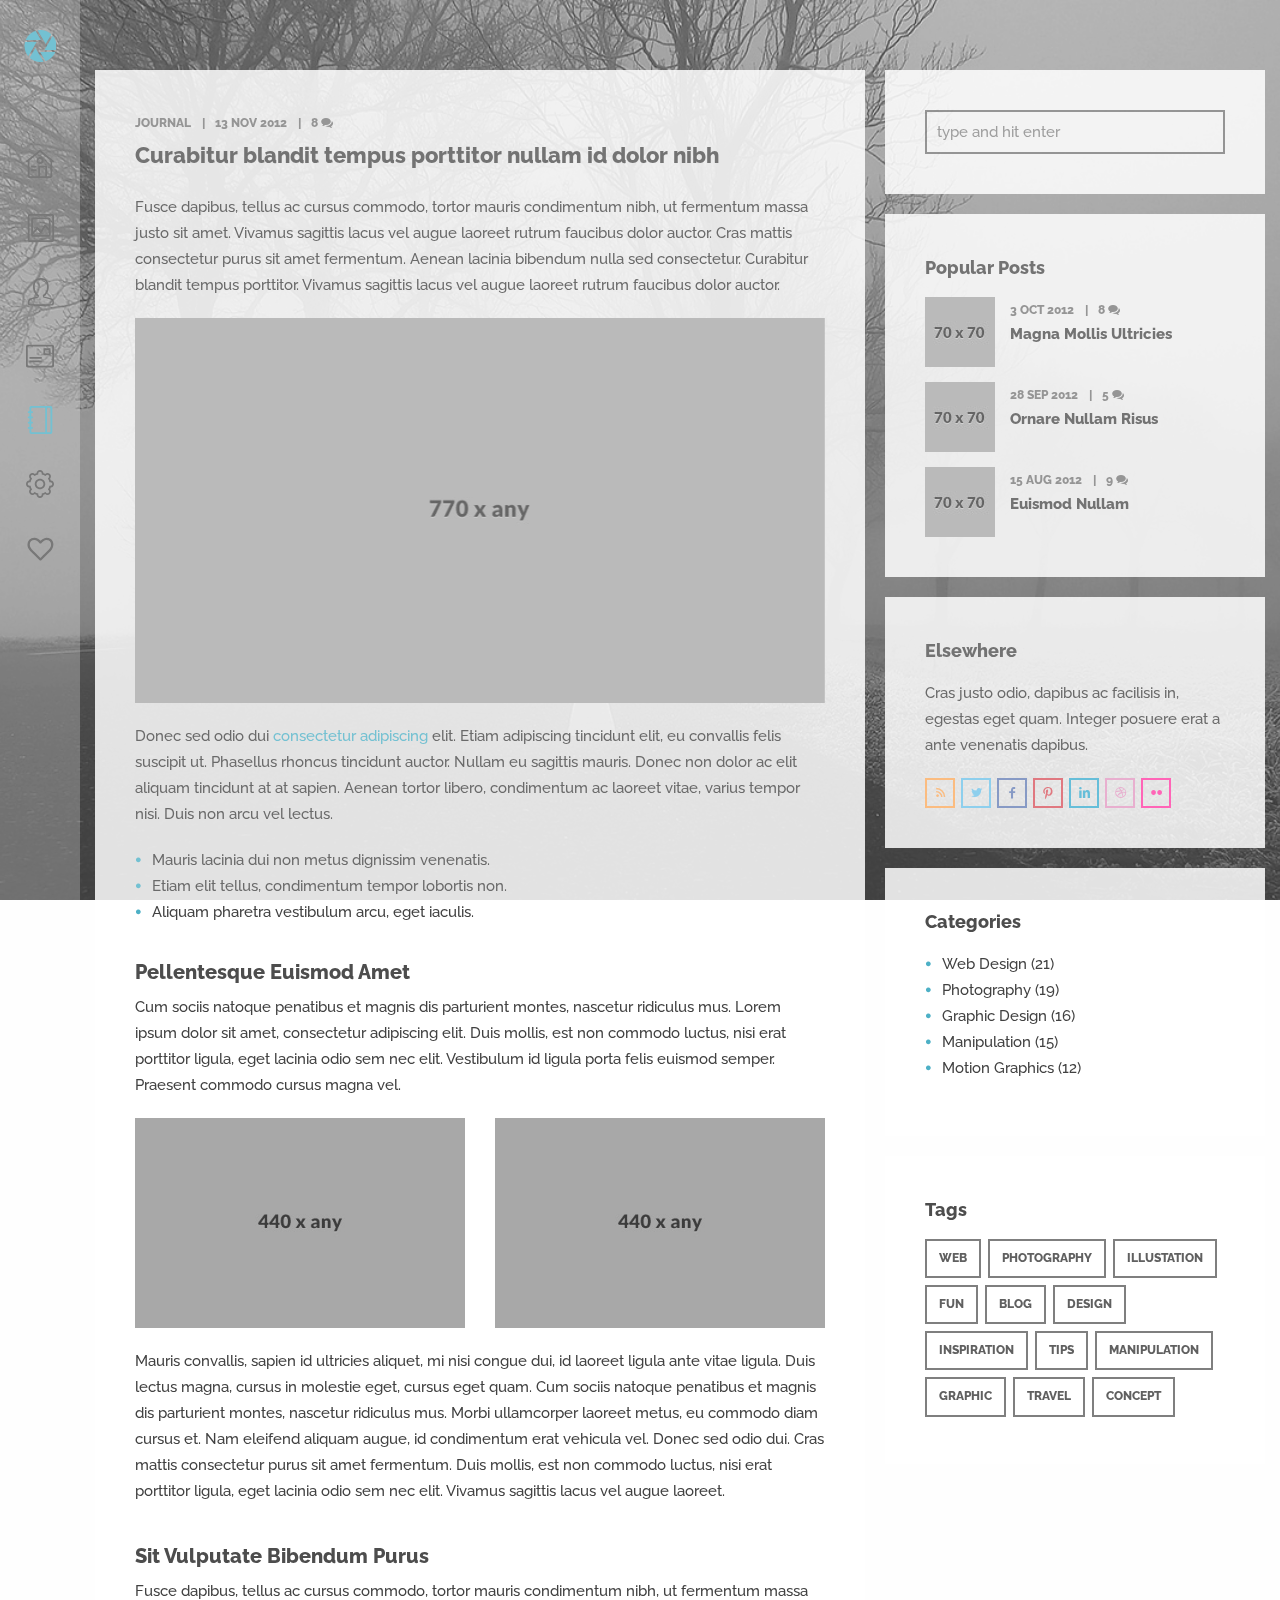
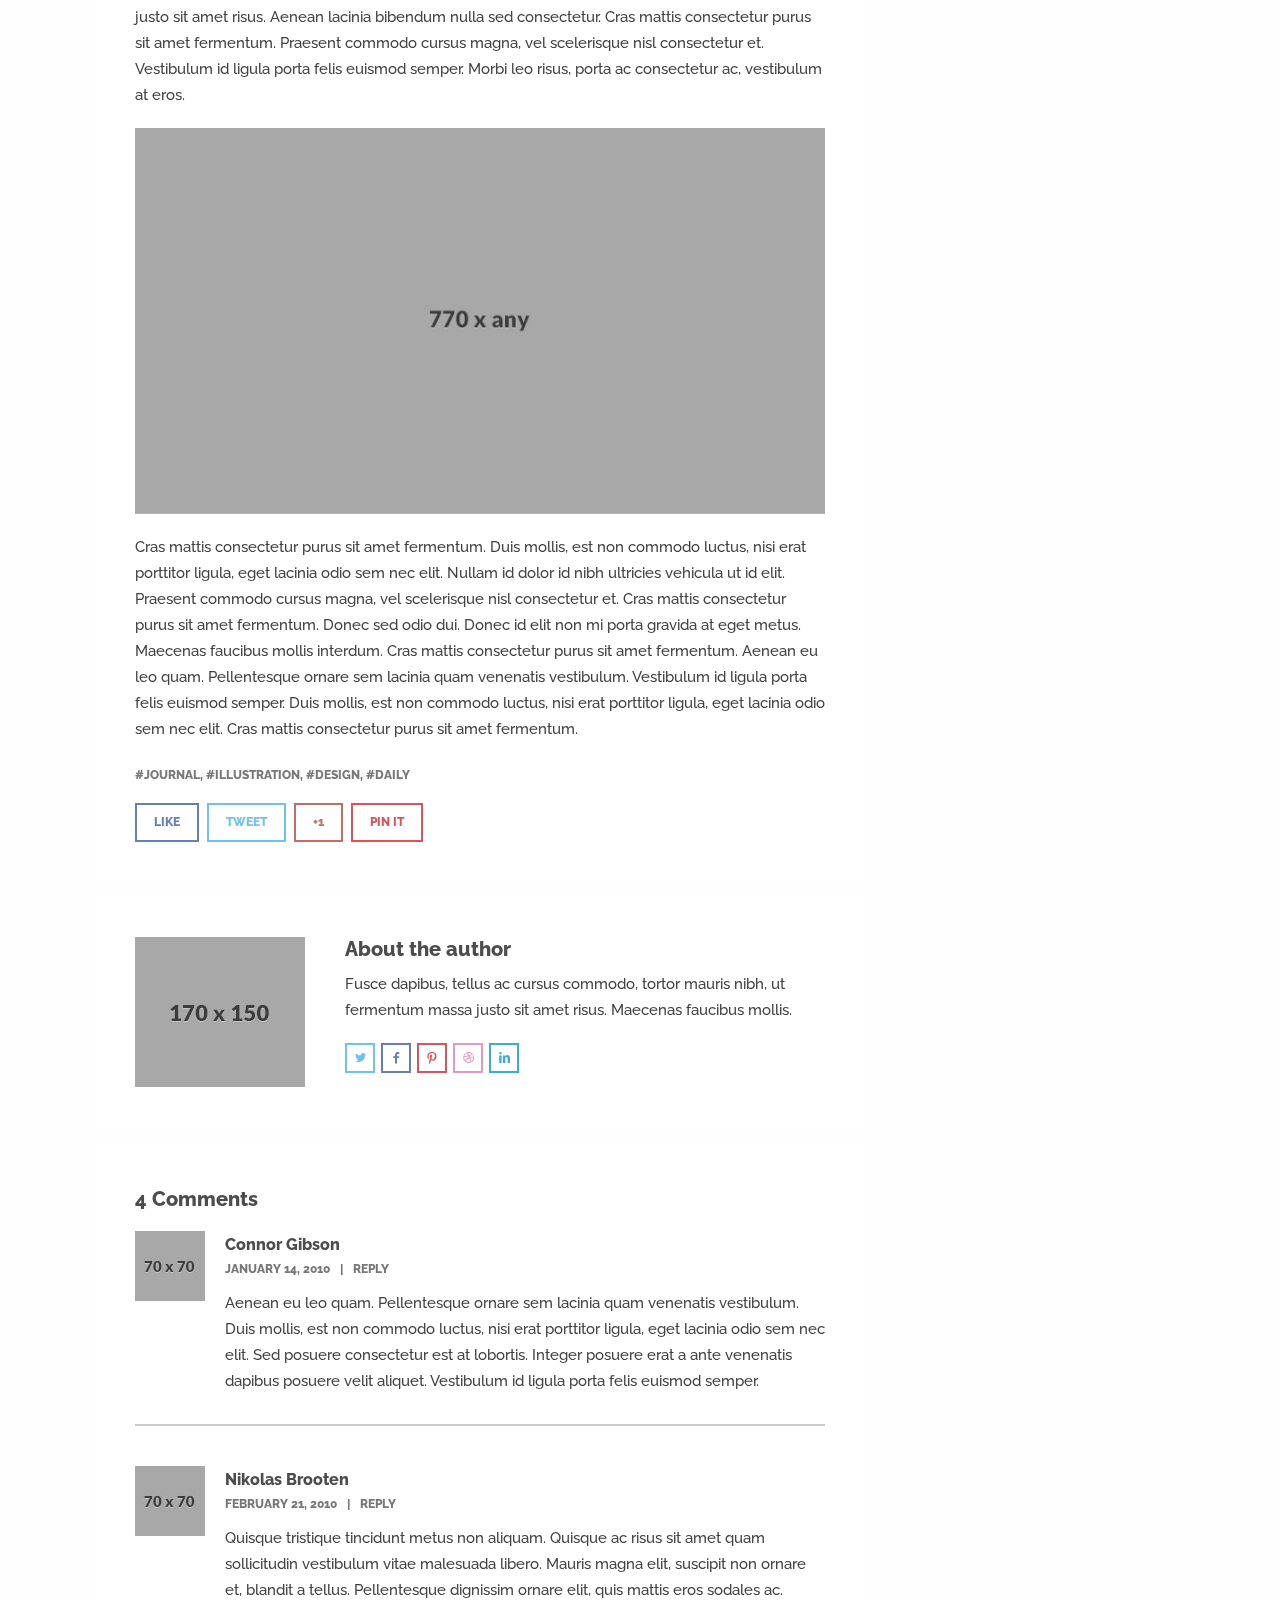
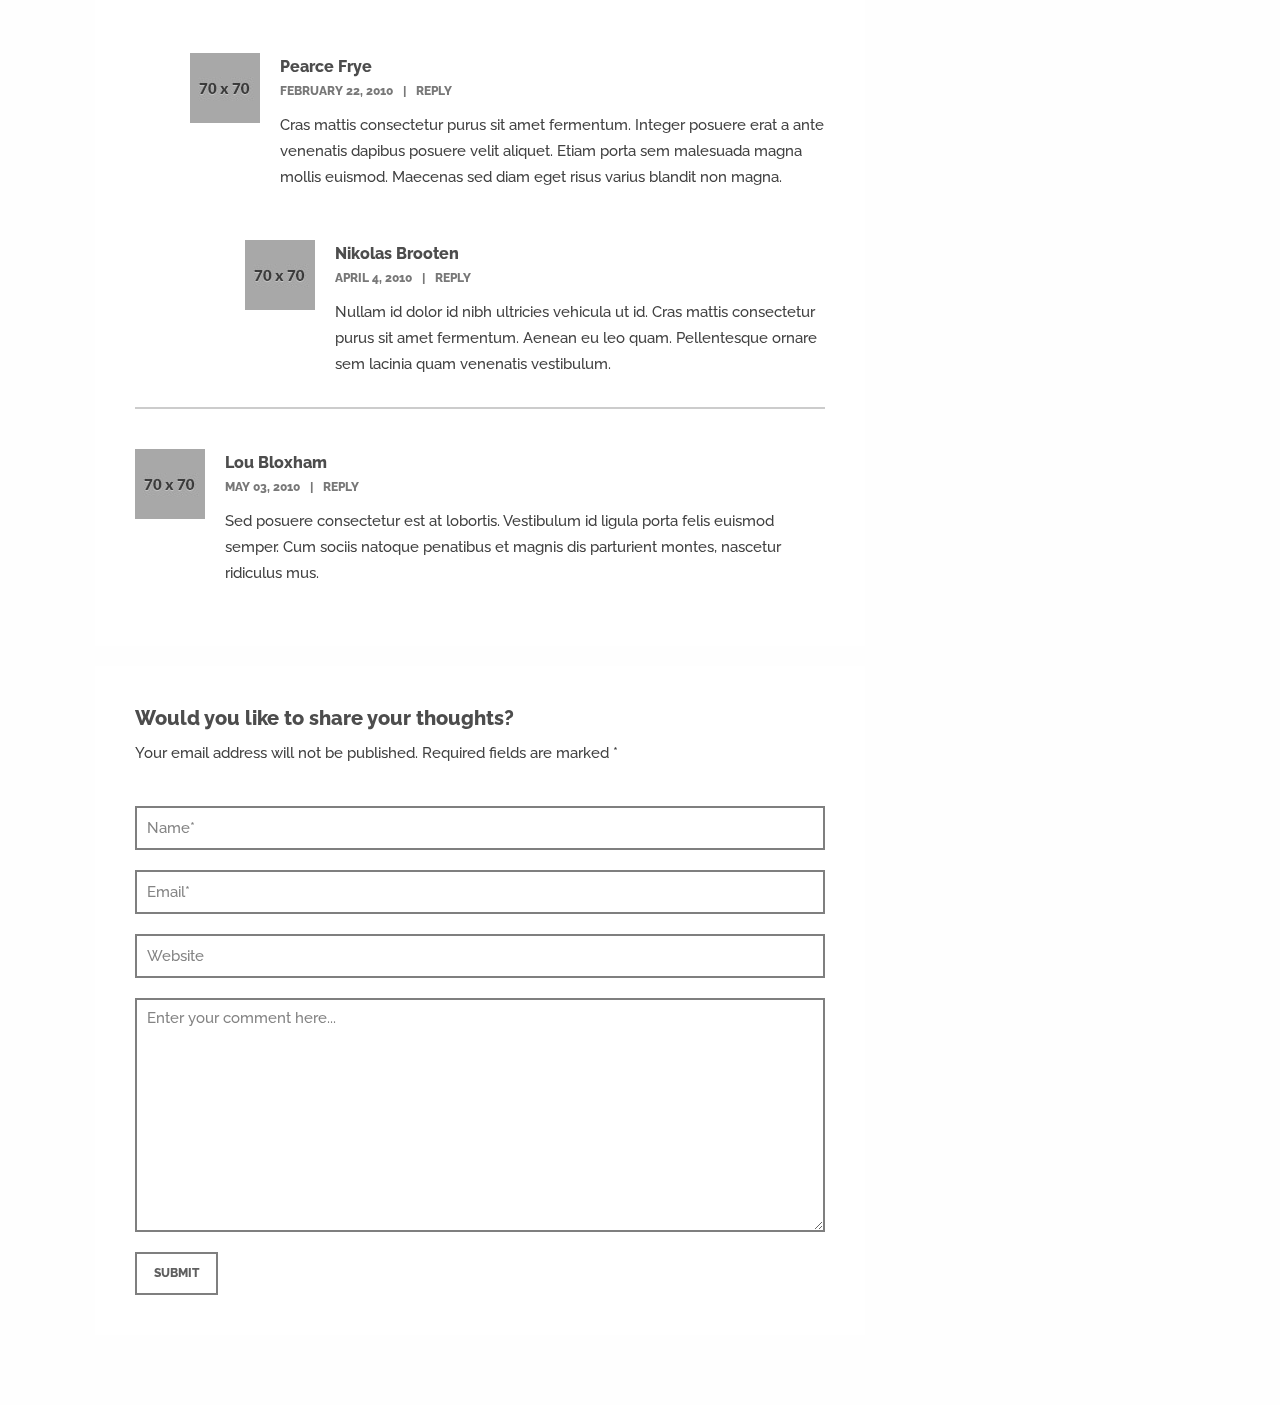
<file: blog-post.html>
<!DOCTYPE html>
<html lang="en">
<head>
<meta charset="utf-8">
<meta name="viewport" content="width=device-width, initial-scale=1.0">
<meta name="description" content="">
<meta name="author" content="">
<link rel="shortcut icon" href="style/images/favicon.png">
<title>Lumos</title>
<!-- Bootstrap core CSS -->
<link href="style/css/bootstrap.min.css" rel="stylesheet">
<link href="style/css/plugins.css" rel="stylesheet">
<link href="style/css/prettify.css" rel="stylesheet">
<link href="style.css" rel="stylesheet">
<link href="style/css/color/aqua.css" rel="stylesheet">
<link href='http://fonts.googleapis.com/css?family=Raleway:400,800,700,600,500,300' rel='stylesheet' type='text/css'>
<link href='http://fonts.googleapis.com/css?family=Libre+Baskerville:400,400italic' rel='stylesheet' type='text/css'>
<link href="style/type/fontello.css" rel="stylesheet">
<link href="style/type/budicons.css" rel="stylesheet">
<!-- HTML5 shim and Respond.js IE8 support of HTML5 elements and media queries -->
<!--[if lt IE 9]>
      <script src="style/js/html5shiv.js"></script>
      <script src="https://oss.maxcdn.com/libs/respond.js/1.3.0/respond.min.js"></script>
      <![endif]-->
</head>
<body class="full-layout">
<div id="preloader"><div id="status"><div class="spinner"></div></div></div>
<div class="body-wrapper">
  <nav class="navbar navbar-default" role="navigation">
    <div class="navbar-header"> <a class="btn responsive-menu" data-toggle="collapse" data-target=".navbar-collapse"><i></i></a>
      <div class="navbar-brand text-center"> <a href="index.html"><img src="style/images/logo.png" alt="" data-src="style/images/logo.png" data-ret="style/images/logo@2x.png" class="retina" /></a> </div>
      <!-- /.navbar-brand --> 
    </div>
    <!-- /.navbar-header -->
    <div class="collapse navbar-collapse">
      <ul class="nav navbar-nav">
        <li><a href="./#home" class="hint--right" data-hint="Home"><i class="budicon-home-1"></i><span>Home</span></a></li>
        <li><a href="./#portfolio" class="hint--right" data-hint="Portfolio"><i class="budicon-image"></i><span>Portfolio</span></a></li>
        <li><a href="./#about" class="hint--right" data-hint="About"><i class="budicon-author"></i><span>About</span></a></li>
        <li><a href="./#contact" class="hint--right" data-hint="Contact"><i class="budicon-profile"></i><span>Contact</span></a></li>
        <li class="current"><a href="./blog.html" class="hint--right" data-hint="Blog"><i class="budicon-book-1"></i><span>Blog</span></a></li>
        <li><a href="./elements.html" class="hint--right" data-hint="Elements"><i class="budicon-setting"></i><span>Elements</span></a></li>
        <li><a href="#elsewhere" class="hint--right fancybox-inline" data-hint="Elsewhere" data-fancybox-width="325" data-fancybox-height="220"><i class="icon-heart-empty-1"></i><span>Elsewhere</span></a></li>
      </ul>
      <!-- /.navbar-nav --> 
    </div>
    <!-- /.navbar-collapse -->
    <div id="elsewhere" style="display:none;">
      <h1>Me, Elsewhere</h1>
      <div class="divide20"></div>
      <ul class="social">
        <li><a href="#"><i class="icon-s-twitter"></i></a></li>
        <li><a href="#"><i class="icon-s-facebook"></i></a></li>
        <li><a href="#"><i class="icon-s-instagram"></i></a></li>
        <li><a href="#"><i class="icon-s-flickr"></i></a></li>
        <li><a href="#"><i class="icon-s-pinterest"></i></a></li>
        <li><a href="#"><i class="icon-s-linkedin"></i></a></li>
      </ul>
    </div>
    <!-- /#elsewhere --> 
  </nav>
  <!-- /.navbar -->
  
  <div class="container inner">
    <div class="single blog row">
      <div class="col-md-8 col-sm-12 content">
        <div class="blog-posts">
          <div class="post box">
            <div class="meta"><span class="category">Journal</span><span class="date">13 Nov 2012</span><span class="comments"><a href="#">8 <i class="icon-chat-1"></i></a></span></div>
            <h2 class="post-title"><a href="blog-post.html">Curabitur blandit tempus porttitor nullam id dolor nibh</a></h2>
            <p>Fusce dapibus, tellus ac cursus commodo, tortor mauris condimentum nibh, ut fermentum massa justo sit amet. Vivamus sagittis lacus vel augue laoreet rutrum faucibus dolor auctor. Cras mattis consectetur purus sit amet fermentum. Aenean lacinia bibendum nulla sed consectetur. Curabitur blandit tempus porttitor. Vivamus sagittis lacus vel augue laoreet rutrum faucibus dolor auctor.</p>
            <figure class="frame"><img src="style/images/art/b3-1.jpg" alt="" /></figure>
            <p>Donec sed odio dui <a href="#">consectetur adipiscing</a> elit. <span class="highlight">Etiam adipiscing</span> tincidunt elit, eu convallis felis suscipit ut. <span class="highlight2">Phasellus rhoncus tincidunt</span> auctor. Nullam eu sagittis mauris. Donec non dolor ac elit aliquam tincidunt at at sapien. Aenean tortor libero, condimentum ac laoreet vitae, varius tempor nisi. Duis non arcu vel lectus. </p>
            <ul class="circled">
              <li>Mauris lacinia dui non metus dignissim venenatis.</li>
              <li>Etiam elit tellus, condimentum tempor lobortis non.</li>
              <li>Aliquam pharetra vestibulum arcu, eget iaculis. </li>
            </ul>
            <div class="divide20"></div>
            <h3>Pellentesque Euismod Amet</h3>
            <p>Cum sociis natoque penatibus et magnis dis parturient montes, nascetur ridiculus mus. Lorem ipsum dolor sit amet, consectetur adipiscing elit. Duis mollis, est non commodo luctus, nisi erat porttitor ligula, eget lacinia odio sem nec elit. Vestibulum id ligula porta felis euismod semper. Praesent commodo cursus magna vel.</p>
            <div class="row">
              <div class="col-sm-6">
                <figure class="frame"> <a href="style/images/art/b2-1.jpg" class="fancybox-media" data-rel="portfolio">
                  <div class="text-overlay">
                    <div class="info">View Larger</div>
                  </div>
                  <img src="style/images/art/b2-1.jpg" alt="" /></a></figure>
              </div>
              <!-- /column -->
              <div class="col-sm-6">
                <figure class="frame"> <a href="style/images/art/b2-1.jpg" class="fancybox-media" data-rel="portfolio">
                  <div class="text-overlay">
                    <div class="info">View Larger</div>
                  </div>
                  <img src="style/images/art/b2-2.jpg" alt="" /></a></figure>
              </div>
              <!-- /column --> 
            </div>
            <!-- /.row -->
            <p> Mauris convallis, sapien id ultricies aliquet, mi nisi congue dui, id laoreet ligula ante vitae ligula. Duis lectus magna, cursus in molestie eget, cursus eget quam. Cum sociis natoque penatibus et magnis dis parturient montes, nascetur ridiculus mus. Morbi ullamcorper laoreet metus, eu commodo diam cursus et. Nam eleifend aliquam augue, id condimentum erat vehicula vel. Donec sed odio dui. Cras mattis consectetur purus sit amet fermentum. Duis mollis, est non commodo luctus, nisi erat porttitor ligula, eget lacinia odio sem nec elit. Vivamus sagittis lacus vel augue laoreet.</p>
            <div class="divide20"></div>
            <h3>Sit Vulputate Bibendum Purus</h3>
            <p>Fusce dapibus, tellus ac cursus commodo, tortor mauris condimentum nibh, ut fermentum massa justo sit amet risus. Aenean lacinia bibendum nulla sed consectetur. Cras mattis consectetur purus sit amet fermentum. Praesent commodo cursus magna, vel scelerisque nisl consectetur et. Vestibulum id ligula porta felis euismod semper. Morbi leo risus, porta ac consectetur ac, vestibulum at eros.</p>
            <figure class="frame"> <a href="style/images/art/blog-post2.jpg" class="fancybox-media" data-rel="portfolio">
              <div class="text-overlay">
                <div class="info">View Larger</div>
              </div>
              <img src="style/images/art/blog-post2.jpg" alt="" /></a></figure>
            <p>Cras mattis consectetur purus sit amet fermentum. Duis mollis, est non commodo luctus, nisi erat porttitor ligula, eget lacinia odio sem nec elit. Nullam id dolor id nibh ultricies vehicula ut id elit. Praesent commodo cursus magna, vel scelerisque nisl consectetur et. Cras mattis consectetur purus sit amet fermentum. Donec sed odio dui.
              
              Donec id elit non mi porta gravida at eget metus. Maecenas faucibus mollis interdum. Cras mattis consectetur purus sit amet fermentum. Aenean eu leo quam. Pellentesque ornare sem lacinia quam venenatis vestibulum. Vestibulum id ligula porta felis euismod semper. Duis mollis, est non commodo luctus, nisi erat porttitor ligula, eget lacinia odio sem nec elit. Cras mattis consectetur purus sit amet fermentum.</p>
            <div class="meta tags"><a href="#">journal</a>, <a href="#">illustration</a>, <a href="#">design</a>, <a href="#">daily</a></div>
            <!-- /.tags -->
            <div class="share"> <a href="#" class="btn share-facebook">Like</a> <a href="#" class="btn share-twitter">Tweet</a> <a href="#" class="btn share-googleplus">+1</a> <a href="#" class="btn share-pinterest">Pin It</a> </div>
            <!-- /.share --> 
          </div>
          <!-- /.post --> 
        </div>
        <!-- /.blog-posts -->
        
        <div class="divide20"></div>
        
        <div class="about-author box">
          <div class="author-image frame"> <img alt="" src="style/images/art/author.jpg" /> </div>
          <div class="author-details">
            <h3>About the author</h3>
            <p>Fusce dapibus, tellus ac cursus commodo, tortor mauris nibh, ut fermentum massa justo sit amet risus. Maecenas faucibus mollis.</p>
            <ul class="social">
              <li><a href="#"><i class="icon-s-twitter"></i></a></li>
              <li><a href="#"><i class="icon-s-facebook"></i></a></li>
              <li><a href="#"><i class="icon-s-pinterest"></i></a></li>
              <li><a href="#"><i class="icon-s-dribbble"></i></a></li>
              <li><a href="#"><i class="icon-s-linkedin"></i></a></li>
            </ul>
          </div>
          <div class="clearfix"></div>
        </div>
        <!-- /.about-author -->
        
        <div class="divide20"></div>
        
        <div id="comments" class="box">
          <h3>4 Comments</h3>
          <ol id="singlecomments" class="commentlist">
            <li>
              <div class="user frame"><img alt="" src="style/images/art/u1.jpg" class="avatar" /></div>
              <div class="message">
                <div class="info">
                  <h2><a href="#">Connor Gibson</a></h2>
                  <div class="meta">
                    <div class="date">January 14, 2010</div>
                    <a class="reply-link" href="#">Reply</a> </div>
                </div>
                <p>Aenean eu leo quam. Pellentesque ornare sem lacinia quam venenatis vestibulum. Duis mollis, est non commodo luctus, nisi erat porttitor ligula, eget lacinia odio sem nec elit. Sed posuere consectetur est at lobortis. Integer posuere erat a ante venenatis dapibus posuere velit aliquet. Vestibulum id ligula porta felis euismod semper.</p>
              </div>
            </li>
            <li>
              <div class="user frame"><img alt="" src="style/images/art/u2.jpg" class="avatar" /></div>
              <div class="message">
                <div class="info">
                  <h2><a href="#">Nikolas Brooten</a></h2>
                  <div class="meta">
                    <div class="date">February 21, 2010</div>
                    <a class="reply-link" href="#">Reply</a> </div>
                </div>
                <p>Quisque tristique tincidunt metus non aliquam. Quisque ac risus sit amet quam sollicitudin vestibulum vitae malesuada libero. Mauris magna elit, suscipit non ornare et, blandit a tellus. Pellentesque dignissim ornare elit, quis mattis eros sodales ac.</p>
              </div>
              <ul class="children">
                <li class="bypostauthor">
                  <div class="user frame"><img alt="" src="style/images/art/u3.jpg" class="avatar" /></div>
                  <div class="message">
                    <div class="bypostauthor">
                      <div class="info">
                        <h2><a href="#">Pearce Frye</a></h2>
                        <div class="meta">
                          <div class="date">February 22, 2010</div>
                          <a class="reply-link" href="#">Reply</a> </div>
                      </div>
                      <p>Cras mattis consectetur purus sit amet fermentum. Integer posuere erat a ante venenatis dapibus posuere velit aliquet. Etiam porta sem malesuada magna mollis euismod. Maecenas sed diam eget risus varius blandit non magna.</p>
                    </div>
                  </div>
                  <ul class="children">
                    <li>
                      <div class="user frame"><img alt="" src="style/images/art/u2.jpg" class="avatar" /></div>
                      <div class="message">
                        <div class="info">
                          <h2><a href="#">Nikolas Brooten</a></h2>
                          <div class="meta">
                            <div class="date">April 4, 2010</div>
                            <a class="reply-link" href="#">Reply</a> </div>
                        </div>
                        <p>Nullam id dolor id nibh ultricies vehicula ut id. Cras mattis consectetur purus sit amet fermentum. Aenean eu leo quam. Pellentesque ornare sem lacinia quam venenatis vestibulum.</p>
                      </div>
                    </li>
                  </ul>
                </li>
              </ul>
            </li>
            <li>
              <div class="user frame"><img alt="" src="style/images/art/u4.jpg" class="avatar" /></div>
              <div class="message">
                <div class="info">
                  <h2><a href="#">Lou Bloxham</a></h2>
                  <div class="meta">
                    <div class="date">May 03, 2010</div>
                    <a class="reply-link" href="#">Reply</a> </div>
                </div>
                <p>Sed posuere consectetur est at lobortis. Vestibulum id ligula porta felis euismod semper. Cum sociis natoque penatibus et magnis dis parturient montes, nascetur ridiculus mus.</p>
              </div>
            </li>
          </ol>
        </div>
        <!-- /#comments -->
        
        <div class="divide20"></div>
        
        <div class="comment-form-wrapper box">
          <h3>Would you like to share your thoughts?</h3>
          <p>Your email address will not be published. Required fields are marked *</p>
          <form class="comment-form" name="form_name" action="#" method="post">
            <div class="name-field">
              <input type="text" name="first" title="Name*"/>
            </div>
            <div class="email-field">
              <input type="text" name="first" title="Email*" />
            </div>
            <div class="website-field">
              <input type="text" name="first" title="Website" />
            </div>
            <div class="message-field">
              <textarea name="textarea" id="textarea" rows="5" cols="30" title="Enter your comment here..."></textarea>
            </div>
            <input type="submit" value="Submit" name="submit" class="btn btn-submit" />
          </form>
        </div>
        <!-- /.comment-form-wrapper --> 
        
      </div>
      <!-- /.content -->
      
      <aside class="col-md-4 col-sm-12 sidebar">
        
        <div class="sidebox box widget">
          <form class="searchform" method="get">
            <input type="text" id="s2" name="s" value="type and hit enter" onfocus="this.value=''" onblur="this.value='type and hit enter'"/>
          </form>
        </div>
        <!-- /.widget -->
        
        <div class="sidebox box widget">
          <h3 class="widget-title section-title">Popular Posts</h3>
          <ul class="post-list">
            <li>
              <figure class="frame pull-left">
                <div class="icon-overlay"><a href="blog-post.html"><img src="style/images/art/a1.jpg" alt="" /> </a></div>
              </figure>
              <div class="meta"> <em><span class="date">3 Oct 2012</span><span class="comments"><a href="#">8 <i class="icon-chat-1"></i></a></span></em>
                <h5><a href="blog-post.html">Magna Mollis Ultricies</a></h5>
              </div>
            </li>
            <li>
              <figure class="frame pull-left">
                <div class="icon-overlay"><a href="blog-post.html"><img src="style/images/art/a2.jpg" alt="" /> </a></div>
              </figure>
              <div class="meta"> <em><span class="date">28 Sep 2012</span><span class="comments"><a href="#">5 <i class="icon-chat-1"></i></a></span></em>
                <h5><a href="blog-post.html">Ornare Nullam Risus</a></h5>
              </div>
            </li>
            <li>
              <figure class="frame pull-left">
                <div class="icon-overlay"><a href="blog-post.html"><img src="style/images/art/a3.jpg" alt="" /> </a></div>
              </figure>
              <div class="meta"> <em><span class="date">15 Aug 2012</span><span class="comments"><a href="#">9 <i class="icon-chat-1"></i></a></span></em>
                <h5><a href="blog-post.html">Euismod Nullam</a></h5>
              </div>
            </li>
          </ul>
          <!-- /.post-list --> 
        </div>
        <!-- /.widget -->
        
        <div class="sidebox box widget">
          <h3 class="widget-title section-title">Elsewhere</h3>
          <p>Cras justo odio, dapibus ac facilisis in, egestas eget quam. Integer posuere erat a ante venenatis dapibus.</p>
          <ul class="social">
            <li><a href="#"><i class="icon-s-rss"></i></a></li>
            <li><a href="#"><i class="icon-s-twitter"></i></a></li>
            <li><a href="#"><i class="icon-s-facebook"></i></a></li>
            <li><a href="#"><i class="icon-s-pinterest"></i></a></li>
            <li><a href="#"><i class="icon-s-linkedin"></i></a></li>
            <li><a href="#"><i class="icon-s-dribbble"></i></a></li>
            <li><a href="#"><i class="icon-s-flickr"></i></a></li>
          </ul>
          <div class="clearfix"></div>
        </div>
        <!-- /.widget -->
        
        <div class="sidebox box widget">
          <h3 class="widget-title section-title">Categories</h3>
          <ul class="circled">
            <li><a href="#">Web Design (21)</a></li>
            <li><a href="#">Photography (19)</a></li>
            <li><a href="#">Graphic Design (16)</a></li>
            <li><a href="#">Manipulation (15)</a></li>
            <li><a href="#">Motion Graphics (12)</a></li>
          </ul>
        </div>
        <!-- /.widget -->
        
        <div class="sidebox box widget">
          <h3 class="widget-title section-title">Tags</h3>
          <ul class="tag-list">
            <li><a href="#" class="btn">Web</a></li>
            <li><a href="#" class="btn">Photography</a></li>
            <li><a href="#" class="btn">Illustation</a></li>
            <li><a href="#" class="btn">Fun</a></li>
            <li><a href="#" class="btn">Blog</a></li>
            <li><a href="#" class="btn">Design</a></li>
            <li><a href="#" class="btn">Inspiration</a></li>
            <li><a href="#" class="btn">Tips</a></li>
            <li><a href="#" class="btn">Manipulation</a></li>
            <li><a href="#" class="btn">Graphic</a></li>
            <li><a href="#" class="btn">Travel</a></li>
            <li><a href="#" class="btn">Concept</a></li>
          </ul>
          <!-- /.tag-list --> 
        </div>
        <!-- /.widget --> 
        
      </aside>
      <!-- /column .sidebar --> 
      
    </div>
    <!-- /.blog --> 
    
  </div>
  <!-- /.container --> 
</div>
<!-- /.body-wrapper --> 
<script src="style/js/jquery.min.js"></script> 
<script src="style/js/bootstrap.min.js"></script> 
<script src="style/js/jquery.themepunch.tools.min.js"></script> 
<script src="style/js/classie.js"></script> 
<script src="style/js/plugins.js"></script> 
<script src="style/js/scripts.js"></script>  
<script>
	$.backstretch(["style/images/art/bg3.jpg"]);
</script>
</body>
</html>
</file>
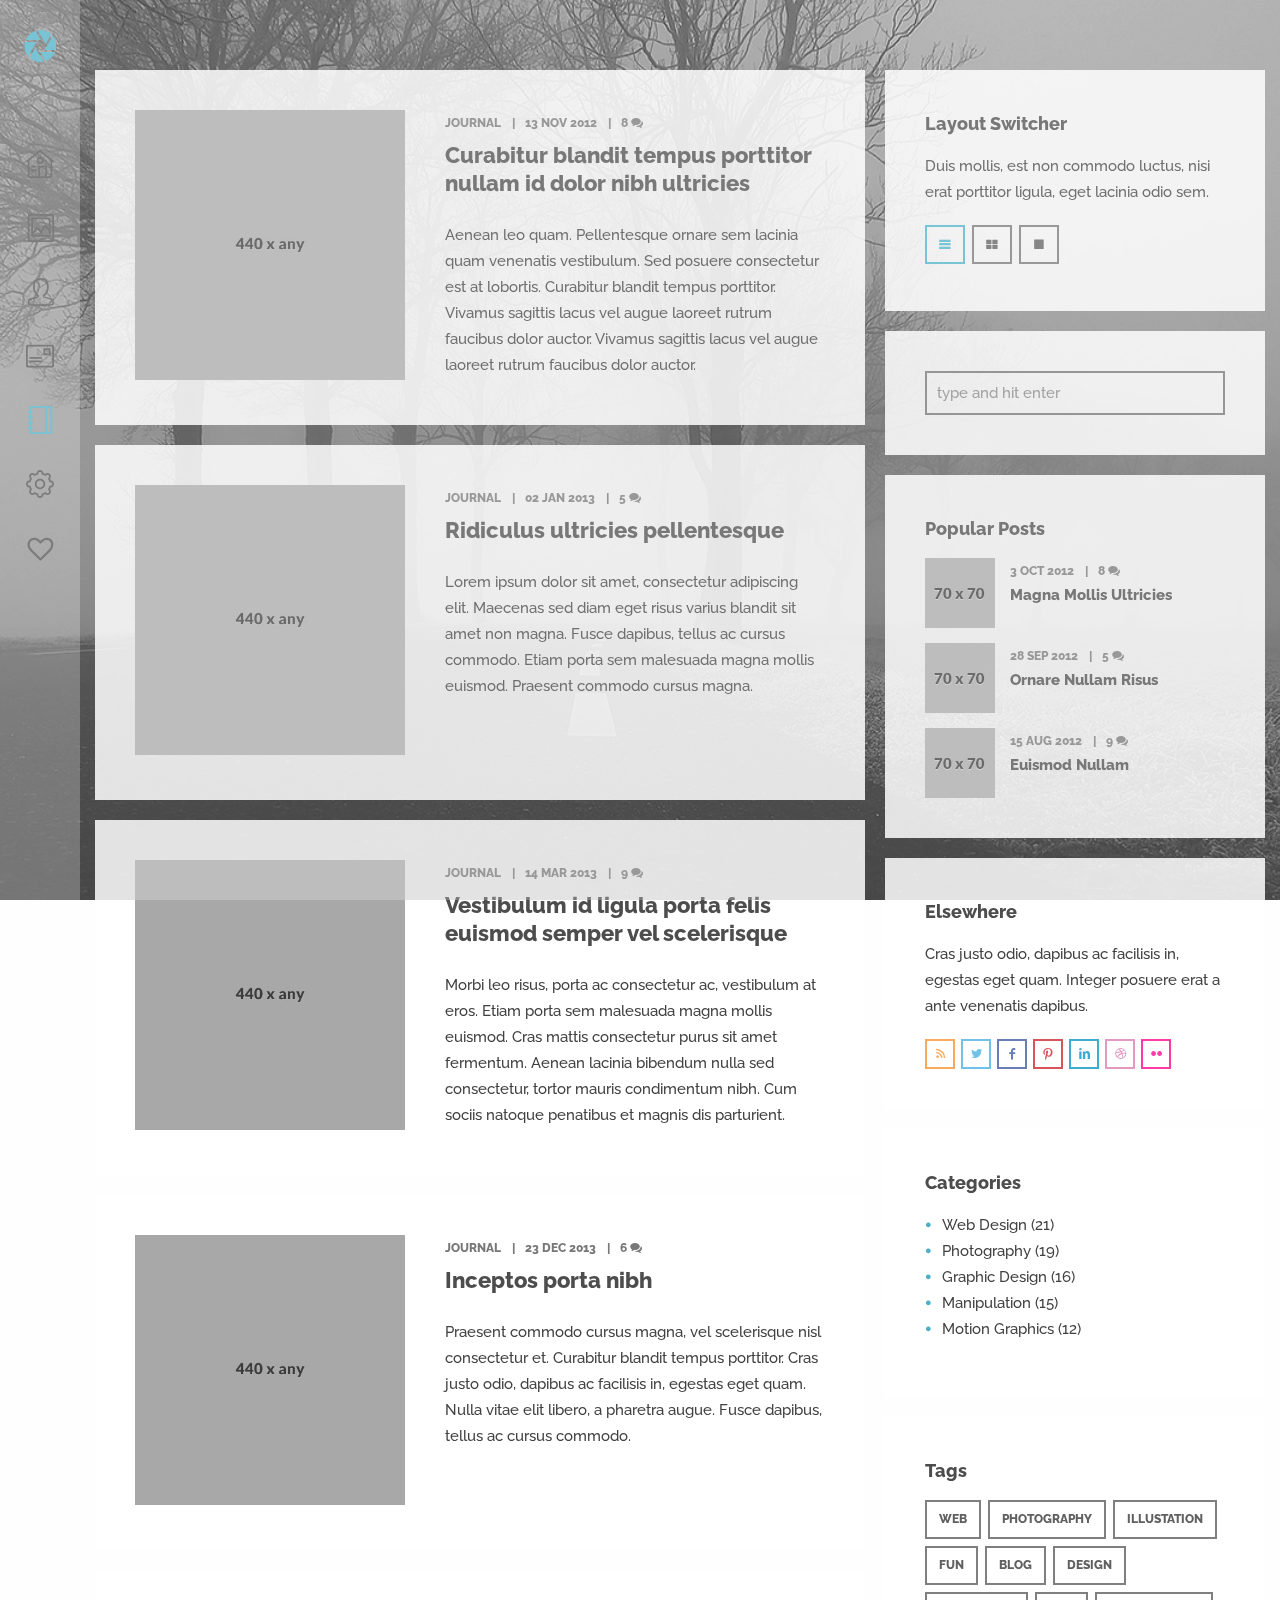
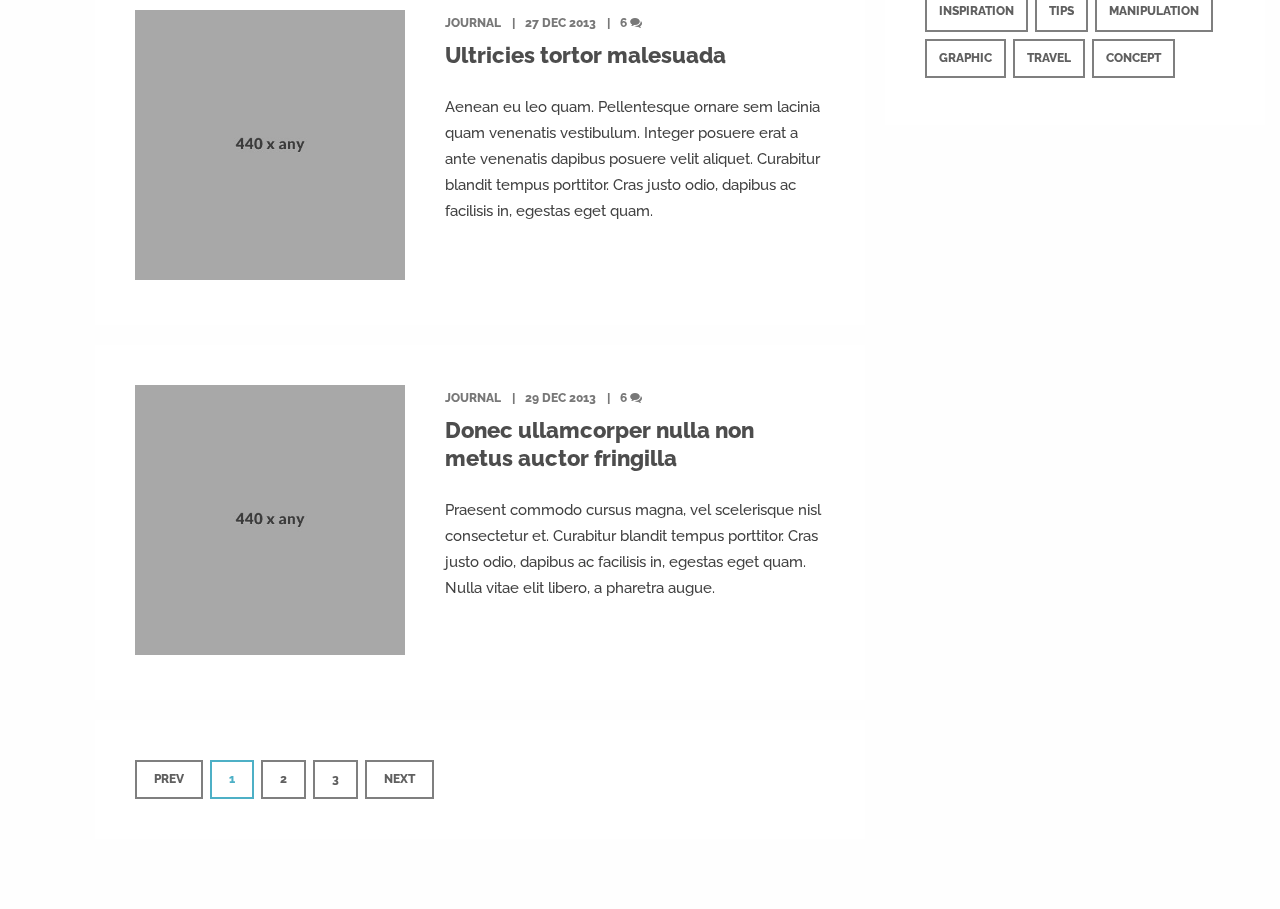
<file: blog.html>
<!DOCTYPE html>
<html lang="en">
<head>
<meta charset="utf-8">
<meta name="viewport" content="width=device-width, initial-scale=1.0">
<meta name="description" content="">
<meta name="author" content="">
<link rel="shortcut icon" href="style/images/favicon.png">
<title>Lumos</title>
<!-- Bootstrap core CSS -->
<link href="style/css/bootstrap.min.css" rel="stylesheet">
<link href="style/css/plugins.css" rel="stylesheet">
<link href="style/css/prettify.css" rel="stylesheet">
<link href="style.css" rel="stylesheet">
<link href="style/css/color/aqua.css" rel="stylesheet">
<link href='http://fonts.googleapis.com/css?family=Raleway:400,800,700,600,500,300' rel='stylesheet' type='text/css'>
<link href='http://fonts.googleapis.com/css?family=Libre+Baskerville:400,400italic' rel='stylesheet' type='text/css'>
<link href="style/type/fontello.css" rel="stylesheet">
<link href="style/type/budicons.css" rel="stylesheet">
<!-- HTML5 shim and Respond.js IE8 support of HTML5 elements and media queries -->
<!--[if lt IE 9]>
      <script src="style/js/html5shiv.js"></script>
      <script src="https://oss.maxcdn.com/libs/respond.js/1.3.0/respond.min.js"></script>
      <![endif]-->
</head>
<body class="full-layout">
<div id="preloader"><div id="status"><div class="spinner"></div></div></div>
<div class="body-wrapper">
  <nav class="navbar navbar-default" role="navigation">
    <div class="navbar-header"> <a class="btn responsive-menu" data-toggle="collapse" data-target=".navbar-collapse"><i></i></a>
      <div class="navbar-brand text-center"> <a href="index.html"><img src="style/images/logo.png" alt="" data-src="style/images/logo.png" data-ret="style/images/logo@2x.png" class="retina" /></a> </div>
      <!-- /.navbar-brand --> 
    </div>
    <!-- /.navbar-header -->
    <div class="collapse navbar-collapse">
      <ul class="nav navbar-nav">
        <li><a href="./#home" class="hint--right" data-hint="Home"><i class="budicon-home-1"></i><span>Home</span></a></li>
        <li><a href="./#portfolio" class="hint--right" data-hint="Portfolio"><i class="budicon-image"></i><span>Portfolio</span></a></li>
        <li><a href="./#about" class="hint--right" data-hint="About"><i class="budicon-author"></i><span>About</span></a></li>
        <li><a href="./#contact" class="hint--right" data-hint="Contact"><i class="budicon-profile"></i><span>Contact</span></a></li>
        <li class="current"><a href="./blog.html" class="hint--right" data-hint="Blog"><i class="budicon-book-1"></i><span>Blog</span></a></li>
        <li><a href="./elements.html" class="hint--right" data-hint="Elements"><i class="budicon-setting"></i><span>Elements</span></a></li>
        <li><a href="#elsewhere" class="hint--right fancybox-inline" data-hint="Elsewhere" data-fancybox-width="325" data-fancybox-height="220"><i class="icon-heart-empty-1"></i><span>Elsewhere</span></a></li>
      </ul>
      <!-- /.navbar-nav --> 
    </div>
    <!-- /.navbar-collapse -->
    <div id="elsewhere" style="display:none;">
      <h1>Me, Elsewhere</h1>
      <div class="divide20"></div>
      <ul class="social">
        <li><a href="#"><i class="icon-s-twitter"></i></a></li>
        <li><a href="#"><i class="icon-s-facebook"></i></a></li>
        <li><a href="#"><i class="icon-s-instagram"></i></a></li>
        <li><a href="#"><i class="icon-s-flickr"></i></a></li>
        <li><a href="#"><i class="icon-s-pinterest"></i></a></li>
        <li><a href="#"><i class="icon-s-linkedin"></i></a></li>
      </ul>
    </div>
    <!-- /#elsewhere --> 
  </nav>
  <!-- /.navbar -->
  
  <div class="container inner">
    <div class="blog list-view row">
      <div class="col-md-8 col-sm-12 content">
        <div class="blog-posts">
          <div class="post box">
            <div class="row">
              <div class="col-sm-5">
                <figure class="frame"><a href="blog-post.html">
                  <div class="text-overlay">
                    <div class="info"><span>Read More</span></div>
                  </div>
                  <img src="style/images/art/b1-1.jpg" alt="" /></a></figure>
              </div>
              <!-- /column -->
              <div class="col-sm-7 post-content">
                <div class="meta"><span class="category">Journal</span><span class="date">13 Nov 2012</span><span class="comments"><a href="#">8 <i class="icon-chat-1"></i></a></span></div>
                <h2 class="post-title"><a href="blog-post.html">Curabitur blandit tempus porttitor nullam id dolor nibh ultricies</a></h2>
                <p>Aenean leo quam. Pellentesque ornare sem lacinia quam venenatis vestibulum. Sed posuere consectetur est at lobortis. Curabitur blandit tempus porttitor. Vivamus sagittis lacus vel augue laoreet rutrum faucibus dolor auctor. Vivamus sagittis lacus vel augue laoreet rutrum faucibus dolor auctor.</p>
              </div>
              <!-- /column -->
            </div>
            <!-- /.row -->
          </div>
          <!-- /.post -->
          <div class="post box">
            <div class="row">
              <div class="col-sm-5">
                <figure class="frame"><a href="blog-post.html">
                  <div class="text-overlay">
                    <div class="info"><span>Read More</span></div>
                  </div>
                  <img src="style/images/art/b1-2.jpg" alt="" /></a></figure>
              </div>
              <!-- /column -->
              <div class="col-sm-7 post-content">
                <div class="meta"><span class="category">Journal</span><span class="date">02 Jan 2013</span><span class="comments"><a href="#">5 <i class="icon-chat-1"></i></a></span></div>
                <h2 class="post-title"><a href="blog-post.html">Ridiculus ultricies pellentesque</a></h2>
                <p>Lorem ipsum dolor sit amet, consectetur adipiscing elit. Maecenas sed diam eget risus varius blandit sit amet non magna. Fusce dapibus, tellus ac cursus commodo. Etiam porta sem malesuada magna mollis euismod. Praesent commodo cursus magna.</p>
              </div>
              <!-- /column -->
            </div>
            <!-- /.row -->
          </div>
          <!-- /.post -->
          <div class="post box">
            <div class="row">
              <div class="col-sm-5">
                <figure class="frame"><a href="blog-post.html">
                  <div class="text-overlay">
                    <div class="info"><span>Read More</span></div>
                  </div>
                  <img src="style/images/art/b1-3.jpg" alt="" /></a></figure>
              </div>
              <!-- /column -->
              <div class="col-sm-7 post-content">
                <div class="meta"><span class="category">Journal</span><span class="date">14 Mar 2013</span><span class="comments"><a href="#">9 <i class="icon-chat-1"></i></a></span></div>
                <h2 class="post-title"><a href="blog-post.html">Vestibulum id ligula porta felis euismod semper vel scelerisque</a></h2>
                <p>Morbi leo risus, porta ac consectetur ac, vestibulum at eros. Etiam porta sem malesuada magna mollis euismod. Cras mattis consectetur purus sit amet fermentum. Aenean lacinia bibendum nulla sed consectetur, tortor mauris condimentum nibh. Cum sociis natoque penatibus et magnis dis parturient.</p>
              </div>
              <!-- /column -->
            </div>
            <!-- /.row -->
          </div>
          <!-- /.post -->
          <div class="post box">
            <div class="row">
              <div class="col-sm-5">
                <figure class="frame"><a href="blog-post.html">
                  <div class="text-overlay">
                    <div class="info"><span>Read More</span></div>
                  </div>
                  <img src="style/images/art/b1-4.jpg" alt="" /></a></figure>
              </div>
              <!-- /column -->
              <div class="col-sm-7 post-content">
                <div class="meta"><span class="category">Journal</span><span class="date">23 Dec 2013</span><span class="comments"><a href="#">6 <i class="icon-chat-1"></i></a></span></div>
                <h2 class="post-title"><a href="blog-post.html">Inceptos porta nibh</a></h2>
                <p>Praesent commodo cursus magna, vel scelerisque nisl consectetur et. Curabitur blandit tempus porttitor. Cras justo odio, dapibus ac facilisis in, egestas eget quam. Nulla vitae elit libero, a pharetra augue. Fusce dapibus, tellus ac cursus commodo.</p>
              </div>
              <!-- /column -->
            </div>
            <!-- /.row -->
          </div>
          <!-- /.post -->
          <div class="post box">
            <div class="row">
              <div class="col-sm-5">
                <figure class="frame"><a href="blog-post.html">
                  <div class="text-overlay">
                    <div class="info"><span>Read More</span></div>
                  </div>
                  <img src="style/images/art/b1-5.jpg" alt="" /></a></figure>
              </div>
              <!-- /column -->
              <div class="col-sm-7 post-content">
                <div class="meta"><span class="category">Journal</span><span class="date">27 Dec 2013</span><span class="comments"><a href="#">6 <i class="icon-chat-1"></i></a></span></div>
                <h2 class="post-title"><a href="blog-post.html">Ultricies tortor malesuada</a></h2>
                <p>Aenean eu leo quam. Pellentesque ornare sem lacinia quam venenatis vestibulum. Integer posuere erat a ante venenatis dapibus posuere velit aliquet. Curabitur blandit tempus porttitor. Cras justo odio, dapibus ac facilisis in, egestas eget quam.</p>
              </div>
              <!-- /column -->
            </div>
            <!-- /.row -->
          </div>
          <!-- /.post -->
          <div class="post box">
            <div class="row">
              <div class="col-sm-5">
                <figure class="frame"><a href="blog-post.html">
                  <div class="text-overlay">
                    <div class="info"><span>Read More</span></div>
                  </div>
                  <img src="style/images/art/b1-6.jpg" alt="" /></a></figure>
              </div>
              <!-- /column -->
              <div class="col-sm-7 post-content">
                <div class="meta"><span class="category">Journal</span><span class="date">29 Dec 2013</span><span class="comments"><a href="#">6 <i class="icon-chat-1"></i></a></span></div>
                <h2 class="post-title"><a href="blog-post.html">Donec ullamcorper nulla non metus auctor fringilla</a></h2>
                <p>Praesent commodo cursus magna, vel scelerisque nisl consectetur et. Curabitur blandit tempus porttitor. Cras justo odio, dapibus ac facilisis in, egestas eget quam. Nulla vitae elit libero, a pharetra augue.</p>
              </div>
              <!-- /column -->
            </div>
            <!-- /.row -->
          </div>
          <!-- /.post -->
        </div>
        <!-- /.blog-posts -->
        
        <div class="pagination box">
          <ul>
            <li><a href="#" class="btn">Prev</a></li>
            <li class="active"><a href="#" class="btn"><span>1</span></a></li>
            <li><a href="#" class="btn"><span>2</span></a></li>
            <li><a href="#" class="btn"><span>3</span></a></li>
            <li><a href="#" class="btn">Next</a></li>
          </ul>
        </div>
        <!-- /.pagination --> 
        
      </div>
      <!-- /.content -->
      
      <aside class="col-md-4 col-sm-12 sidebar">
        <div class="sidebox box widget">
          <h3 class="widget-title section-title">Layout Switcher</h3>
          <p>Duis mollis, est non commodo luctus, nisi erat porttitor ligula, eget lacinia odio sem.</p>
          <ul class="layout-switcher">
            <li><a href="blog.html" class="btn btn-small hint--top active" data-hint="List View"><i class="icon-menu-1"></i></a></li>
            <li><a href="blog2.html" class="btn btn-small hint--top" data-hint="Grid View"><i class="icon-th-large"></i></a></li>
            <li><a href="blog3.html" class="btn btn-small hint--top" data-hint="Classic View"><i class="icon-stop-1"></i></a></li>
          </ul>
        </div>
        <!-- /.widget -->
        
        <div class="sidebox box widget">
          <form class="searchform" method="get">
            <input type="text" id="s2" name="s" value="type and hit enter" onfocus="this.value=''" onblur="this.value='type and hit enter'"/>
          </form>
        </div>
        <!-- /.widget -->
        
        <div class="sidebox box widget">
          <h3 class="widget-title section-title">Popular Posts</h3>
          <ul class="post-list">
            <li>
              <figure class="frame pull-left">
                <div class="icon-overlay"><a href="blog-post.html"><img src="style/images/art/a1.jpg" alt="" /> </a></div>
              </figure>
              <div class="meta"> <em><span class="date">3 Oct 2012</span><span class="comments"><a href="#">8 <i class="icon-chat-1"></i></a></span></em>
                <h5><a href="blog-post.html">Magna Mollis Ultricies</a></h5>
              </div>
            </li>
            <li>
              <figure class="frame pull-left">
                <div class="icon-overlay"><a href="blog-post.html"><img src="style/images/art/a2.jpg" alt="" /> </a></div>
              </figure>
              <div class="meta"> <em><span class="date">28 Sep 2012</span><span class="comments"><a href="#">5 <i class="icon-chat-1"></i></a></span></em>
                <h5><a href="blog-post.html">Ornare Nullam Risus</a></h5>
              </div>
            </li>
            <li>
              <figure class="frame pull-left">
                <div class="icon-overlay"><a href="blog-post.html"><img src="style/images/art/a3.jpg" alt="" /> </a></div>
              </figure>
              <div class="meta"> <em><span class="date">15 Aug 2012</span><span class="comments"><a href="#">9 <i class="icon-chat-1"></i></a></span></em>
                <h5><a href="blog-post.html">Euismod Nullam</a></h5>
              </div>
            </li>
          </ul>
          <!-- /.post-list --> 
        </div>
        <!-- /.widget -->
        
        <div class="sidebox box widget">
          <h3 class="widget-title section-title">Elsewhere</h3>
          <p>Cras justo odio, dapibus ac facilisis in, egestas eget quam. Integer posuere erat a ante venenatis dapibus.</p>
          <ul class="social">
            <li><a href="#"><i class="icon-s-rss"></i></a></li>
            <li><a href="#"><i class="icon-s-twitter"></i></a></li>
            <li><a href="#"><i class="icon-s-facebook"></i></a></li>
            <li><a href="#"><i class="icon-s-pinterest"></i></a></li>
            <li><a href="#"><i class="icon-s-linkedin"></i></a></li>
            <li><a href="#"><i class="icon-s-dribbble"></i></a></li>
            <li><a href="#"><i class="icon-s-flickr"></i></a></li>
          </ul>
          <div class="clearfix"></div>
        </div>
        <!-- /.widget -->
        
        <div class="sidebox box widget">
          <h3 class="widget-title section-title">Categories</h3>
          <ul class="circled">
            <li><a href="#">Web Design (21)</a></li>
            <li><a href="#">Photography (19)</a></li>
            <li><a href="#">Graphic Design (16)</a></li>
            <li><a href="#">Manipulation (15)</a></li>
            <li><a href="#">Motion Graphics (12)</a></li>
          </ul>
        </div>
        <!-- /.widget -->
        
        <div class="sidebox box widget">
          <h3 class="widget-title section-title">Tags</h3>
          <ul class="tag-list">
            <li><a href="#" class="btn">Web</a></li>
            <li><a href="#" class="btn">Photography</a></li>
            <li><a href="#" class="btn">Illustation</a></li>
            <li><a href="#" class="btn">Fun</a></li>
            <li><a href="#" class="btn">Blog</a></li>
            <li><a href="#" class="btn">Design</a></li>
            <li><a href="#" class="btn">Inspiration</a></li>
            <li><a href="#" class="btn">Tips</a></li>
            <li><a href="#" class="btn">Manipulation</a></li>
            <li><a href="#" class="btn">Graphic</a></li>
            <li><a href="#" class="btn">Travel</a></li>
            <li><a href="#" class="btn">Concept</a></li>
          </ul>
          <!-- /.tag-list -->    
        </div>
        <!-- /.widget --> 
        
      </aside>
      <!-- /column .sidebar --> 
    </div>
    <!-- /.blog --> 
  </div>
  <!-- /.container --> 
</div>
<!-- /.body-wrapper --> 
<script src="style/js/jquery.min.js"></script> 
<script src="style/js/bootstrap.min.js"></script> 
<script src="style/js/jquery.themepunch.tools.min.js"></script> 
<script src="style/js/classie.js"></script> 
<script src="style/js/plugins.js"></script> 
<script src="style/js/scripts.js"></script>  
<script>
	$.backstretch(["style/images/art/bg3.jpg"]);
</script>
</body>
</html>
</file>
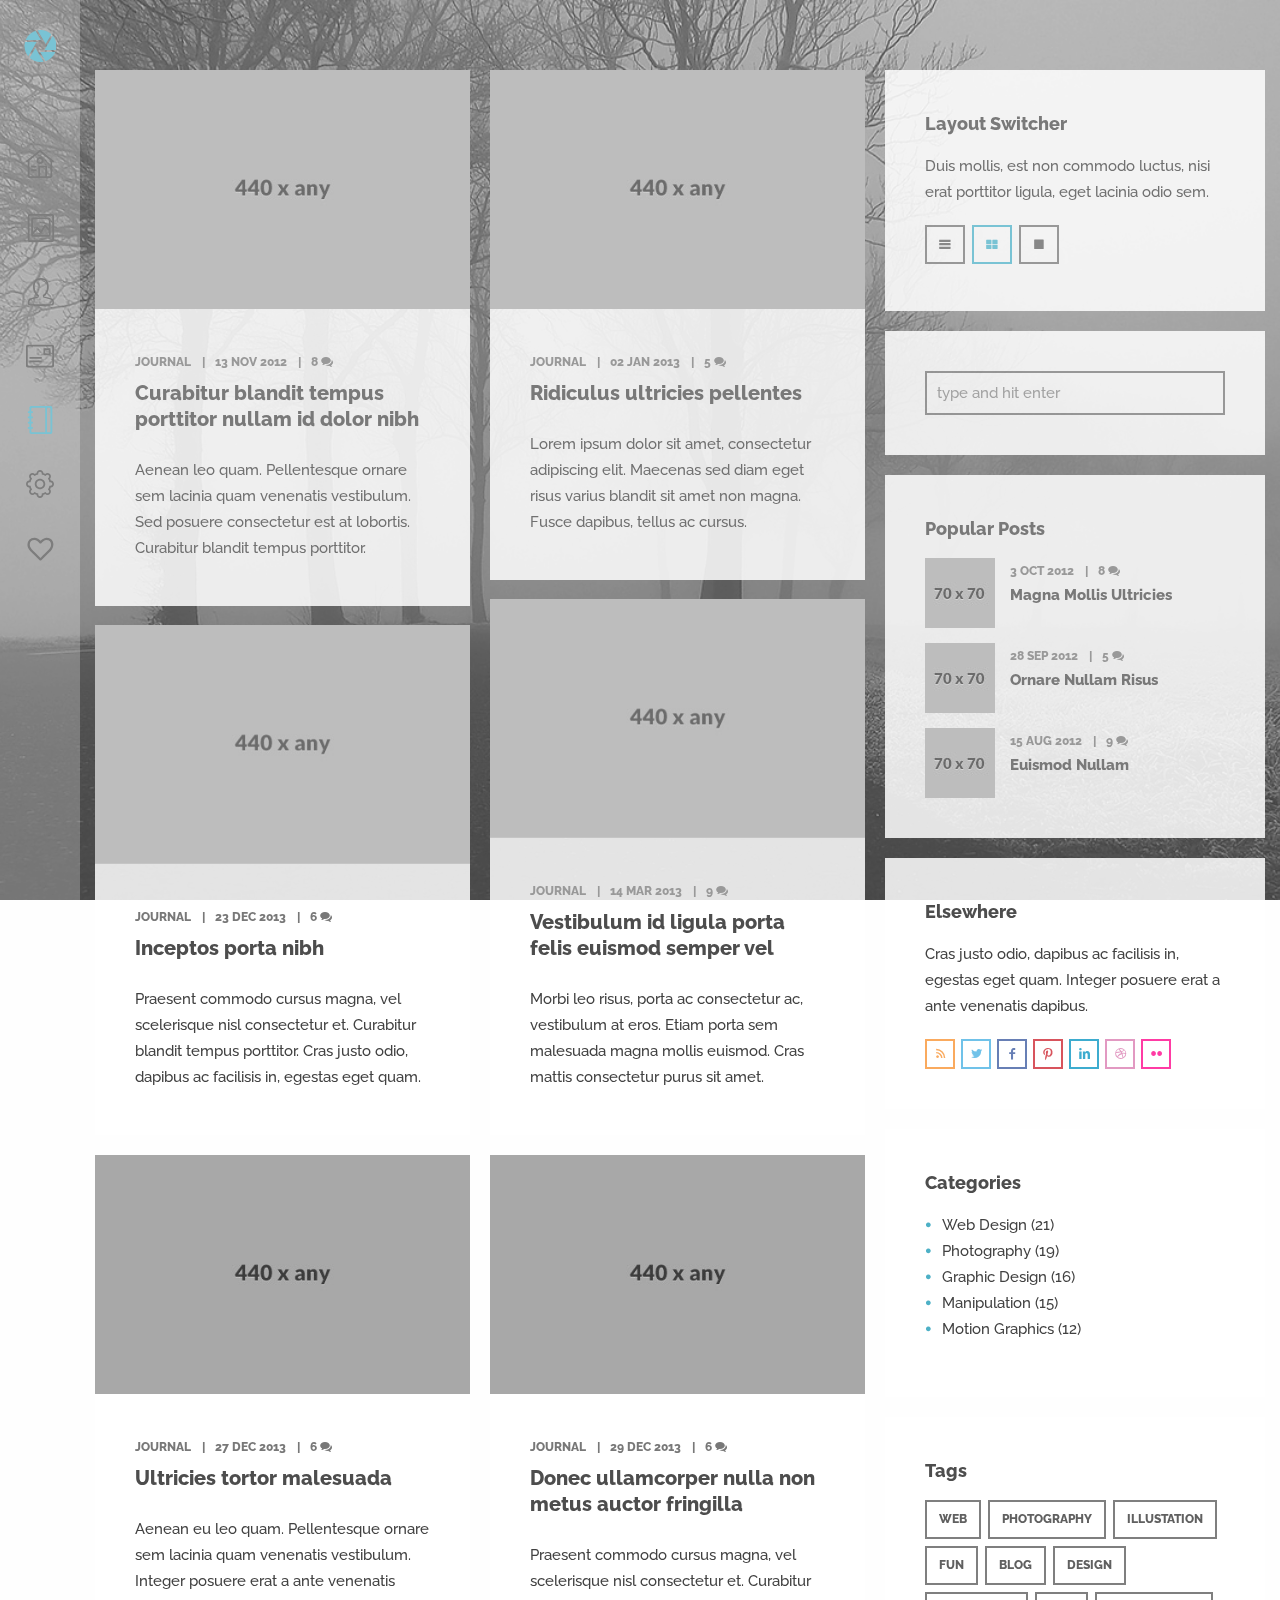
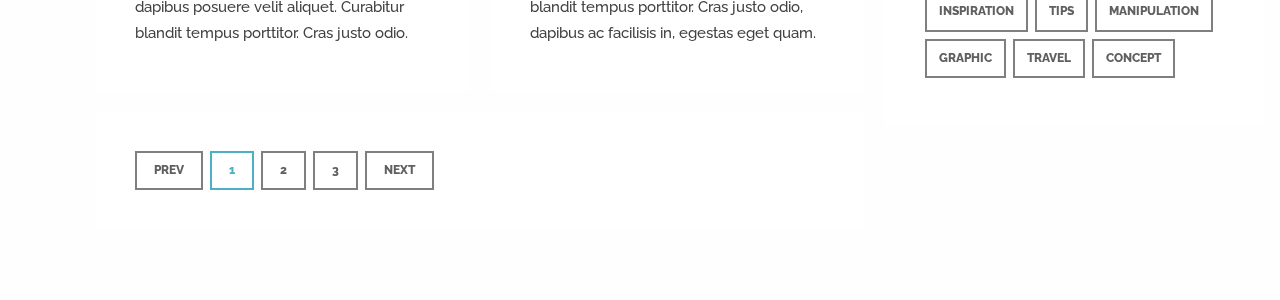
<file: blog2.html>
<!DOCTYPE html>
<html lang="en">
<head>
<meta charset="utf-8">
<meta name="viewport" content="width=device-width, initial-scale=1.0">
<meta name="description" content="">
<meta name="author" content="">
<link rel="shortcut icon" href="style/images/favicon.png">
<title>Lumos</title>
<!-- Bootstrap core CSS -->
<link href="style/css/bootstrap.min.css" rel="stylesheet">
<link href="style/css/plugins.css" rel="stylesheet">
<link href="style/css/prettify.css" rel="stylesheet">
<link href="style.css" rel="stylesheet">
<link href="style/css/color/aqua.css" rel="stylesheet">
<link href='http://fonts.googleapis.com/css?family=Raleway:400,800,700,600,500,300' rel='stylesheet' type='text/css'>
<link href='http://fonts.googleapis.com/css?family=Libre+Baskerville:400,400italic' rel='stylesheet' type='text/css'>
<link href="style/type/fontello.css" rel="stylesheet">
<link href="style/type/budicons.css" rel="stylesheet">
<!-- HTML5 shim and Respond.js IE8 support of HTML5 elements and media queries -->
<!--[if lt IE 9]>
      <script src="style/js/html5shiv.js"></script>
      <script src="https://oss.maxcdn.com/libs/respond.js/1.3.0/respond.min.js"></script>
      <![endif]-->
</head>
<body class="full-layout">
<div id="preloader"><div id="status"><div class="spinner"></div></div></div>
<div class="body-wrapper">
  <nav class="navbar navbar-default" role="navigation">
    <div class="navbar-header"> <a class="btn responsive-menu" data-toggle="collapse" data-target=".navbar-collapse"><i></i></a>
      <div class="navbar-brand text-center"> <a href="index.html"><img src="style/images/logo.png" alt="" data-src="style/images/logo.png" data-ret="style/images/logo@2x.png" class="retina" /></a> </div>
      <!-- /.navbar-brand --> 
    </div>
    <!-- /.navbar-header -->
    <div class="collapse navbar-collapse">
      <ul class="nav navbar-nav">
        <li><a href="./#home" class="hint--right" data-hint="Home"><i class="budicon-home-1"></i><span>Home</span></a></li>
        <li><a href="./#portfolio" class="hint--right" data-hint="Portfolio"><i class="budicon-image"></i><span>Portfolio</span></a></li>
        <li><a href="./#about" class="hint--right" data-hint="About"><i class="budicon-author"></i><span>About</span></a></li>
        <li><a href="./#contact" class="hint--right" data-hint="Contact"><i class="budicon-profile"></i><span>Contact</span></a></li>
        <li class="current"><a href="./blog.html" class="hint--right" data-hint="Blog"><i class="budicon-book-1"></i><span>Blog</span></a></li>
        <li><a href="./elements.html" class="hint--right" data-hint="Elements"><i class="budicon-setting"></i><span>Elements</span></a></li>
        <li><a href="#elsewhere" class="hint--right fancybox-inline" data-hint="Elsewhere" data-fancybox-width="325" data-fancybox-height="220"><i class="icon-heart-empty-1"></i><span>Elsewhere</span></a></li>
      </ul>
      <!-- /.navbar-nav --> 
    </div>
    <!-- /.navbar-collapse -->
    <div id="elsewhere" style="display:none;">
      <h1>Me, Elsewhere</h1>
      <div class="divide20"></div>
      <ul class="social">
        <li><a href="#"><i class="icon-s-twitter"></i></a></li>
        <li><a href="#"><i class="icon-s-facebook"></i></a></li>
        <li><a href="#"><i class="icon-s-instagram"></i></a></li>
        <li><a href="#"><i class="icon-s-flickr"></i></a></li>
        <li><a href="#"><i class="icon-s-pinterest"></i></a></li>
        <li><a href="#"><i class="icon-s-linkedin"></i></a></li>
      </ul>
    </div>
    <!-- /#elsewhere --> 
  </nav>
  <!-- /.navbar -->
  
  <div class="container inner">
    <div class="blog grid-view row">
      <div class="col-md-8 col-sm-12 content">
	  	<div class="blog-posts">
          <div class="isotope row">
            <div class="col-md-6 col-sm-12 post-grid">
              <div class="post box">
                <figure class="frame main"><a href="blog-post.html">
                  <div class="text-overlay">
                    <div class="info"><span>Read More</span></div>
                  </div>
                  <img src="style/images/art/b2-1.jpg" alt="" /></a></figure>
                <div class="meta"><span class="category">Journal</span><span class="date">13 Nov 2012</span><span class="comments"><a href="#">8 <i class="icon-chat-1"></i></a></span></div>
                <h2 class="post-title"><a href="blog-post.html">Curabitur blandit tempus porttitor nullam id dolor nibh</a></h2>
                <p>Aenean leo quam. Pellentesque ornare sem lacinia quam venenatis vestibulum. Sed posuere consectetur est at lobortis. Curabitur blandit tempus porttitor.</p>
              </div>
              <!-- /.post -->
            </div>
            <!-- /column -->
            <div class="col-md-6 col-sm-12 post-grid">
              <div class="post box">
                <figure class="frame main"><a href="blog-post.html">
                  <div class="text-overlay">
                    <div class="info"><span>Read More</span></div>
                  </div>
                  <img src="style/images/art/b2-2.jpg" alt="" /></a></figure>
                <div class="meta"><span class="category">Journal</span><span class="date">02 Jan 2013</span><span class="comments"><a href="#">5 <i class="icon-chat-1"></i></a></span></div>
                <h2 class="post-title"><a href="blog-post.html">Ridiculus ultricies pellentes</a></h2>
                <p>Lorem ipsum dolor sit amet, consectetur adipiscing elit. Maecenas sed diam eget risus varius blandit sit amet non magna. Fusce dapibus, tellus ac cursus.</p>
              </div>
              <!-- /.post -->
            </div>
            <!-- /column -->
            <div class="col-md-6 col-sm-12 post-grid">
              <div class="post box">
                <figure class="frame main"><a href="blog-post.html">
                  <div class="text-overlay">
                    <div class="info"><span>Read More</span></div>
                  </div>
                  <img src="style/images/art/b2-3.jpg" alt="" /></a></figure>
                <div class="meta"><span class="category">Journal</span><span class="date">14 Mar 2013</span><span class="comments"><a href="#">9 <i class="icon-chat-1"></i></a></span></div>
                <h2 class="post-title"><a href="blog-post.html">Vestibulum id ligula porta felis euismod semper vel</a></h2>
                <p>Morbi leo risus, porta ac consectetur ac, vestibulum at eros. Etiam porta sem malesuada magna mollis euismod. Cras mattis consectetur purus sit amet.</p>
              </div>
              <!-- /.post -->
            </div>
            <!-- /column -->
            <div class="col-md-6 col-sm-12 post-grid">
              <div class="post box">
                <figure class="frame main"><a href="blog-post.html">
                  <div class="text-overlay">
                    <div class="info"><span>Read More</span></div>
                  </div>
                  <img src="style/images/art/b2-4.jpg" alt="" /></a></figure>
                <div class="meta"><span class="category">Journal</span><span class="date">23 Dec 2013</span><span class="comments"><a href="#">6 <i class="icon-chat-1"></i></a></span></div>
                <h2 class="post-title"><a href="blog-post.html">Inceptos porta nibh</a></h2>
                <p>Praesent commodo cursus magna, vel scelerisque nisl consectetur et. Curabitur blandit tempus porttitor. Cras justo odio, dapibus ac facilisis in, egestas eget quam.</p>
              </div>
              <!-- /.post -->
            </div>
            <!-- /column -->
            <div class="col-md-6 col-sm-12 post-grid">
              <div class="post box">
                <figure class="frame main"><a href="blog-post.html">
                  <div class="text-overlay">
                    <div class="info"><span>Read More</span></div>
                  </div>
                  <img src="style/images/art/b2-5.jpg" alt="" /></a></figure>
                <div class="meta"><span class="category">Journal</span><span class="date">27 Dec 2013</span><span class="comments"><a href="#">6 <i class="icon-chat-1"></i></a></span></div>
                <h2 class="post-title"><a href="blog-post.html">Ultricies tortor malesuada</a></h2>
                <p>Aenean eu leo quam. Pellentesque ornare sem lacinia quam venenatis vestibulum. Integer posuere erat a ante venenatis dapibus posuere velit aliquet. Curabitur blandit tempus porttitor. Cras justo odio.</p>
              </div>
              <!-- /.post -->
            </div>
            <!-- /column -->
            <div class="col-md-6 col-sm-12 post-grid">
              <div class="post box">
                <figure class="frame main"><a href="blog-post.html">
                  <div class="text-overlay">
                    <div class="info"><span>Read More</span></div>
                  </div>
                  <img src="style/images/art/b2-6.jpg" alt="" /></a></figure>
                <div class="meta"><span class="category">Journal</span><span class="date">29 Dec 2013</span><span class="comments"><a href="#">6 <i class="icon-chat-1"></i></a></span></div>
                <h2 class="post-title"><a href="blog-post.html">Donec ullamcorper nulla non metus auctor fringilla</a></h2>
                <p>Praesent commodo cursus magna, vel scelerisque nisl consectetur et. Curabitur blandit tempus porttitor. Cras justo odio, dapibus ac facilisis in, egestas eget quam.</p>
              </div>
              <!-- /.post -->
            </div>
            <!-- /column -->
          </div>
          <!-- /.isotope -->
		</div>
        <!-- /.blog-posts -->
        
        <div class="pagination box">
          <ul>
            <li><a href="#" class="btn">Prev</a></li>
            <li class="active"><a href="#" class="btn"><span>1</span></a></li>
            <li><a href="#" class="btn"><span>2</span></a></li>
            <li><a href="#" class="btn"><span>3</span></a></li>
            <li><a href="#" class="btn">Next</a></li>
          </ul>
        </div>
        <!-- /.pagination --> 
        
      </div>
      <!-- /.content -->
      
      <aside class="col-md-4 col-sm-12 sidebar">
        <div class="sidebox box widget">
          <h3 class="widget-title section-title">Layout Switcher</h3>
          <p>Duis mollis, est non commodo luctus, nisi erat porttitor ligula, eget lacinia odio sem.</p>
          <ul class="layout-switcher">
            <li><a href="blog.html" class="btn btn-small hint--top" data-hint="List View"><i class="icon-menu-1"></i></a></li>
            <li><a href="blog2.html" class="btn btn-small hint--top active" data-hint="Grid View"><i class="icon-th-large"></i></a></li>
            <li><a href="blog3.html" class="btn btn-small hint--top" data-hint="Classic View"><i class="icon-stop-1"></i></a></li>
          </ul>
        </div>
        <!-- /.widget -->
        
        <div class="sidebox box widget">
          <form class="searchform" method="get">
            <input type="text" id="s2" name="s" value="type and hit enter" onfocus="this.value=''" onblur="this.value='type and hit enter'"/>
          </form>
        </div>
        <!-- /.widget -->
        
        <div class="sidebox box widget">
          <h3 class="widget-title section-title">Popular Posts</h3>
          <ul class="post-list">
            <li>
              <figure class="frame pull-left">
                <div class="icon-overlay"><a href="blog-post.html"><img src="style/images/art/a1.jpg" alt="" /> </a></div>
              </figure>
              <div class="meta"> <em><span class="date">3 Oct 2012</span><span class="comments"><a href="#">8 <i class="icon-chat-1"></i></a></span></em>
                <h5><a href="blog-post.html">Magna Mollis Ultricies</a></h5>
              </div>
            </li>
            <li>
              <figure class="frame pull-left">
                <div class="icon-overlay"><a href="blog-post.html"><img src="style/images/art/a2.jpg" alt="" /> </a></div>
              </figure>
              <div class="meta"> <em><span class="date">28 Sep 2012</span><span class="comments"><a href="#">5 <i class="icon-chat-1"></i></a></span></em>
                <h5><a href="blog-post.html">Ornare Nullam Risus</a></h5>
              </div>
            </li>
            <li>
              <figure class="frame pull-left">
                <div class="icon-overlay"><a href="blog-post.html"><img src="style/images/art/a3.jpg" alt="" /> </a></div>
              </figure>
              <div class="meta"> <em><span class="date">15 Aug 2012</span><span class="comments"><a href="#">9 <i class="icon-chat-1"></i></a></span></em>
                <h5><a href="blog-post.html">Euismod Nullam</a></h5>
              </div>
            </li>
          </ul>
          <!-- /.post-list --> 
        </div>
        <!-- /.widget -->
        
        <div class="sidebox box widget">
          <h3 class="widget-title section-title">Elsewhere</h3>
          <p>Cras justo odio, dapibus ac facilisis in, egestas eget quam. Integer posuere erat a ante venenatis dapibus.</p>
          <ul class="social">
            <li><a href="#"><i class="icon-s-rss"></i></a></li>
            <li><a href="#"><i class="icon-s-twitter"></i></a></li>
            <li><a href="#"><i class="icon-s-facebook"></i></a></li>
            <li><a href="#"><i class="icon-s-pinterest"></i></a></li>
            <li><a href="#"><i class="icon-s-linkedin"></i></a></li>
            <li><a href="#"><i class="icon-s-dribbble"></i></a></li>
            <li><a href="#"><i class="icon-s-flickr"></i></a></li>
          </ul>
          <div class="clearfix"></div>
        </div>
        <!-- /.widget -->
        
        <div class="sidebox box widget">
          <h3 class="widget-title section-title">Categories</h3>
          <ul class="circled">
            <li><a href="#">Web Design (21)</a></li>
            <li><a href="#">Photography (19)</a></li>
            <li><a href="#">Graphic Design (16)</a></li>
            <li><a href="#">Manipulation (15)</a></li>
            <li><a href="#">Motion Graphics (12)</a></li>
          </ul>
        </div>
        <!-- /.widget -->
        
        <div class="sidebox box widget">
          <h3 class="widget-title section-title">Tags</h3>
          <ul class="tag-list">
            <li><a href="#" class="btn">Web</a></li>
            <li><a href="#" class="btn">Photography</a></li>
            <li><a href="#" class="btn">Illustation</a></li>
            <li><a href="#" class="btn">Fun</a></li>
            <li><a href="#" class="btn">Blog</a></li>
            <li><a href="#" class="btn">Design</a></li>
            <li><a href="#" class="btn">Inspiration</a></li>
            <li><a href="#" class="btn">Tips</a></li>
            <li><a href="#" class="btn">Manipulation</a></li>
            <li><a href="#" class="btn">Graphic</a></li>
            <li><a href="#" class="btn">Travel</a></li>
            <li><a href="#" class="btn">Concept</a></li>
          </ul>
          <!-- /.tag-list -->    
        </div>
        <!-- /.widget --> 
        
      </aside>
      <!-- /column .sidebar --> 
      
    </div>
    <!-- /.blog --> 
    
  </div>
  <!-- /.container --> 
</div>
<!-- /.body-wrapper --> 
<script src="style/js/jquery.min.js"></script> 
<script src="style/js/bootstrap.min.js"></script> 
<script src="style/js/jquery.themepunch.tools.min.js"></script> 
<script src="style/js/classie.js"></script> 
<script src="style/js/plugins.js"></script> 
<script src="style/js/scripts.js"></script>  
<script>
	$.backstretch(["style/images/art/bg3.jpg"]);
</script>
</body>
</html>
</file>
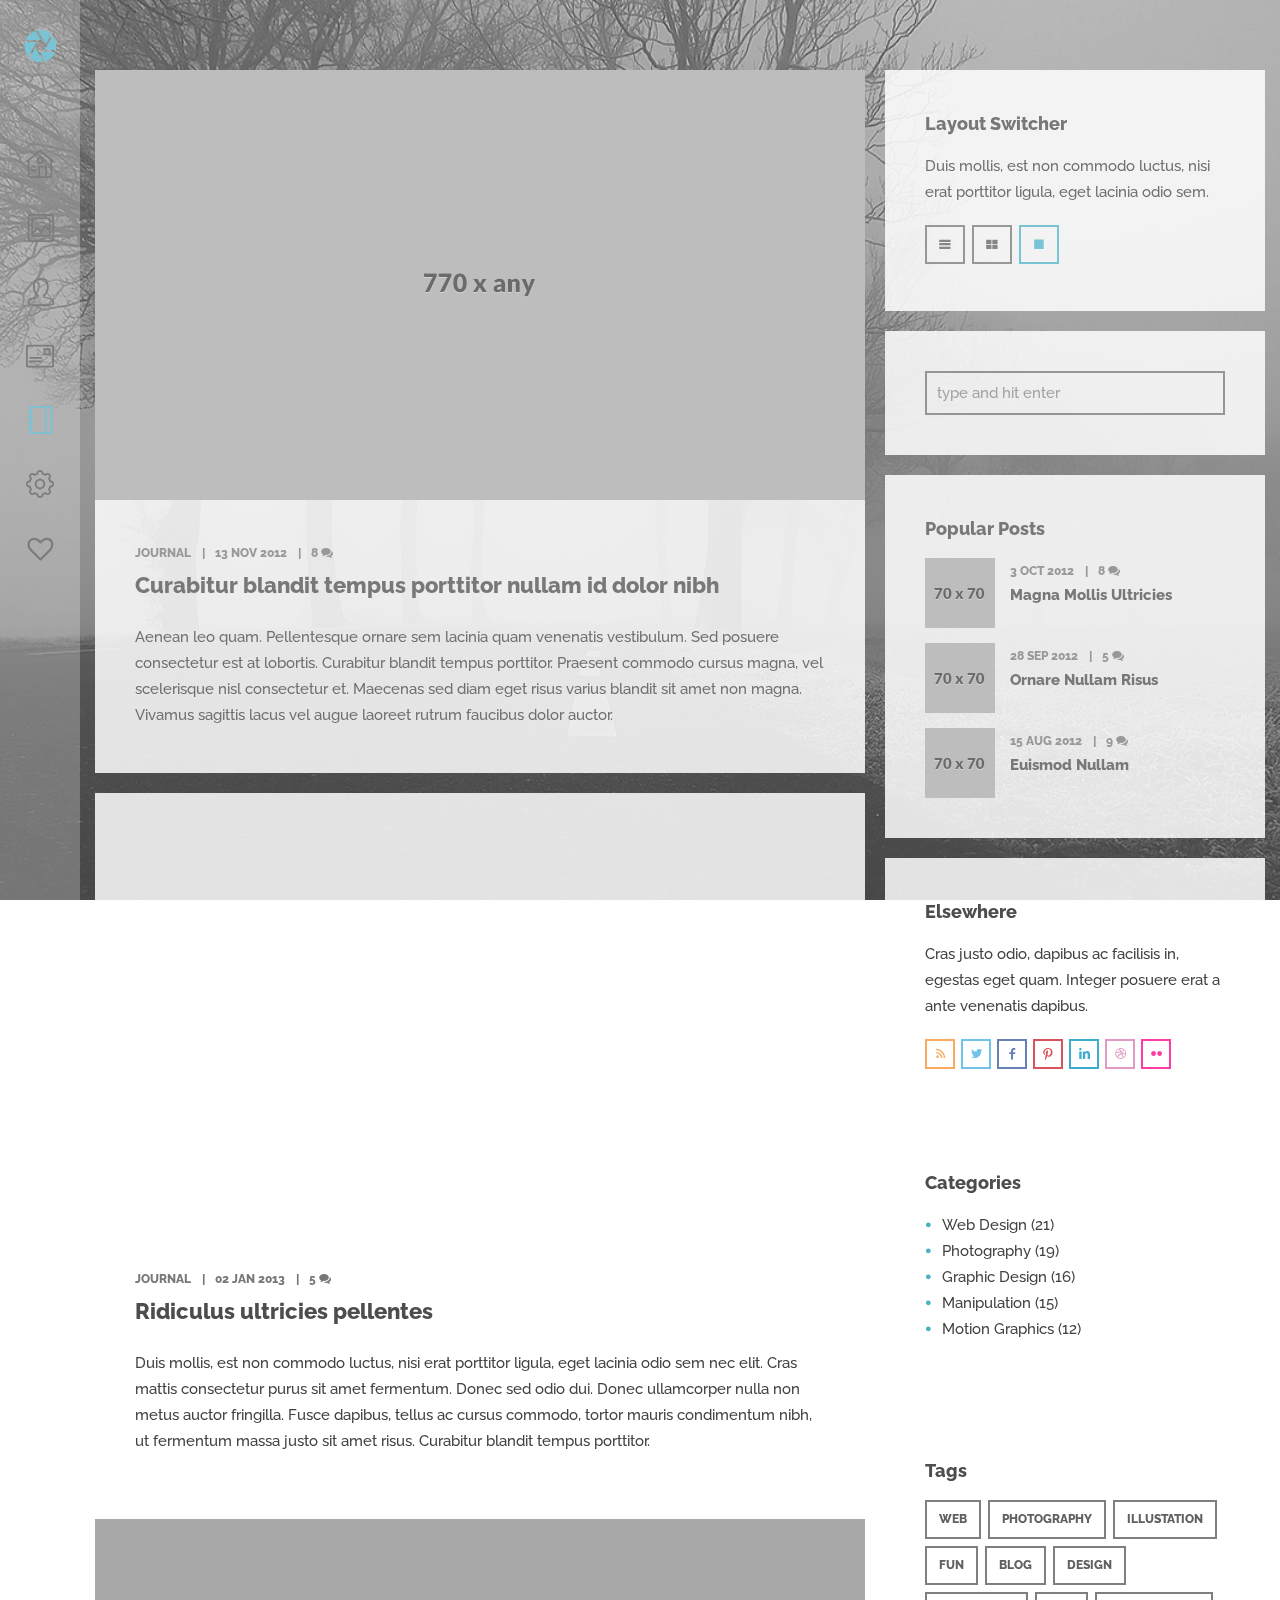
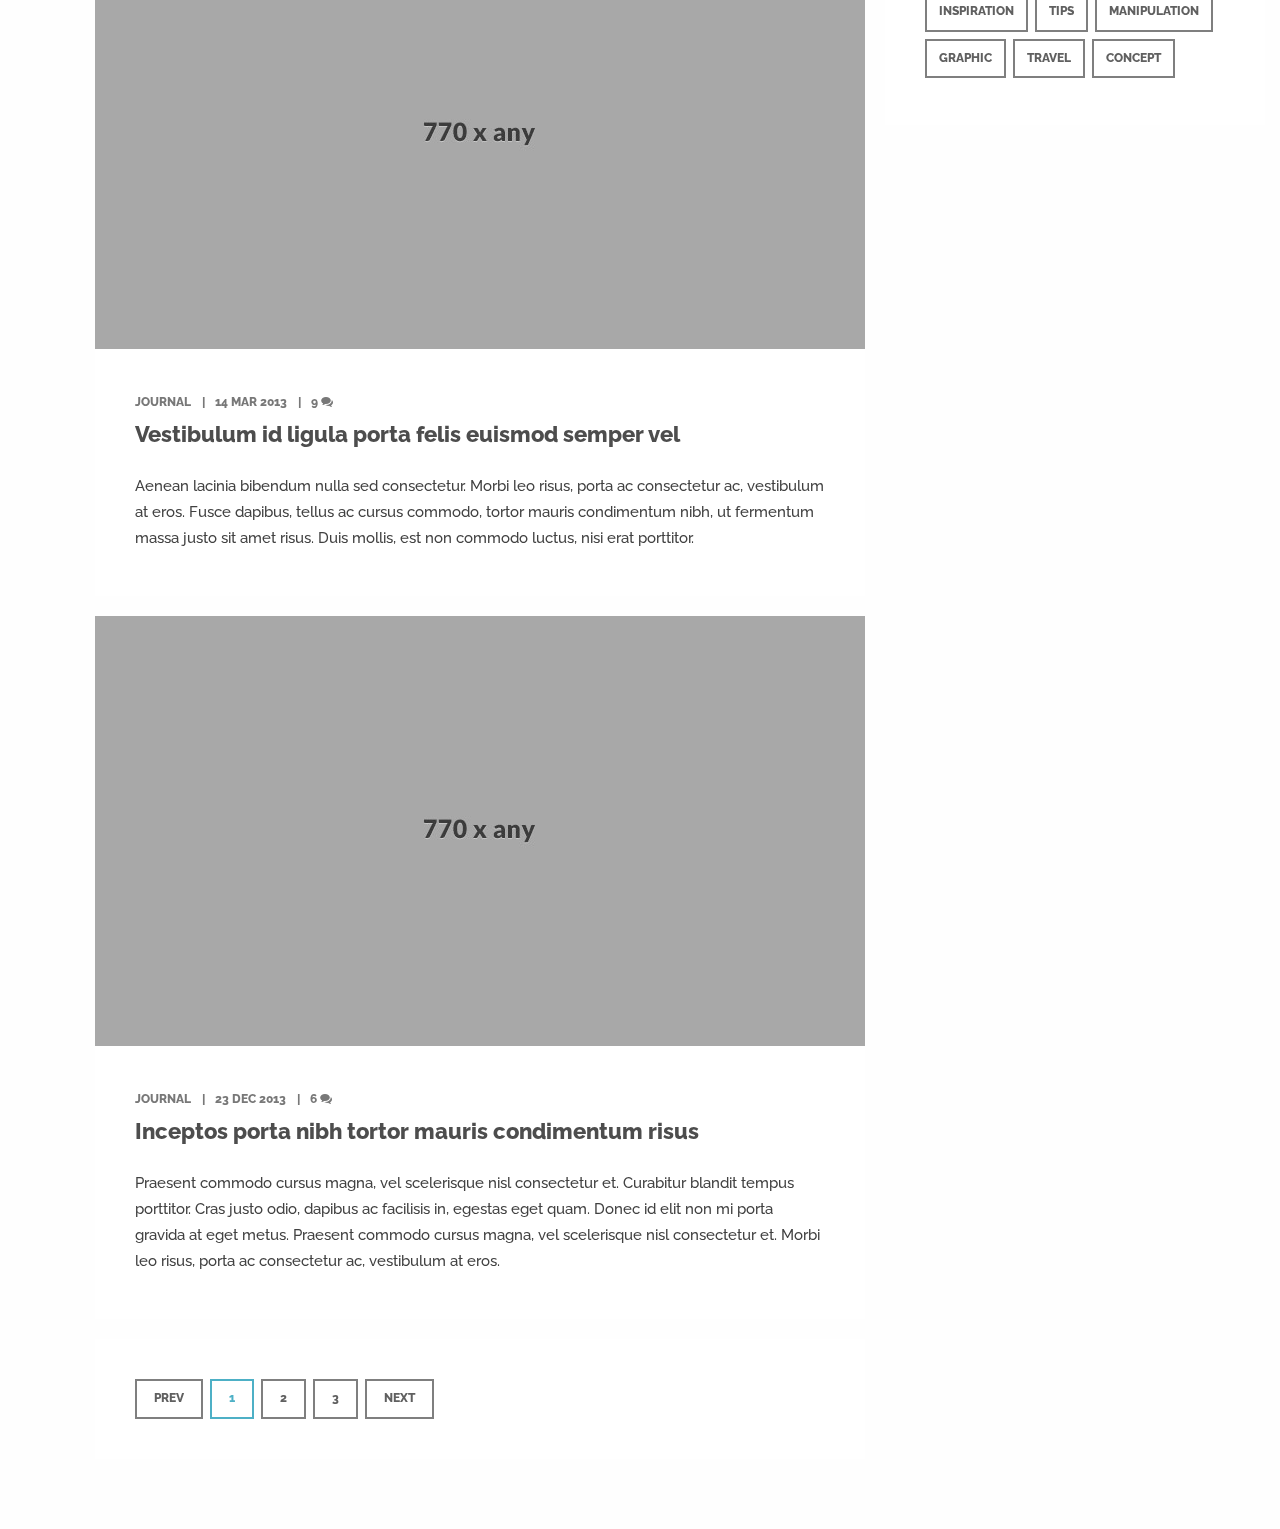
<file: blog3.html>
<!DOCTYPE html>
<html lang="en">
<head>
<meta charset="utf-8">
<meta name="viewport" content="width=device-width, initial-scale=1.0">
<meta name="description" content="">
<meta name="author" content="">
<link rel="shortcut icon" href="style/images/favicon.png">
<title>Lumos</title>
<!-- Bootstrap core CSS -->
<link href="style/css/bootstrap.min.css" rel="stylesheet">
<link href="style/css/plugins.css" rel="stylesheet">
<link href="style/css/prettify.css" rel="stylesheet">
<link href="style.css" rel="stylesheet">
<link href="style/css/color/aqua.css" rel="stylesheet">
<link href='http://fonts.googleapis.com/css?family=Raleway:400,800,700,600,500,300' rel='stylesheet' type='text/css'>
<link href='http://fonts.googleapis.com/css?family=Libre+Baskerville:400,400italic' rel='stylesheet' type='text/css'>
<link href="style/type/fontello.css" rel="stylesheet">
<link href="style/type/budicons.css" rel="stylesheet">
<!-- HTML5 shim and Respond.js IE8 support of HTML5 elements and media queries -->
<!--[if lt IE 9]>
      <script src="style/js/html5shiv.js"></script>
      <script src="https://oss.maxcdn.com/libs/respond.js/1.3.0/respond.min.js"></script>
      <![endif]-->
</head>
<body class="full-layout">
<div id="preloader"><div id="status"><div class="spinner"></div></div></div>
<div class="body-wrapper">
  <nav class="navbar navbar-default" role="navigation">
    <div class="navbar-header"> <a class="btn responsive-menu" data-toggle="collapse" data-target=".navbar-collapse"><i></i></a>
      <div class="navbar-brand text-center"> <a href="index.html"><img src="style/images/logo.png" alt="" data-src="style/images/logo.png" data-ret="style/images/logo@2x.png" class="retina" /></a> </div>
      <!-- /.navbar-brand --> 
    </div>
    <!-- /.navbar-header -->
    <div class="collapse navbar-collapse">
      <ul class="nav navbar-nav">
        <li><a href="./#home" class="hint--right" data-hint="Home"><i class="budicon-home-1"></i><span>Home</span></a></li>
        <li><a href="./#portfolio" class="hint--right" data-hint="Portfolio"><i class="budicon-image"></i><span>Portfolio</span></a></li>
        <li><a href="./#about" class="hint--right" data-hint="About"><i class="budicon-author"></i><span>About</span></a></li>
        <li><a href="./#contact" class="hint--right" data-hint="Contact"><i class="budicon-profile"></i><span>Contact</span></a></li>
        <li class="current"><a href="./blog.html" class="hint--right" data-hint="Blog"><i class="budicon-book-1"></i><span>Blog</span></a></li>
        <li><a href="./elements.html" class="hint--right" data-hint="Elements"><i class="budicon-setting"></i><span>Elements</span></a></li>
        <li><a href="#elsewhere" class="hint--right fancybox-inline" data-hint="Elsewhere" data-fancybox-width="325" data-fancybox-height="220"><i class="icon-heart-empty-1"></i><span>Elsewhere</span></a></li>
      </ul>
      <!-- /.navbar-nav --> 
    </div>
    <!-- /.navbar-collapse -->
    <div id="elsewhere" style="display:none;">
      <h1>Me, Elsewhere</h1>
      <div class="divide20"></div>
      <ul class="social">
        <li><a href="#"><i class="icon-s-twitter"></i></a></li>
        <li><a href="#"><i class="icon-s-facebook"></i></a></li>
        <li><a href="#"><i class="icon-s-instagram"></i></a></li>
        <li><a href="#"><i class="icon-s-flickr"></i></a></li>
        <li><a href="#"><i class="icon-s-pinterest"></i></a></li>
        <li><a href="#"><i class="icon-s-linkedin"></i></a></li>
      </ul>
    </div>
    <!-- /#elsewhere --> 
  </nav>
  <!-- /.navbar -->
  
  <div class="container inner">
    <div class="blog classic-view row">
      <div class="col-md-8 col-sm-12 content">
        <div class="blog-posts">
          <div class="post box">
            <figure class="frame main"><a href="blog-post.html">
              <div class="text-overlay">
                <div class="info"><span>Read More</span></div>
              </div>
              <img src="style/images/art/b3-1.jpg" alt="" /></a></figure>
            <div class="meta"><span class="category">Journal</span><span class="date">13 Nov 2012</span><span class="comments"><a href="#">8 <i class="icon-chat-1"></i></a></span></div>
            <h2 class="post-title"><a href="blog-post.html">Curabitur blandit tempus porttitor nullam id dolor nibh</a></h2>
            <p>Aenean leo quam. Pellentesque ornare sem lacinia quam venenatis vestibulum. Sed posuere consectetur est at lobortis. Curabitur blandit tempus porttitor. Praesent commodo cursus magna, vel scelerisque nisl consectetur et. Maecenas sed diam eget risus varius blandit sit amet non magna. Vivamus sagittis lacus vel augue laoreet rutrum faucibus dolor auctor.</p>
          </div>
          <!-- /.post -->
          <div class="post box">
            <figure class="frame main player">
              <iframe src="http://player.vimeo.com/video/24496773?title=0&amp;byline=0&amp;portrait=0" width="604" height="340" frameborder="0" webkitAllowFullScreen mozallowfullscreen allowFullScreen></iframe>
            </figure>
            <div class="meta"><span class="category">Journal</span><span class="date">02 Jan 2013</span><span class="comments"><a href="#">5 <i class="icon-chat-1"></i></a></span></div>
            <h2 class="post-title"><a href="blog-post.html">Ridiculus ultricies pellentes</a></h2>
            <p>Duis mollis, est non commodo luctus, nisi erat porttitor ligula, eget lacinia odio sem nec elit. Cras mattis consectetur purus sit amet fermentum. Donec sed odio dui. Donec ullamcorper nulla non metus auctor fringilla. Fusce dapibus, tellus ac cursus commodo, tortor mauris condimentum nibh, ut fermentum massa justo sit amet risus. Curabitur blandit tempus porttitor.</p>
          </div>
          <!-- /.post -->
          <div class="post box">
            <figure class="frame main"><a href="blog-post.html">
              <div class="text-overlay">
                <div class="info"><span>Read More</span></div>
              </div>
              <img src="style/images/art/b3-2.jpg" alt="" /></a></figure>
            <div class="meta"><span class="category">Journal</span><span class="date">14 Mar 2013</span><span class="comments"><a href="#">9 <i class="icon-chat-1"></i></a></span></div>
            <h2 class="post-title"><a href="blog-post.html">Vestibulum id ligula porta felis euismod semper vel</a></h2>
            <p>Aenean lacinia bibendum nulla sed consectetur. Morbi leo risus, porta ac consectetur ac, vestibulum at eros. Fusce dapibus, tellus ac cursus commodo, tortor mauris condimentum nibh, ut fermentum massa justo sit amet risus. Duis mollis, est non commodo luctus, nisi erat porttitor.</p>
          </div>
          <!-- /.post -->
          <div class="post box">
            <figure class="frame main"><a href="blog-post.html">
              <div class="text-overlay">
                <div class="info"><span>Read More</span></div>
              </div>
              <img src="style/images/art/b3-3.jpg" alt="" /></a></figure>
            <div class="meta"><span class="category">Journal</span><span class="date">23 Dec 2013</span><span class="comments"><a href="#">6 <i class="icon-chat-1"></i></a></span></div>
            <h2 class="post-title"><a href="blog-post.html">Inceptos porta nibh tortor mauris condimentum risus</a></h2>
            <p>Praesent commodo cursus magna, vel scelerisque nisl consectetur et. Curabitur blandit tempus porttitor. Cras justo odio, dapibus ac facilisis in, egestas eget quam. Donec id elit non mi porta gravida at eget metus. Praesent commodo cursus magna, vel scelerisque nisl consectetur et. Morbi leo risus, porta ac consectetur ac, vestibulum at eros.</p>
          </div>
          <!-- /.post -->
        </div>
        <!-- /.blog-posts -->
        
        <div class="pagination box">
          <ul>
            <li><a href="#" class="btn">Prev</a></li>
            <li class="active"><a href="#" class="btn"><span>1</span></a></li>
            <li><a href="#" class="btn"><span>2</span></a></li>
            <li><a href="#" class="btn"><span>3</span></a></li>
            <li><a href="#" class="btn">Next</a></li>
          </ul>
        </div>
        <!-- /.pagination --> 
        
      </div>
      <!-- /.content -->
      
      <aside class="col-md-4 col-sm-12 sidebar">
        <div class="sidebox box widget">
          <h3 class="widget-title section-title">Layout Switcher</h3>
          <p>Duis mollis, est non commodo luctus, nisi erat porttitor ligula, eget lacinia odio sem.</p>
          <ul class="layout-switcher">
            <li><a href="blog.html" class="btn btn-small hint--top" data-hint="List View"><i class="icon-menu-1"></i></a></li>
            <li><a href="blog2.html" class="btn btn-small hint--top" data-hint="Grid View"><i class="icon-th-large"></i></a></li>
            <li><a href="blog3.html" class="btn btn-small hint--top active" data-hint="Classic View"><i class="icon-stop-1"></i></a></li>
          </ul>
        </div>
        <!-- /.widget -->
        
        <div class="sidebox box widget">
          <form class="searchform" method="get">
            <input type="text" id="s2" name="s" value="type and hit enter" onfocus="this.value=''" onblur="this.value='type and hit enter'"/>
          </form>
        </div>
        <!-- /.widget -->
        
        <div class="sidebox box widget">
          <h3 class="widget-title section-title">Popular Posts</h3>
          <ul class="post-list">
            <li>
              <figure class="frame pull-left">
                <div class="icon-overlay"><a href="blog-post.html"><img src="style/images/art/a1.jpg" alt="" /> </a></div>
              </figure>
              <div class="meta"> <em><span class="date">3 Oct 2012</span><span class="comments"><a href="#">8 <i class="icon-chat-1"></i></a></span></em>
                <h5><a href="blog-post.html">Magna Mollis Ultricies</a></h5>
              </div>
            </li>
            <li>
              <figure class="frame pull-left">
                <div class="icon-overlay"><a href="blog-post.html"><img src="style/images/art/a2.jpg" alt="" /> </a></div>
              </figure>
              <div class="meta"> <em><span class="date">28 Sep 2012</span><span class="comments"><a href="#">5 <i class="icon-chat-1"></i></a></span></em>
                <h5><a href="blog-post.html">Ornare Nullam Risus</a></h5>
              </div>
            </li>
            <li>
              <figure class="frame pull-left">
                <div class="icon-overlay"><a href="blog-post.html"><img src="style/images/art/a3.jpg" alt="" /> </a></div>
              </figure>
              <div class="meta"> <em><span class="date">15 Aug 2012</span><span class="comments"><a href="#">9 <i class="icon-chat-1"></i></a></span></em>
                <h5><a href="blog-post.html">Euismod Nullam</a></h5>
              </div>
            </li>
          </ul>
          <!-- /.post-list --> 
        </div>
        <!-- /.widget -->
        
        <div class="sidebox box widget">
          <h3 class="widget-title section-title">Elsewhere</h3>
          <p>Cras justo odio, dapibus ac facilisis in, egestas eget quam. Integer posuere erat a ante venenatis dapibus.</p>
          <ul class="social">
            <li><a href="#"><i class="icon-s-rss"></i></a></li>
            <li><a href="#"><i class="icon-s-twitter"></i></a></li>
            <li><a href="#"><i class="icon-s-facebook"></i></a></li>
            <li><a href="#"><i class="icon-s-pinterest"></i></a></li>
            <li><a href="#"><i class="icon-s-linkedin"></i></a></li>
            <li><a href="#"><i class="icon-s-dribbble"></i></a></li>
            <li><a href="#"><i class="icon-s-flickr"></i></a></li>
          </ul>
          <div class="clearfix"></div>
        </div>
        <!-- /.widget -->
        
        <div class="sidebox box widget">
          <h3 class="widget-title section-title">Categories</h3>
          <ul class="circled">
            <li><a href="#">Web Design (21)</a></li>
            <li><a href="#">Photography (19)</a></li>
            <li><a href="#">Graphic Design (16)</a></li>
            <li><a href="#">Manipulation (15)</a></li>
            <li><a href="#">Motion Graphics (12)</a></li>
          </ul>
        </div>
        <!-- /.widget -->
        
        <div class="sidebox box widget">
          <h3 class="widget-title section-title">Tags</h3>
          <ul class="tag-list">
            <li><a href="#" class="btn">Web</a></li>
            <li><a href="#" class="btn">Photography</a></li>
            <li><a href="#" class="btn">Illustation</a></li>
            <li><a href="#" class="btn">Fun</a></li>
            <li><a href="#" class="btn">Blog</a></li>
            <li><a href="#" class="btn">Design</a></li>
            <li><a href="#" class="btn">Inspiration</a></li>
            <li><a href="#" class="btn">Tips</a></li>
            <li><a href="#" class="btn">Manipulation</a></li>
            <li><a href="#" class="btn">Graphic</a></li>
            <li><a href="#" class="btn">Travel</a></li>
            <li><a href="#" class="btn">Concept</a></li>
          </ul>
          <!-- /.tag-list -->    
        </div>
        <!-- /.widget --> 
        
      </aside>
      <!-- /column .sidebar --> 
      
    </div>
    <!-- /.blog --> 
    
  </div>
  <!-- /.container --> 
</div>
<!-- /.body-wrapper --> 
<script src="style/js/jquery.min.js"></script> 
<script src="style/js/bootstrap.min.js"></script> 
<script src="style/js/jquery.themepunch.tools.min.js"></script> 
<script src="style/js/classie.js"></script> 
<script src="style/js/plugins.js"></script> 
<script src="style/js/scripts.js"></script>  
<script>
	$.backstretch(["style/images/art/bg3.jpg"]);
</script>
</body>
</html>
</file>
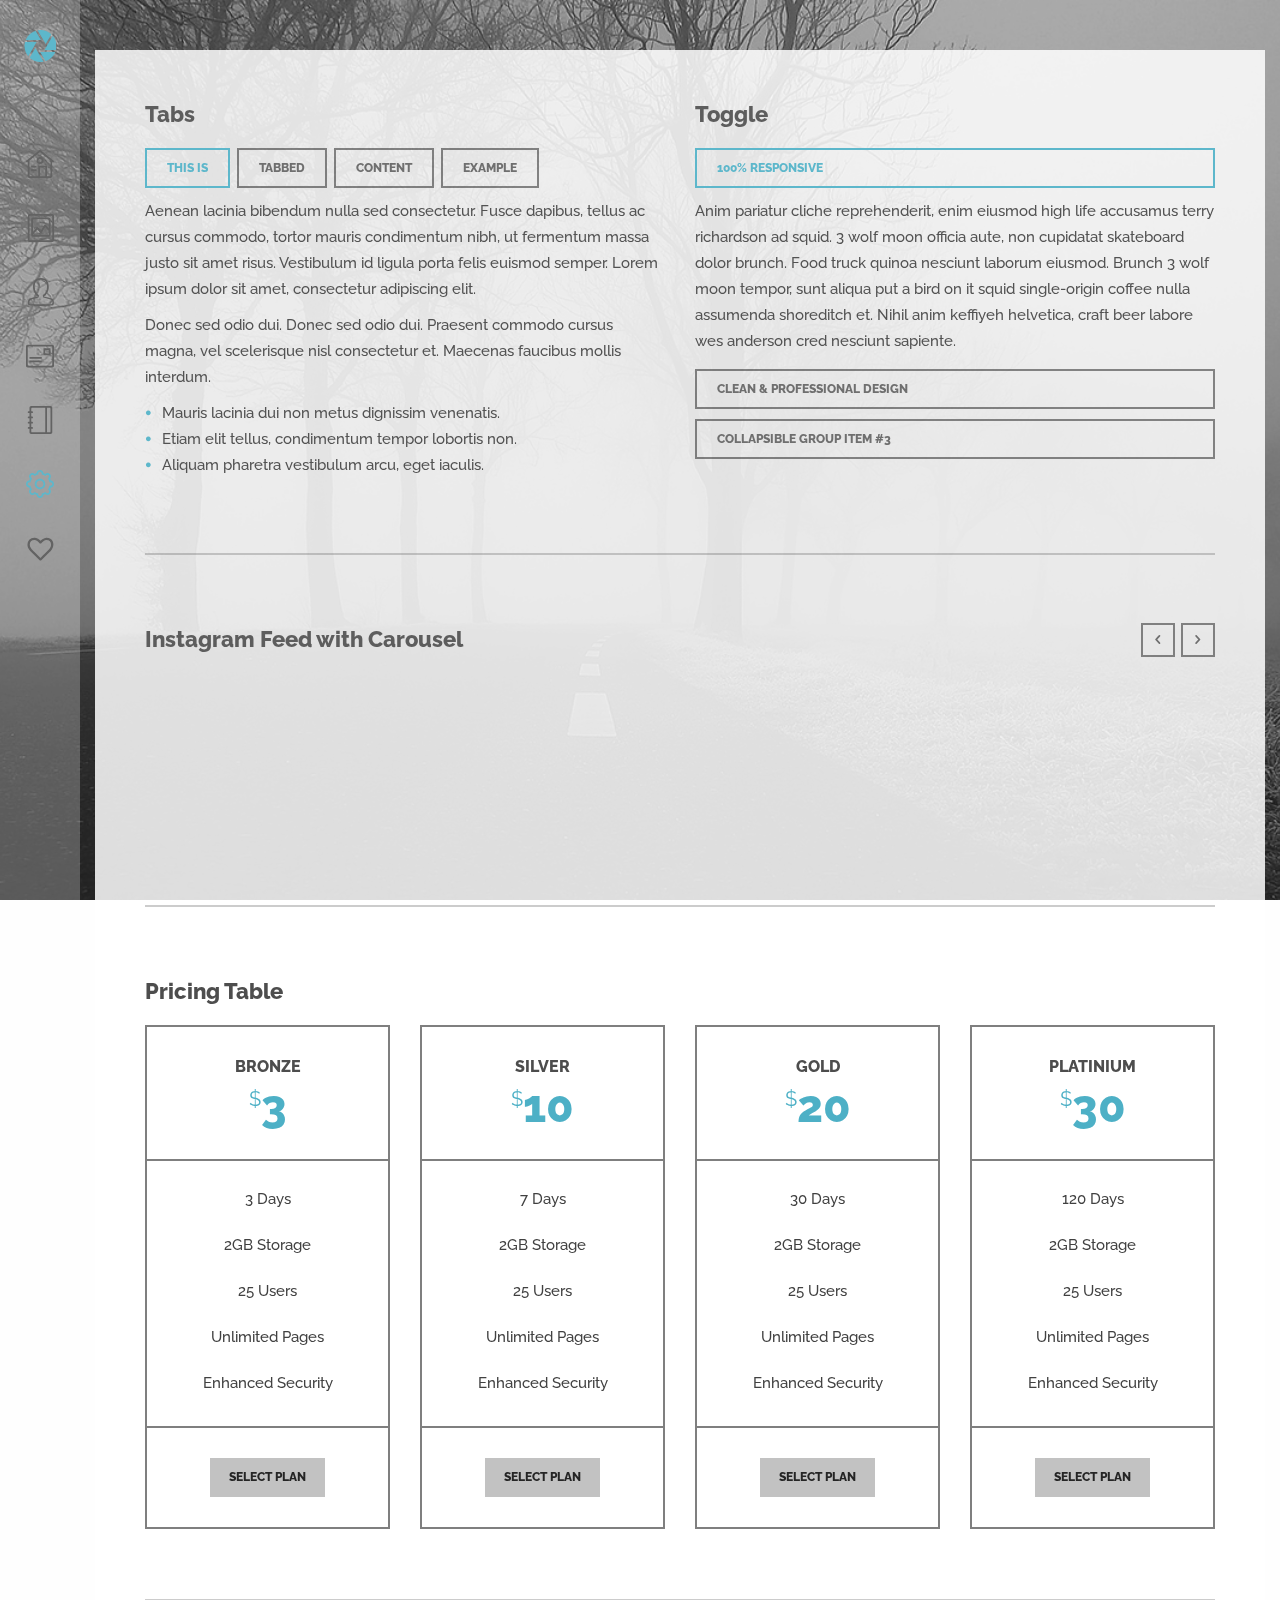
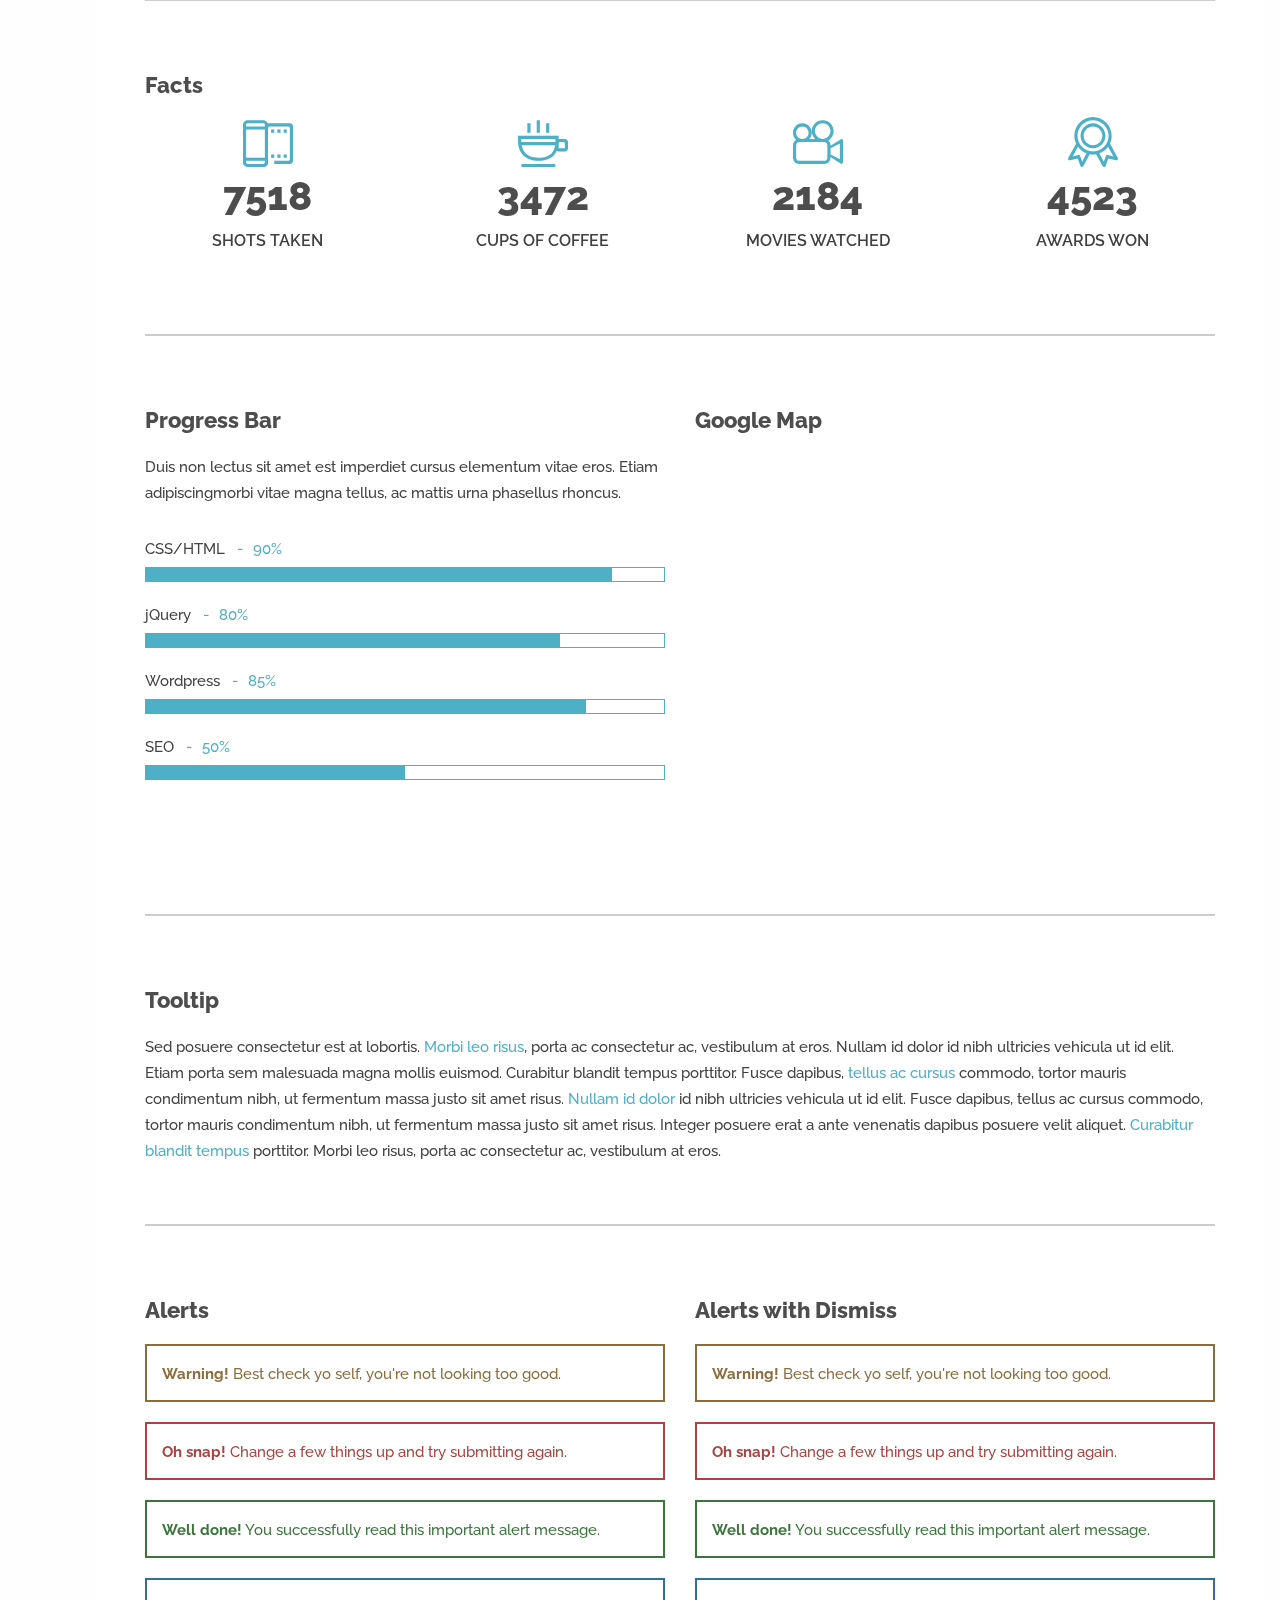
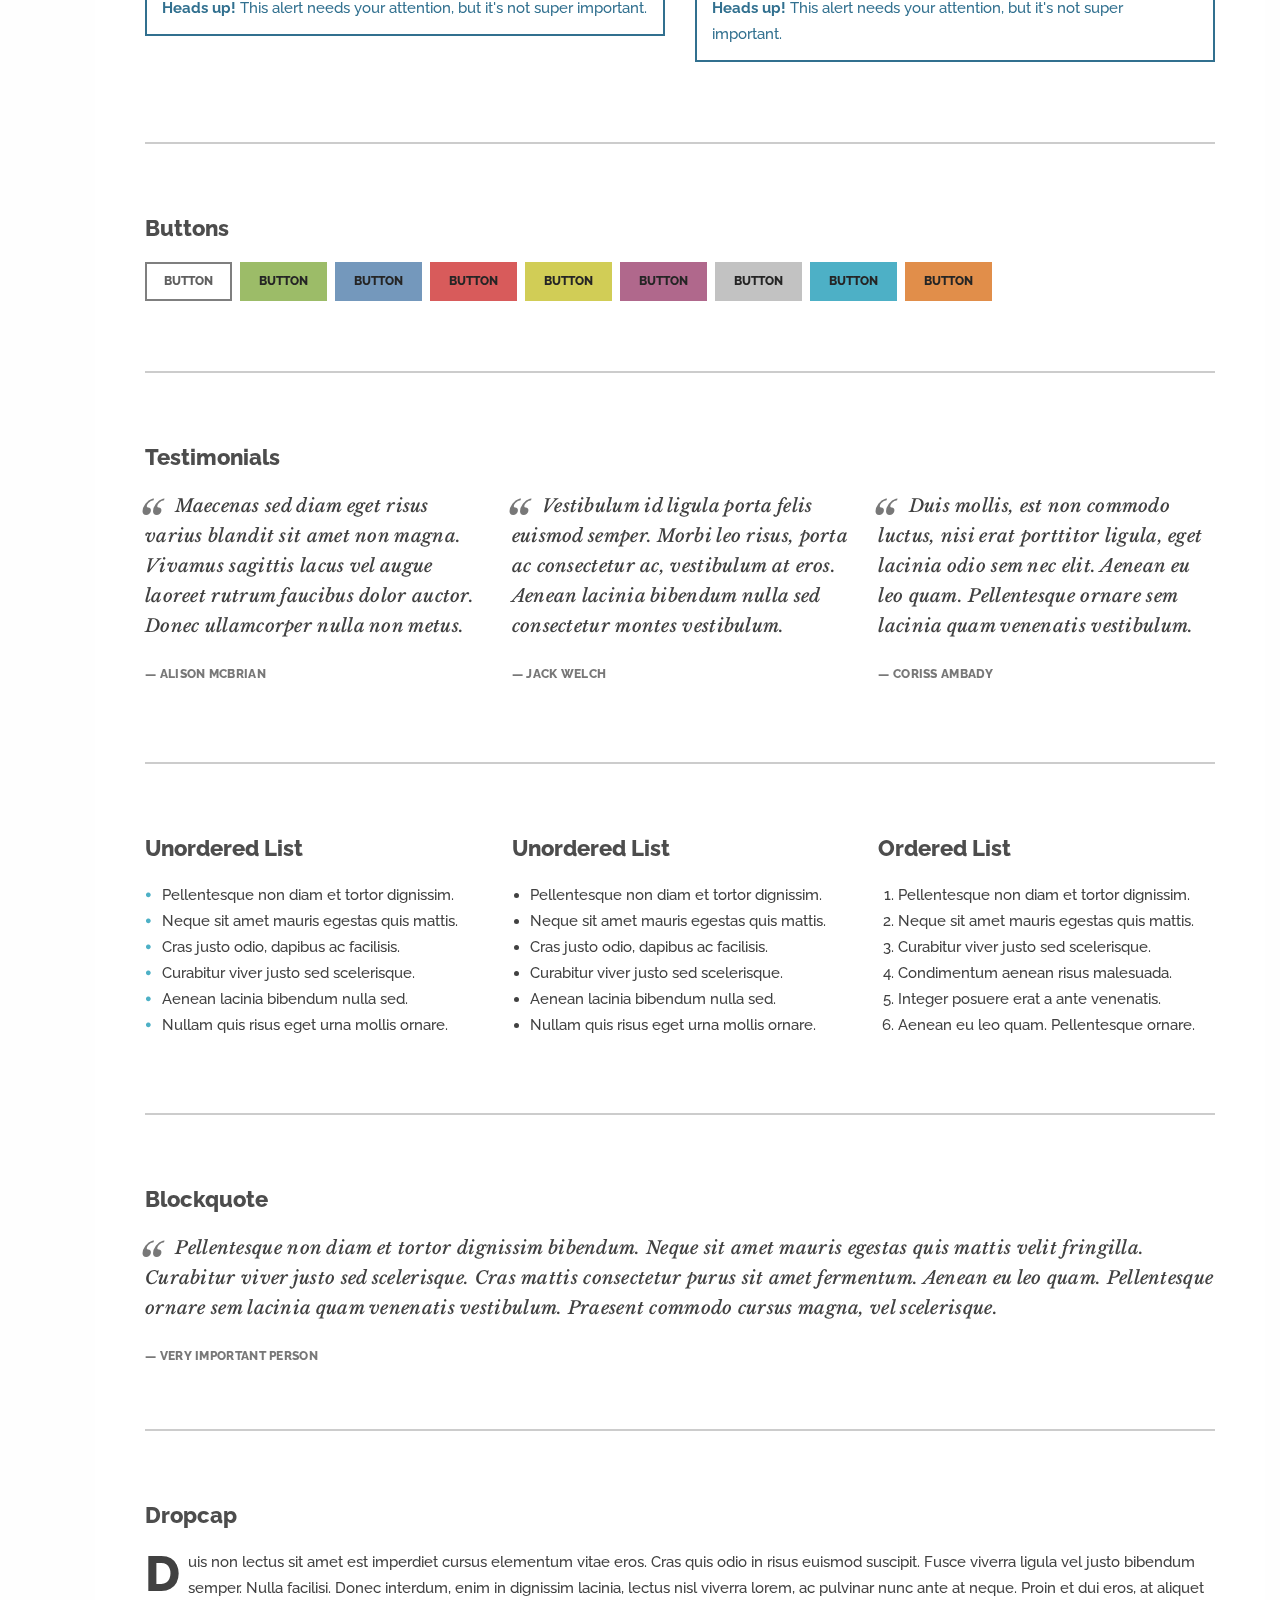
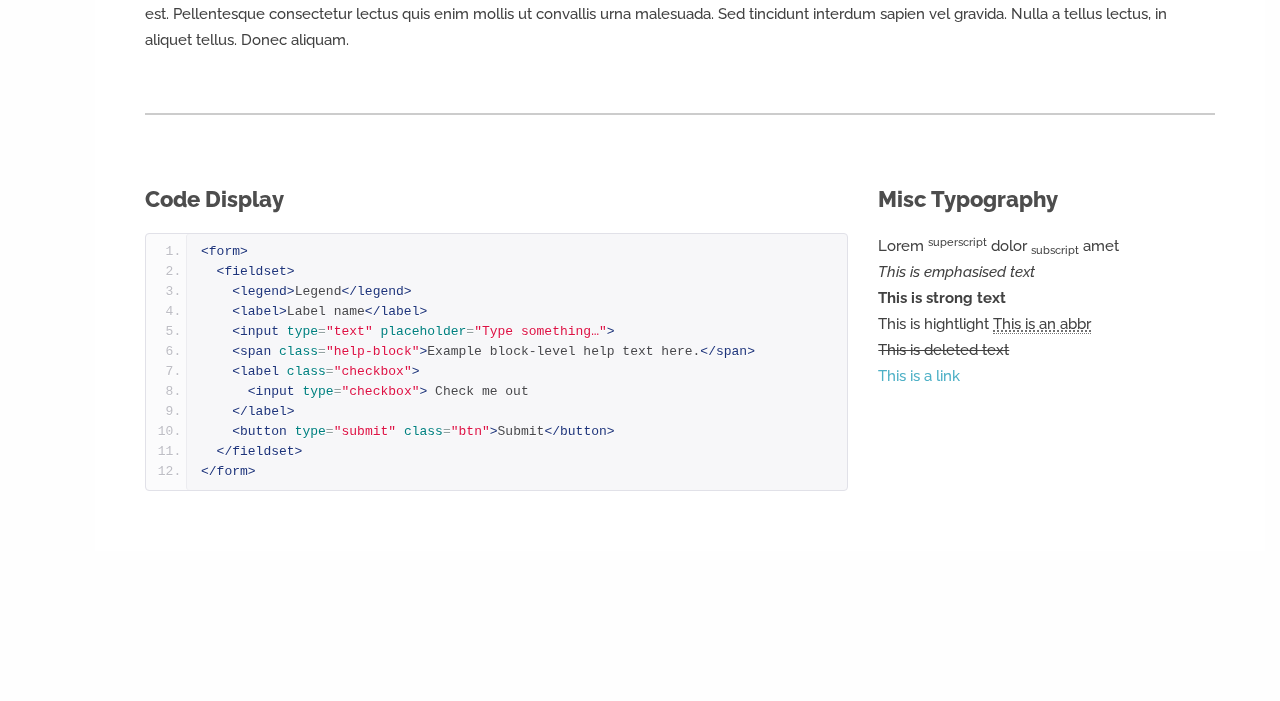
<file: elements.html>
<!DOCTYPE html>
<html lang="en">
<head>
<meta charset="utf-8">
<meta name="viewport" content="width=device-width, initial-scale=1.0">
<meta name="description" content="">
<meta name="author" content="">
<link rel="shortcut icon" href="style/images/favicon.png">
<title>Lumos</title>
<!-- Bootstrap core CSS -->
<link href="style/css/bootstrap.min.css" rel="stylesheet">
<link href="style/css/plugins.css" rel="stylesheet">
<link href="style/css/prettify.css" rel="stylesheet">
<link href="style.css" rel="stylesheet">
<link href="style/css/color/aqua.css" rel="stylesheet">
<link href='http://fonts.googleapis.com/css?family=Raleway:400,800,700,600,500,300' rel='stylesheet' type='text/css'>
<link href='http://fonts.googleapis.com/css?family=Libre+Baskerville:400,400italic' rel='stylesheet' type='text/css'>
<link href="style/type/fontello.css" rel="stylesheet">
<link href="style/type/budicons.css" rel="stylesheet">
<!-- HTML5 shim and Respond.js IE8 support of HTML5 elements and media queries -->
<!--[if lt IE 9]>
      <script src="style/js/html5shiv.js"></script>
      <script src="https://oss.maxcdn.com/libs/respond.js/1.3.0/respond.min.js"></script>
      <![endif]-->
</head>
<body class="full-layout">
<div id="preloader"><div id="status"><div class="spinner"></div></div></div>
<div class="body-wrapper">
  <nav class="navbar navbar-default" role="navigation">
    <div class="navbar-header"> <a class="btn responsive-menu" data-toggle="collapse" data-target=".navbar-collapse"><i></i></a>
      <div class="navbar-brand text-center"> <a href="index.html"><img src="style/images/logo.png" alt="" data-src="style/images/logo.png" data-ret="style/images/logo@2x.png" class="retina" /></a> </div>
      <!-- /.navbar-brand --> 
    </div>
    <!-- /.navbar-header -->
    <div class="collapse navbar-collapse">
      <ul class="nav navbar-nav">
        <li><a href="./#home" class="hint--right" data-hint="Home"><i class="budicon-home-1"></i><span>Home</span></a></li>
        <li><a href="./#portfolio" class="hint--right" data-hint="Portfolio"><i class="budicon-image"></i><span>Portfolio</span></a></li>
        <li><a href="./#about" class="hint--right" data-hint="About"><i class="budicon-author"></i><span>About</span></a></li>
        <li><a href="./#contact" class="hint--right" data-hint="Contact"><i class="budicon-profile"></i><span>Contact</span></a></li>
        <li><a href="./blog.html" class="hint--right" data-hint="Blog"><i class="budicon-book-1"></i><span>Blog</span></a></li>
        <li class="current"><a href="./elements.html" class="hint--right" data-hint="Elements"><i class="budicon-setting"></i><span>Elements</span></a></li>
        <li><a href="#elsewhere" class="hint--right fancybox-inline" data-hint="Elsewhere" data-fancybox-width="325" data-fancybox-height="220"><i class="icon-heart-empty-1"></i><span>Elsewhere</span></a></li>
      </ul>
      <!-- /.navbar-nav --> 
    </div>
    <!-- /.navbar-collapse -->
    <div id="elsewhere" style="display:none;">
      <h1>Me, Elsewhere</h1>
      <div class="divide20"></div>
      <ul class="social">
        <li><a href="#"><i class="icon-s-twitter"></i></a></li>
        <li><a href="#"><i class="icon-s-facebook"></i></a></li>
        <li><a href="#"><i class="icon-s-instagram"></i></a></li>
        <li><a href="#"><i class="icon-s-flickr"></i></a></li>
        <li><a href="#"><i class="icon-s-pinterest"></i></a></li>
        <li><a href="#"><i class="icon-s-linkedin"></i></a></li>
      </ul>
    </div>
    <!-- /#elsewhere --> 
  </nav>
  <!-- /.navbar -->
  
  <div class="page">
  <div class="container">
    <section>
    <div class="box">
      <div class="row">   
        <div class="col-sm-6">
          <h3 class="section-title">Tabs</h3>
          <div class="tabs tabs-top left tab-container">
            <ul class="etabs">
              <li class="tab"><a href="#tab-1">This is</a></li>
              <li class="tab"><a href="#tab-2">Tabbed</a></li>
              <li class="tab"><a href="#tab-3">Content</a></li>
              <li class="tab"><a href="#tab-4">Example</a></li>
            </ul>
            <!-- /.etabs -->
            <div class="panel-container">
              <div class="tab-block" id="tab-1">
                <p>Aenean lacinia bibendum nulla sed consectetur. Fusce dapibus, tellus ac cursus commodo, tortor mauris condimentum nibh, ut fermentum massa justo sit amet risus. Vestibulum id ligula porta felis euismod semper. Lorem ipsum dolor sit amet, consectetur adipiscing elit. </p>
                <p>Donec sed odio dui. Donec sed odio dui. Praesent commodo cursus magna, vel scelerisque nisl consectetur et. Maecenas faucibus mollis interdum.</p>
                <ul class="circled">
                  <li>Mauris lacinia dui non metus dignissim venenatis.</li>
                  <li>Etiam elit tellus, condimentum tempor lobortis non.</li>
                  <li>Aliquam pharetra vestibulum arcu, eget iaculis. </li>
                </ul>
              </div>
              <!-- /.tab-block -->
              <div class="tab-block" id="tab-2">
                <p>Nullam quis risus eget urna mollis ornare vel eu leo. Donec sed odio dui. Donec ullamcorper nulla non metus auctor fringilla. Lorem ipsum dolor sit amet, consectetur adipiscing elit. Lorem ipsum dolor sit amet, consectetur adipiscing elit. Vestibulum id ligula porta felis euismod semper. Cras mattis consectetur purus sit amet fermentum. Aenean eu leo quam. Pellentesque ornare sem lacinia quam venenatis vestibulum. Maecenas faucibus mollis interdum. </p>
              </div>
              <!-- /.tab-block -->
              <div class="tab-block" id="tab-3">
                <p>Nullam id dolor id nibh ultricies vehicula ut id elit. Donec sed odio dui. Lorem ipsum dolor sit amet, consectetur adipiscing elit. Nulla vitae elit libero, a pharetra augue. Aenean lacinia bibendum nulla sed consectetur. </p>
                <p>Cras justo odio, dapibus ac facilisis in, egestas eget quam. Donec ullamcorper nulla non metus auctor fringilla. Fusce dapibus, tellus ac cursus commodo, tortor mauris condimentum nibh, ut fermentum massa justo sit amet risus. </p>
              </div>
              <!-- /.tab-block -->
              <div class="tab-block" id="tab-4">
                <p>Vivamus sagittis lacus vel augue laoreet rutrum faucibus dolor auctor. Cum sociis natoque penatibus et magnis dis parturient montes, nascetur ridiculus mus. Integer posuere erat a ante venenatis dapibus posuere velit aliquet.</p>
                <p>Donec id elit non mi porta gravida at eget metus. Lorem ipsum dolor sit amet, consectetur adipiscing elit. Praesent commodo cursus magna, vel scelerisque nisl consectetur et. Cras justo odio, dapibus ac facilisis in, egestas eget quam. Donec sed odio dui.</p>
              </div>
              <!-- /.tab-block --> 
            </div>
            <!-- /.panel-container --> 
          </div>
          <!-- /.tabs --> 
        </div>
        <!-- /column -->
        <div class="col-sm-6">
          <h3 class="section-title">Toggle</h3>
          <div class="panel-group" id="accordion">
            <div class="panel panel-default">
              <div class="panel-heading">
                <h4 class="panel-title"> <a data-toggle="collapse" class="panel-toggle active" data-parent="#accordion" href="#collapseOne"> 100% Responsive </a> </h4>
              </div>
              <div id="collapseOne" class="panel-collapse collapse in">
                <div class="panel-body"> Anim pariatur cliche reprehenderit, enim eiusmod high life accusamus terry richardson ad squid. 3 wolf moon officia aute, non cupidatat skateboard dolor brunch. Food truck quinoa nesciunt laborum eiusmod. Brunch 3 wolf moon tempor, sunt aliqua put a bird on it squid single-origin coffee nulla assumenda shoreditch et. Nihil anim keffiyeh helvetica, craft beer labore wes anderson cred nesciunt sapiente. </div>
              </div>
            </div>
            <div class="panel panel-default">
              <div class="panel-heading">
                <h4 class="panel-title"> <a data-toggle="collapse" class="panel-toggle" data-parent="#accordion" href="#collapseTwo"> Clean & Professional Design </a> </h4>
              </div>
              <div id="collapseTwo" class="panel-collapse collapse">
                <div class="panel-body"> Anim pariatur cliche reprehenderit, enim eiusmod high life accusamus terry richardson ad squid. 3 wolf moon officia aute, non cupidatat skateboard dolor brunch. Food truck quinoa nesciunt laborum eiusmod. Brunch 3 wolf moon tempor, sunt aliqua put a bird on it squid single-origin coffee nulla assumenda shoreditch et. Nihil anim keffiyeh helvetica, craft beer labore wes anderson cred nesciunt sapiente ea proident. Ad vegan excepteur butcher vice lomo. Leggings occaecat craft beer farm-to-table, raw denim aesthetic synth nesciunt you probably haven't heard of them accusamus labore sustainable VHS. </div>
              </div>
            </div>
            <div class="panel panel-default">
              <div class="panel-heading">
                <h4 class="panel-title"> <a data-toggle="collapse" class="panel-toggle" data-parent="#accordion" href="#collapseThree"> Collapsible Group Item #3 </a> </h4>
              </div>
              <div id="collapseThree" class="panel-collapse collapse">
                <div class="panel-body"> Anim pariatur cliche reprehenderit, enim eiusmod high life accusamus terry richardson ad squid. 3 wolf moon officia aute, non cupidatat skateboard dolor brunch. Food truck quinoa nesciunt laborum eiusmod. Brunch 3 wolf moon tempor, sunt aliqua put a bird on it squid single-origin coffee nulla assumenda shoreditch et. Nihil anim keffiyeh helvetica, craft beer labore wes anderson cred nesciunt sapiente ea proident. Ad vegan excepteur butcher vice lomo. Leggings occaecat craft beer farm-to-table, raw denim aesthetic synth nesciunt you probably haven't heard of them accusamus labore sustainable VHS. </div>
              </div>
            </div>
          </div>
        </div>
        <!-- /column -->
        
      </div>
      <!-- /.row -->
      
      <hr />
      
      <h3 class="section-title">Instagram Feed with Carousel</h3>
      <div class="swiper-wrapper ins"> <a class="arrow-left btn" href="#"></a> <a class="arrow-right btn" href="#"></a>
        <div class="swiper-container instagram">
          <div id="instafeed" class="swiper"> </div>
        </div>
      </div>
      
      <hr />
      
      <h3 class="section-title">Pricing Table</h3>
      <div class="pricing row">
        <div class="col-md-3 col-sm-6">
          <div class="plan">
            <h3>Bronze</h3>
            <h4><span class="amount"><span>$</span>3</span></h4>
            <div class="features">
              <ul>
                <li>3 Days</li>
                <li>2GB Storage</li>
                <li>25 Users</li>
                <li>Unlimited Pages</li>
                <li>Enhanced Security</li>
              </ul>
            </div>
            <div class="select">
              <div> <a href="#" class="btn btn-gray">Select Plan</a> </div>
            </div>
          </div>
        </div>
        <!-- /column -->
        <div class="col-md-3 col-sm-6">
          <div class="plan">
            <h3> <span class="featured f1"></span> Silver </h3>
            <h4><span class="amount"><span>$</span>10</span></h4>
            <div class="features">
              <ul>
                <li>7 Days</li>
                <li>2GB Storage</li>
                <li>25 Users</li>
                <li>Unlimited Pages</li>
                <li>Enhanced Security</li>
              </ul>
              <div class="select">
                <div> <a href="#" class="btn btn-gray">Select Plan</a> </div>
              </div>
            </div>
          </div>
        </div>
        <!-- /column -->
        <div class="col-md-3 col-sm-6">
          <div class="plan">
            <h3>Gold</h3>
            <h4><span class="amount"><span>$</span>20</span></h4>
            <div class="features">
              <ul>
                <li>30 Days</li>
                <li>2GB Storage</li>
                <li>25 Users</li>
                <li>Unlimited Pages</li>
                <li>Enhanced Security</li>
              </ul>
              <div class="select">
                <div> <a href="#" class="btn btn-gray">Select Plan</a> </div>
              </div>
            </div>
          </div>
        </div>
        <!-- /column -->
        <div class="col-md-3 col-sm-6">
          <div class="plan">
            <h3>Platinium</h3>
            <h4><span class="amount"><span>$</span>30</span></h4>
            <div class="features">
              <ul>
                <li>120 Days</li>
                <li>2GB Storage</li>
                <li>25 Users</li>
                <li>Unlimited Pages</li>
                <li>Enhanced Security</li>
              </ul>
              <div class="select">
                <div> <a href="#" class="btn btn-gray">Select Plan</a> </div>
              </div>
            </div>
          </div>
        </div>
        <!-- /column --> 
      </div>
      <!-- /.pricing  -->
      
      <hr />
      
      <h3 class="section-title">Facts</h3>
      <div class="row text-center services-3 facts">
        <div class="col-sm-3">
          <div class="col-wrapper"> <i class="budicon-video-2"></i>
            <h4>7518</h4>
            <p>Shots Taken</p>
          </div>
        </div>
        <div class="col-sm-3">
          <div class="col-wrapper"> <i class="budicon-coffee"></i>
            <h4>3472</h4>
            <p>Cups of Coffee</p>
          </div>
        </div>
        <div class="col-sm-3">
          <div class="col-wrapper"> <i class="budicon-video"></i>
            <h4>2184</h4>
            <p>Movies Watched</p>
          </div>
        </div>
        <div class="col-sm-3">
          <div class="col-wrapper"> <i class="budicon-award-1"></i>
            <h4>4523</h4>
            <p>Awards Won</p>
          </div>
        </div>
      </div>
      
      <hr />
      
      <div class="row">
        <div class="col-sm-6">
          <h3 class="section-title">Progress Bar</h3>
          <p>Duis non lectus sit amet est imperdiet cursus elementum vitae eros. Etiam adipiscingmorbi vitae magna tellus, ac mattis urna phasellus rhoncus.</p>
          <div class="divide10"></div>
          <ul class="progress-list">
            <li>
              <p>CSS/HTML <em>90%</em></p>
              <div class="progress plain">
                <div class="bar" style="width: 90%;"></div>
              </div>
            </li>
            <li>
              <p>jQuery <em>80%</em></p>
              <div class="progress plain">
                <div class="bar" style="width: 80%;"></div>
              </div>
            </li>
            <li>
              <p>Wordpress <em>85%</em></p>
              <div class="progress plain">
                <div class="bar" style="width: 85%;"></div>
              </div>
            </li>
            <li>
              <p>SEO <em>50%</em></p>
              <div class="progress plain">
                <div class="bar" style="width: 50%;"></div>
              </div>
            </li>
          </ul>
          <!-- /.progress-list --> 
        </div>
        <!--/column -->
        <div class="col-sm-6">
          <h3 class="section-title">Google Map</h3>
          <iframe src="https://www.google.com/maps/embed?pb=!1m14!1m8!1m3!1d2499.4483800426133!2d3.2241689!3d51.2108153!3m2!1i1024!2i768!4f13.1!3m3!1m2!1s0x47c350cfcf934d7d%3A0xa4d8f385ffa7d70b!2sChoco-Story!5e0!3m2!1sen!2str!4v1534408440419" width="100%" height="400" frameborder="0" style="border:0; display:block;" allowfullscreen></iframe> 
        </div>
        <!--/column --> 
        
      </div>
      <!--/.row -->
      
      <hr />
      
      <h3 class="section-title">Tooltip</h3>
      <p>Sed posuere consectetur est at lobortis. <a href="#" title="Tooltip on top" data-rel="tooltip" data-placement="top">Morbi leo risus</a>, porta ac consectetur ac, vestibulum at eros. Nullam id dolor id nibh ultricies vehicula ut id elit. Etiam porta sem malesuada magna mollis euismod. Curabitur blandit tempus porttitor. Fusce dapibus, <a href="#" title="Tooltip on bottom" data-rel="tooltip" data-placement="bottom">tellus ac cursus</a> commodo, tortor mauris condimentum nibh, ut fermentum massa justo sit amet risus. <a href="#" title="Tooltip on left" data-rel="tooltip" data-placement="left">Nullam id dolor</a> id nibh ultricies vehicula ut id elit. Fusce dapibus, tellus ac cursus commodo, tortor mauris condimentum nibh, ut fermentum massa justo sit amet risus. Integer posuere erat a ante venenatis dapibus posuere velit aliquet. <a href="#" title="Tooltip on right" data-rel="tooltip" data-placement="right">Curabitur blandit tempus</a> porttitor. Morbi leo risus, porta ac consectetur ac, vestibulum at eros.</p>
      <hr />
      <div class="row">
        <div class="col-sm-6">
          <h3 class="section-title">Alerts</h3>
          <div class="alert alert-warning"> <strong>Warning!</strong> Best check yo self, you're not looking too good. </div>
          <div class="alert alert-danger"> <strong>Oh snap!</strong> Change a few things up and try submitting again. </div>
          <div class="alert alert-success"> <strong>Well done!</strong> You successfully read this important alert message. </div>
          <div class="alert alert-info"> <strong>Heads up!</strong> This alert needs your attention, but it's not super important. </div>
        </div>
        <!-- /.col-sm-6 -->
        <div class="col-sm-6">
          <h3 class="section-title">Alerts with Dismiss</h3>
          <div class="alert alert-warning">
            <button type="button" class="close" data-dismiss="alert">&times;</button>
            <strong>Warning!</strong> Best check yo self, you're not looking too good. </div>
          <div class="alert alert-danger">
            <button type="button" class="close" data-dismiss="alert">&times;</button>
            <strong>Oh snap!</strong> Change a few things up and try submitting again. </div>
          <div class="alert alert-success">
            <button type="button" class="close" data-dismiss="alert">&times;</button>
            <strong>Well done!</strong> You successfully read this important alert message. </div>
          <div class="alert alert-info">
            <button type="button" class="close" data-dismiss="alert">&times;</button>
            <strong>Heads up!</strong> This alert needs your attention, but it's not super important. </div>
        </div>
        <!-- /.col-sm-6 --> 
      </div>
      <!-- /.row -->
      
      <hr />
      
      <h3 class="section-title">Buttons</h3>
      <a href="#" class="btn">Button</a> <a href="#" class="btn btn-green">Button</a> <a href="#" class="btn btn-blue">Button</a> <a href="#" class="btn btn-red">Button</a> <a href="#" class="btn btn-yellow">Button</a> <a href="#" class="btn btn-pink">Button</a> <a href="#" class="btn btn-gray">Button</a> <a href="#" class="btn btn-aqua">Button</a> <a href="#" class="btn btn-orange">Button</a>
      <hr />
      <h3 class="section-title">Testimonials</h3>
      <div class="testimonials row">
        <div class="col-sm-4">
          <blockquote>
            <p>Maecenas sed diam eget risus varius blandit sit amet non magna. Vivamus sagittis lacus vel augue laoreet rutrum faucibus dolor auctor. Donec ullamcorper nulla non metus. </p>
            <small>Alison McBrian</small> </blockquote>
        </div>
        <div class="col-sm-4">
          <blockquote>
            <p>Vestibulum id ligula porta felis euismod semper. Morbi leo risus, porta ac consectetur ac, vestibulum at eros. Aenean lacinia bibendum nulla sed consectetur montes vestibulum. </p>
            <small>Jack Welch</small> </blockquote>
        </div>
        <div class="col-sm-4">
          <blockquote>
            <p>Duis mollis, est non commodo luctus, nisi erat porttitor ligula, eget lacinia odio sem nec elit. Aenean eu leo quam. Pellentesque ornare sem lacinia quam venenatis vestibulum. </p>
            <small>Coriss Ambady</small> </blockquote>
        </div>
      </div>
      
      <hr />
      
      <div class="row">
        <div class="col-sm-4">
          <h3 class="section-title">Unordered List</h3>
          <ul class="circled">
            <li>Pellentesque non diam et tortor dignissim. </li>
            <li>Neque sit amet mauris egestas quis mattis. </li>
            <li>Cras justo odio, dapibus ac facilisis.</li>
            <li>Curabitur viver justo sed scelerisque.</li>
            <li>Aenean lacinia bibendum nulla sed.</li>
            <li>Nullam quis risus eget urna mollis ornare.</li>
          </ul>
        </div>
        <!-- /column -->
        <div class="col-sm-4">
          <h3 class="section-title">Unordered List</h3>
          <ul>
            <li>Pellentesque non diam et tortor dignissim. </li>
            <li>Neque sit amet mauris egestas quis mattis. </li>
            <li>Cras justo odio, dapibus ac facilisis.</li>
            <li>Curabitur viver justo sed scelerisque.</li>
            <li>Aenean lacinia bibendum nulla sed.</li>
            <li>Nullam quis risus eget urna mollis ornare.</li>
          </ul>
        </div>
        <!-- /column -->
        <div class="col-sm-4">
          <h3 class="section-title">Ordered List</h3>
          <ol>
            <li>Pellentesque non diam et tortor dignissim. </li>
            <li>Neque sit amet mauris egestas quis mattis. </li>
            <li>Curabitur viver justo sed scelerisque.</li>
            <li>Condimentum aenean risus malesuada.</li>
            <li>Integer posuere erat a ante venenatis.</li>
            <li>Aenean eu leo quam. Pellentesque ornare.</li>
          </ol>
        </div>
        <!-- /column --> 
      </div>
      <!-- /.row -->
      
      <hr />
      
      <h3 class="section-title">Blockquote</h3>
      <blockquote>
        <p> Pellentesque non diam et tortor dignissim bibendum. Neque sit amet mauris egestas quis mattis velit fringilla. Curabitur viver justo sed scelerisque. Cras mattis consectetur purus sit amet fermentum. Aenean eu leo quam. Pellentesque ornare sem lacinia quam venenatis vestibulum. Praesent commodo cursus magna, vel scelerisque.</p>
        <small>Very important person</small> </blockquote>
        
      <hr />
      
      <h3 class="section-title">Dropcap</h3>
      <p><span class="dropcap">D</span>uis non lectus sit amet est imperdiet cursus elementum vitae eros. Cras quis odio in risus euismod suscipit. Fusce viverra ligula vel justo bibendum semper. Nulla facilisi. Donec interdum, enim in dignissim lacinia, lectus nisl viverra lorem, ac pulvinar nunc ante at neque. Proin et dui eros, at aliquet est. Pellentesque consectetur lectus quis enim mollis ut convallis urna malesuada. Sed tincidunt interdum sapien vel gravida. Nulla a tellus lectus, in aliquet tellus. Donec aliquam.</p>
      
      <hr />
      
      <div class="row">
        <div class="col-sm-8">
          <h3 class="section-title">Code Display</h3>
          <pre class="prettyprint linenums">
&lt;form&gt;
  &lt;fieldset&gt;
    &lt;legend&gt;Legend&lt;/legend&gt;
    &lt;label&gt;Label name&lt;/label&gt;
    &lt;input type="text" placeholder="Type something…"&gt;
    &lt;span class="help-block"&gt;Example block-level help text here.&lt;/span&gt;
    &lt;label class="checkbox"&gt;
      &lt;input type="checkbox"&gt; Check me out
    &lt;/label&gt;
    &lt;button type="submit" class="btn"&gt;Submit&lt;/button&gt;
  &lt;/fieldset&gt;
&lt;/form&gt;
</pre>
          <!-- /.prettyprint --> 
        </div>
        <!-- /column --> 
        <div class="col-sm-4">
          <h3 class="section-title">Misc Typography</h3>
          <p>Lorem <sup>superscript</sup> dolor <sub>subscript</sub> amet<br />
            <em>This is emphasised text</em><br />
            <strong>This is strong text</strong><br />
            <span class="lite">This is hightlight</span> <abbr title="This is an abbr - &lt;abbr&gt;&lt;/abbr&gt;">This is an abbr</abbr><br />
            <del>This is deleted text</del><br />
            <a href="#">This is a link</a> </p>
        </div>
        <!-- /column --> 
      </div>
      <!-- /.row -->

</div>
	<!-- /.box -->
	</section>
	<!-- /section -->
  </div>
  <!-- /.container -->
  </div>
  <!-- /.page -->
</div>
<!-- /.body-wrapper --> 
<script src="style/js/jquery.min.js"></script> 
<script src="style/js/bootstrap.min.js"></script> 
<script src="style/js/jquery.themepunch.tools.min.js"></script> 
<script src="style/js/classie.js"></script> 
<script src="style/js/plugins.js"></script> 
<script src="style/js/scripts.js"></script>  
<script>
	$.backstretch(["style/images/art/bg3.jpg"]);
</script>
</body>
</html>
</file>
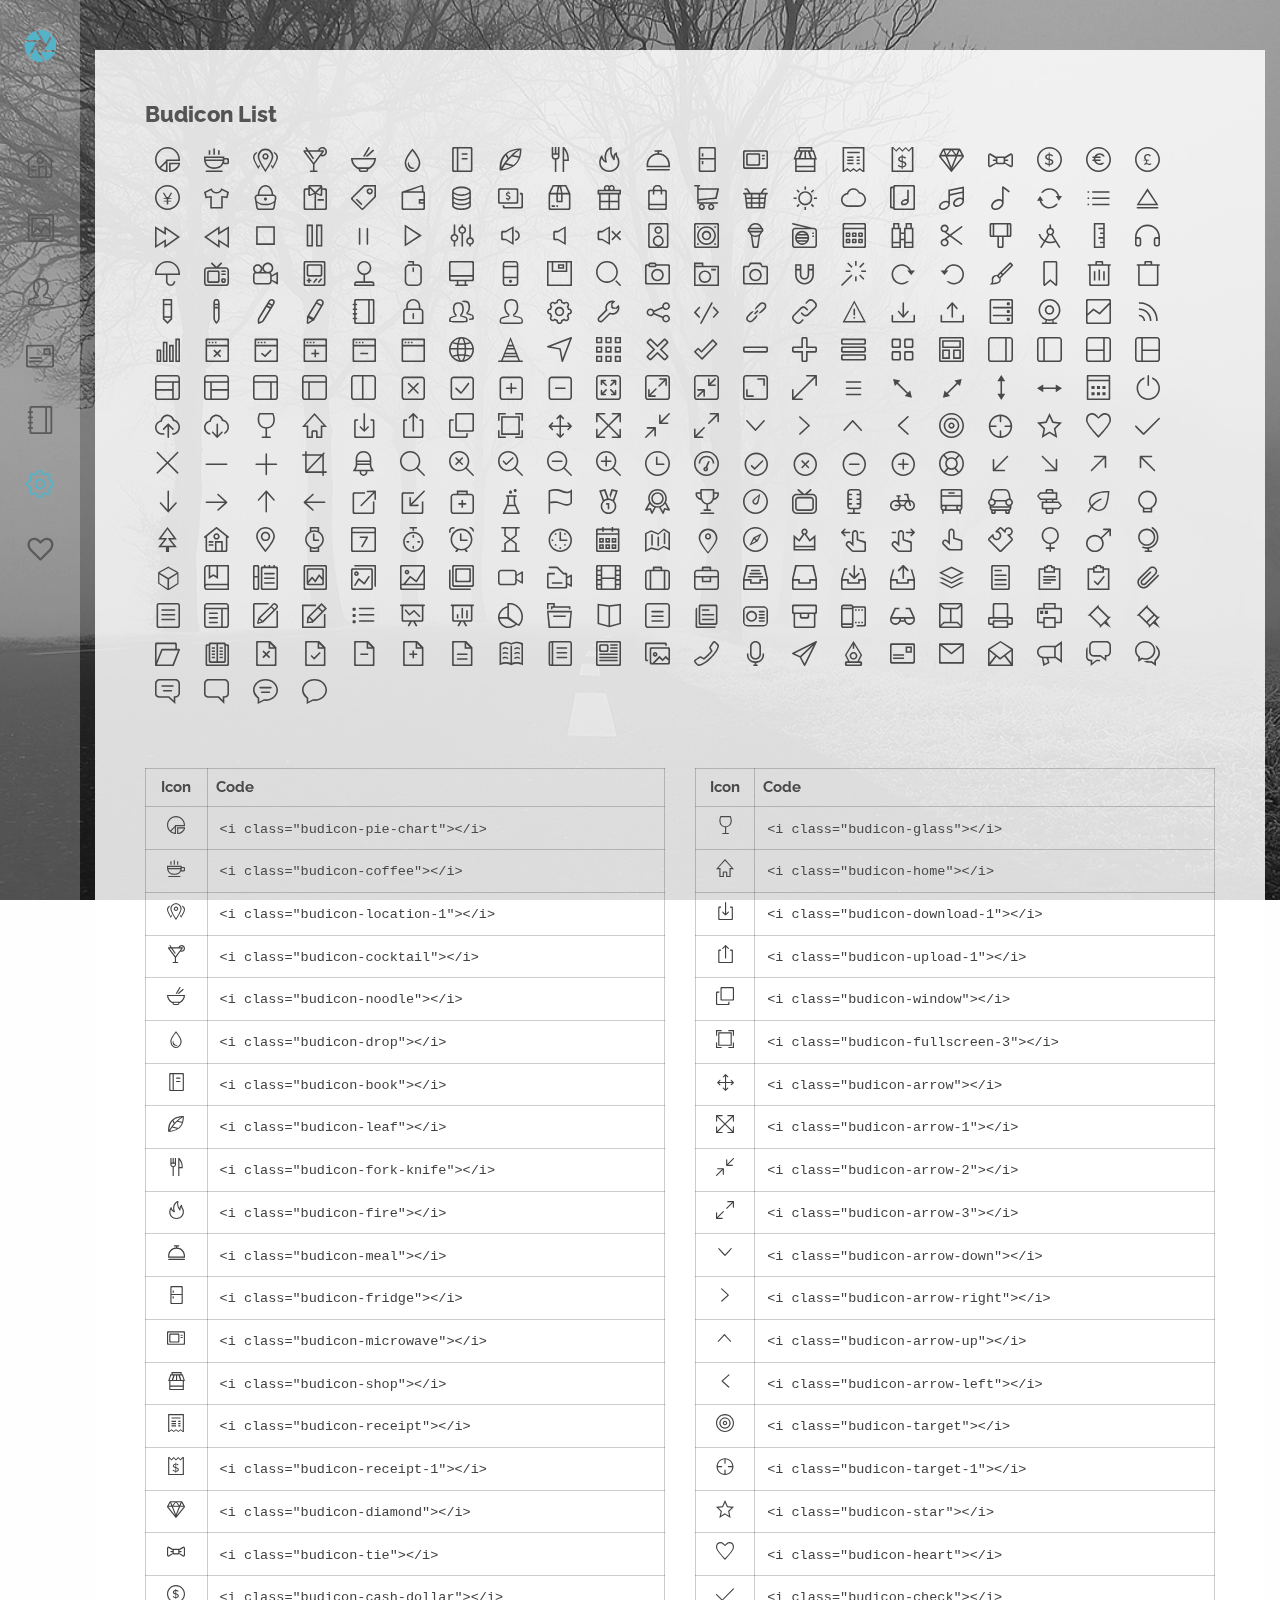
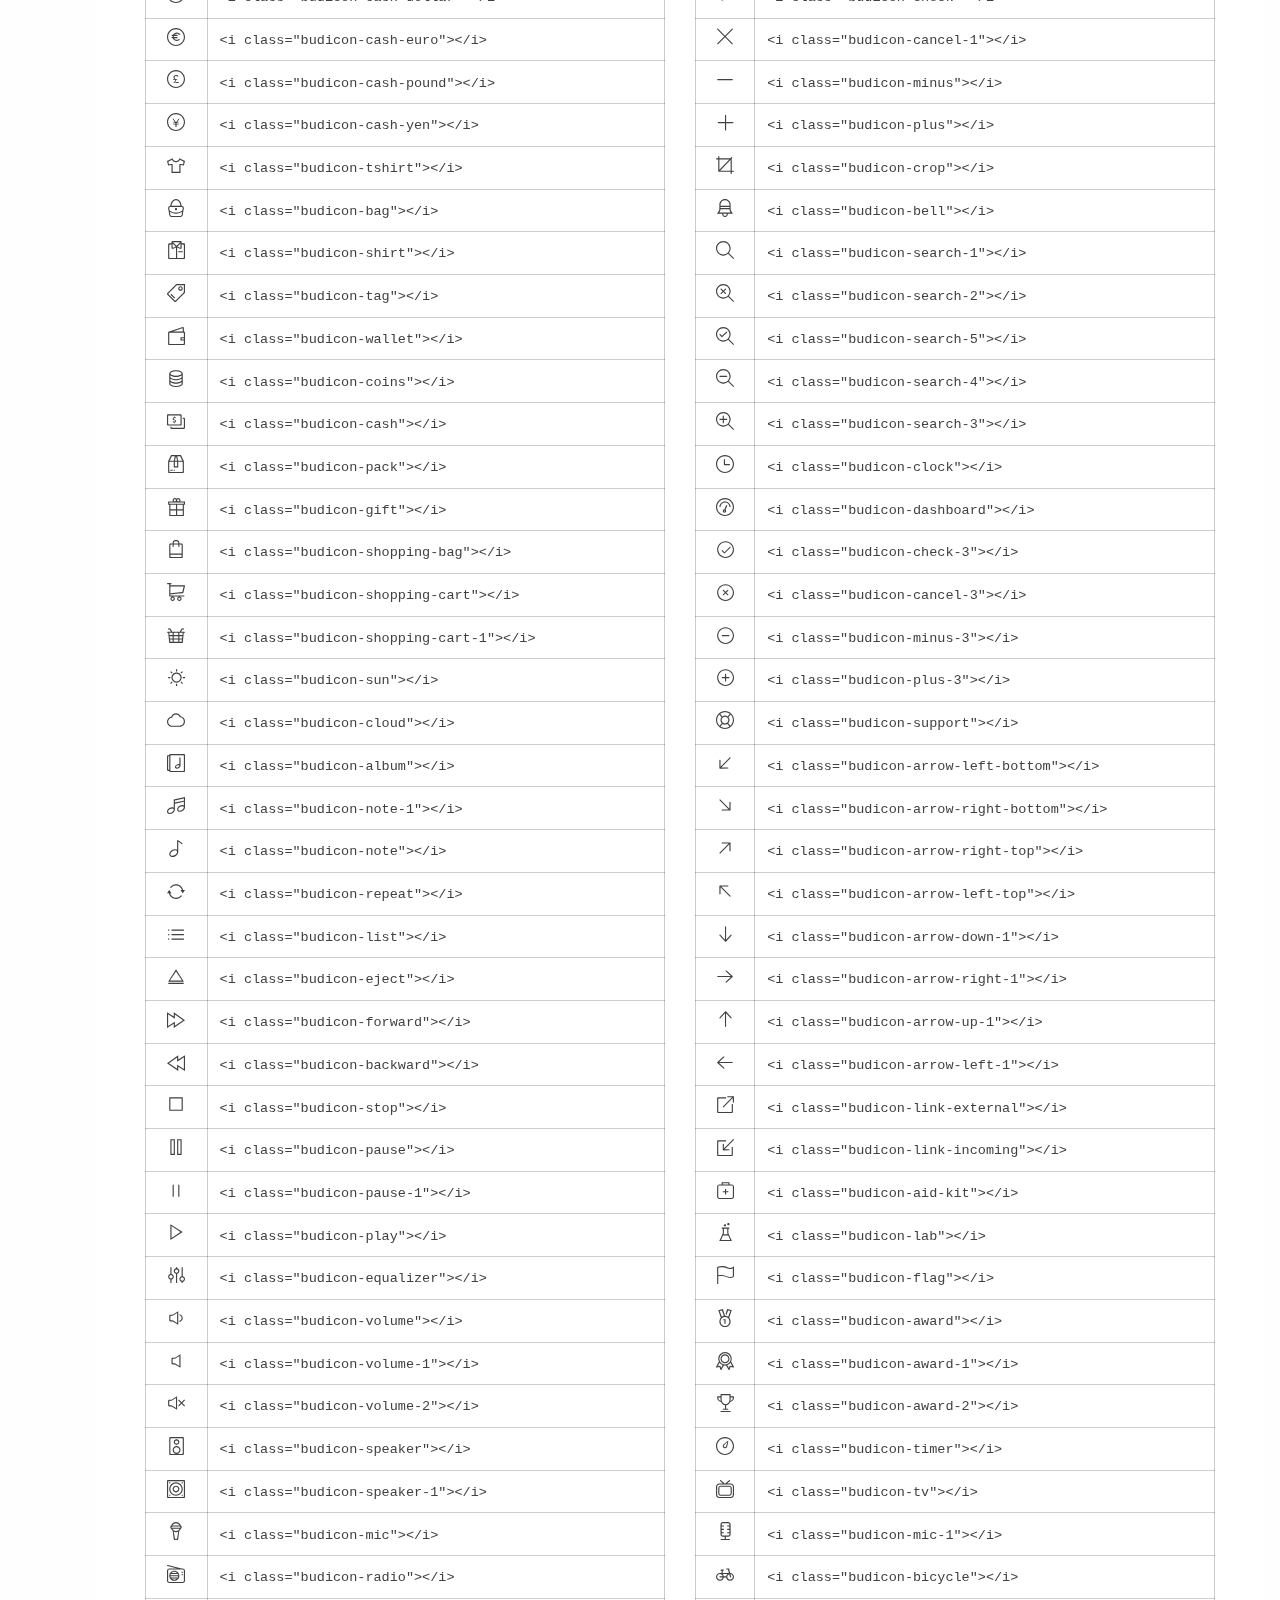
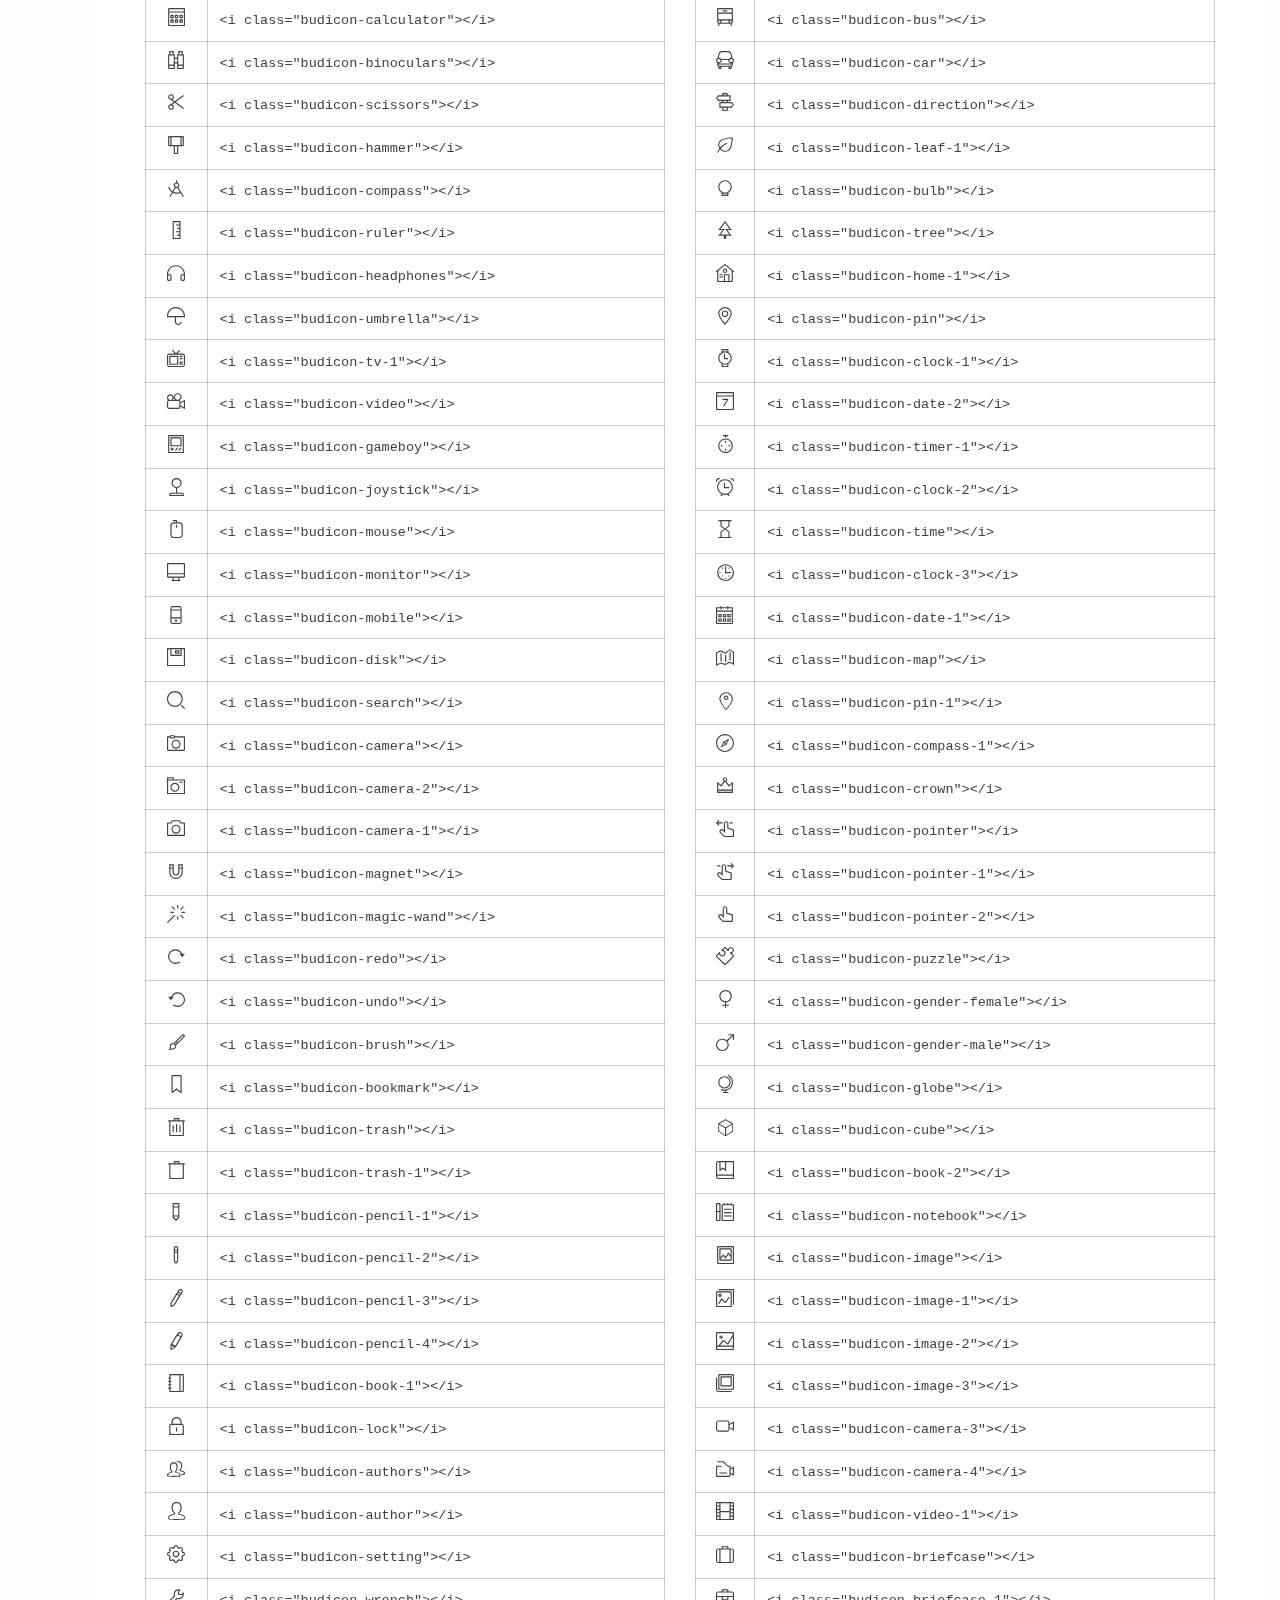
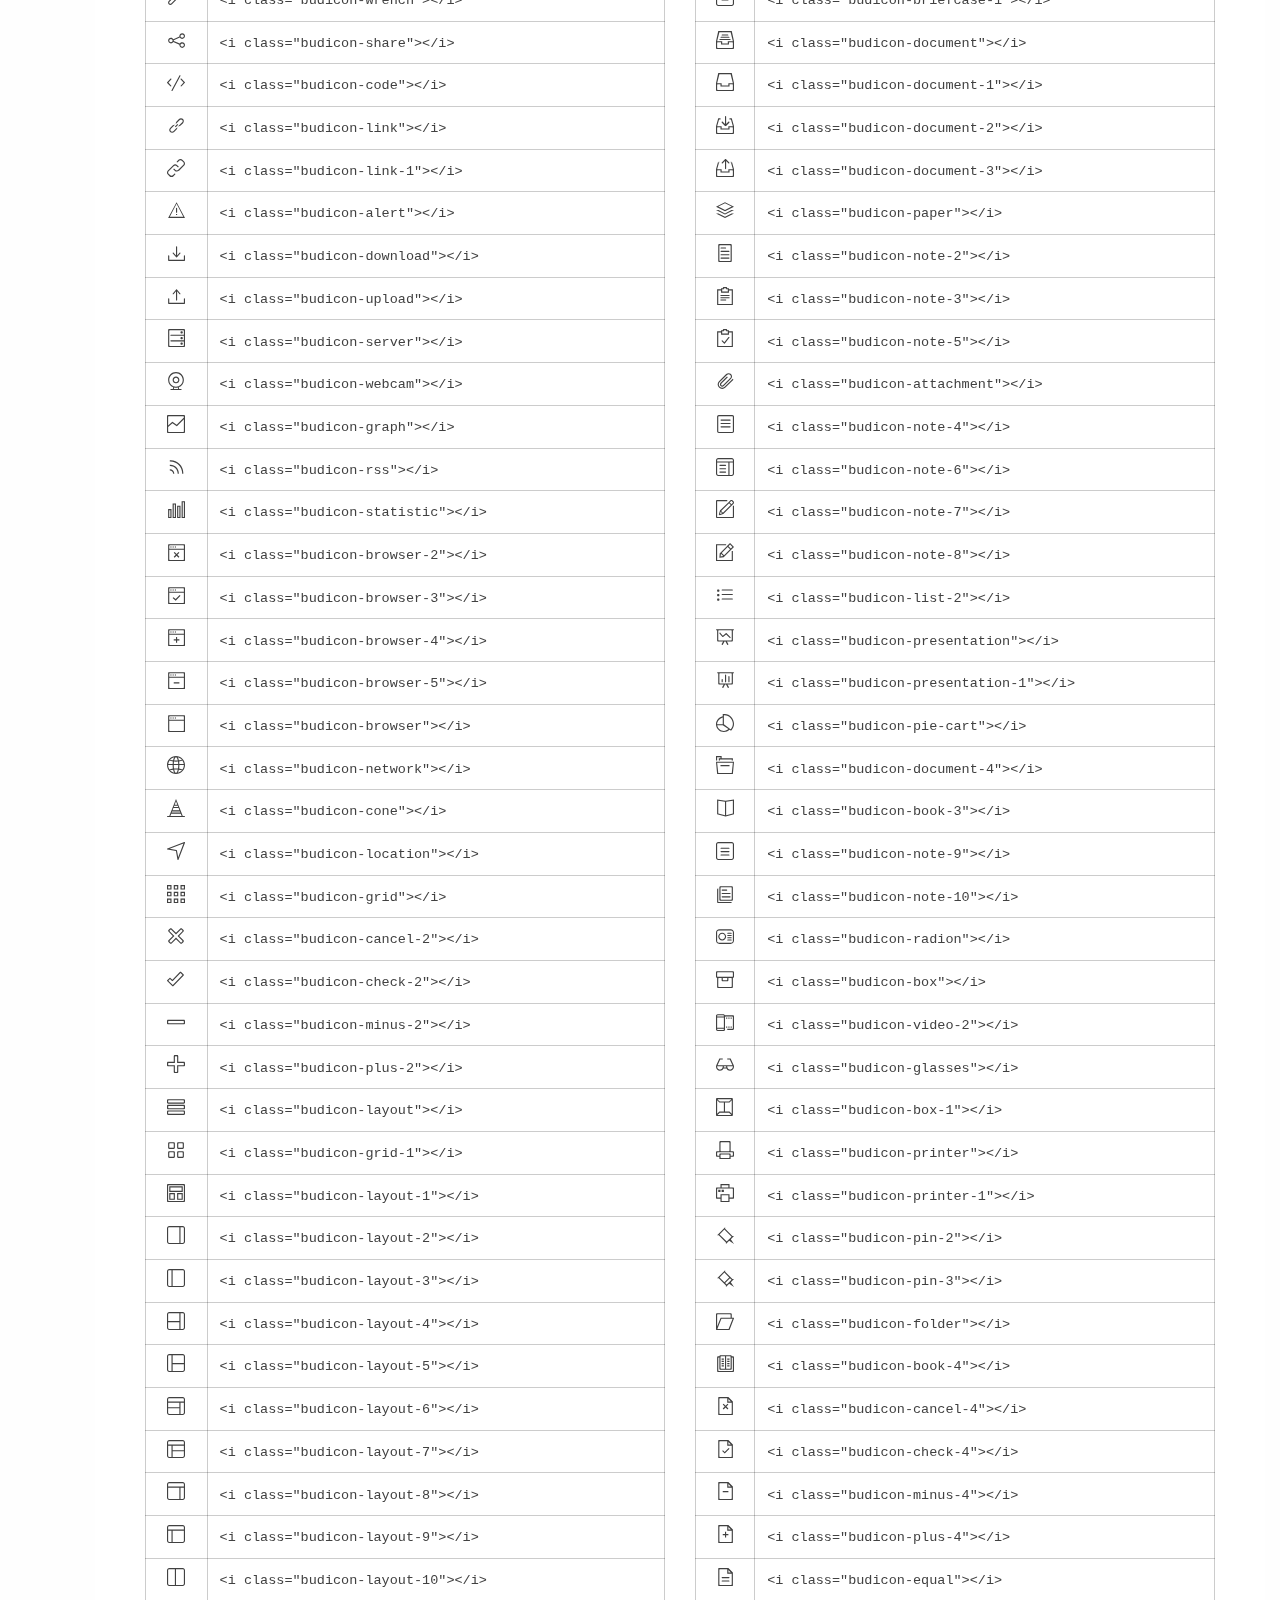
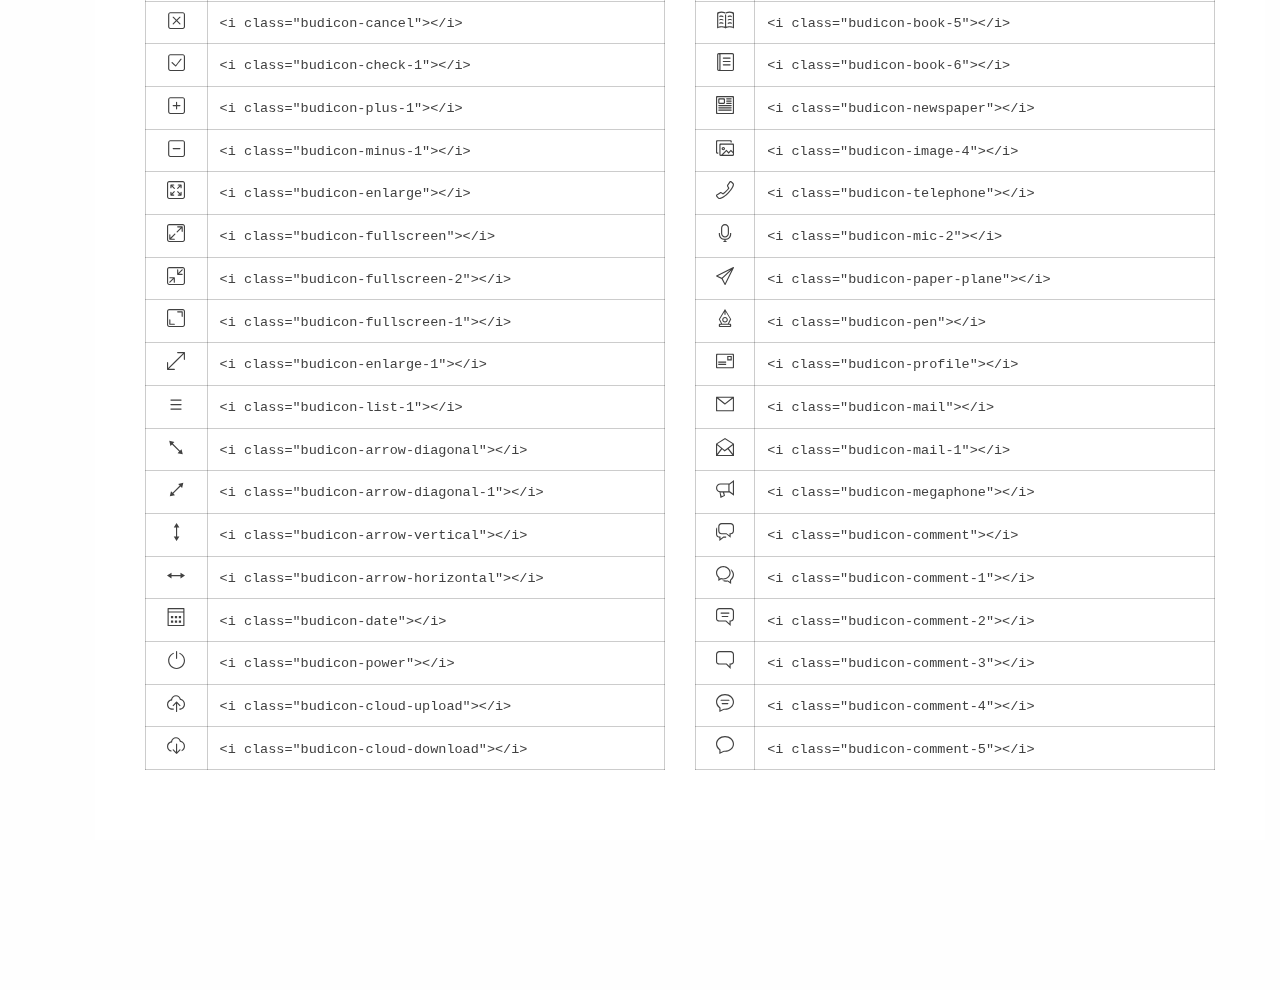
<file: icon-budicon.html>
<!DOCTYPE html>
<html lang="en">
<head>
<meta charset="utf-8">
<meta name="viewport" content="width=device-width, initial-scale=1.0">
<meta name="description" content="">
<meta name="author" content="">
<link rel="shortcut icon" href="style/images/favicon.png">
<title>Lumos</title>
<!-- Bootstrap core CSS -->
<link href="style/css/bootstrap.min.css" rel="stylesheet">
<link href="style/css/plugins.css" rel="stylesheet">
<link href="style/css/prettify.css" rel="stylesheet">
<link href="style.css" rel="stylesheet">
<link href="style/css/color/aqua.css" rel="stylesheet">
<link href='http://fonts.googleapis.com/css?family=Raleway:400,800,700,600,500,300' rel='stylesheet' type='text/css'>
<link href='http://fonts.googleapis.com/css?family=Libre+Baskerville:400,400italic' rel='stylesheet' type='text/css'>
<link href="style/type/fontello.css" rel="stylesheet">
<link href="style/type/budicons.css" rel="stylesheet">
<!-- HTML5 shim and Respond.js IE8 support of HTML5 elements and media queries -->
<!--[if lt IE 9]>
      <script src="style/js/html5shiv.js"></script>
      <script src="https://oss.maxcdn.com/libs/respond.js/1.3.0/respond.min.js"></script>
      <![endif]-->
</head>
<body class="full-layout">
<div id="preloader"><div id="status"><div class="spinner"></div></div></div>
<div class="body-wrapper">
  <nav class="navbar navbar-default" role="navigation">
    <div class="navbar-header"> <a class="btn responsive-menu" data-toggle="collapse" data-target=".navbar-collapse"><i></i></a>
      <div class="navbar-brand text-center"> <a href="index.html"><img src="style/images/logo.png" alt="" data-src="style/images/logo.png" data-ret="style/images/logo@2x.png" class="retina" /></a> </div>
      <!-- /.navbar-brand --> 
    </div>
    <!-- /.navbar-header -->
    <div class="collapse navbar-collapse">
      <ul class="nav navbar-nav">
        <li><a href="./#home" class="hint--right" data-hint="Home"><i class="budicon-home-1"></i><span>Home</span></a></li>
        <li><a href="./#portfolio" class="hint--right" data-hint="Portfolio"><i class="budicon-image"></i><span>Portfolio</span></a></li>
        <li><a href="./#about" class="hint--right" data-hint="About"><i class="budicon-author"></i><span>About</span></a></li>
        <li><a href="./#contact" class="hint--right" data-hint="Contact"><i class="budicon-profile"></i><span>Contact</span></a></li>
        <li><a href="./blog.html" class="hint--right" data-hint="Blog"><i class="budicon-book-1"></i><span>Blog</span></a></li>
        <li class="current"><a href="./elements.html" class="hint--right" data-hint="Elements"><i class="budicon-setting"></i><span>Elements</span></a></li>
        <li><a href="#elsewhere" class="hint--right fancybox-inline" data-hint="Elsewhere" data-fancybox-width="325" data-fancybox-height="220"><i class="icon-heart-empty-1"></i><span>Elsewhere</span></a></li>
      </ul>
      <!-- /.navbar-nav --> 
    </div>
    <!-- /.navbar-collapse -->
    <div id="elsewhere" style="display:none;">
      <h1>Me, Elsewhere</h1>
      <div class="divide20"></div>
      <ul class="social">
        <li><a href="#"><i class="icon-s-twitter"></i></a></li>
        <li><a href="#"><i class="icon-s-facebook"></i></a></li>
        <li><a href="#"><i class="icon-s-instagram"></i></a></li>
        <li><a href="#"><i class="icon-s-flickr"></i></a></li>
        <li><a href="#"><i class="icon-s-pinterest"></i></a></li>
        <li><a href="#"><i class="icon-s-linkedin"></i></a></li>
      </ul>
    </div>
    <!-- /#elsewhere --> 
  </nav>
  <!-- /.navbar -->
  
  <div class="page">
  <div class="container">
    <section>
    <div class="box">
	  <h3 class="section-title">Budicon List</h3>  
      <ul class="font-icons">
        <li><i class="budicon-pie-chart"></i></li>
        <li><i class="budicon-coffee"></i></li>
        <li><i class="budicon-location-1"></i></li>
        <li><i class="budicon-cocktail"></i></li>
        <li><i class="budicon-noodle"></i></li>
        <li><i class="budicon-drop"></i></li>
        <li><i class="budicon-book"></i></li>
        <li><i class="budicon-leaf"></i></li>
        <li><i class="budicon-fork-knife"></i></li>
        <li><i class="budicon-fire"></i></li>
        <li><i class="budicon-meal"></i></li>
        <li><i class="budicon-fridge"></i></li>
        <li><i class="budicon-microwave"></i></li>
        <li><i class="budicon-shop"></i></li>
        <li><i class="budicon-receipt"></i></li>
        <li><i class="budicon-receipt-1"></i></li>
        <li><i class="budicon-diamond"></i></li>
        <li><i class="budicon-tie"></i></li>
        <li><i class="budicon-cash-dollar"></i></li>
        <li><i class="budicon-cash-euro"></i></li>
        <li><i class="budicon-cash-pound"></i></li>
        <li><i class="budicon-cash-yen"></i></li>
        <li><i class="budicon-tshirt"></i></li>
        <li><i class="budicon-bag"></i></li>
        <li><i class="budicon-shirt"></i></li>
        <li><i class="budicon-tag"></i></li>
        <li><i class="budicon-wallet"></i></li>
        <li><i class="budicon-coins"></i></li>
        <li><i class="budicon-cash"></i></li>
        <li><i class="budicon-pack"></i></li>
        <li><i class="budicon-gift"></i></li>
        <li><i class="budicon-shopping-bag"></i></li>
        <li><i class="budicon-shopping-cart"></i></li>
        <li><i class="budicon-shopping-cart-1"></i></li>
        <li><i class="budicon-sun"></i></li>
        <li><i class="budicon-cloud"></i></li>
        <li><i class="budicon-album"></i></li>
        <li><i class="budicon-note-1"></i></li>
        <li><i class="budicon-note"></i></li>
        <li><i class="budicon-repeat"></i></li>
        <li><i class="budicon-list"></i></li>
        <li><i class="budicon-eject"></i></li>
        <li><i class="budicon-forward"></i></li>
        <li><i class="budicon-backward"></i></li>
        <li><i class="budicon-stop"></i></li>
        <li><i class="budicon-pause"></i></li>
        <li><i class="budicon-pause-1"></i></li>
        <li><i class="budicon-play"></i></li>
        <li><i class="budicon-equalizer"></i></li>
        <li><i class="budicon-volume"></i></li>
        <li><i class="budicon-volume-1"></i></li>
        <li><i class="budicon-volume-2"></i></li>
        <li><i class="budicon-speaker"></i></li>
        <li><i class="budicon-speaker-1"></i></li>
        <li><i class="budicon-mic"></i></li>
        <li><i class="budicon-radio"></i></li>
        <li><i class="budicon-calculator"></i></li>
        <li><i class="budicon-binoculars"></i></li>
        <li><i class="budicon-scissors"></i></li>
        <li><i class="budicon-hammer"></i></li>
        <li><i class="budicon-compass"></i></li>
        <li><i class="budicon-ruler"></i></li>
        <li><i class="budicon-headphones"></i></li>
        <li><i class="budicon-umbrella"></i></li>
        <li><i class="budicon-tv-1"></i></li>
        <li><i class="budicon-video"></i></li>
        <li><i class="budicon-gameboy"></i></li>
        <li><i class="budicon-joystick"></i></li>
        <li><i class="budicon-mouse"></i></li>
        <li><i class="budicon-monitor"></i></li>
        <li><i class="budicon-mobile"></i></li>
        <li><i class="budicon-disk"></i></li>
        <li><i class="budicon-search"></i></li>
        <li><i class="budicon-camera"></i></li>
        <li><i class="budicon-camera-2"></i></li>
        <li><i class="budicon-camera-1"></i></li>
        <li><i class="budicon-magnet"></i></li>
        <li><i class="budicon-magic-wand"></i></li>
        <li><i class="budicon-redo"></i></li>
        <li><i class="budicon-undo"></i></li>
        <li><i class="budicon-brush"></i></li>
        <li><i class="budicon-bookmark"></i></li>
        <li><i class="budicon-trash"></i></li>
        <li><i class="budicon-trash-1"></i></li>
        <li><i class="budicon-pencil-1"></i></li>
        <li><i class="budicon-pencil-2"></i></li>
        <li><i class="budicon-pencil-3"></i></li>
        <li><i class="budicon-pencil-4"></i></li>
        <li><i class="budicon-book-1"></i></li>
        <li><i class="budicon-lock"></i></li>
        <li><i class="budicon-authors"></i></li>
        <li><i class="budicon-author"></i></li>
        <li><i class="budicon-setting"></i></li>
        <li><i class="budicon-wrench"></i></li>
        <li><i class="budicon-share"></i></li>
        <li><i class="budicon-code"></i></li>
        <li><i class="budicon-link"></i></li>
        <li><i class="budicon-link-1"></i></li>
        <li><i class="budicon-alert"></i></li>
        <li><i class="budicon-download"></i></li>
        <li><i class="budicon-upload"></i></li>
        <li><i class="budicon-server"></i></li>
        <li><i class="budicon-webcam"></i></li>
        <li><i class="budicon-graph"></i></li>
        <li><i class="budicon-rss"></i></li>
        <li><i class="budicon-statistic"></i></li>
        <li><i class="budicon-browser-2"></i></li>
        <li><i class="budicon-browser-3"></i></li>
        <li><i class="budicon-browser-4"></i></li>
        <li><i class="budicon-browser-5"></i></li>
        <li><i class="budicon-browser"></i></li>
        <li><i class="budicon-network"></i></li>
        <li><i class="budicon-cone"></i></li>
        <li><i class="budicon-location"></i></li>
        <li><i class="budicon-grid"></i></li>
        <li><i class="budicon-cancel-2"></i></li>
        <li><i class="budicon-check-2"></i></li>
        <li><i class="budicon-minus-2"></i></li>
        <li><i class="budicon-plus-2"></i></li>
        <li><i class="budicon-layout"></i></li>
        <li><i class="budicon-grid-1"></i></li>
        <li><i class="budicon-layout-1"></i></li>
        <li><i class="budicon-layout-2"></i></li>
        <li><i class="budicon-layout-3"></i></li>
        <li><i class="budicon-layout-4"></i></li>
        <li><i class="budicon-layout-5"></i></li>
        <li><i class="budicon-layout-6"></i></li>
        <li><i class="budicon-layout-7"></i></li>
        <li><i class="budicon-layout-8"></i></li>
        <li><i class="budicon-layout-9"></i></li>
        <li><i class="budicon-layout-10"></i></li>
        <li><i class="budicon-cancel"></i></li>
        <li><i class="budicon-check-1"></i></li>
        <li><i class="budicon-plus-1"></i></li>
        <li><i class="budicon-minus-1"></i></li>
        <li><i class="budicon-enlarge"></i></li>
        <li><i class="budicon-fullscreen"></i></li>
        <li><i class="budicon-fullscreen-2"></i></li>
        <li><i class="budicon-fullscreen-1"></i></li>
        <li><i class="budicon-enlarge-1"></i></li>
        <li><i class="budicon-list-1"></i></li>
        <li><i class="budicon-arrow-diagonal"></i></li>
        <li><i class="budicon-arrow-diagonal-1"></i></li>
        <li><i class="budicon-arrow-vertical"></i></li>
        <li><i class="budicon-arrow-horizontal"></i></li>
        <li><i class="budicon-date"></i></li>
        <li><i class="budicon-power"></i></li>
        <li><i class="budicon-cloud-upload"></i></li>
        <li><i class="budicon-cloud-download"></i></li>
        <li><i class="budicon-glass"></i></li>
        <li><i class="budicon-home"></i></li>
        <li><i class="budicon-download-1"></i></li>
        <li><i class="budicon-upload-1"></i></li>
        <li><i class="budicon-window"></i></li>
        <li><i class="budicon-fullscreen-3"></i></li>
        <li><i class="budicon-arrow"></i></li>
        <li><i class="budicon-arrow-1"></i></li>
        <li><i class="budicon-arrow-2"></i></li>
        <li><i class="budicon-arrow-3"></i></li>
        <li><i class="budicon-arrow-down"></i></li>
        <li><i class="budicon-arrow-right"></i></li>
        <li><i class="budicon-arrow-up"></i></li>
        <li><i class="budicon-arrow-left"></i></li>
        <li><i class="budicon-target"></i></li>
        <li><i class="budicon-target-1"></i></li>
        <li><i class="budicon-star"></i></li>
        <li><i class="budicon-heart"></i></li>
        <li><i class="budicon-check"></i></li>
        <li><i class="budicon-cancel-1"></i></li>
        <li><i class="budicon-minus"></i></li>
        <li><i class="budicon-plus"></i></li>
        <li><i class="budicon-crop"></i></li>
        <li><i class="budicon-bell"></i></li>
        <li><i class="budicon-search-1"></i></li>
        <li><i class="budicon-search-2"></i></li>
        <li><i class="budicon-search-5"></i></li>
        <li><i class="budicon-search-4"></i></li>
        <li><i class="budicon-search-3"></i></li>
        <li><i class="budicon-clock"></i></li>
        <li><i class="budicon-dashboard"></i></li>
        <li><i class="budicon-check-3"></i></li>
        <li><i class="budicon-cancel-3"></i></li>
        <li><i class="budicon-minus-3"></i></li>
        <li><i class="budicon-plus-3"></i></li>
        <li><i class="budicon-support"></i></li>
        <li><i class="budicon-arrow-left-bottom"></i></li>
        <li><i class="budicon-arrow-right-bottom"></i></li>
        <li><i class="budicon-arrow-right-top"></i></li>
        <li><i class="budicon-arrow-left-top"></i></li>
        <li><i class="budicon-arrow-down-1"></i></li>
        <li><i class="budicon-arrow-right-1"></i></li>
        <li><i class="budicon-arrow-up-1"></i></li>
        <li><i class="budicon-arrow-left-1"></i></li>
        <li><i class="budicon-link-external"></i></li>
        <li><i class="budicon-link-incoming"></i></li>
        <li><i class="budicon-aid-kit"></i></li>
        <li><i class="budicon-lab"></i></li>
        <li><i class="budicon-flag"></i></li>
        <li><i class="budicon-award"></i></li>
        <li><i class="budicon-award-1"></i></li>
        <li><i class="budicon-award-2"></i></li>
        <li><i class="budicon-timer"></i></li>
        <li><i class="budicon-tv"></i></li>
        <li><i class="budicon-mic-1"></i></li>
        <li><i class="budicon-bicycle"></i></li>
        <li><i class="budicon-bus"></i></li>
        <li><i class="budicon-car"></i></li>
        <li><i class="budicon-direction"></i></li>
        <li><i class="budicon-leaf-1"></i></li>
        <li><i class="budicon-bulb"></i></li>
        <li><i class="budicon-tree"></i></li>
        <li><i class="budicon-home-1"></i></li>
        <li><i class="budicon-pin"></i></li>
        <li><i class="budicon-clock-1"></i></li>
        <li><i class="budicon-date-2"></i></li>
        <li><i class="budicon-timer-1"></i></li>
        <li><i class="budicon-clock-2"></i></li>
        <li><i class="budicon-time"></i></li>
        <li><i class="budicon-clock-3"></i></li>
        <li><i class="budicon-date-1"></i></li>
        <li><i class="budicon-map"></i></li>
        <li><i class="budicon-pin-1"></i></li>
        <li><i class="budicon-compass-1"></i></li>
        <li><i class="budicon-crown"></i></li>
        <li><i class="budicon-pointer"></i></li>
        <li><i class="budicon-pointer-1"></i></li>
        <li><i class="budicon-pointer-2"></i></li>
        <li><i class="budicon-puzzle"></i></li>
        <li><i class="budicon-gender-female"></i></li>
        <li><i class="budicon-gender-male"></i></li>
        <li><i class="budicon-globe"></i></li>
        <li><i class="budicon-cube"></i></li>
        <li><i class="budicon-book-2"></i></li>
        <li><i class="budicon-notebook"></i></li>
        <li><i class="budicon-image"></i></li>
        <li><i class="budicon-image-1"></i></li>
        <li><i class="budicon-image-2"></i></li>
        <li><i class="budicon-image-3"></i></li>
        <li><i class="budicon-camera-3"></i></li>
        <li><i class="budicon-camera-4"></i></li>
        <li><i class="budicon-video-1"></i></li>
        <li><i class="budicon-briefcase"></i></li>
        <li><i class="budicon-briefcase-1"></i></li>
        <li><i class="budicon-document"></i></li>
        <li><i class="budicon-document-1"></i></li>
        <li><i class="budicon-document-2"></i></li>
        <li><i class="budicon-document-3"></i></li>
        <li><i class="budicon-paper"></i></li>
        <li><i class="budicon-note-2"></i></li>
        <li><i class="budicon-note-3"></i></li>
        <li><i class="budicon-note-5"></i></li>
        <li><i class="budicon-attachment"></i></li>
        <li><i class="budicon-note-4"></i></li>
        <li><i class="budicon-note-6"></i></li>
        <li><i class="budicon-note-7"></i></li>
        <li><i class="budicon-note-8"></i></li>
        <li><i class="budicon-list-2"></i></li>
        <li><i class="budicon-presentation"></i></li>
        <li><i class="budicon-presentation-1"></i></li>
        <li><i class="budicon-pie-cart"></i></li>
        <li><i class="budicon-document-4"></i></li>
        <li><i class="budicon-book-3"></i></li>
        <li><i class="budicon-note-9"></i></li>
        <li><i class="budicon-note-10"></i></li>
        <li><i class="budicon-radion"></i></li>
        <li><i class="budicon-box"></i></li>
        <li><i class="budicon-video-2"></i></li>
        <li><i class="budicon-glasses"></i></li>
        <li><i class="budicon-box-1"></i></li>
        <li><i class="budicon-printer"></i></li>
        <li><i class="budicon-printer-1"></i></li>
        <li><i class="budicon-pin-2"></i></li>
        <li><i class="budicon-pin-3"></i></li>
        <li><i class="budicon-folder"></i></li>
        <li><i class="budicon-book-4"></i></li>
        <li><i class="budicon-cancel-4"></i></li>
        <li><i class="budicon-check-4"></i></li>
        <li><i class="budicon-minus-4"></i></li>
        <li><i class="budicon-plus-4"></i></li>
        <li><i class="budicon-equal"></i></li>
        <li><i class="budicon-book-5"></i></li>
        <li><i class="budicon-book-6"></i></li>
        <li><i class="budicon-newspaper"></i></li>
        <li><i class="budicon-image-4"></i></li>
        <li><i class="budicon-telephone"></i></li>
        <li><i class="budicon-mic-2"></i></li>
        <li><i class="budicon-paper-plane"></i></li>
        <li><i class="budicon-pen"></i></li>
        <li><i class="budicon-profile"></i></li>
        <li><i class="budicon-mail"></i></li>
        <li><i class="budicon-mail-1"></i></li>
        <li><i class="budicon-megaphone"></i></li>
        <li><i class="budicon-comment"></i></li>
        <li><i class="budicon-comment-1"></i></li>
        <li><i class="budicon-comment-2"></i></li>
        <li><i class="budicon-comment-3"></i></li>
        <li><i class="budicon-comment-4"></i></li>
        <li><i class="budicon-comment-5"></i></li>
      </ul>
      <div class="divide50"></div>
      <div class="row retina-icons-code">
        <div class="col-sm-6">
          <table class="table table-bordered table-striped">
            <colgroup>
            <col class="span1">
            <col class="span5">
            </colgroup>
            <thead>
              <tr>
                <th>Icon</th>
                <th>Code</th>
              </tr>
            </thead>
            <tbody>
              <tr>
                <td><i class="budicon-pie-chart"></i></td>
                <td><code>&lt;i class="budicon-pie-chart"&gt;&lt;/i&gt;</code></td>
              </tr>
              <tr>
                <td><i class="budicon-coffee"></i></td>
                <td><code>&lt;i class="budicon-coffee"&gt;&lt;/i&gt;</code></td>
              </tr>
              <tr>
                <td><i class="budicon-location-1"></i></td>
                <td><code>&lt;i class="budicon-location-1"&gt;&lt;/i&gt;</code></td>
              </tr>
              <tr>
                <td><i class="budicon-cocktail"></i></td>
                <td><code>&lt;i class="budicon-cocktail"&gt;&lt;/i&gt;</code></td>
              </tr>
              <tr>
                <td><i class="budicon-noodle"></i></td>
                <td><code>&lt;i class="budicon-noodle"&gt;&lt;/i&gt;</code></td>
              </tr>
              <tr>
                <td><i class="budicon-drop"></i></td>
                <td><code>&lt;i class="budicon-drop"&gt;&lt;/i&gt;</code></td>
              </tr>
              <tr>
                <td><i class="budicon-book"></i></td>
                <td><code>&lt;i class="budicon-book"&gt;&lt;/i&gt;</code></td>
              </tr>
              <tr>
                <td><i class="budicon-leaf"></i></td>
                <td><code>&lt;i class="budicon-leaf"&gt;&lt;/i&gt;</code></td>
              </tr>
              <tr>
                <td><i class="budicon-fork-knife"></i></td>
                <td><code>&lt;i class="budicon-fork-knife"&gt;&lt;/i&gt;</code></td>
              </tr>
              <tr>
                <td><i class="budicon-fire"></i></td>
                <td><code>&lt;i class="budicon-fire"&gt;&lt;/i&gt;</code></td>
              </tr>
              <tr>
                <td><i class="budicon-meal"></i></td>
                <td><code>&lt;i class="budicon-meal"&gt;&lt;/i&gt;</code></td>
              </tr>
              <tr>
                <td><i class="budicon-fridge"></i></td>
                <td><code>&lt;i class="budicon-fridge"&gt;&lt;/i&gt;</code></td>
              </tr>
              <tr>
                <td><i class="budicon-microwave"></i></td>
                <td><code>&lt;i class="budicon-microwave"&gt;&lt;/i&gt;</code></td>
              </tr>
              <tr>
                <td><i class="budicon-shop"></i></td>
                <td><code>&lt;i class="budicon-shop"&gt;&lt;/i&gt;</code></td>
              </tr>
              <tr>
                <td><i class="budicon-receipt"></i></td>
                <td><code>&lt;i class="budicon-receipt"&gt;&lt;/i&gt;</code></td>
              </tr>
              <tr>
                <td><i class="budicon-receipt-1"></i></td>
                <td><code>&lt;i class="budicon-receipt-1"&gt;&lt;/i&gt;</code></td>
              </tr>
              <tr>
                <td><i class="budicon-diamond"></i></td>
                <td><code>&lt;i class="budicon-diamond"&gt;&lt;/i&gt;</code></td>
              </tr>
              <tr>
                <td><i class="budicon-tie"></i></td>
                <td><code>&lt;i class="budicon-tie"&gt;&lt;/i&gt;</code></td>
              </tr>
              <tr>
                <td><i class="budicon-cash-dollar"></i></td>
                <td><code>&lt;i class="budicon-cash-dollar"&gt;&lt;/i&gt;</code></td>
              </tr>
              <tr>
                <td><i class="budicon-cash-euro"></i></td>
                <td><code>&lt;i class="budicon-cash-euro"&gt;&lt;/i&gt;</code></td>
              </tr>
              <tr>
                <td><i class="budicon-cash-pound"></i></td>
                <td><code>&lt;i class="budicon-cash-pound"&gt;&lt;/i&gt;</code></td>
              </tr>
              <tr>
                <td><i class="budicon-cash-yen"></i></td>
                <td><code>&lt;i class="budicon-cash-yen"&gt;&lt;/i&gt;</code></td>
              </tr>
              <tr>
                <td><i class="budicon-tshirt"></i></td>
                <td><code>&lt;i class="budicon-tshirt"&gt;&lt;/i&gt;</code></td>
              </tr>
              <tr>
                <td><i class="budicon-bag"></i></td>
                <td><code>&lt;i class="budicon-bag"&gt;&lt;/i&gt;</code></td>
              </tr>
              <tr>
                <td><i class="budicon-shirt"></i></td>
                <td><code>&lt;i class="budicon-shirt"&gt;&lt;/i&gt;</code></td>
              </tr>
              <tr>
                <td><i class="budicon-tag"></i></td>
                <td><code>&lt;i class="budicon-tag"&gt;&lt;/i&gt;</code></td>
              </tr>
              <tr>
                <td><i class="budicon-wallet"></i></td>
                <td><code>&lt;i class="budicon-wallet"&gt;&lt;/i&gt;</code></td>
              </tr>
              <tr>
                <td><i class="budicon-coins"></i></td>
                <td><code>&lt;i class="budicon-coins"&gt;&lt;/i&gt;</code></td>
              </tr>
              <tr>
                <td><i class="budicon-cash"></i></td>
                <td><code>&lt;i class="budicon-cash"&gt;&lt;/i&gt;</code></td>
              </tr>
              <tr>
                <td><i class="budicon-pack"></i></td>
                <td><code>&lt;i class="budicon-pack"&gt;&lt;/i&gt;</code></td>
              </tr>
              <tr>
                <td><i class="budicon-gift"></i></td>
                <td><code>&lt;i class="budicon-gift"&gt;&lt;/i&gt;</code></td>
              </tr>
              <tr>
                <td><i class="budicon-shopping-bag"></i></td>
                <td><code>&lt;i class="budicon-shopping-bag"&gt;&lt;/i&gt;</code></td>
              </tr>
              <tr>
                <td><i class="budicon-shopping-cart"></i></td>
                <td><code>&lt;i class="budicon-shopping-cart"&gt;&lt;/i&gt;</code></td>
              </tr>
              <tr>
                <td><i class="budicon-shopping-cart-1"></i></td>
                <td><code>&lt;i class="budicon-shopping-cart-1"&gt;&lt;/i&gt;</code></td>
              </tr>
              <tr>
                <td><i class="budicon-sun"></i></td>
                <td><code>&lt;i class="budicon-sun"&gt;&lt;/i&gt;</code></td>
              </tr>
              <tr>
                <td><i class="budicon-cloud"></i></td>
                <td><code>&lt;i class="budicon-cloud"&gt;&lt;/i&gt;</code></td>
              </tr>
              <tr>
                <td><i class="budicon-album"></i></td>
                <td><code>&lt;i class="budicon-album"&gt;&lt;/i&gt;</code></td>
              </tr>
              <tr>
                <td><i class="budicon-note-1"></i></td>
                <td><code>&lt;i class="budicon-note-1"&gt;&lt;/i&gt;</code></td>
              </tr>
              <tr>
                <td><i class="budicon-note"></i></td>
                <td><code>&lt;i class="budicon-note"&gt;&lt;/i&gt;</code></td>
              </tr>
              <tr>
                <td><i class="budicon-repeat"></i></td>
                <td><code>&lt;i class="budicon-repeat"&gt;&lt;/i&gt;</code></td>
              </tr>
              <tr>
                <td><i class="budicon-list"></i></td>
                <td><code>&lt;i class="budicon-list"&gt;&lt;/i&gt;</code></td>
              </tr>
              <tr>
                <td><i class="budicon-eject"></i></td>
                <td><code>&lt;i class="budicon-eject"&gt;&lt;/i&gt;</code></td>
              </tr>
              <tr>
                <td><i class="budicon-forward"></i></td>
                <td><code>&lt;i class="budicon-forward"&gt;&lt;/i&gt;</code></td>
              </tr>
              <tr>
                <td><i class="budicon-backward"></i></td>
                <td><code>&lt;i class="budicon-backward"&gt;&lt;/i&gt;</code></td>
              </tr>
              <tr>
                <td><i class="budicon-stop"></i></td>
                <td><code>&lt;i class="budicon-stop"&gt;&lt;/i&gt;</code></td>
              </tr>
              <tr>
                <td><i class="budicon-pause"></i></td>
                <td><code>&lt;i class="budicon-pause"&gt;&lt;/i&gt;</code></td>
              </tr>
              <tr>
                <td><i class="budicon-pause-1"></i></td>
                <td><code>&lt;i class="budicon-pause-1"&gt;&lt;/i&gt;</code></td>
              </tr>
              <tr>
                <td><i class="budicon-play"></i></td>
                <td><code>&lt;i class="budicon-play"&gt;&lt;/i&gt;</code></td>
              </tr>
              <tr>
                <td><i class="budicon-equalizer"></i></td>
                <td><code>&lt;i class="budicon-equalizer"&gt;&lt;/i&gt;</code></td>
              </tr>
              <tr>
                <td><i class="budicon-volume"></i></td>
                <td><code>&lt;i class="budicon-volume"&gt;&lt;/i&gt;</code></td>
              </tr>
              <tr>
                <td><i class="budicon-volume-1"></i></td>
                <td><code>&lt;i class="budicon-volume-1"&gt;&lt;/i&gt;</code></td>
              </tr>
              <tr>
                <td><i class="budicon-volume-2"></i></td>
                <td><code>&lt;i class="budicon-volume-2"&gt;&lt;/i&gt;</code></td>
              </tr>
              <tr>
                <td><i class="budicon-speaker"></i></td>
                <td><code>&lt;i class="budicon-speaker"&gt;&lt;/i&gt;</code></td>
              </tr>
              <tr>
                <td><i class="budicon-speaker-1"></i></td>
                <td><code>&lt;i class="budicon-speaker-1"&gt;&lt;/i&gt;</code></td>
              </tr>
              <tr>
                <td><i class="budicon-mic"></i></td>
                <td><code>&lt;i class="budicon-mic"&gt;&lt;/i&gt;</code></td>
              </tr>
              <tr>
                <td><i class="budicon-radio"></i></td>
                <td><code>&lt;i class="budicon-radio"&gt;&lt;/i&gt;</code></td>
              </tr>
              <tr>
                <td><i class="budicon-calculator"></i></td>
                <td><code>&lt;i class="budicon-calculator"&gt;&lt;/i&gt;</code></td>
              </tr>
              <tr>
                <td><i class="budicon-binoculars"></i></td>
                <td><code>&lt;i class="budicon-binoculars"&gt;&lt;/i&gt;</code></td>
              </tr>
              <tr>
                <td><i class="budicon-scissors"></i></td>
                <td><code>&lt;i class="budicon-scissors"&gt;&lt;/i&gt;</code></td>
              </tr>
              <tr>
                <td><i class="budicon-hammer"></i></td>
                <td><code>&lt;i class="budicon-hammer"&gt;&lt;/i&gt;</code></td>
              </tr>
              <tr>
                <td><i class="budicon-compass"></i></td>
                <td><code>&lt;i class="budicon-compass"&gt;&lt;/i&gt;</code></td>
              </tr>
              <tr>
                <td><i class="budicon-ruler"></i></td>
                <td><code>&lt;i class="budicon-ruler"&gt;&lt;/i&gt;</code></td>
              </tr>
              <tr>
                <td><i class="budicon-headphones"></i></td>
                <td><code>&lt;i class="budicon-headphones"&gt;&lt;/i&gt;</code></td>
              </tr>
              <tr>
                <td><i class="budicon-umbrella"></i></td>
                <td><code>&lt;i class="budicon-umbrella"&gt;&lt;/i&gt;</code></td>
              </tr>
              <tr>
                <td><i class="budicon-tv-1"></i></td>
                <td><code>&lt;i class="budicon-tv-1"&gt;&lt;/i&gt;</code></td>
              </tr>
              <tr>
                <td><i class="budicon-video"></i></td>
                <td><code>&lt;i class="budicon-video"&gt;&lt;/i&gt;</code></td>
              </tr>
              <tr>
                <td><i class="budicon-gameboy"></i></td>
                <td><code>&lt;i class="budicon-gameboy"&gt;&lt;/i&gt;</code></td>
              </tr>
              <tr>
                <td><i class="budicon-joystick"></i></td>
                <td><code>&lt;i class="budicon-joystick"&gt;&lt;/i&gt;</code></td>
              </tr>
              <tr>
                <td><i class="budicon-mouse"></i></td>
                <td><code>&lt;i class="budicon-mouse"&gt;&lt;/i&gt;</code></td>
              </tr>
              <tr>
                <td><i class="budicon-monitor"></i></td>
                <td><code>&lt;i class="budicon-monitor"&gt;&lt;/i&gt;</code></td>
              </tr>
              <tr>
                <td><i class="budicon-mobile"></i></td>
                <td><code>&lt;i class="budicon-mobile"&gt;&lt;/i&gt;</code></td>
              </tr>
              <tr>
                <td><i class="budicon-disk"></i></td>
                <td><code>&lt;i class="budicon-disk"&gt;&lt;/i&gt;</code></td>
              </tr>
              <tr>
                <td><i class="budicon-search"></i></td>
                <td><code>&lt;i class="budicon-search"&gt;&lt;/i&gt;</code></td>
              </tr>
              <tr>
                <td><i class="budicon-camera"></i></td>
                <td><code>&lt;i class="budicon-camera"&gt;&lt;/i&gt;</code></td>
              </tr>
              <tr>
                <td><i class="budicon-camera-2"></i></td>
                <td><code>&lt;i class="budicon-camera-2"&gt;&lt;/i&gt;</code></td>
              </tr>
              <tr>
                <td><i class="budicon-camera-1"></i></td>
                <td><code>&lt;i class="budicon-camera-1"&gt;&lt;/i&gt;</code></td>
              </tr>
              <tr>
                <td><i class="budicon-magnet"></i></td>
                <td><code>&lt;i class="budicon-magnet"&gt;&lt;/i&gt;</code></td>
              </tr>
              <tr>
                <td><i class="budicon-magic-wand"></i></td>
                <td><code>&lt;i class="budicon-magic-wand"&gt;&lt;/i&gt;</code></td>
              </tr>
              <tr>
                <td><i class="budicon-redo"></i></td>
                <td><code>&lt;i class="budicon-redo"&gt;&lt;/i&gt;</code></td>
              </tr>
              <tr>
                <td><i class="budicon-undo"></i></td>
                <td><code>&lt;i class="budicon-undo"&gt;&lt;/i&gt;</code></td>
              </tr>
              <tr>
                <td><i class="budicon-brush"></i></td>
                <td><code>&lt;i class="budicon-brush"&gt;&lt;/i&gt;</code></td>
              </tr>
              <tr>
                <td><i class="budicon-bookmark"></i></td>
                <td><code>&lt;i class="budicon-bookmark"&gt;&lt;/i&gt;</code></td>
              </tr>
              <tr>
                <td><i class="budicon-trash"></i></td>
                <td><code>&lt;i class="budicon-trash"&gt;&lt;/i&gt;</code></td>
              </tr>
              <tr>
                <td><i class="budicon-trash-1"></i></td>
                <td><code>&lt;i class="budicon-trash-1"&gt;&lt;/i&gt;</code></td>
              </tr>
              <tr>
                <td><i class="budicon-pencil-1"></i></td>
                <td><code>&lt;i class="budicon-pencil-1"&gt;&lt;/i&gt;</code></td>
              </tr>
              <tr>
                <td><i class="budicon-pencil-2"></i></td>
                <td><code>&lt;i class="budicon-pencil-2"&gt;&lt;/i&gt;</code></td>
              </tr>
              <tr>
                <td><i class="budicon-pencil-3"></i></td>
                <td><code>&lt;i class="budicon-pencil-3"&gt;&lt;/i&gt;</code></td>
              </tr>
              <tr>
                <td><i class="budicon-pencil-4"></i></td>
                <td><code>&lt;i class="budicon-pencil-4"&gt;&lt;/i&gt;</code></td>
              </tr>
              <tr>
                <td><i class="budicon-book-1"></i></td>
                <td><code>&lt;i class="budicon-book-1"&gt;&lt;/i&gt;</code></td>
              </tr>
              <tr>
                <td><i class="budicon-lock"></i></td>
                <td><code>&lt;i class="budicon-lock"&gt;&lt;/i&gt;</code></td>
              </tr>
              <tr>
                <td><i class="budicon-authors"></i></td>
                <td><code>&lt;i class="budicon-authors"&gt;&lt;/i&gt;</code></td>
              </tr>
              <tr>
                <td><i class="budicon-author"></i></td>
                <td><code>&lt;i class="budicon-author"&gt;&lt;/i&gt;</code></td>
              </tr>
              <tr>
                <td><i class="budicon-setting"></i></td>
                <td><code>&lt;i class="budicon-setting"&gt;&lt;/i&gt;</code></td>
              </tr>
              <tr>
                <td><i class="budicon-wrench"></i></td>
                <td><code>&lt;i class="budicon-wrench"&gt;&lt;/i&gt;</code></td>
              </tr>
              <tr>
                <td><i class="budicon-share"></i></td>
                <td><code>&lt;i class="budicon-share"&gt;&lt;/i&gt;</code></td>
              </tr>
              <tr>
                <td><i class="budicon-code"></i></td>
                <td><code>&lt;i class="budicon-code"&gt;&lt;/i&gt;</code></td>
              </tr>
              <tr>
                <td><i class="budicon-link"></i></td>
                <td><code>&lt;i class="budicon-link"&gt;&lt;/i&gt;</code></td>
              </tr>
              <tr>
                <td><i class="budicon-link-1"></i></td>
                <td><code>&lt;i class="budicon-link-1"&gt;&lt;/i&gt;</code></td>
              </tr>
              <tr>
                <td><i class="budicon-alert"></i></td>
                <td><code>&lt;i class="budicon-alert"&gt;&lt;/i&gt;</code></td>
              </tr>
              <tr>
                <td><i class="budicon-download"></i></td>
                <td><code>&lt;i class="budicon-download"&gt;&lt;/i&gt;</code></td>
              </tr>
              <tr>
                <td><i class="budicon-upload"></i></td>
                <td><code>&lt;i class="budicon-upload"&gt;&lt;/i&gt;</code></td>
              </tr>
              <tr>
                <td><i class="budicon-server"></i></td>
                <td><code>&lt;i class="budicon-server"&gt;&lt;/i&gt;</code></td>
              </tr>
              <tr>
                <td><i class="budicon-webcam"></i></td>
                <td><code>&lt;i class="budicon-webcam"&gt;&lt;/i&gt;</code></td>
              </tr>
              <tr>
                <td><i class="budicon-graph"></i></td>
                <td><code>&lt;i class="budicon-graph"&gt;&lt;/i&gt;</code></td>
              </tr>
              <tr>
                <td><i class="budicon-rss"></i></td>
                <td><code>&lt;i class="budicon-rss"&gt;&lt;/i&gt;</code></td>
              </tr>
              <tr>
                <td><i class="budicon-statistic"></i></td>
                <td><code>&lt;i class="budicon-statistic"&gt;&lt;/i&gt;</code></td>
              </tr>
              <tr>
                <td><i class="budicon-browser-2"></i></td>
                <td><code>&lt;i class="budicon-browser-2"&gt;&lt;/i&gt;</code></td>
              </tr>
              <tr>
                <td><i class="budicon-browser-3"></i></td>
                <td><code>&lt;i class="budicon-browser-3"&gt;&lt;/i&gt;</code></td>
              </tr>
              <tr>
                <td><i class="budicon-browser-4"></i></td>
                <td><code>&lt;i class="budicon-browser-4"&gt;&lt;/i&gt;</code></td>
              </tr>
              <tr>
                <td><i class="budicon-browser-5"></i></td>
                <td><code>&lt;i class="budicon-browser-5"&gt;&lt;/i&gt;</code></td>
              </tr>
              <tr>
                <td><i class="budicon-browser"></i></td>
                <td><code>&lt;i class="budicon-browser"&gt;&lt;/i&gt;</code></td>
              </tr>
              <tr>
                <td><i class="budicon-network"></i></td>
                <td><code>&lt;i class="budicon-network"&gt;&lt;/i&gt;</code></td>
              </tr>
              <tr>
                <td><i class="budicon-cone"></i></td>
                <td><code>&lt;i class="budicon-cone"&gt;&lt;/i&gt;</code></td>
              </tr>
              <tr>
                <td><i class="budicon-location"></i></td>
                <td><code>&lt;i class="budicon-location"&gt;&lt;/i&gt;</code></td>
              </tr>
              <tr>
                <td><i class="budicon-grid"></i></td>
                <td><code>&lt;i class="budicon-grid"&gt;&lt;/i&gt;</code></td>
              </tr>
              <tr>
                <td><i class="budicon-cancel-2"></i></td>
                <td><code>&lt;i class="budicon-cancel-2"&gt;&lt;/i&gt;</code></td>
              </tr>
              <tr>
                <td><i class="budicon-check-2"></i></td>
                <td><code>&lt;i class="budicon-check-2"&gt;&lt;/i&gt;</code></td>
              </tr>
              <tr>
                <td><i class="budicon-minus-2"></i></td>
                <td><code>&lt;i class="budicon-minus-2"&gt;&lt;/i&gt;</code></td>
              </tr>
              <tr>
                <td><i class="budicon-plus-2"></i></td>
                <td><code>&lt;i class="budicon-plus-2"&gt;&lt;/i&gt;</code></td>
              </tr>
              <tr>
                <td><i class="budicon-layout"></i></td>
                <td><code>&lt;i class="budicon-layout"&gt;&lt;/i&gt;</code></td>
              </tr>
              <tr>
                <td><i class="budicon-grid-1"></i></td>
                <td><code>&lt;i class="budicon-grid-1"&gt;&lt;/i&gt;</code></td>
              </tr>
              <tr>
                <td><i class="budicon-layout-1"></i></td>
                <td><code>&lt;i class="budicon-layout-1"&gt;&lt;/i&gt;</code></td>
              </tr>
              <tr>
                <td><i class="budicon-layout-2"></i></td>
                <td><code>&lt;i class="budicon-layout-2"&gt;&lt;/i&gt;</code></td>
              </tr>
              <tr>
                <td><i class="budicon-layout-3"></i></td>
                <td><code>&lt;i class="budicon-layout-3"&gt;&lt;/i&gt;</code></td>
              </tr>
              <tr>
                <td><i class="budicon-layout-4"></i></td>
                <td><code>&lt;i class="budicon-layout-4"&gt;&lt;/i&gt;</code></td>
              </tr>
              <tr>
                <td><i class="budicon-layout-5"></i></td>
                <td><code>&lt;i class="budicon-layout-5"&gt;&lt;/i&gt;</code></td>
              </tr>
              <tr>
                <td><i class="budicon-layout-6"></i></td>
                <td><code>&lt;i class="budicon-layout-6"&gt;&lt;/i&gt;</code></td>
              </tr>
              <tr>
                <td><i class="budicon-layout-7"></i></td>
                <td><code>&lt;i class="budicon-layout-7"&gt;&lt;/i&gt;</code></td>
              </tr>
              <tr>
                <td><i class="budicon-layout-8"></i></td>
                <td><code>&lt;i class="budicon-layout-8"&gt;&lt;/i&gt;</code></td>
              </tr>
              <tr>
                <td><i class="budicon-layout-9"></i></td>
                <td><code>&lt;i class="budicon-layout-9"&gt;&lt;/i&gt;</code></td>
              </tr>
              <tr>
                <td><i class="budicon-layout-10"></i></td>
                <td><code>&lt;i class="budicon-layout-10"&gt;&lt;/i&gt;</code></td>
              </tr>
              <tr>
                <td><i class="budicon-cancel"></i></td>
                <td><code>&lt;i class="budicon-cancel"&gt;&lt;/i&gt;</code></td>
              </tr>
              <tr>
                <td><i class="budicon-check-1"></i></td>
                <td><code>&lt;i class="budicon-check-1"&gt;&lt;/i&gt;</code></td>
              </tr>
              <tr>
                <td><i class="budicon-plus-1"></i></td>
                <td><code>&lt;i class="budicon-plus-1"&gt;&lt;/i&gt;</code></td>
              </tr>
              <tr>
                <td><i class="budicon-minus-1"></i></td>
                <td><code>&lt;i class="budicon-minus-1"&gt;&lt;/i&gt;</code></td>
              </tr>
              <tr>
                <td><i class="budicon-enlarge"></i></td>
                <td><code>&lt;i class="budicon-enlarge"&gt;&lt;/i&gt;</code></td>
              </tr>
              <tr>
                <td><i class="budicon-fullscreen"></i></td>
                <td><code>&lt;i class="budicon-fullscreen"&gt;&lt;/i&gt;</code></td>
              </tr>
              <tr>
                <td><i class="budicon-fullscreen-2"></i></td>
                <td><code>&lt;i class="budicon-fullscreen-2"&gt;&lt;/i&gt;</code></td>
              </tr>
              <tr>
                <td><i class="budicon-fullscreen-1"></i></td>
                <td><code>&lt;i class="budicon-fullscreen-1"&gt;&lt;/i&gt;</code></td>
              </tr>
              <tr>
                <td><i class="budicon-enlarge-1"></i></td>
                <td><code>&lt;i class="budicon-enlarge-1"&gt;&lt;/i&gt;</code></td>
              </tr>
              <tr>
                <td><i class="budicon-list-1"></i></td>
                <td><code>&lt;i class="budicon-list-1"&gt;&lt;/i&gt;</code></td>
              </tr>
              <tr>
                <td><i class="budicon-arrow-diagonal"></i></td>
                <td><code>&lt;i class="budicon-arrow-diagonal"&gt;&lt;/i&gt;</code></td>
              </tr>
              <tr>
                <td><i class="budicon-arrow-diagonal-1"></i></td>
                <td><code>&lt;i class="budicon-arrow-diagonal-1"&gt;&lt;/i&gt;</code></td>
              </tr>
              <tr>
                <td><i class="budicon-arrow-vertical"></i></td>
                <td><code>&lt;i class="budicon-arrow-vertical"&gt;&lt;/i&gt;</code></td>
              </tr>
              <tr>
                <td><i class="budicon-arrow-horizontal"></i></td>
                <td><code>&lt;i class="budicon-arrow-horizontal"&gt;&lt;/i&gt;</code></td>
              </tr>
              <tr>
                <td><i class="budicon-date"></i></td>
                <td><code>&lt;i class="budicon-date"&gt;&lt;/i&gt;</code></td>
              </tr>
              <tr>
                <td><i class="budicon-power"></i></td>
                <td><code>&lt;i class="budicon-power"&gt;&lt;/i&gt;</code></td>
              </tr>
              <tr>
                <td><i class="budicon-cloud-upload"></i></td>
                <td><code>&lt;i class="budicon-cloud-upload"&gt;&lt;/i&gt;</code></td>
              </tr>
              <tr>
                <td><i class="budicon-cloud-download"></i></td>
                <td><code>&lt;i class="budicon-cloud-download"&gt;&lt;/i&gt;</code></td>
              </tr>
            </tbody>
          </table>
        </div>
        <!-- /.span4 -->
        <div class="col-sm-6">
          <table class="table table-bordered table-striped">
            <colgroup>
            <col class="span1">
            <col class="span5">
            </colgroup>
            <thead>
              <tr>
                <th>Icon</th>
                <th>Code</th>
              </tr>
            </thead>
            <tbody>
              <tr>
                <td><i class="budicon-glass"></i></td>
                <td><code>&lt;i class="budicon-glass"&gt;&lt;/i&gt;</code></td>
              </tr>
              <tr>
                <td><i class="budicon-home"></i></td>
                <td><code>&lt;i class="budicon-home"&gt;&lt;/i&gt;</code></td>
              </tr>
              <tr>
                <td><i class="budicon-download-1"></i></td>
                <td><code>&lt;i class="budicon-download-1"&gt;&lt;/i&gt;</code></td>
              </tr>
              <tr>
                <td><i class="budicon-upload-1"></i></td>
                <td><code>&lt;i class="budicon-upload-1"&gt;&lt;/i&gt;</code></td>
              </tr>
              <tr>
                <td><i class="budicon-window"></i></td>
                <td><code>&lt;i class="budicon-window"&gt;&lt;/i&gt;</code></td>
              </tr>
              <tr>
                <td><i class="budicon-fullscreen-3"></i></td>
                <td><code>&lt;i class="budicon-fullscreen-3"&gt;&lt;/i&gt;</code></td>
              </tr>
              <tr>
                <td><i class="budicon-arrow"></i></td>
                <td><code>&lt;i class="budicon-arrow"&gt;&lt;/i&gt;</code></td>
              </tr>
              <tr>
                <td><i class="budicon-arrow-1"></i></td>
                <td><code>&lt;i class="budicon-arrow-1"&gt;&lt;/i&gt;</code></td>
              </tr>
              <tr>
                <td><i class="budicon-arrow-2"></i></td>
                <td><code>&lt;i class="budicon-arrow-2"&gt;&lt;/i&gt;</code></td>
              </tr>
              <tr>
                <td><i class="budicon-arrow-3"></i></td>
                <td><code>&lt;i class="budicon-arrow-3"&gt;&lt;/i&gt;</code></td>
              </tr>
              <tr>
                <td><i class="budicon-arrow-down"></i></td>
                <td><code>&lt;i class="budicon-arrow-down"&gt;&lt;/i&gt;</code></td>
              </tr>
              <tr>
                <td><i class="budicon-arrow-right"></i></td>
                <td><code>&lt;i class="budicon-arrow-right"&gt;&lt;/i&gt;</code></td>
              </tr>
              <tr>
                <td><i class="budicon-arrow-up"></i></td>
                <td><code>&lt;i class="budicon-arrow-up"&gt;&lt;/i&gt;</code></td>
              </tr>
              <tr>
                <td><i class="budicon-arrow-left"></i></td>
                <td><code>&lt;i class="budicon-arrow-left"&gt;&lt;/i&gt;</code></td>
              </tr>
              <tr>
                <td><i class="budicon-target"></i></td>
                <td><code>&lt;i class="budicon-target"&gt;&lt;/i&gt;</code></td>
              </tr>
              <tr>
                <td><i class="budicon-target-1"></i></td>
                <td><code>&lt;i class="budicon-target-1"&gt;&lt;/i&gt;</code></td>
              </tr>
              <tr>
                <td><i class="budicon-star"></i></td>
                <td><code>&lt;i class="budicon-star"&gt;&lt;/i&gt;</code></td>
              </tr>
              <tr>
                <td><i class="budicon-heart"></i></td>
                <td><code>&lt;i class="budicon-heart"&gt;&lt;/i&gt;</code></td>
              </tr>
              <tr>
                <td><i class="budicon-check"></i></td>
                <td><code>&lt;i class="budicon-check"&gt;&lt;/i&gt;</code></td>
              </tr>
              <tr>
                <td><i class="budicon-cancel-1"></i></td>
                <td><code>&lt;i class="budicon-cancel-1"&gt;&lt;/i&gt;</code></td>
              </tr>
              <tr>
                <td><i class="budicon-minus"></i></td>
                <td><code>&lt;i class="budicon-minus"&gt;&lt;/i&gt;</code></td>
              </tr>
              <tr>
                <td><i class="budicon-plus"></i></td>
                <td><code>&lt;i class="budicon-plus"&gt;&lt;/i&gt;</code></td>
              </tr>
              <tr>
                <td><i class="budicon-crop"></i></td>
                <td><code>&lt;i class="budicon-crop"&gt;&lt;/i&gt;</code></td>
              </tr>
              <tr>
                <td><i class="budicon-bell"></i></td>
                <td><code>&lt;i class="budicon-bell"&gt;&lt;/i&gt;</code></td>
              </tr>
              <tr>
                <td><i class="budicon-search-1"></i></td>
                <td><code>&lt;i class="budicon-search-1"&gt;&lt;/i&gt;</code></td>
              </tr>
              <tr>
                <td><i class="budicon-search-2"></i></td>
                <td><code>&lt;i class="budicon-search-2"&gt;&lt;/i&gt;</code></td>
              </tr>
              <tr>
                <td><i class="budicon-search-5"></i></td>
                <td><code>&lt;i class="budicon-search-5"&gt;&lt;/i&gt;</code></td>
              </tr>
              <tr>
                <td><i class="budicon-search-4"></i></td>
                <td><code>&lt;i class="budicon-search-4"&gt;&lt;/i&gt;</code></td>
              </tr>
              <tr>
                <td><i class="budicon-search-3"></i></td>
                <td><code>&lt;i class="budicon-search-3"&gt;&lt;/i&gt;</code></td>
              </tr>
              <tr>
                <td><i class="budicon-clock"></i></td>
                <td><code>&lt;i class="budicon-clock"&gt;&lt;/i&gt;</code></td>
              </tr>
              <tr>
                <td><i class="budicon-dashboard"></i></td>
                <td><code>&lt;i class="budicon-dashboard"&gt;&lt;/i&gt;</code></td>
              </tr>
              <tr>
                <td><i class="budicon-check-3"></i></td>
                <td><code>&lt;i class="budicon-check-3"&gt;&lt;/i&gt;</code></td>
              </tr>
              <tr>
                <td><i class="budicon-cancel-3"></i></td>
                <td><code>&lt;i class="budicon-cancel-3"&gt;&lt;/i&gt;</code></td>
              </tr>
              <tr>
                <td><i class="budicon-minus-3"></i></td>
                <td><code>&lt;i class="budicon-minus-3"&gt;&lt;/i&gt;</code></td>
              </tr>
              <tr>
                <td><i class="budicon-plus-3"></i></td>
                <td><code>&lt;i class="budicon-plus-3"&gt;&lt;/i&gt;</code></td>
              </tr>
              <tr>
                <td><i class="budicon-support"></i></td>
                <td><code>&lt;i class="budicon-support"&gt;&lt;/i&gt;</code></td>
              </tr>
              <tr>
                <td><i class="budicon-arrow-left-bottom"></i></td>
                <td><code>&lt;i class="budicon-arrow-left-bottom"&gt;&lt;/i&gt;</code></td>
              </tr>
              <tr>
                <td><i class="budicon-arrow-right-bottom"></i></td>
                <td><code>&lt;i class="budicon-arrow-right-bottom"&gt;&lt;/i&gt;</code></td>
              </tr>
              <tr>
                <td><i class="budicon-arrow-right-top"></i></td>
                <td><code>&lt;i class="budicon-arrow-right-top"&gt;&lt;/i&gt;</code></td>
              </tr>
              <tr>
                <td><i class="budicon-arrow-left-top"></i></td>
                <td><code>&lt;i class="budicon-arrow-left-top"&gt;&lt;/i&gt;</code></td>
              </tr>
              <tr>
                <td><i class="budicon-arrow-down-1"></i></td>
                <td><code>&lt;i class="budicon-arrow-down-1"&gt;&lt;/i&gt;</code></td>
              </tr>
              <tr>
                <td><i class="budicon-arrow-right-1"></i></td>
                <td><code>&lt;i class="budicon-arrow-right-1"&gt;&lt;/i&gt;</code></td>
              </tr>
              <tr>
                <td><i class="budicon-arrow-up-1"></i></td>
                <td><code>&lt;i class="budicon-arrow-up-1"&gt;&lt;/i&gt;</code></td>
              </tr>
              <tr>
                <td><i class="budicon-arrow-left-1"></i></td>
                <td><code>&lt;i class="budicon-arrow-left-1"&gt;&lt;/i&gt;</code></td>
              </tr>
              <tr>
                <td><i class="budicon-link-external"></i></td>
                <td><code>&lt;i class="budicon-link-external"&gt;&lt;/i&gt;</code></td>
              </tr>
              <tr>
                <td><i class="budicon-link-incoming"></i></td>
                <td><code>&lt;i class="budicon-link-incoming"&gt;&lt;/i&gt;</code></td>
              </tr>
              <tr>
                <td><i class="budicon-aid-kit"></i></td>
                <td><code>&lt;i class="budicon-aid-kit"&gt;&lt;/i&gt;</code></td>
              </tr>
              <tr>
                <td><i class="budicon-lab"></i></td>
                <td><code>&lt;i class="budicon-lab"&gt;&lt;/i&gt;</code></td>
              </tr>
              <tr>
                <td><i class="budicon-flag"></i></td>
                <td><code>&lt;i class="budicon-flag"&gt;&lt;/i&gt;</code></td>
              </tr>
              <tr>
                <td><i class="budicon-award"></i></td>
                <td><code>&lt;i class="budicon-award"&gt;&lt;/i&gt;</code></td>
              </tr>
              <tr>
                <td><i class="budicon-award-1"></i></td>
                <td><code>&lt;i class="budicon-award-1"&gt;&lt;/i&gt;</code></td>
              </tr>
              <tr>
                <td><i class="budicon-award-2"></i></td>
                <td><code>&lt;i class="budicon-award-2"&gt;&lt;/i&gt;</code></td>
              </tr>
              <tr>
                <td><i class="budicon-timer"></i></td>
                <td><code>&lt;i class="budicon-timer"&gt;&lt;/i&gt;</code></td>
              </tr>
              <tr>
                <td><i class="budicon-tv"></i></td>
                <td><code>&lt;i class="budicon-tv"&gt;&lt;/i&gt;</code></td>
              </tr>
              <tr>
                <td><i class="budicon-mic-1"></i></td>
                <td><code>&lt;i class="budicon-mic-1"&gt;&lt;/i&gt;</code></td>
              </tr>
              <tr>
                <td><i class="budicon-bicycle"></i></td>
                <td><code>&lt;i class="budicon-bicycle"&gt;&lt;/i&gt;</code></td>
              </tr>
              <tr>
                <td><i class="budicon-bus"></i></td>
                <td><code>&lt;i class="budicon-bus"&gt;&lt;/i&gt;</code></td>
              </tr>
              <tr>
                <td><i class="budicon-car"></i></td>
                <td><code>&lt;i class="budicon-car"&gt;&lt;/i&gt;</code></td>
              </tr>
              <tr>
                <td><i class="budicon-direction"></i></td>
                <td><code>&lt;i class="budicon-direction"&gt;&lt;/i&gt;</code></td>
              </tr>
              <tr>
                <td><i class="budicon-leaf-1"></i></td>
                <td><code>&lt;i class="budicon-leaf-1"&gt;&lt;/i&gt;</code></td>
              </tr>
              <tr>
                <td><i class="budicon-bulb"></i></td>
                <td><code>&lt;i class="budicon-bulb"&gt;&lt;/i&gt;</code></td>
              </tr>
              <tr>
                <td><i class="budicon-tree"></i></td>
                <td><code>&lt;i class="budicon-tree"&gt;&lt;/i&gt;</code></td>
              </tr>
              <tr>
                <td><i class="budicon-home-1"></i></td>
                <td><code>&lt;i class="budicon-home-1"&gt;&lt;/i&gt;</code></td>
              </tr>
              <tr>
                <td><i class="budicon-pin"></i></td>
                <td><code>&lt;i class="budicon-pin"&gt;&lt;/i&gt;</code></td>
              </tr>
              <tr>
                <td><i class="budicon-clock-1"></i></td>
                <td><code>&lt;i class="budicon-clock-1"&gt;&lt;/i&gt;</code></td>
              </tr>
              <tr>
                <td><i class="budicon-date-2"></i></td>
                <td><code>&lt;i class="budicon-date-2"&gt;&lt;/i&gt;</code></td>
              </tr>
              <tr>
                <td><i class="budicon-timer-1"></i></td>
                <td><code>&lt;i class="budicon-timer-1"&gt;&lt;/i&gt;</code></td>
              </tr>
              <tr>
                <td><i class="budicon-clock-2"></i></td>
                <td><code>&lt;i class="budicon-clock-2"&gt;&lt;/i&gt;</code></td>
              </tr>
              <tr>
                <td><i class="budicon-time"></i></td>
                <td><code>&lt;i class="budicon-time"&gt;&lt;/i&gt;</code></td>
              </tr>
              <tr>
                <td><i class="budicon-clock-3"></i></td>
                <td><code>&lt;i class="budicon-clock-3"&gt;&lt;/i&gt;</code></td>
              </tr>
              <tr>
                <td><i class="budicon-date-1"></i></td>
                <td><code>&lt;i class="budicon-date-1"&gt;&lt;/i&gt;</code></td>
              </tr>
              <tr>
                <td><i class="budicon-map"></i></td>
                <td><code>&lt;i class="budicon-map"&gt;&lt;/i&gt;</code></td>
              </tr>
              <tr>
                <td><i class="budicon-pin-1"></i></td>
                <td><code>&lt;i class="budicon-pin-1"&gt;&lt;/i&gt;</code></td>
              </tr>
              <tr>
                <td><i class="budicon-compass-1"></i></td>
                <td><code>&lt;i class="budicon-compass-1"&gt;&lt;/i&gt;</code></td>
              </tr>
              <tr>
                <td><i class="budicon-crown"></i></td>
                <td><code>&lt;i class="budicon-crown"&gt;&lt;/i&gt;</code></td>
              </tr>
              <tr>
                <td><i class="budicon-pointer"></i></td>
                <td><code>&lt;i class="budicon-pointer"&gt;&lt;/i&gt;</code></td>
              </tr>
              <tr>
                <td><i class="budicon-pointer-1"></i></td>
                <td><code>&lt;i class="budicon-pointer-1"&gt;&lt;/i&gt;</code></td>
              </tr>
              <tr>
                <td><i class="budicon-pointer-2"></i></td>
                <td><code>&lt;i class="budicon-pointer-2"&gt;&lt;/i&gt;</code></td>
              </tr>
              <tr>
                <td><i class="budicon-puzzle"></i></td>
                <td><code>&lt;i class="budicon-puzzle"&gt;&lt;/i&gt;</code></td>
              </tr>
              <tr>
                <td><i class="budicon-gender-female"></i></td>
                <td><code>&lt;i class="budicon-gender-female"&gt;&lt;/i&gt;</code></td>
              </tr>
              <tr>
                <td><i class="budicon-gender-male"></i></td>
                <td><code>&lt;i class="budicon-gender-male"&gt;&lt;/i&gt;</code></td>
              </tr>
              <tr>
                <td><i class="budicon-globe"></i></td>
                <td><code>&lt;i class="budicon-globe"&gt;&lt;/i&gt;</code></td>
              </tr>
              <tr>
                <td><i class="budicon-cube"></i></td>
                <td><code>&lt;i class="budicon-cube"&gt;&lt;/i&gt;</code></td>
              </tr>
              <tr>
                <td><i class="budicon-book-2"></i></td>
                <td><code>&lt;i class="budicon-book-2"&gt;&lt;/i&gt;</code></td>
              </tr>
              <tr>
                <td><i class="budicon-notebook"></i></td>
                <td><code>&lt;i class="budicon-notebook"&gt;&lt;/i&gt;</code></td>
              </tr>
              <tr>
                <td><i class="budicon-image"></i></td>
                <td><code>&lt;i class="budicon-image"&gt;&lt;/i&gt;</code></td>
              </tr>
              <tr>
                <td><i class="budicon-image-1"></i></td>
                <td><code>&lt;i class="budicon-image-1"&gt;&lt;/i&gt;</code></td>
              </tr>
              <tr>
                <td><i class="budicon-image-2"></i></td>
                <td><code>&lt;i class="budicon-image-2"&gt;&lt;/i&gt;</code></td>
              </tr>
              <tr>
                <td><i class="budicon-image-3"></i></td>
                <td><code>&lt;i class="budicon-image-3"&gt;&lt;/i&gt;</code></td>
              </tr>
              <tr>
                <td><i class="budicon-camera-3"></i></td>
                <td><code>&lt;i class="budicon-camera-3"&gt;&lt;/i&gt;</code></td>
              </tr>
              <tr>
                <td><i class="budicon-camera-4"></i></td>
                <td><code>&lt;i class="budicon-camera-4"&gt;&lt;/i&gt;</code></td>
              </tr>
              <tr>
                <td><i class="budicon-video-1"></i></td>
                <td><code>&lt;i class="budicon-video-1"&gt;&lt;/i&gt;</code></td>
              </tr>
              <tr>
                <td><i class="budicon-briefcase"></i></td>
                <td><code>&lt;i class="budicon-briefcase"&gt;&lt;/i&gt;</code></td>
              </tr>
              <tr>
                <td><i class="budicon-briefcase-1"></i></td>
                <td><code>&lt;i class="budicon-briefcase-1"&gt;&lt;/i&gt;</code></td>
              </tr>
              <tr>
                <td><i class="budicon-document"></i></td>
                <td><code>&lt;i class="budicon-document"&gt;&lt;/i&gt;</code></td>
              </tr>
              <tr>
                <td><i class="budicon-document-1"></i></td>
                <td><code>&lt;i class="budicon-document-1"&gt;&lt;/i&gt;</code></td>
              </tr>
              <tr>
                <td><i class="budicon-document-2"></i></td>
                <td><code>&lt;i class="budicon-document-2"&gt;&lt;/i&gt;</code></td>
              </tr>
              <tr>
                <td><i class="budicon-document-3"></i></td>
                <td><code>&lt;i class="budicon-document-3"&gt;&lt;/i&gt;</code></td>
              </tr>
              <tr>
                <td><i class="budicon-paper"></i></td>
                <td><code>&lt;i class="budicon-paper"&gt;&lt;/i&gt;</code></td>
              </tr>
              <tr>
                <td><i class="budicon-note-2"></i></td>
                <td><code>&lt;i class="budicon-note-2"&gt;&lt;/i&gt;</code></td>
              </tr>
              <tr>
                <td><i class="budicon-note-3"></i></td>
                <td><code>&lt;i class="budicon-note-3"&gt;&lt;/i&gt;</code></td>
              </tr>
              <tr>
                <td><i class="budicon-note-5"></i></td>
                <td><code>&lt;i class="budicon-note-5"&gt;&lt;/i&gt;</code></td>
              </tr>
              <tr>
                <td><i class="budicon-attachment"></i></td>
                <td><code>&lt;i class="budicon-attachment"&gt;&lt;/i&gt;</code></td>
              </tr>
              <tr>
                <td><i class="budicon-note-4"></i></td>
                <td><code>&lt;i class="budicon-note-4"&gt;&lt;/i&gt;</code></td>
              </tr>
              <tr>
                <td><i class="budicon-note-6"></i></td>
                <td><code>&lt;i class="budicon-note-6"&gt;&lt;/i&gt;</code></td>
              </tr>
              <tr>
                <td><i class="budicon-note-7"></i></td>
                <td><code>&lt;i class="budicon-note-7"&gt;&lt;/i&gt;</code></td>
              </tr>
              <tr>
                <td><i class="budicon-note-8"></i></td>
                <td><code>&lt;i class="budicon-note-8"&gt;&lt;/i&gt;</code></td>
              </tr>
              <tr>
                <td><i class="budicon-list-2"></i></td>
                <td><code>&lt;i class="budicon-list-2"&gt;&lt;/i&gt;</code></td>
              </tr>
              <tr>
                <td><i class="budicon-presentation"></i></td>
                <td><code>&lt;i class="budicon-presentation"&gt;&lt;/i&gt;</code></td>
              </tr>
              <tr>
                <td><i class="budicon-presentation-1"></i></td>
                <td><code>&lt;i class="budicon-presentation-1"&gt;&lt;/i&gt;</code></td>
              </tr>
              <tr>
                <td><i class="budicon-pie-cart"></i></td>
                <td><code>&lt;i class="budicon-pie-cart"&gt;&lt;/i&gt;</code></td>
              </tr>
              <tr>
                <td><i class="budicon-document-4"></i></td>
                <td><code>&lt;i class="budicon-document-4"&gt;&lt;/i&gt;</code></td>
              </tr>
              <tr>
                <td><i class="budicon-book-3"></i></td>
                <td><code>&lt;i class="budicon-book-3"&gt;&lt;/i&gt;</code></td>
              </tr>
              <tr>
                <td><i class="budicon-note-9"></i></td>
                <td><code>&lt;i class="budicon-note-9"&gt;&lt;/i&gt;</code></td>
              </tr>
              <tr>
                <td><i class="budicon-note-10"></i></td>
                <td><code>&lt;i class="budicon-note-10"&gt;&lt;/i&gt;</code></td>
              </tr>
              <tr>
                <td><i class="budicon-radion"></i></td>
                <td><code>&lt;i class="budicon-radion"&gt;&lt;/i&gt;</code></td>
              </tr>
              <tr>
                <td><i class="budicon-box"></i></td>
                <td><code>&lt;i class="budicon-box"&gt;&lt;/i&gt;</code></td>
              </tr>
              <tr>
                <td><i class="budicon-video-2"></i></td>
                <td><code>&lt;i class="budicon-video-2"&gt;&lt;/i&gt;</code></td>
              </tr>
              <tr>
                <td><i class="budicon-glasses"></i></td>
                <td><code>&lt;i class="budicon-glasses"&gt;&lt;/i&gt;</code></td>
              </tr>
              <tr>
                <td><i class="budicon-box-1"></i></td>
                <td><code>&lt;i class="budicon-box-1"&gt;&lt;/i&gt;</code></td>
              </tr>
              <tr>
                <td><i class="budicon-printer"></i></td>
                <td><code>&lt;i class="budicon-printer"&gt;&lt;/i&gt;</code></td>
              </tr>
              <tr>
                <td><i class="budicon-printer-1"></i></td>
                <td><code>&lt;i class="budicon-printer-1"&gt;&lt;/i&gt;</code></td>
              </tr>
              <tr>
                <td><i class="budicon-pin-2"></i></td>
                <td><code>&lt;i class="budicon-pin-2"&gt;&lt;/i&gt;</code></td>
              </tr>
              <tr>
                <td><i class="budicon-pin-3"></i></td>
                <td><code>&lt;i class="budicon-pin-3"&gt;&lt;/i&gt;</code></td>
              </tr>
              <tr>
                <td><i class="budicon-folder"></i></td>
                <td><code>&lt;i class="budicon-folder"&gt;&lt;/i&gt;</code></td>
              </tr>
              <tr>
                <td><i class="budicon-book-4"></i></td>
                <td><code>&lt;i class="budicon-book-4"&gt;&lt;/i&gt;</code></td>
              </tr>
              <tr>
                <td><i class="budicon-cancel-4"></i></td>
                <td><code>&lt;i class="budicon-cancel-4"&gt;&lt;/i&gt;</code></td>
              </tr>
              <tr>
                <td><i class="budicon-check-4"></i></td>
                <td><code>&lt;i class="budicon-check-4"&gt;&lt;/i&gt;</code></td>
              </tr>
              <tr>
                <td><i class="budicon-minus-4"></i></td>
                <td><code>&lt;i class="budicon-minus-4"&gt;&lt;/i&gt;</code></td>
              </tr>
              <tr>
                <td><i class="budicon-plus-4"></i></td>
                <td><code>&lt;i class="budicon-plus-4"&gt;&lt;/i&gt;</code></td>
              </tr>
              <tr>
                <td><i class="budicon-equal"></i></td>
                <td><code>&lt;i class="budicon-equal"&gt;&lt;/i&gt;</code></td>
              </tr>
              <tr>
                <td><i class="budicon-book-5"></i></td>
                <td><code>&lt;i class="budicon-book-5"&gt;&lt;/i&gt;</code></td>
              </tr>
              <tr>
                <td><i class="budicon-book-6"></i></td>
                <td><code>&lt;i class="budicon-book-6"&gt;&lt;/i&gt;</code></td>
              </tr>
              <tr>
                <td><i class="budicon-newspaper"></i></td>
                <td><code>&lt;i class="budicon-newspaper"&gt;&lt;/i&gt;</code></td>
              </tr>
              <tr>
                <td><i class="budicon-image-4"></i></td>
                <td><code>&lt;i class="budicon-image-4"&gt;&lt;/i&gt;</code></td>
              </tr>
              <tr>
                <td><i class="budicon-telephone"></i></td>
                <td><code>&lt;i class="budicon-telephone"&gt;&lt;/i&gt;</code></td>
              </tr>
              <tr>
                <td><i class="budicon-mic-2"></i></td>
                <td><code>&lt;i class="budicon-mic-2"&gt;&lt;/i&gt;</code></td>
              </tr>
              <tr>
                <td><i class="budicon-paper-plane"></i></td>
                <td><code>&lt;i class="budicon-paper-plane"&gt;&lt;/i&gt;</code></td>
              </tr>
              <tr>
                <td><i class="budicon-pen"></i></td>
                <td><code>&lt;i class="budicon-pen"&gt;&lt;/i&gt;</code></td>
              </tr>
              <tr>
                <td><i class="budicon-profile"></i></td>
                <td><code>&lt;i class="budicon-profile"&gt;&lt;/i&gt;</code></td>
              </tr>
              <tr>
                <td><i class="budicon-mail"></i></td>
                <td><code>&lt;i class="budicon-mail"&gt;&lt;/i&gt;</code></td>
              </tr>
              <tr>
                <td><i class="budicon-mail-1"></i></td>
                <td><code>&lt;i class="budicon-mail-1"&gt;&lt;/i&gt;</code></td>
              </tr>
              <tr>
                <td><i class="budicon-megaphone"></i></td>
                <td><code>&lt;i class="budicon-megaphone"&gt;&lt;/i&gt;</code></td>
              </tr>
              <tr>
                <td><i class="budicon-comment"></i></td>
                <td><code>&lt;i class="budicon-comment"&gt;&lt;/i&gt;</code></td>
              </tr>
              <tr>
                <td><i class="budicon-comment-1"></i></td>
                <td><code>&lt;i class="budicon-comment-1"&gt;&lt;/i&gt;</code></td>
              </tr>
              <tr>
                <td><i class="budicon-comment-2"></i></td>
                <td><code>&lt;i class="budicon-comment-2"&gt;&lt;/i&gt;</code></td>
              </tr>
              <tr>
                <td><i class="budicon-comment-3"></i></td>
                <td><code>&lt;i class="budicon-comment-3"&gt;&lt;/i&gt;</code></td>
              </tr>
              <tr>
                <td><i class="budicon-comment-4"></i></td>
                <td><code>&lt;i class="budicon-comment-4"&gt;&lt;/i&gt;</code></td>
              </tr>
              <tr>
                <td><i class="budicon-comment-5"></i></td>
                <td><code>&lt;i class="budicon-comment-5"&gt;&lt;/i&gt;</code></td>
              </tr>
            </tbody>
          </table>
    </div>
	<!-- /.box -->
	</section>
	<!-- /section -->
  </div>
  <!-- /.container -->
  </div>
  <!-- /.page -->
</div>
<!-- /.body-wrapper --> 
<script src="style/js/jquery.min.js"></script> 
<script src="style/js/bootstrap.min.js"></script> 
<script src="style/js/jquery.themepunch.tools.min.js"></script> 
<script src="style/js/classie.js"></script> 
<script src="style/js/plugins.js"></script> 
<script src="style/js/scripts.js"></script>  
<script>
	$.backstretch(["style/images/art/bg3.jpg"]);
</script>
</body>
</html>
</file>
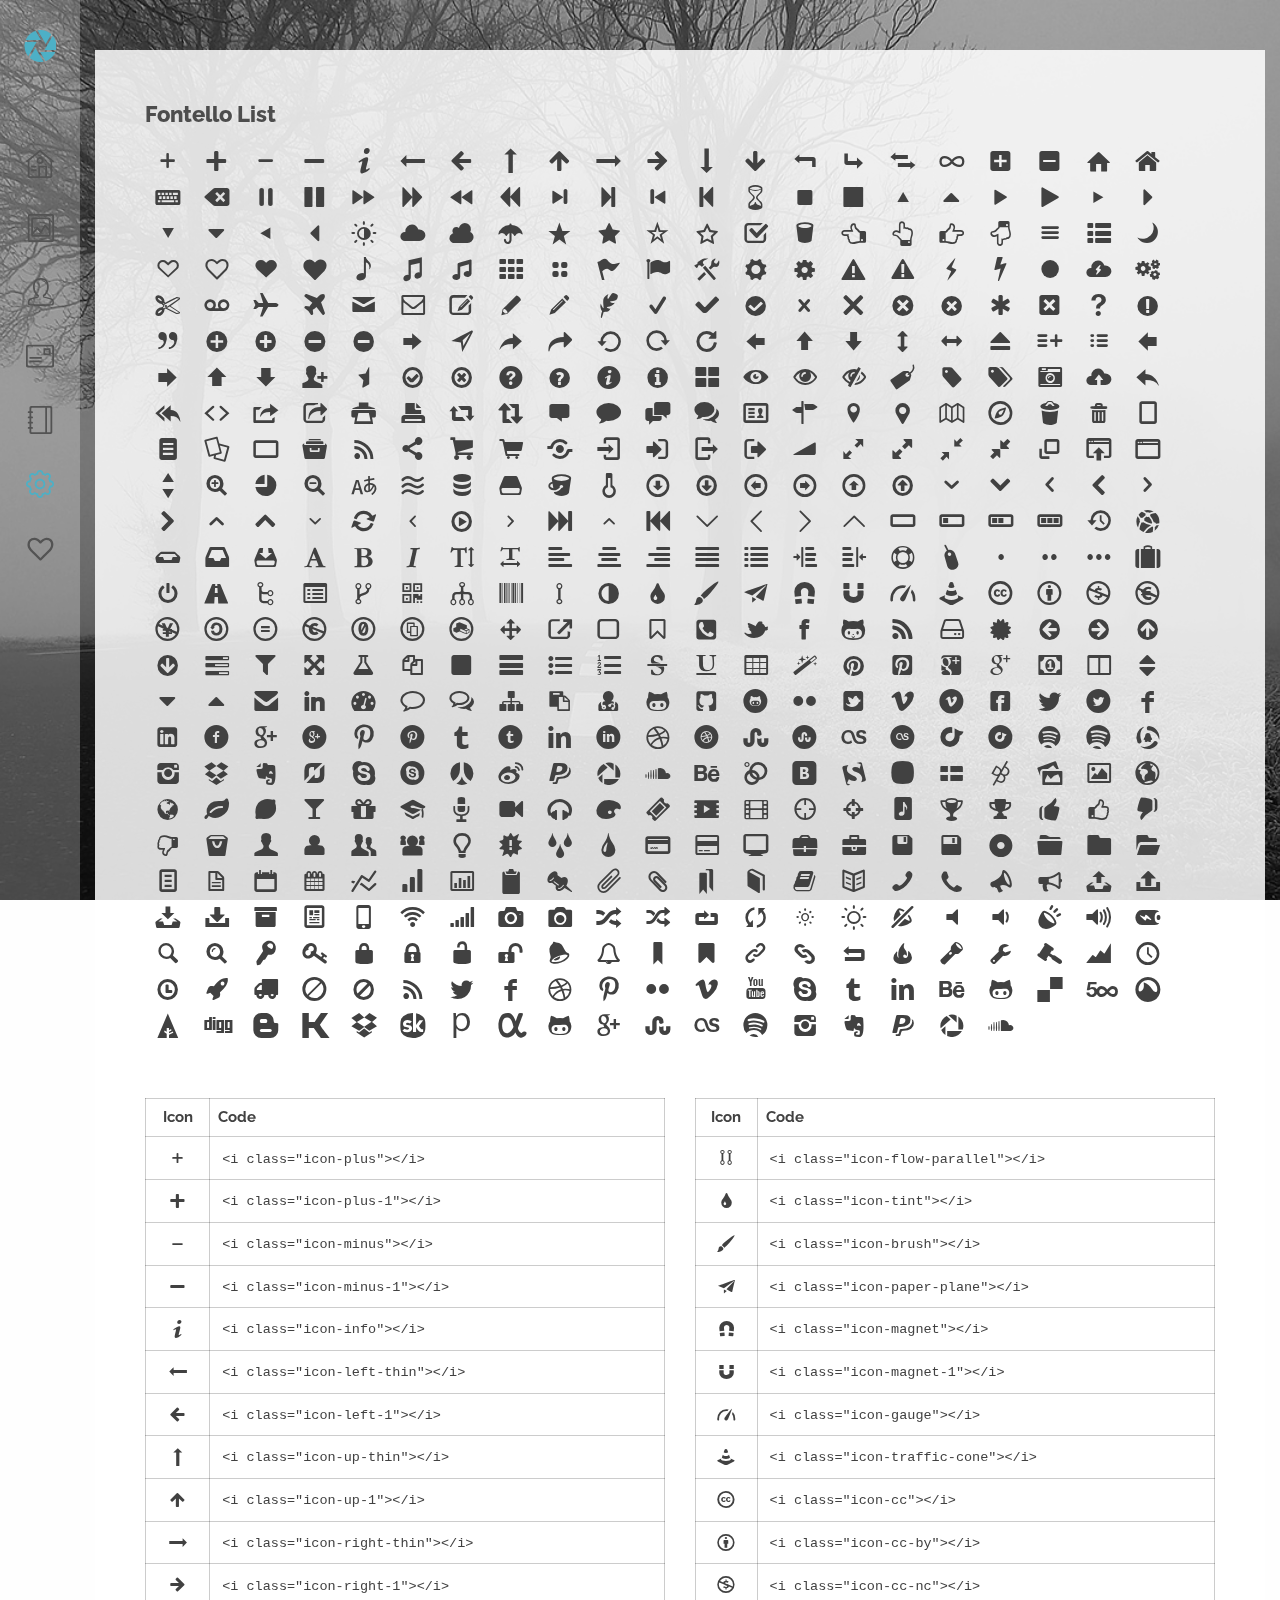
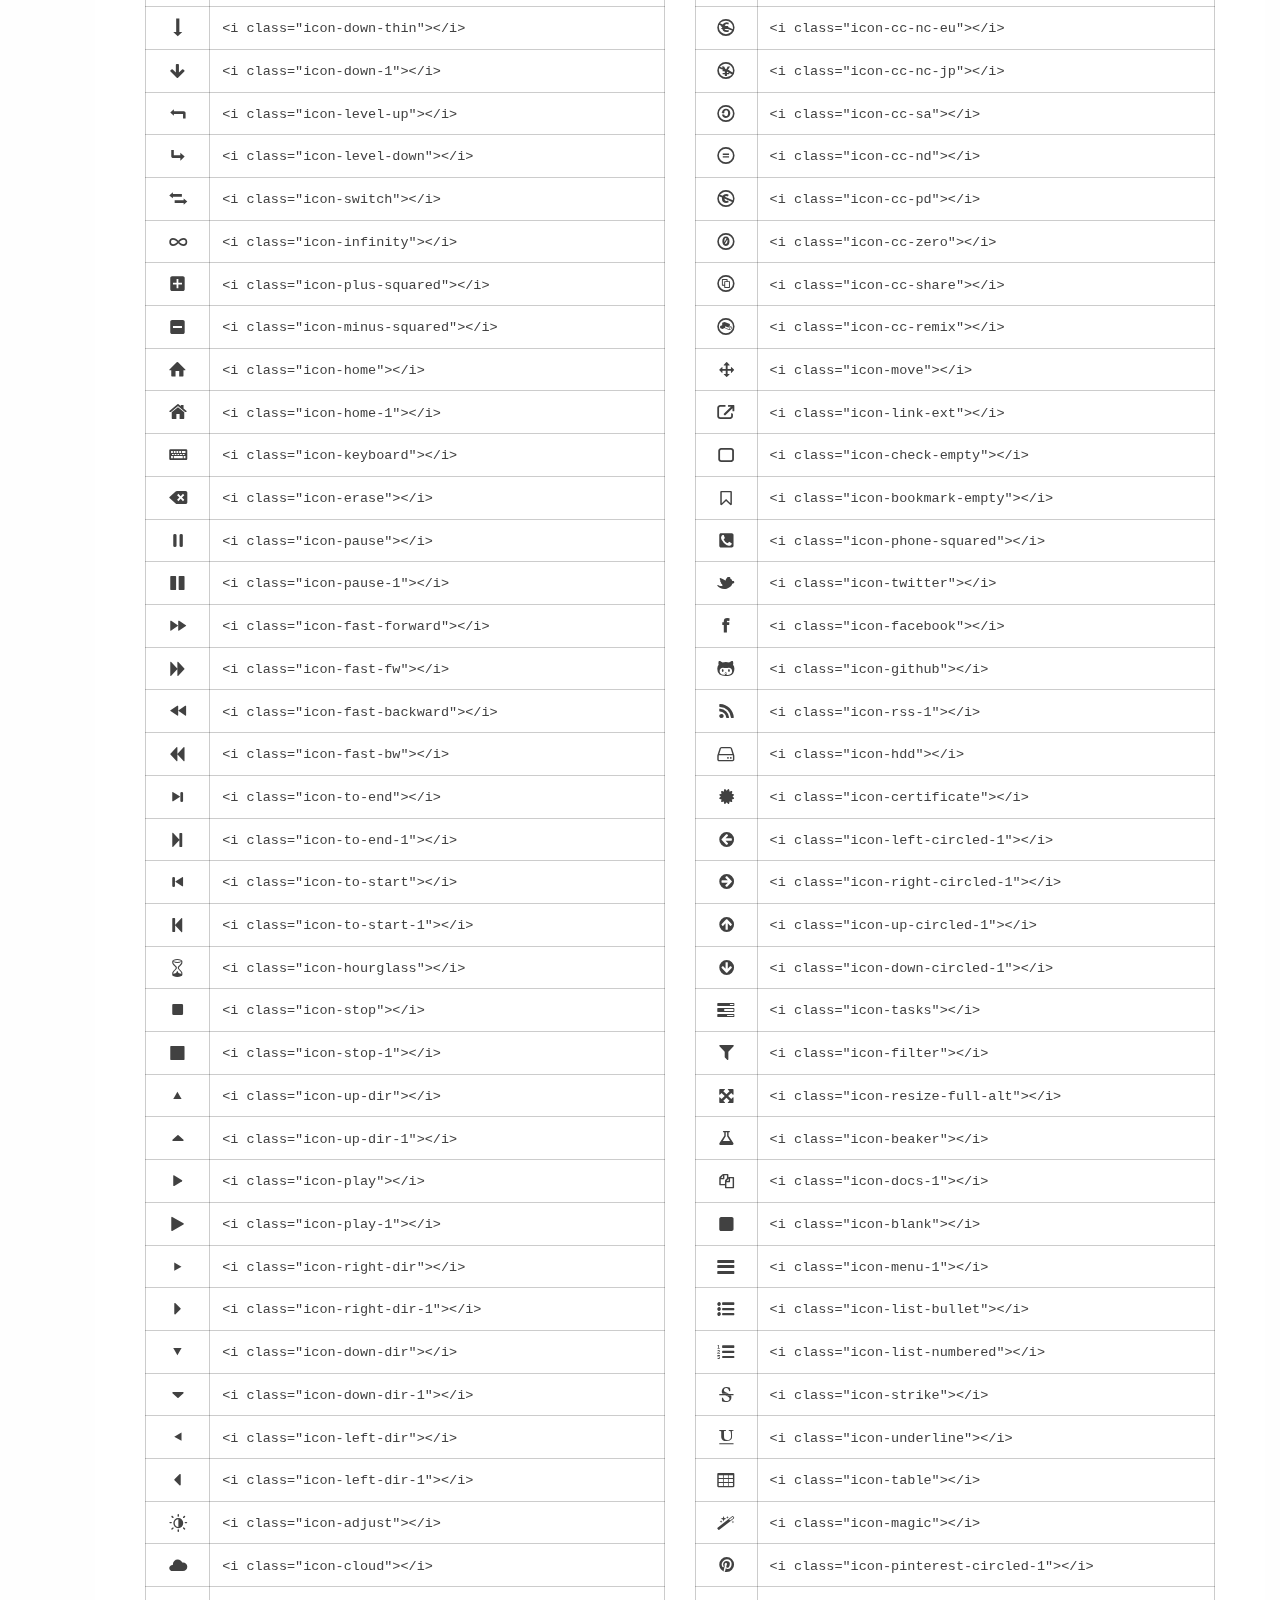
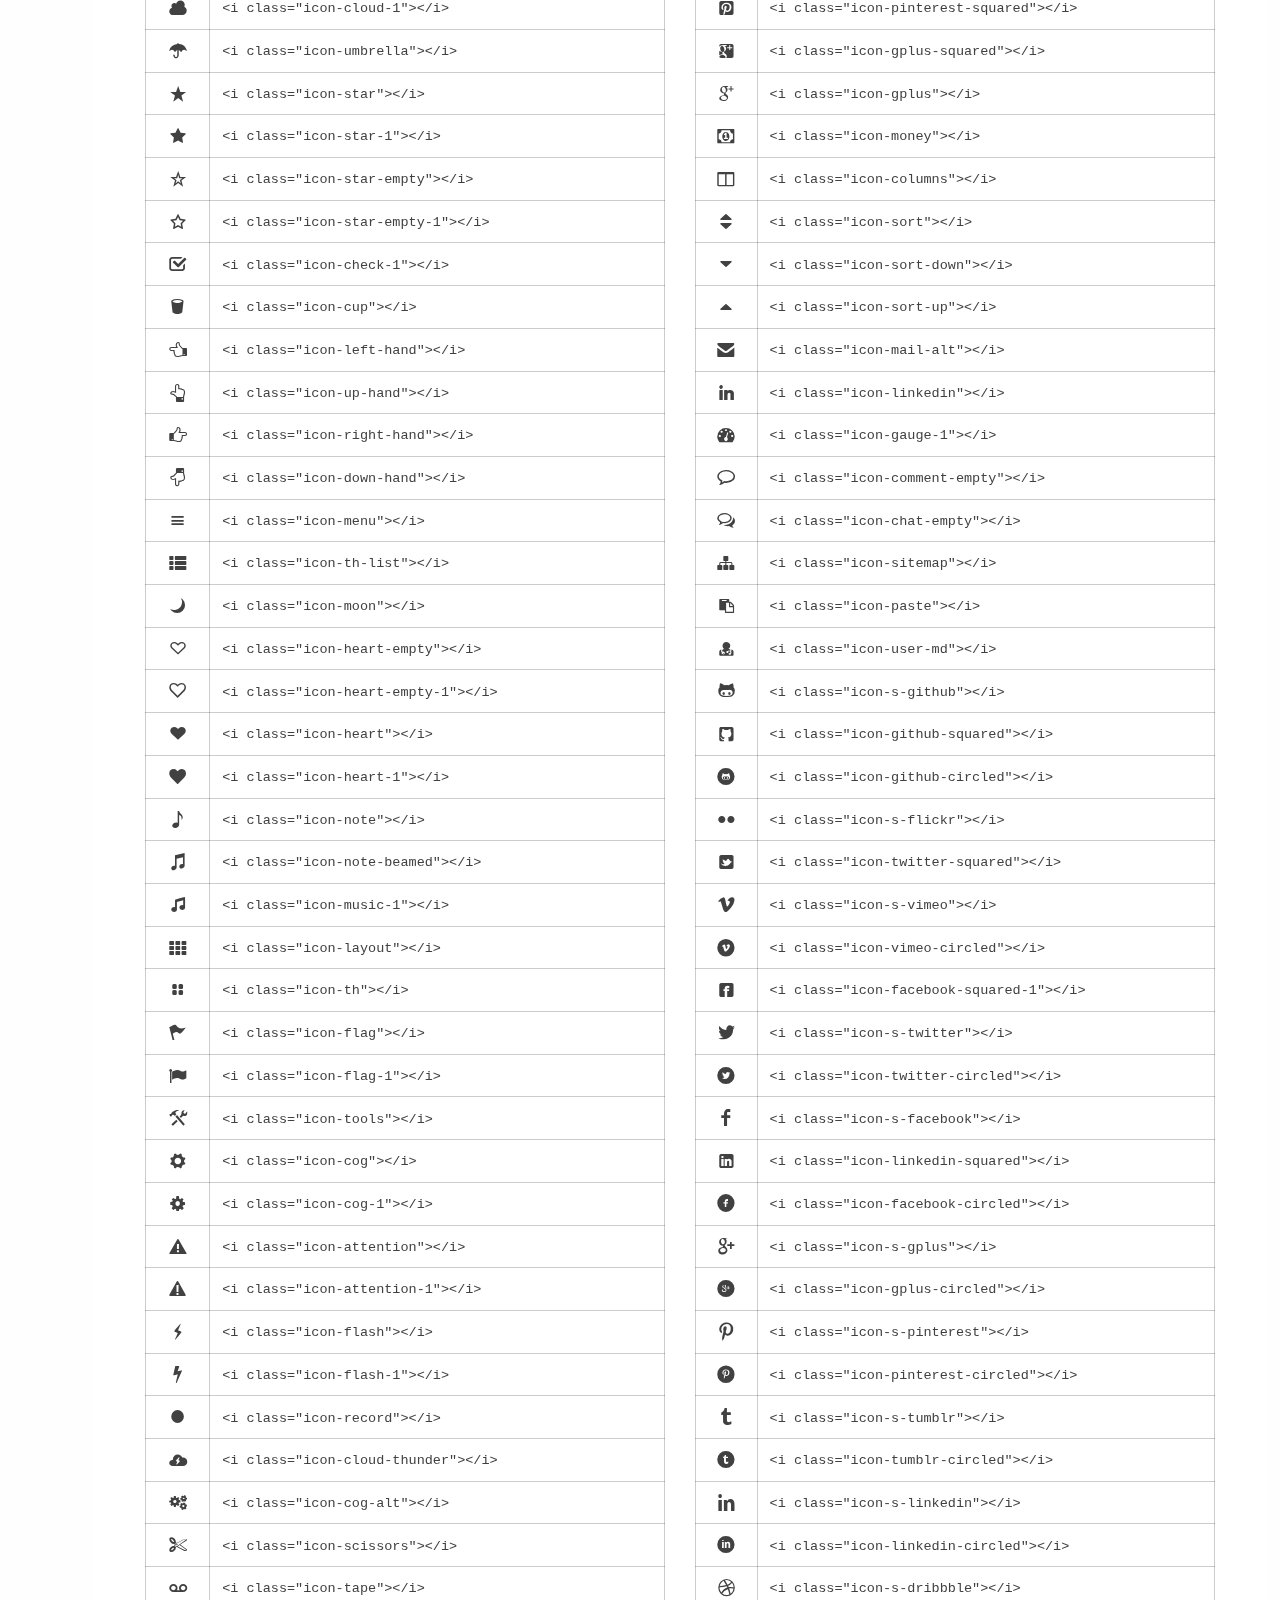
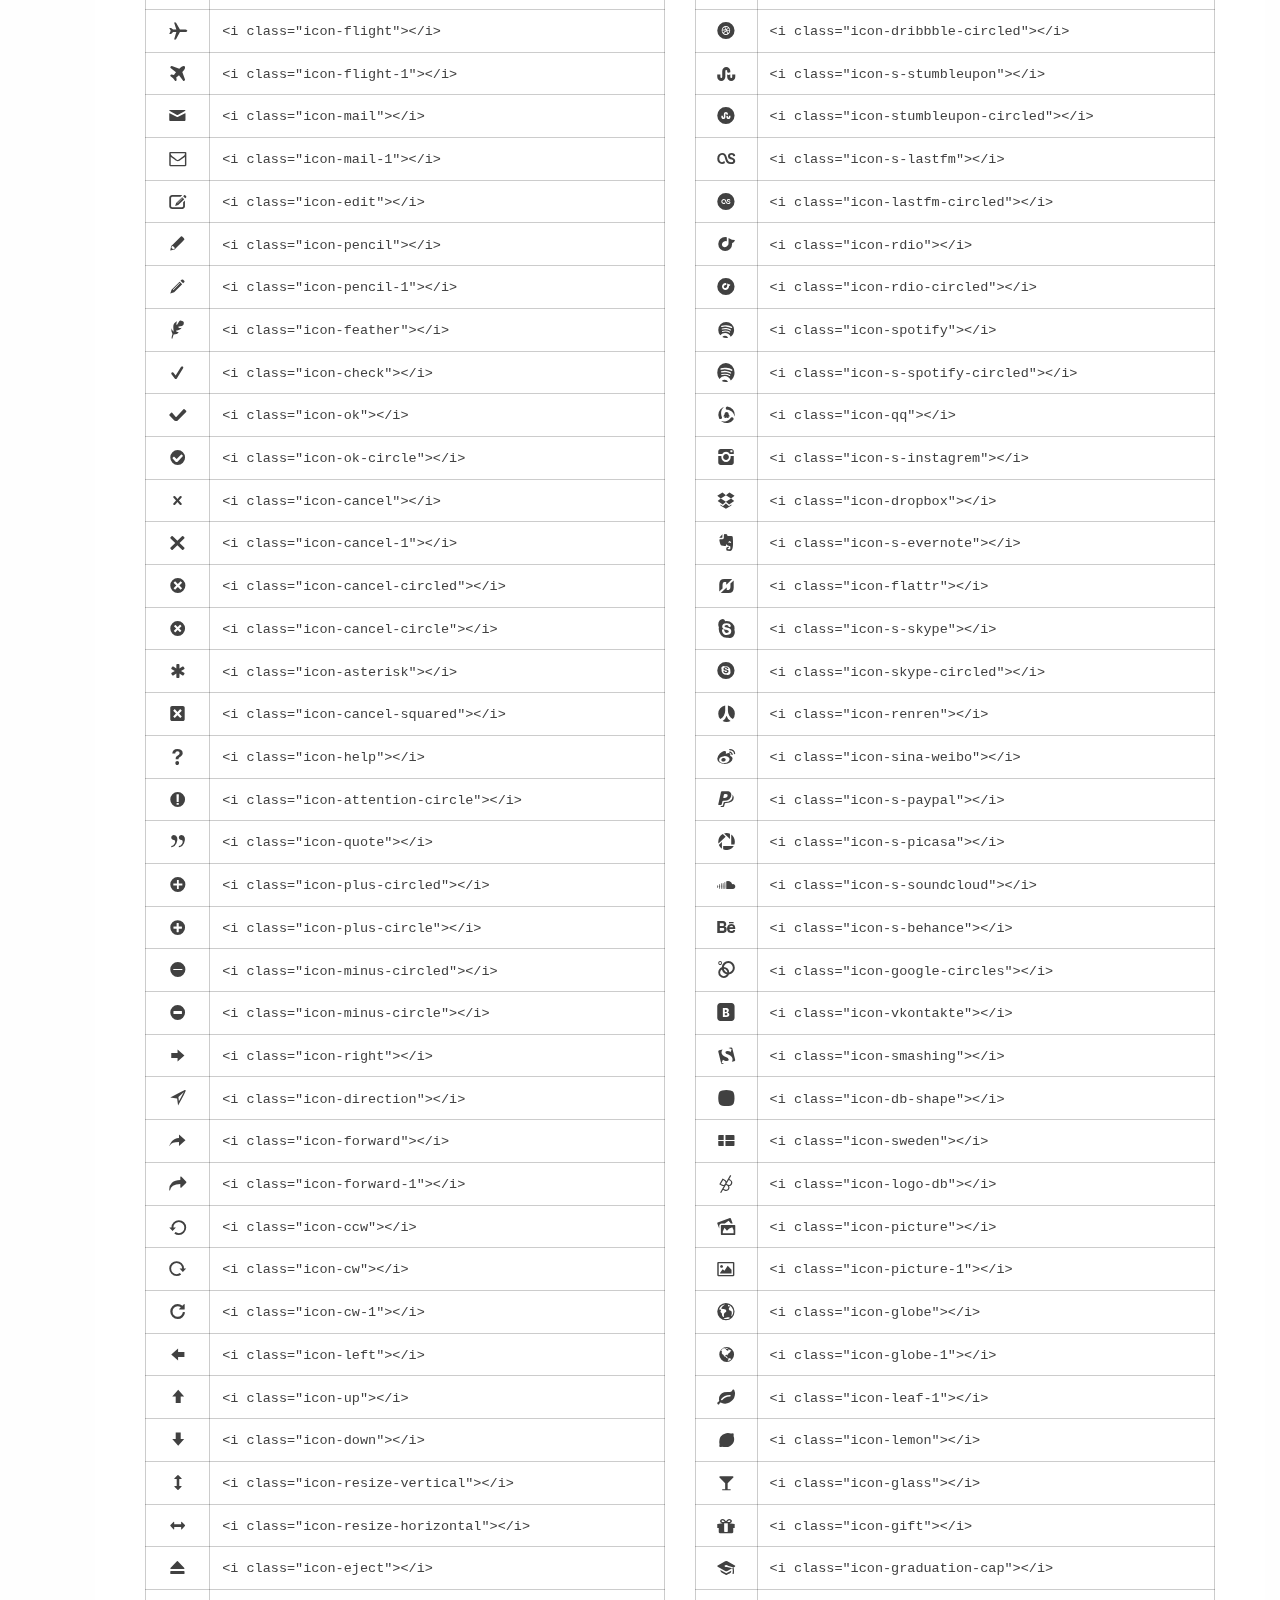
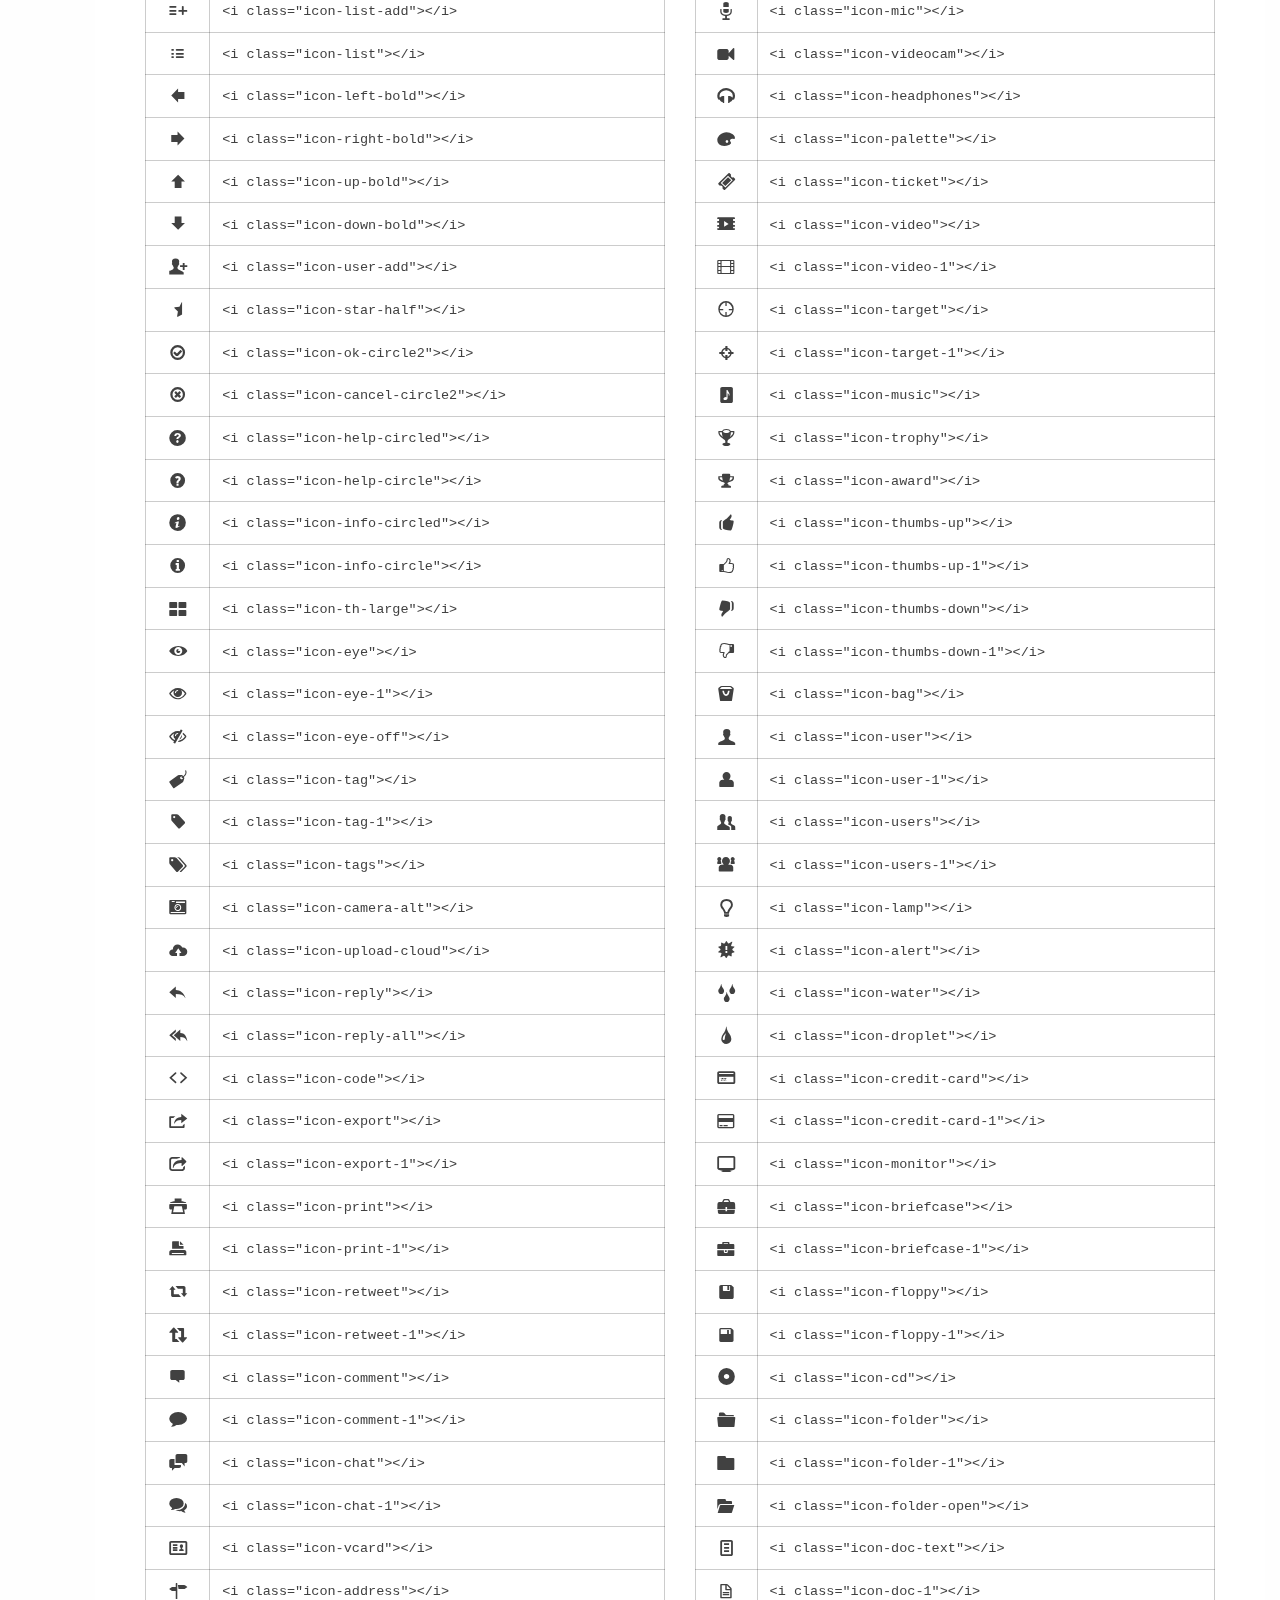
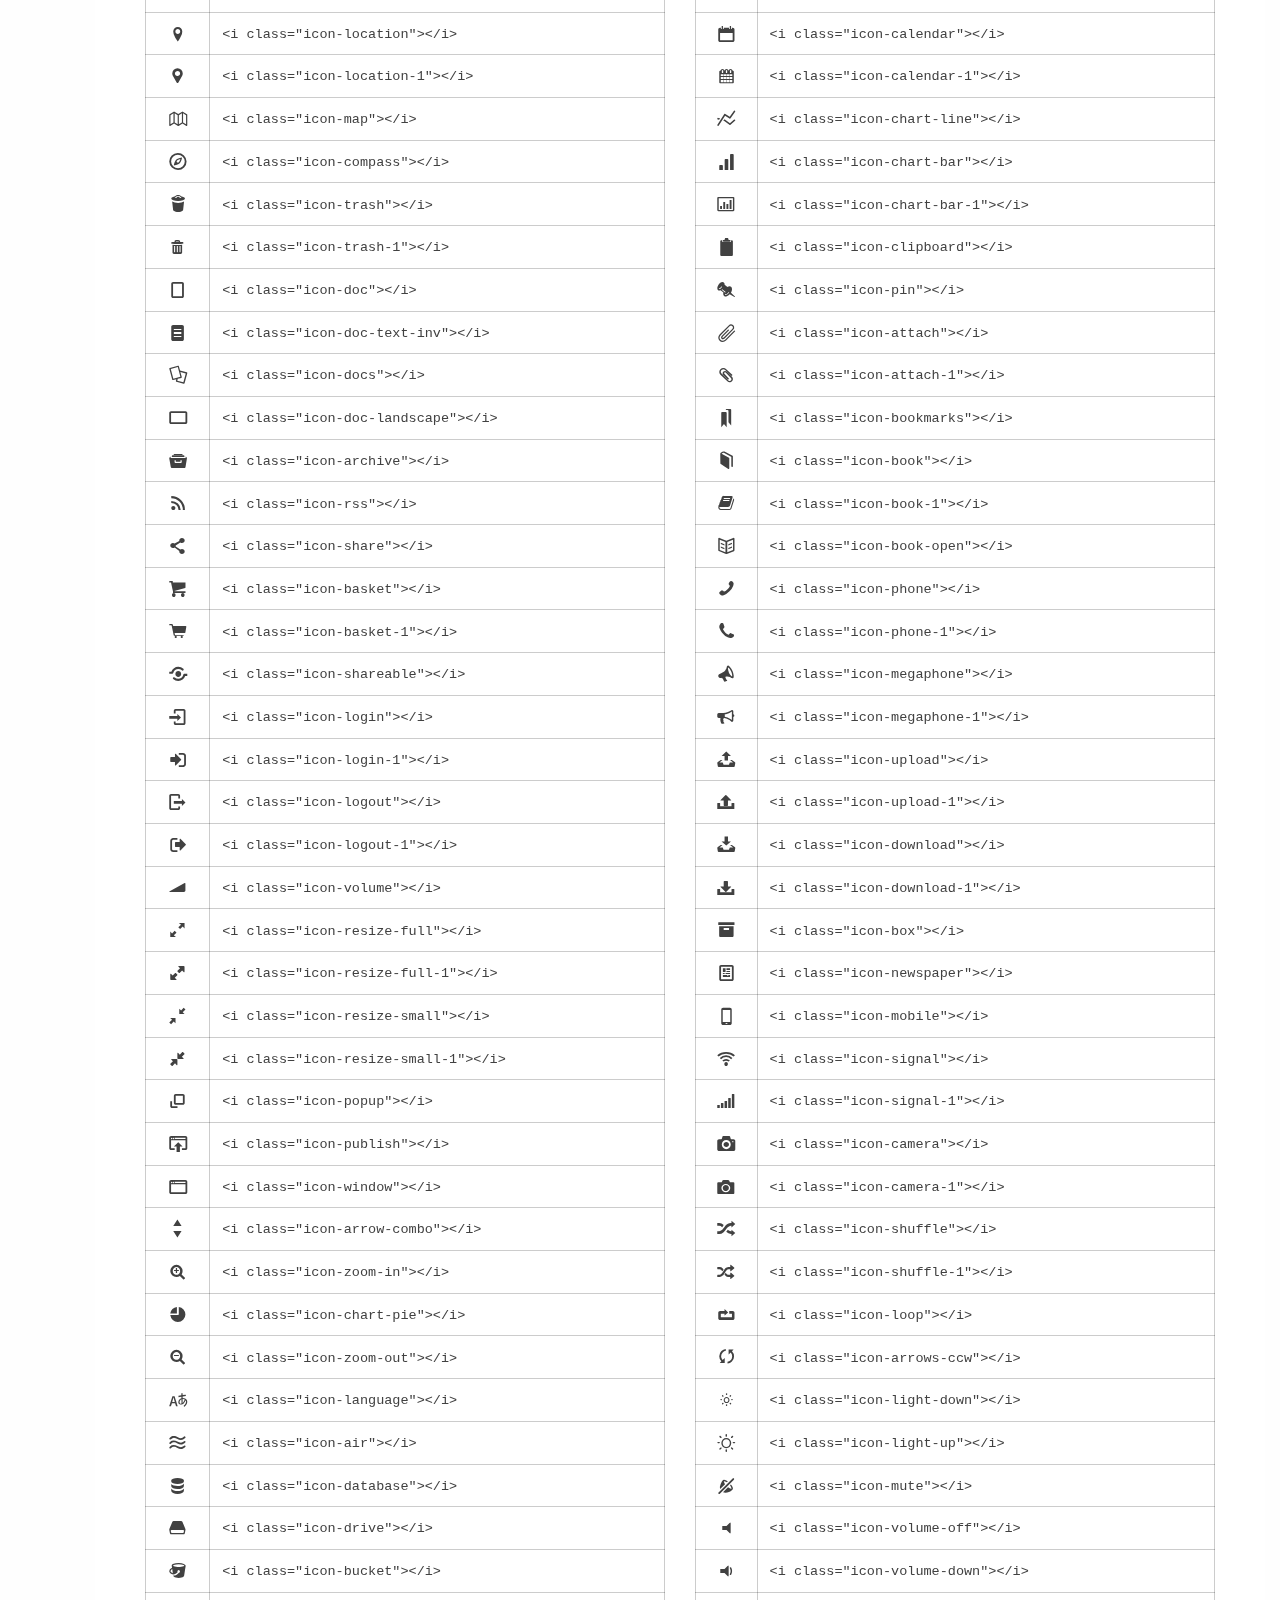
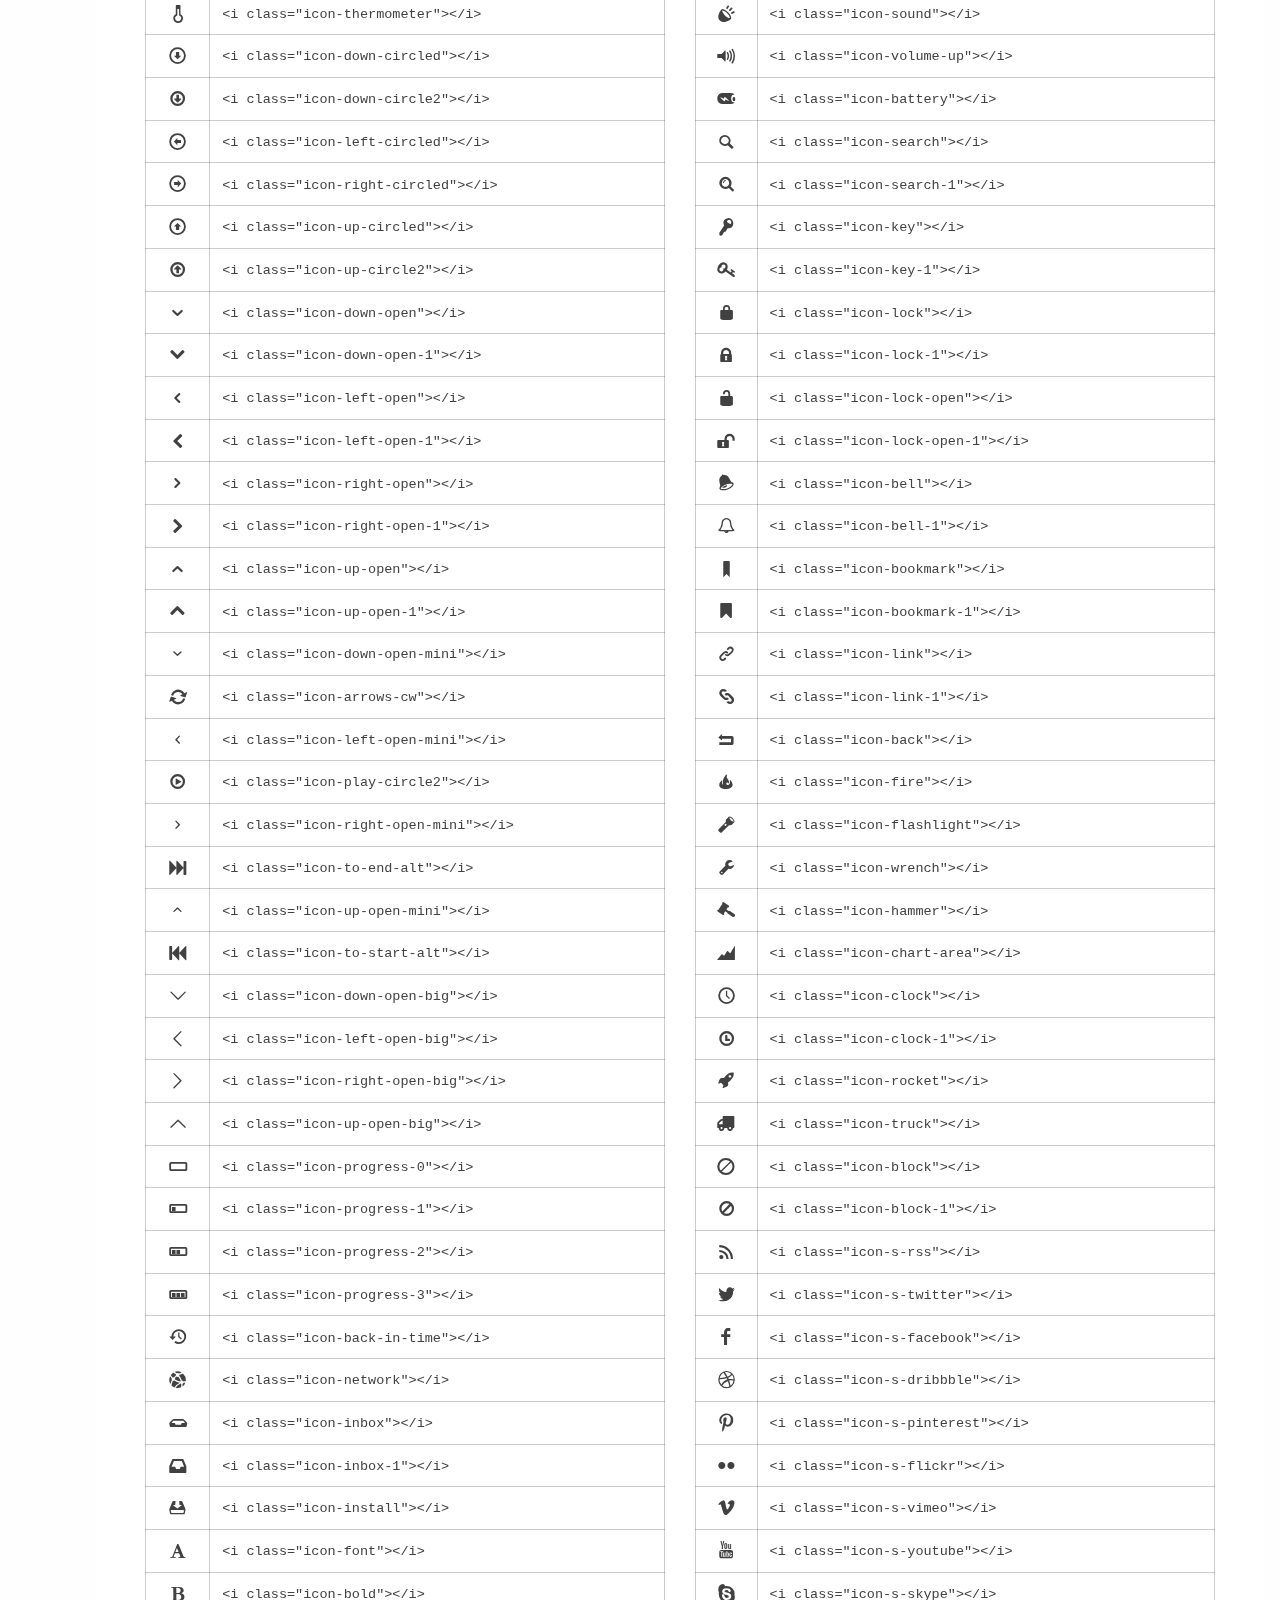
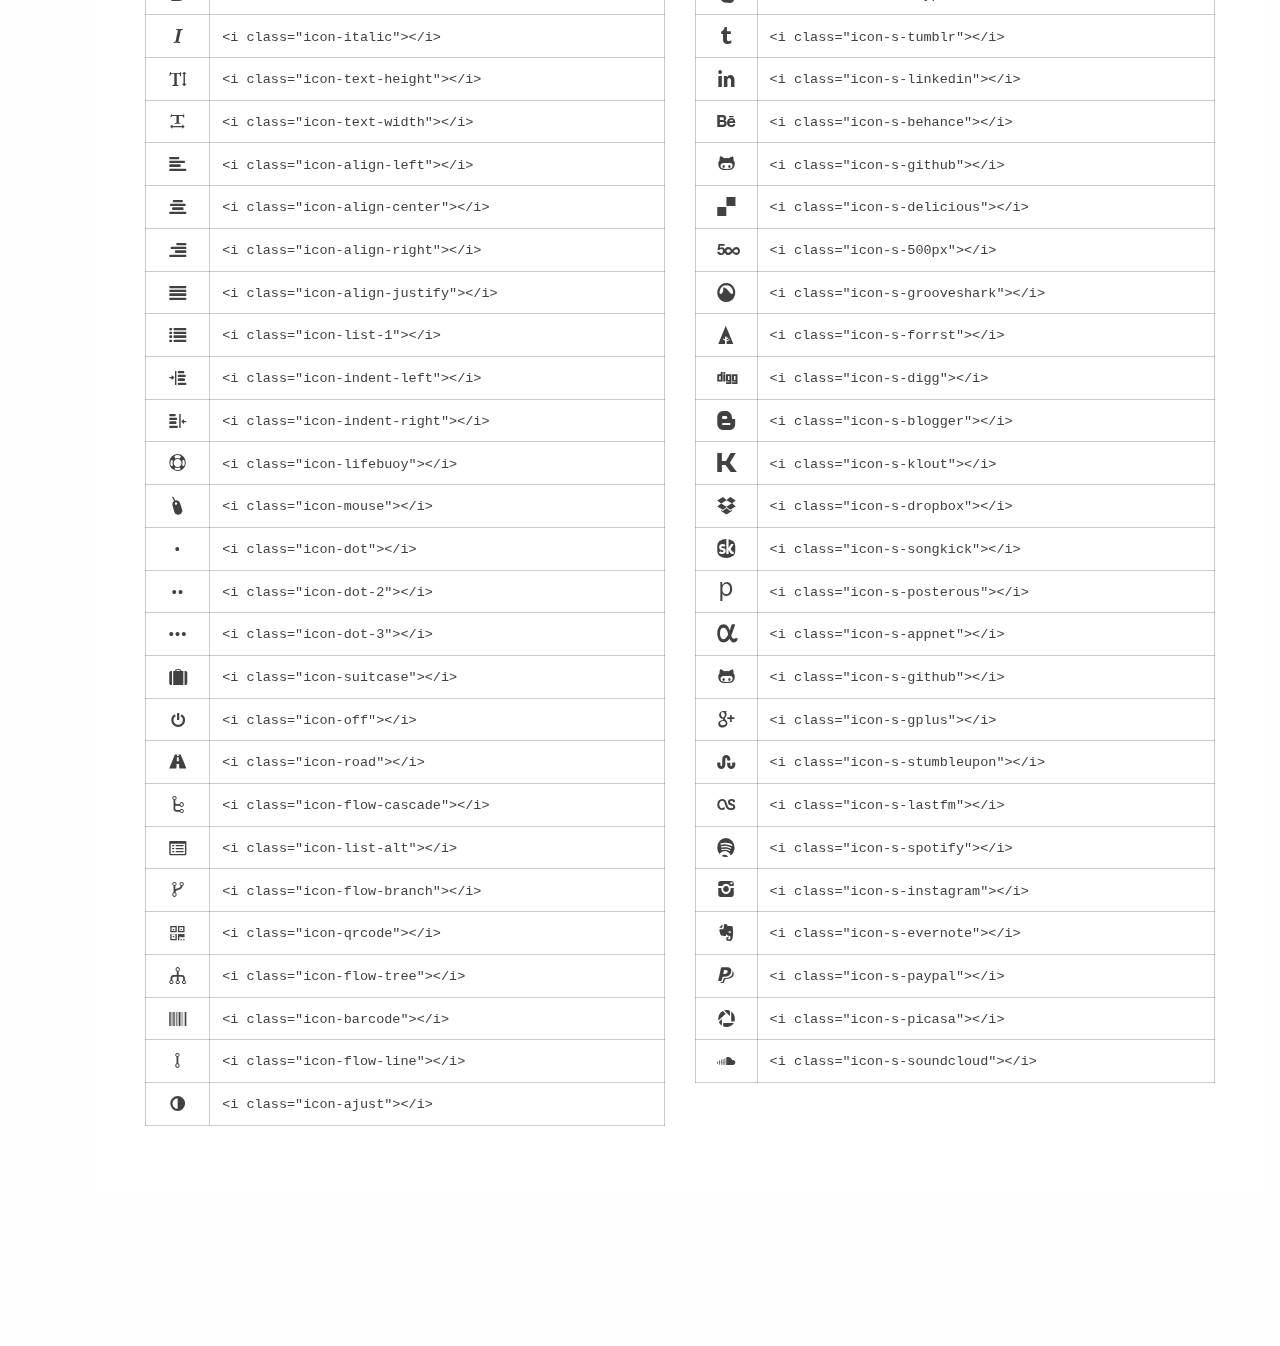
<file: icon-fontello.html>
<!DOCTYPE html>
<html lang="en">
<head>
<meta charset="utf-8">
<meta name="viewport" content="width=device-width, initial-scale=1.0">
<meta name="description" content="">
<meta name="author" content="">
<link rel="shortcut icon" href="style/images/favicon.png">
<title>Lumos</title>
<!-- Bootstrap core CSS -->
<link href="style/css/bootstrap.min.css" rel="stylesheet">
<link href="style/css/plugins.css" rel="stylesheet">
<link href="style/css/prettify.css" rel="stylesheet">
<link href="style.css" rel="stylesheet">
<link href="style/css/color/aqua.css" rel="stylesheet">
<link href='http://fonts.googleapis.com/css?family=Raleway:400,800,700,600,500,300' rel='stylesheet' type='text/css'>
<link href='http://fonts.googleapis.com/css?family=Libre+Baskerville:400,400italic' rel='stylesheet' type='text/css'>
<link href="style/type/fontello.css" rel="stylesheet">
<link href="style/type/budicons.css" rel="stylesheet">
<!-- HTML5 shim and Respond.js IE8 support of HTML5 elements and media queries -->
<!--[if lt IE 9]>
      <script src="style/js/html5shiv.js"></script>
      <script src="https://oss.maxcdn.com/libs/respond.js/1.3.0/respond.min.js"></script>
      <![endif]-->
</head>
<body class="full-layout">
<div id="preloader"><div id="status"><div class="spinner"></div></div></div>
<div class="body-wrapper">
  <nav class="navbar navbar-default" role="navigation">
    <div class="navbar-header"> <a class="btn responsive-menu" data-toggle="collapse" data-target=".navbar-collapse"><i></i></a>
      <div class="navbar-brand text-center"> <a href="index.html"><img src="style/images/logo.png" alt="" data-src="style/images/logo.png" data-ret="style/images/logo@2x.png" class="retina" /></a> </div>
      <!-- /.navbar-brand --> 
    </div>
    <!-- /.navbar-header -->
    <div class="collapse navbar-collapse">
      <ul class="nav navbar-nav">
        <li><a href="./#home" class="hint--right" data-hint="Home"><i class="budicon-home-1"></i><span>Home</span></a></li>
        <li><a href="./#portfolio" class="hint--right" data-hint="Portfolio"><i class="budicon-image"></i><span>Portfolio</span></a></li>
        <li><a href="./#about" class="hint--right" data-hint="About"><i class="budicon-author"></i><span>About</span></a></li>
        <li><a href="./#contact" class="hint--right" data-hint="Contact"><i class="budicon-profile"></i><span>Contact</span></a></li>
        <li><a href="./blog.html" class="hint--right" data-hint="Blog"><i class="budicon-book-1"></i><span>Blog</span></a></li>
        <li class="current"><a href="./elements.html" class="hint--right" data-hint="Elements"><i class="budicon-setting"></i><span>Elements</span></a></li>
        <li><a href="#elsewhere" class="hint--right fancybox-inline" data-hint="Elsewhere" data-fancybox-width="325" data-fancybox-height="220"><i class="icon-heart-empty-1"></i><span>Elsewhere</span></a></li>
      </ul>
      <!-- /.navbar-nav --> 
    </div>
    <!-- /.navbar-collapse -->
    <div id="elsewhere" style="display:none;">
      <h1>Me, Elsewhere</h1>
      <div class="divide20"></div>
      <ul class="social">
        <li><a href="#"><i class="icon-s-twitter"></i></a></li>
        <li><a href="#"><i class="icon-s-facebook"></i></a></li>
        <li><a href="#"><i class="icon-s-instagram"></i></a></li>
        <li><a href="#"><i class="icon-s-flickr"></i></a></li>
        <li><a href="#"><i class="icon-s-pinterest"></i></a></li>
        <li><a href="#"><i class="icon-s-linkedin"></i></a></li>
      </ul>
    </div>
    <!-- /#elsewhere --> 
  </nav>
  <!-- /.navbar -->
  
  <div class="page">
  <div class="container">
    <section>
    <div class="box">
	    <h3 class="section-title">Fontello List</h3>
	    <ul class="font-icons">
      <li><i class="icon-plus"></i></li>
      <li><i class="icon-plus-1"></i></li>
      <li><i class="icon-minus"></i></li>
      <li><i class="icon-minus-1"></i></li>
      <li><i class="icon-info"></i></li>
      <li><i class="icon-left-thin"></i></li>
      <li><i class="icon-left-1"></i></li>
      <li><i class="icon-up-thin"></i></li>
      <li><i class="icon-up-1"></i></li>
      <li><i class="icon-right-thin"></i></li>
      <li><i class="icon-right-1"></i></li>
      <li><i class="icon-down-thin"></i></li>
      <li><i class="icon-down-1"></i></li>
      <li><i class="icon-level-up"></i></li>
      <li><i class="icon-level-down"></i></li>
      <li><i class="icon-switch"></i></li>
      <li><i class="icon-infinity"></i></li>
      <li><i class="icon-plus-squared"></i></li>
      <li><i class="icon-minus-squared"></i></li>
      <li><i class="icon-home"></i></li>
      <li><i class="icon-home-1"></i></li>
      <li><i class="icon-keyboard"></i></li>
      <li><i class="icon-erase"></i></li>
      <li><i class="icon-pause"></i></li>
      <li><i class="icon-pause-1"></i></li>
      <li><i class="icon-fast-forward"></i></li>
      <li><i class="icon-fast-fw"></i></li>
      <li><i class="icon-fast-backward"></i></li>
      <li><i class="icon-fast-bw"></i></li>
      <li><i class="icon-to-end"></i></li>
      <li><i class="icon-to-end-1"></i></li>
      <li><i class="icon-to-start"></i></li>
      <li><i class="icon-to-start-1"></i></li>
      <li><i class="icon-hourglass"></i></li>
      <li><i class="icon-stop"></i></li>
      <li><i class="icon-stop-1"></i></li>
      <li><i class="icon-up-dir"></i></li>
      <li><i class="icon-up-dir-1"></i></li>
      <li><i class="icon-play"></i></li>
      <li><i class="icon-play-1"></i></li>
      <li><i class="icon-right-dir"></i></li>
      <li><i class="icon-right-dir-1"></i></li>
      <li><i class="icon-down-dir"></i></li>
      <li><i class="icon-down-dir-1"></i></li>
      <li><i class="icon-left-dir"></i></li>
      <li><i class="icon-left-dir-1"></i></li>
      <li><i class="icon-adjust"></i></li>
      <li><i class="icon-cloud"></i></li>
      <li><i class="icon-cloud-1"></i></li>
      <li><i class="icon-umbrella"></i></li>
      <li><i class="icon-star"></i></li>
      <li><i class="icon-star-1"></i></li>
      <li><i class="icon-star-empty"></i></li>
      <li><i class="icon-star-empty-1"></i></li>
      <li><i class="icon-check-1"></i></li>
      <li><i class="icon-cup"></i></li>
      <li><i class="icon-left-hand"></i></li>
      <li><i class="icon-up-hand"></i></li>
      <li><i class="icon-right-hand"></i></li>
      <li><i class="icon-down-hand"></i></li>
      <li><i class="icon-menu"></i></li>
      <li><i class="icon-th-list"></i></li>
      <li><i class="icon-moon"></i></li>
      <li><i class="icon-heart-empty"></i></li>
      <li><i class="icon-heart-empty-1"></i></li>
      <li><i class="icon-heart"></i></li>
      <li><i class="icon-heart-1"></i></li>
      <li><i class="icon-note"></i></li>
      <li><i class="icon-note-beamed"></i></li>
      <li><i class="icon-music-1"></i></li>
      <li><i class="icon-layout"></i></li>
      <li><i class="icon-th"></i></li>
      <li><i class="icon-flag"></i></li>
      <li><i class="icon-flag-1"></i></li>
      <li><i class="icon-tools"></i></li>
      <li><i class="icon-cog"></i></li>
      <li><i class="icon-cog-1"></i></li>
      <li><i class="icon-attention"></i></li>
      <li><i class="icon-attention-1"></i></li>
      <li><i class="icon-flash"></i></li>
      <li><i class="icon-flash-1"></i></li>
      <li><i class="icon-record"></i></li>
      <li><i class="icon-cloud-thunder"></i></li>
      <li><i class="icon-cog-alt"></i></li>
      <li><i class="icon-scissors"></i></li>
      <li><i class="icon-tape"></i></li>
      <li><i class="icon-flight"></i></li>
      <li><i class="icon-flight-1"></i></li>
      <li><i class="icon-mail"></i></li>
      <li><i class="icon-mail-1"></i></li>
      <li><i class="icon-edit"></i></li>
      <li><i class="icon-pencil"></i></li>
      <li><i class="icon-pencil-1"></i></li>
      <li><i class="icon-feather"></i></li>
      <li><i class="icon-check"></i></li>
      <li><i class="icon-ok"></i></li>
      <li><i class="icon-ok-circle"></i></li>
      <li><i class="icon-cancel"></i></li>
      <li><i class="icon-cancel-1"></i></li>
      <li><i class="icon-cancel-circled"></i></li>
      <li><i class="icon-cancel-circle"></i></li>
      <li><i class="icon-asterisk"></i></li>
      <li><i class="icon-cancel-squared"></i></li>
      <li><i class="icon-help"></i></li>
      <li><i class="icon-attention-circle"></i></li>
      <li><i class="icon-quote"></i></li>
      <li><i class="icon-plus-circled"></i></li>
      <li><i class="icon-plus-circle"></i></li>
      <li><i class="icon-minus-circled"></i></li>
      <li><i class="icon-minus-circle"></i></li>
      <li><i class="icon-right"></i></li>
      <li><i class="icon-direction"></i></li>
      <li><i class="icon-forward"></i></li>
      <li><i class="icon-forward-1"></i></li>
      <li><i class="icon-ccw"></i></li>
      <li><i class="icon-cw"></i></li>
      <li><i class="icon-cw-1"></i></li>
      <li><i class="icon-left"></i></li>
      <li><i class="icon-up"></i></li>
      <li><i class="icon-down"></i></li>
      <li><i class="icon-resize-vertical"></i></li>
      <li><i class="icon-resize-horizontal"></i></li>
      <li><i class="icon-eject"></i></li>
      <li><i class="icon-list-add"></i></li>
      <li><i class="icon-list"></i></li>
      <li><i class="icon-left-bold"></i></li>
      <li><i class="icon-right-bold"></i></li>
      <li><i class="icon-up-bold"></i></li>
      <li><i class="icon-down-bold"></i></li>
      <li><i class="icon-user-add"></i></li>
      <li><i class="icon-star-half"></i></li>
      <li><i class="icon-ok-circle2"></i></li>
      <li><i class="icon-cancel-circle2"></i></li>
      <li><i class="icon-help-circled"></i></li>
      <li><i class="icon-help-circle"></i></li>
      <li><i class="icon-info-circled"></i></li>
      <li><i class="icon-info-circle"></i></li>
      <li><i class="icon-th-large"></i></li>
      <li><i class="icon-eye"></i></li>
      <li><i class="icon-eye-1"></i></li>
      <li><i class="icon-eye-off"></i></li>
      <li><i class="icon-tag"></i></li>
      <li><i class="icon-tag-1"></i></li>
      <li><i class="icon-tags"></i></li>
      <li><i class="icon-camera-alt"></i></li>
      <li><i class="icon-upload-cloud"></i></li>
      <li><i class="icon-reply"></i></li>
      <li><i class="icon-reply-all"></i></li>
      <li><i class="icon-code"></i></li>
      <li><i class="icon-export"></i></li>
      <li><i class="icon-export-1"></i></li>
      <li><i class="icon-print"></i></li>
      <li><i class="icon-print-1"></i></li>
      <li><i class="icon-retweet"></i></li>
      <li><i class="icon-retweet-1"></i></li>
      <li><i class="icon-comment"></i></li>
      <li><i class="icon-comment-1"></i></li>
      <li><i class="icon-chat"></i></li>
      <li><i class="icon-chat-1"></i></li>
      <li><i class="icon-vcard"></i></li>
      <li><i class="icon-address"></i></li>
      <li><i class="icon-location"></i></li>
      <li><i class="icon-location-1"></i></li>
      <li><i class="icon-map"></i></li>
      <li><i class="icon-compass"></i></li>
      <li><i class="icon-trash"></i></li>
      <li><i class="icon-trash-1"></i></li>
      <li><i class="icon-doc"></i></li>
      <li><i class="icon-doc-text-inv"></i></li>
      <li><i class="icon-docs"></i></li>
      <li><i class="icon-doc-landscape"></i></li>
      <li><i class="icon-archive"></i></li>
      <li><i class="icon-rss"></i></li>
      <li><i class="icon-share"></i></li>
      <li><i class="icon-basket"></i></li>
      <li><i class="icon-basket-1"></i></li>
      <li><i class="icon-shareable"></i></li>
      <li><i class="icon-login"></i></li>
      <li><i class="icon-login-1"></i></li>
      <li><i class="icon-logout"></i></li>
      <li><i class="icon-logout-1"></i></li>
      <li><i class="icon-volume"></i></li>
      <li><i class="icon-resize-full"></i></li>
      <li><i class="icon-resize-full-1"></i></li>
      <li><i class="icon-resize-small"></i></li>
      <li><i class="icon-resize-small-1"></i></li>
      <li><i class="icon-popup"></i></li>
      <li><i class="icon-publish"></i></li>
      <li><i class="icon-window"></i></li>
      <li><i class="icon-arrow-combo"></i></li>
      <li><i class="icon-zoom-in"></i></li>
      <li><i class="icon-chart-pie"></i></li>
      <li><i class="icon-zoom-out"></i></li>
      <li><i class="icon-language"></i></li>
      <li><i class="icon-air"></i></li>
      <li><i class="icon-database"></i></li>
      <li><i class="icon-drive"></i></li>
      <li><i class="icon-bucket"></i></li>
      <li><i class="icon-thermometer"></i></li>
      <li><i class="icon-down-circled"></i></li>
      <li><i class="icon-down-circle2"></i></li>
      <li><i class="icon-left-circled"></i></li>
      <li><i class="icon-right-circled"></i></li>
      <li><i class="icon-up-circled"></i></li>
      <li><i class="icon-up-circle2"></i></li>
      <li><i class="icon-down-open"></i></li>
      <li><i class="icon-down-open-1"></i></li>
      <li><i class="icon-left-open"></i></li>
      <li><i class="icon-left-open-1"></i></li>
      <li><i class="icon-right-open"></i></li>
      <li><i class="icon-right-open-1"></i></li>
      <li><i class="icon-up-open"></i></li>
      <li><i class="icon-up-open-1"></i></li>
      <li><i class="icon-down-open-mini"></i></li>
      <li><i class="icon-arrows-cw"></i></li>
      <li><i class="icon-left-open-mini"></i></li>
      <li><i class="icon-play-circle2"></i></li>
      <li><i class="icon-right-open-mini"></i></li>
      <li><i class="icon-to-end-alt"></i></li>
      <li><i class="icon-up-open-mini"></i></li>
      <li><i class="icon-to-start-alt"></i></li>
      <li><i class="icon-down-open-big"></i></li>
      <li><i class="icon-left-open-big"></i></li>
      <li><i class="icon-right-open-big"></i></li>
      <li><i class="icon-up-open-big"></i></li>
      <li><i class="icon-progress-0"></i></li>
      <li><i class="icon-progress-1"></i></li>
      <li><i class="icon-progress-2"></i></li>
      <li><i class="icon-progress-3"></i></li>
      <li><i class="icon-back-in-time"></i></li>
      <li><i class="icon-network"></i></li>
      <li><i class="icon-inbox"></i></li>
      <li><i class="icon-inbox-1"></i></li>
      <li><i class="icon-install"></i></li>
      <li><i class="icon-font"></i></li>
      <li><i class="icon-bold"></i></li>
      <li><i class="icon-italic"></i></li>
      <li><i class="icon-text-height"></i></li>
      <li><i class="icon-text-width"></i></li>
      <li><i class="icon-align-left"></i></li>
      <li><i class="icon-align-center"></i></li>
      <li><i class="icon-align-right"></i></li>
      <li><i class="icon-align-justify"></i></li>
      <li><i class="icon-list-1"></i></li>
      <li><i class="icon-indent-left"></i></li>
      <li><i class="icon-indent-right"></i></li>
      <li><i class="icon-lifebuoy"></i></li>
      <li><i class="icon-mouse"></i></li>
      <li><i class="icon-dot"></i></li>
      <li><i class="icon-dot-2"></i></li>
      <li><i class="icon-dot-3"></i></li>
      <li><i class="icon-suitcase"></i></li>
      <li><i class="icon-off"></i></li>
      <li><i class="icon-road"></i></li>
      <li><i class="icon-flow-cascade"></i></li>
      <li><i class="icon-list-alt"></i></li>
      <li><i class="icon-flow-branch"></i></li>
      <li><i class="icon-qrcode"></i></li>
      <li><i class="icon-flow-tree"></i></li>
      <li><i class="icon-barcode"></i></li>
      <li><i class="icon-flow-line"></i></li>
      <li><i class="icon-ajust"></i></li>
      <li><i class="icon-tint"></i></li>
      <li><i class="icon-brush"></i></li>
      <li><i class="icon-paper-plane"></i></li>
      <li><i class="icon-magnet"></i></li>
      <li><i class="icon-magnet-1"></i></li>
      <li><i class="icon-gauge"></i></li>
      <li><i class="icon-traffic-cone"></i></li>
      <li><i class="icon-cc"></i></li>
      <li><i class="icon-cc-by"></i></li>
      <li><i class="icon-cc-nc"></i></li>
      <li><i class="icon-cc-nc-eu"></i></li>
      <li><i class="icon-cc-nc-jp"></i></li>
      <li><i class="icon-cc-sa"></i></li>
      <li><i class="icon-cc-nd"></i></li>
      <li><i class="icon-cc-pd"></i></li>
      <li><i class="icon-cc-zero"></i></li>
      <li><i class="icon-cc-share"></i></li>
      <li><i class="icon-cc-remix"></i></li>
      <li><i class="icon-move"></i></li>
      <li><i class="icon-link-ext"></i></li>
      <li><i class="icon-check-empty"></i></li>
      <li><i class="icon-bookmark-empty"></i></li>
      <li><i class="icon-phone-squared"></i></li>
      <li><i class="icon-twitter"></i></li>
      <li><i class="icon-facebook"></i></li>
      <li><i class="icon-github"></i></li>
      <li><i class="icon-rss-1"></i></li>
      <li><i class="icon-hdd"></i></li>
      <li><i class="icon-certificate"></i></li>
      <li><i class="icon-left-circled-1"></i></li>
      <li><i class="icon-right-circled-1"></i></li>
      <li><i class="icon-up-circled-1"></i></li>
      <li><i class="icon-down-circled-1"></i></li>
      <li><i class="icon-tasks"></i></li>
      <li><i class="icon-filter"></i></li>
      <li><i class="icon-resize-full-alt"></i></li>
      <li><i class="icon-beaker"></i></li>
      <li><i class="icon-docs-1"></i></li>
      <li><i class="icon-blank"></i></li>
      <li><i class="icon-menu-1"></i></li>
      <li><i class="icon-list-bullet"></i></li>
      <li><i class="icon-list-numbered"></i></li>
      <li><i class="icon-strike"></i></li>
      <li><i class="icon-underline"></i></li>
      <li><i class="icon-table"></i></li>
      <li><i class="icon-magic"></i></li>
      <li><i class="icon-pinterest-circled-1"></i></li>
      <li><i class="icon-pinterest-squared"></i></li>
      <li><i class="icon-gplus-squared"></i></li>
      <li><i class="icon-gplus"></i></li>
      <li><i class="icon-money"></i></li>
      <li><i class="icon-columns"></i></li>
      <li><i class="icon-sort"></i></li>
      <li><i class="icon-sort-down"></i></li>
      <li><i class="icon-sort-up"></i></li>
      <li><i class="icon-mail-alt"></i></li>
      <li><i class="icon-linkedin"></i></li>
      <li><i class="icon-gauge-1"></i></li>
      <li><i class="icon-comment-empty"></i></li>
      <li><i class="icon-chat-empty"></i></li>
      <li><i class="icon-sitemap"></i></li>
      <li><i class="icon-paste"></i></li>
      <li><i class="icon-user-md"></i></li>
      <li><i class="icon-s-github"></i></li>
      <li><i class="icon-github-squared"></i></li>
      <li><i class="icon-github-circled"></i></li>
      <li><i class="icon-s-flickr"></i></li>
      <li><i class="icon-twitter-squared"></i></li>
      <li><i class="icon-s-vimeo"></i></li>
      <li><i class="icon-vimeo-circled"></i></li>
      <li><i class="icon-facebook-squared-1"></i></li>
      <li><i class="icon-s-twitter"></i></li>
      <li><i class="icon-twitter-circled"></i></li>
      <li><i class="icon-s-facebook"></i></li>
      <li><i class="icon-linkedin-squared"></i></li>
      <li><i class="icon-facebook-circled"></i></li>
      <li><i class="icon-s-gplus"></i></li>
      <li><i class="icon-gplus-circled"></i></li>
      <li><i class="icon-s-pinterest"></i></li>
      <li><i class="icon-pinterest-circled"></i></li>
      <li><i class="icon-s-tumblr"></i></li>
      <li><i class="icon-tumblr-circled"></i></li>
      <li><i class="icon-s-linkedin"></i></li>
      <li><i class="icon-linkedin-circled"></i></li>
      <li><i class="icon-s-dribbble"></i></li>
      <li><i class="icon-dribbble-circled"></i></li>
      <li><i class="icon-s-stumbleupon"></i></li>
      <li><i class="icon-stumbleupon-circled"></i></li>
      <li><i class="icon-s-lastfm"></i></li>
      <li><i class="icon-lastfm-circled"></i></li>
      <li><i class="icon-rdio"></i></li>
      <li><i class="icon-rdio-circled"></i></li>
      <li><i class="icon-spotify"></i></li>
      <li><i class="icon-s-spotify-circled"></i></li>
      <li><i class="icon-qq"></i></li>
      <li><i class="icon-s-instagrem"></i></li>
      <li><i class="icon-dropbox"></i></li>
      <li><i class="icon-s-evernote"></i></li>
      <li><i class="icon-flattr"></i></li>
      <li><i class="icon-s-skype"></i></li>
      <li><i class="icon-skype-circled"></i></li>
      <li><i class="icon-renren"></i></li>
      <li><i class="icon-sina-weibo"></i></li>
      <li><i class="icon-s-paypal"></i></li>
      <li><i class="icon-s-picasa"></i></li>
      <li><i class="icon-s-soundcloud"></i></li>
      <li><i class="icon-s-behance"></i></li>
      <li><i class="icon-google-circles"></i></li>
      <li><i class="icon-vkontakte"></i></li>
      <li><i class="icon-smashing"></i></li>
      <li><i class="icon-db-shape"></i></li>
      <li><i class="icon-sweden"></i></li>
      <li><i class="icon-logo-db"></i></li>
      <li><i class="icon-picture"></i></li>
      <li><i class="icon-picture-1"></i></li>
      <li><i class="icon-globe"></i></li>
      <li><i class="icon-globe-1"></i></li>
      <li><i class="icon-leaf-1"></i></li>
      <li><i class="icon-lemon"></i></li>
      <li><i class="icon-glass"></i></li>
      <li><i class="icon-gift"></i></li>
      <li><i class="icon-graduation-cap"></i></li>
      <li><i class="icon-mic"></i></li>
      <li><i class="icon-videocam"></i></li>
      <li><i class="icon-headphones"></i></li>
      <li><i class="icon-palette"></i></li>
      <li><i class="icon-ticket"></i></li>
      <li><i class="icon-video"></i></li>
      <li><i class="icon-video-1"></i></li>
      <li><i class="icon-target"></i></li>
      <li><i class="icon-target-1"></i></li>
      <li><i class="icon-music"></i></li>
      <li><i class="icon-trophy"></i></li>
      <li><i class="icon-award"></i></li>
      <li><i class="icon-thumbs-up"></i></li>
      <li><i class="icon-thumbs-up-1"></i></li>
      <li><i class="icon-thumbs-down"></i></li>
      <li><i class="icon-thumbs-down-1"></i></li>
      <li><i class="icon-bag"></i></li>
      <li><i class="icon-user"></i></li>
      <li><i class="icon-user-1"></i></li>
      <li><i class="icon-users"></i></li>
      <li><i class="icon-users-1"></i></li>
      <li><i class="icon-lamp"></i></li>
      <li><i class="icon-alert"></i></li>
      <li><i class="icon-water"></i></li>
      <li><i class="icon-droplet"></i></li>
      <li><i class="icon-credit-card"></i></li>
      <li><i class="icon-credit-card-1"></i></li>
      <li><i class="icon-monitor"></i></li>
      <li><i class="icon-briefcase"></i></li>
      <li><i class="icon-briefcase-1"></i></li>
      <li><i class="icon-floppy"></i></li>
      <li><i class="icon-floppy-1"></i></li>
      <li><i class="icon-cd"></i></li>
      <li><i class="icon-folder"></i></li>
      <li><i class="icon-folder-1"></i></li>
      <li><i class="icon-folder-open"></i></li>
      <li><i class="icon-doc-text"></i></li>
      <li><i class="icon-doc-1"></i></li>
      <li><i class="icon-calendar"></i></li>
      <li><i class="icon-calendar-1"></i></li>
      <li><i class="icon-chart-line"></i></li>
      <li><i class="icon-chart-bar"></i></li>
      <li><i class="icon-chart-bar-1"></i></li>
      <li><i class="icon-clipboard"></i></li>
      <li><i class="icon-pin"></i></li>
      <li><i class="icon-attach"></i></li>
      <li><i class="icon-attach-1"></i></li>
      <li><i class="icon-bookmarks"></i></li>
      <li><i class="icon-book"></i></li>
      <li><i class="icon-book-1"></i></li>
      <li><i class="icon-book-open"></i></li>
      <li><i class="icon-phone"></i></li>
      <li><i class="icon-phone-1"></i></li>
      <li><i class="icon-megaphone"></i></li>
      <li><i class="icon-megaphone-1"></i></li>
      <li><i class="icon-upload"></i></li>
      <li><i class="icon-upload-1"></i></li>
      <li><i class="icon-download"></i></li>
      <li><i class="icon-download-1"></i></li>
      <li><i class="icon-box"></i></li>
      <li><i class="icon-newspaper"></i></li>
      <li><i class="icon-mobile"></i></li>
      <li><i class="icon-signal"></i></li>
      <li><i class="icon-signal-1"></i></li>
      <li><i class="icon-camera"></i></li>
      <li><i class="icon-camera-1"></i></li>
      <li><i class="icon-shuffle"></i></li>
      <li><i class="icon-shuffle-1"></i></li>
      <li><i class="icon-loop"></i></li>
      <li><i class="icon-arrows-ccw"></i></li>
      <li><i class="icon-light-down"></i></li>
      <li><i class="icon-light-up"></i></li>
      <li><i class="icon-mute"></i></li>
      <li><i class="icon-volume-off"></i></li>
      <li><i class="icon-volume-down"></i></li>
      <li><i class="icon-sound"></i></li>
      <li><i class="icon-volume-up"></i></li>
      <li><i class="icon-battery"></i></li>
      <li><i class="icon-search"></i></li>
      <li><i class="icon-search-1"></i></li>
      <li><i class="icon-key"></i></li>
      <li><i class="icon-key-1"></i></li>
      <li><i class="icon-lock"></i></li>
      <li><i class="icon-lock-1"></i></li>
      <li><i class="icon-lock-open"></i></li>
      <li><i class="icon-lock-open-1"></i></li>
      <li><i class="icon-bell"></i></li>
      <li><i class="icon-bell-1"></i></li>
      <li><i class="icon-bookmark"></i></li>
      <li><i class="icon-bookmark-1"></i></li>
      <li><i class="icon-link"></i></li>
      <li><i class="icon-link-1"></i></li>
      <li><i class="icon-back"></i></li>
      <li><i class="icon-fire"></i></li>
      <li><i class="icon-flashlight"></i></li>
      <li><i class="icon-wrench"></i></li>
      <li><i class="icon-hammer"></i></li>
      <li><i class="icon-chart-area"></i></li>
      <li><i class="icon-clock"></i></li>
      <li><i class="icon-clock-1"></i></li>
      <li><i class="icon-rocket"></i></li>
      <li><i class="icon-truck"></i></li>
      <li><i class="icon-block"></i></li>
      <li><i class="icon-block-1"></i></li>
      <li><i class="icon-s-rss"></i></li>
      <li><i class="icon-s-twitter"></i></li>
      <li><i class="icon-s-facebook"></i></li>
      <li><i class="icon-s-dribbble"></i></li>
      <li><i class="icon-s-pinterest"></i></li>
      <li><i class="icon-s-flickr"></i></li>
      <li><i class="icon-s-vimeo"></i></li>
      <li><i class="icon-s-youtube"></i></li>
      <li><i class="icon-s-skype"></i></li>
      <li><i class="icon-s-tumblr"></i></li>
      <li><i class="icon-s-linkedin"></i></li>
      <li><i class="icon-s-behance"></i></li>
      <li><i class="icon-s-github"></i></li>
      <li><i class="icon-s-delicious"></i></li>
      <li><i class="icon-s-500px"></i></li>
      <li><i class="icon-s-grooveshark"></i></li>
      <li><i class="icon-s-forrst"></i></li>
      <li><i class="icon-s-digg"></i></li>
      <li><i class="icon-s-blogger"></i></li>
      <li><i class="icon-s-klout"></i></li>
      <li><i class="icon-s-dropbox"></i></li>
      <li><i class="icon-s-songkick"></i></li>
      <li><i class="icon-s-posterous"></i></li>
      <li><i class="icon-s-appnet"></i></li>
      <li><i class="icon-s-github"></i></li>
      <li><i class="icon-s-gplus"></i></li>
      <li><i class="icon-s-stumbleupon"></i></li>
      <li><i class="icon-s-lastfm"></i></li>
      <li><i class="icon-s-spotify"></i></li>
      <li><i class="icon-s-instagram"></i></li>
      <li><i class="icon-s-evernote"></i></li>
      <li><i class="icon-s-paypal"></i></li>
      <li><i class="icon-s-picasa"></i></li>
      <li><i class="icon-s-soundcloud"></i></li>
    </ul>
    <div class="divide50"></div>
    <div class="row retina-icons-code">
      <div class="col-sm-6">
        <table class="table table-bordered table-striped">
          <colgroup>
          <col class="span1">
          <col class="span5">
          </colgroup>
          <thead>
            <tr>
              <th>Icon</th>
              <th>Code</th>
            </tr>
          </thead>
          <tbody>
            <tr>
              <td><i class="icon-plus"></i></td>
              <td><code>&lt;i class="icon-plus"&gt;&lt;/i&gt;</code></td>
            </tr>
            <tr>
              <td><i class="icon-plus-1"></i></td>
              <td><code>&lt;i class="icon-plus-1"&gt;&lt;/i&gt;</code></td>
            </tr>
            <tr>
              <td><i class="icon-minus"></i></td>
              <td><code>&lt;i class="icon-minus"&gt;&lt;/i&gt;</code></td>
            </tr>
            <tr>
              <td><i class="icon-minus-1"></i></td>
              <td><code>&lt;i class="icon-minus-1"&gt;&lt;/i&gt;</code></td>
            </tr>
            <tr>
              <td><i class="icon-info"></i></td>
              <td><code>&lt;i class="icon-info"&gt;&lt;/i&gt;</code></td>
            </tr>
            <tr>
              <td><i class="icon-left-thin"></i></td>
              <td><code>&lt;i class="icon-left-thin"&gt;&lt;/i&gt;</code></td>
            </tr>
            <tr>
              <td><i class="icon-left-1"></i></td>
              <td><code>&lt;i class="icon-left-1"&gt;&lt;/i&gt;</code></td>
            </tr>
            <tr>
              <td><i class="icon-up-thin"></i></td>
              <td><code>&lt;i class="icon-up-thin"&gt;&lt;/i&gt;</code></td>
            </tr>
            <tr>
              <td><i class="icon-up-1"></i></td>
              <td><code>&lt;i class="icon-up-1"&gt;&lt;/i&gt;</code></td>
            </tr>
            <tr>
              <td><i class="icon-right-thin"></i></td>
              <td><code>&lt;i class="icon-right-thin"&gt;&lt;/i&gt;</code></td>
            </tr>
            <tr>
              <td><i class="icon-right-1"></i></td>
              <td><code>&lt;i class="icon-right-1"&gt;&lt;/i&gt;</code></td>
            </tr>
            <tr>
              <td><i class="icon-down-thin"></i></td>
              <td><code>&lt;i class="icon-down-thin"&gt;&lt;/i&gt;</code></td>
            </tr>
            <tr>
              <td><i class="icon-down-1"></i></td>
              <td><code>&lt;i class="icon-down-1"&gt;&lt;/i&gt;</code></td>
            </tr>
            <tr>
              <td><i class="icon-level-up"></i></td>
              <td><code>&lt;i class="icon-level-up"&gt;&lt;/i&gt;</code></td>
            </tr>
            <tr>
              <td><i class="icon-level-down"></i></td>
              <td><code>&lt;i class="icon-level-down"&gt;&lt;/i&gt;</code></td>
            </tr>
            <tr>
              <td><i class="icon-switch"></i></td>
              <td><code>&lt;i class="icon-switch"&gt;&lt;/i&gt;</code></td>
            </tr>
            <tr>
              <td><i class="icon-infinity"></i></td>
              <td><code>&lt;i class="icon-infinity"&gt;&lt;/i&gt;</code></td>
            </tr>
            <tr>
              <td><i class="icon-plus-squared"></i></td>
              <td><code>&lt;i class="icon-plus-squared"&gt;&lt;/i&gt;</code></td>
            </tr>
            <tr>
              <td><i class="icon-minus-squared"></i></td>
              <td><code>&lt;i class="icon-minus-squared"&gt;&lt;/i&gt;</code></td>
            </tr>
            <tr>
              <td><i class="icon-home"></i></td>
              <td><code>&lt;i class="icon-home"&gt;&lt;/i&gt;</code></td>
            </tr>
            <tr>
              <td><i class="icon-home-1"></i></td>
              <td><code>&lt;i class="icon-home-1"&gt;&lt;/i&gt;</code></td>
            </tr>
            <tr>
              <td><i class="icon-keyboard"></i></td>
              <td><code>&lt;i class="icon-keyboard"&gt;&lt;/i&gt;</code></td>
            </tr>
            <tr>
              <td><i class="icon-erase"></i></td>
              <td><code>&lt;i class="icon-erase"&gt;&lt;/i&gt;</code></td>
            </tr>
            <tr>
              <td><i class="icon-pause"></i></td>
              <td><code>&lt;i class="icon-pause"&gt;&lt;/i&gt;</code></td>
            </tr>
            <tr>
              <td><i class="icon-pause-1"></i></td>
              <td><code>&lt;i class="icon-pause-1"&gt;&lt;/i&gt;</code></td>
            </tr>
            <tr>
              <td><i class="icon-fast-forward"></i></td>
              <td><code>&lt;i class="icon-fast-forward"&gt;&lt;/i&gt;</code></td>
            </tr>
            <tr>
              <td><i class="icon-fast-fw"></i></td>
              <td><code>&lt;i class="icon-fast-fw"&gt;&lt;/i&gt;</code></td>
            </tr>
            <tr>
              <td><i class="icon-fast-backward"></i></td>
              <td><code>&lt;i class="icon-fast-backward"&gt;&lt;/i&gt;</code></td>
            </tr>
            <tr>
              <td><i class="icon-fast-bw"></i></td>
              <td><code>&lt;i class="icon-fast-bw"&gt;&lt;/i&gt;</code></td>
            </tr>
            <tr>
              <td><i class="icon-to-end"></i></td>
              <td><code>&lt;i class="icon-to-end"&gt;&lt;/i&gt;</code></td>
            </tr>
            <tr>
              <td><i class="icon-to-end-1"></i></td>
              <td><code>&lt;i class="icon-to-end-1"&gt;&lt;/i&gt;</code></td>
            </tr>
            <tr>
              <td><i class="icon-to-start"></i></td>
              <td><code>&lt;i class="icon-to-start"&gt;&lt;/i&gt;</code></td>
            </tr>
            <tr>
              <td><i class="icon-to-start-1"></i></td>
              <td><code>&lt;i class="icon-to-start-1"&gt;&lt;/i&gt;</code></td>
            </tr>
            <tr>
              <td><i class="icon-hourglass"></i></td>
              <td><code>&lt;i class="icon-hourglass"&gt;&lt;/i&gt;</code></td>
            </tr>
            <tr>
              <td><i class="icon-stop"></i></td>
              <td><code>&lt;i class="icon-stop"&gt;&lt;/i&gt;</code></td>
            </tr>
            <tr>
              <td><i class="icon-stop-1"></i></td>
              <td><code>&lt;i class="icon-stop-1"&gt;&lt;/i&gt;</code></td>
            </tr>
            <tr>
              <td><i class="icon-up-dir"></i></td>
              <td><code>&lt;i class="icon-up-dir"&gt;&lt;/i&gt;</code></td>
            </tr>
            <tr>
              <td><i class="icon-up-dir-1"></i></td>
              <td><code>&lt;i class="icon-up-dir-1"&gt;&lt;/i&gt;</code></td>
            </tr>
            <tr>
              <td><i class="icon-play"></i></td>
              <td><code>&lt;i class="icon-play"&gt;&lt;/i&gt;</code></td>
            </tr>
            <tr>
              <td><i class="icon-play-1"></i></td>
              <td><code>&lt;i class="icon-play-1"&gt;&lt;/i&gt;</code></td>
            </tr>
            <tr>
              <td><i class="icon-right-dir"></i></td>
              <td><code>&lt;i class="icon-right-dir"&gt;&lt;/i&gt;</code></td>
            </tr>
            <tr>
              <td><i class="icon-right-dir-1"></i></td>
              <td><code>&lt;i class="icon-right-dir-1"&gt;&lt;/i&gt;</code></td>
            </tr>
            <tr>
              <td><i class="icon-down-dir"></i></td>
              <td><code>&lt;i class="icon-down-dir"&gt;&lt;/i&gt;</code></td>
            </tr>
            <tr>
              <td><i class="icon-down-dir-1"></i></td>
              <td><code>&lt;i class="icon-down-dir-1"&gt;&lt;/i&gt;</code></td>
            </tr>
            <tr>
              <td><i class="icon-left-dir"></i></td>
              <td><code>&lt;i class="icon-left-dir"&gt;&lt;/i&gt;</code></td>
            </tr>
            <tr>
              <td><i class="icon-left-dir-1"></i></td>
              <td><code>&lt;i class="icon-left-dir-1"&gt;&lt;/i&gt;</code></td>
            </tr>
            <tr>
              <td><i class="icon-adjust"></i></td>
              <td><code>&lt;i class="icon-adjust"&gt;&lt;/i&gt;</code></td>
            </tr>
            <tr>
              <td><i class="icon-cloud"></i></td>
              <td><code>&lt;i class="icon-cloud"&gt;&lt;/i&gt;</code></td>
            </tr>
            <tr>
              <td><i class="icon-cloud-1"></i></td>
              <td><code>&lt;i class="icon-cloud-1"&gt;&lt;/i&gt;</code></td>
            </tr>
            <tr>
              <td><i class="icon-umbrella"></i></td>
              <td><code>&lt;i class="icon-umbrella"&gt;&lt;/i&gt;</code></td>
            </tr>
            <tr>
              <td><i class="icon-star"></i></td>
              <td><code>&lt;i class="icon-star"&gt;&lt;/i&gt;</code></td>
            </tr>
            <tr>
              <td><i class="icon-star-1"></i></td>
              <td><code>&lt;i class="icon-star-1"&gt;&lt;/i&gt;</code></td>
            </tr>
            <tr>
              <td><i class="icon-star-empty"></i></td>
              <td><code>&lt;i class="icon-star-empty"&gt;&lt;/i&gt;</code></td>
            </tr>
            <tr>
              <td><i class="icon-star-empty-1"></i></td>
              <td><code>&lt;i class="icon-star-empty-1"&gt;&lt;/i&gt;</code></td>
            </tr>
            <tr>
              <td><i class="icon-check-1"></i></td>
              <td><code>&lt;i class="icon-check-1"&gt;&lt;/i&gt;</code></td>
            </tr>
            <tr>
              <td><i class="icon-cup"></i></td>
              <td><code>&lt;i class="icon-cup"&gt;&lt;/i&gt;</code></td>
            </tr>
            <tr>
              <td><i class="icon-left-hand"></i></td>
              <td><code>&lt;i class="icon-left-hand"&gt;&lt;/i&gt;</code></td>
            </tr>
            <tr>
              <td><i class="icon-up-hand"></i></td>
              <td><code>&lt;i class="icon-up-hand"&gt;&lt;/i&gt;</code></td>
            </tr>
            <tr>
              <td><i class="icon-right-hand"></i></td>
              <td><code>&lt;i class="icon-right-hand"&gt;&lt;/i&gt;</code></td>
            </tr>
            <tr>
              <td><i class="icon-down-hand"></i></td>
              <td><code>&lt;i class="icon-down-hand"&gt;&lt;/i&gt;</code></td>
            </tr>
            <tr>
              <td><i class="icon-menu"></i></td>
              <td><code>&lt;i class="icon-menu"&gt;&lt;/i&gt;</code></td>
            </tr>
            <tr>
              <td><i class="icon-th-list"></i></td>
              <td><code>&lt;i class="icon-th-list"&gt;&lt;/i&gt;</code></td>
            </tr>
            <tr>
              <td><i class="icon-moon"></i></td>
              <td><code>&lt;i class="icon-moon"&gt;&lt;/i&gt;</code></td>
            </tr>
            <tr>
              <td><i class="icon-heart-empty"></i></td>
              <td><code>&lt;i class="icon-heart-empty"&gt;&lt;/i&gt;</code></td>
            </tr>
            <tr>
              <td><i class="icon-heart-empty-1"></i></td>
              <td><code>&lt;i class="icon-heart-empty-1"&gt;&lt;/i&gt;</code></td>
            </tr>
            <tr>
              <td><i class="icon-heart"></i></td>
              <td><code>&lt;i class="icon-heart"&gt;&lt;/i&gt;</code></td>
            </tr>
            <tr>
              <td><i class="icon-heart-1"></i></td>
              <td><code>&lt;i class="icon-heart-1"&gt;&lt;/i&gt;</code></td>
            </tr>
            <tr>
              <td><i class="icon-note"></i></td>
              <td><code>&lt;i class="icon-note"&gt;&lt;/i&gt;</code></td>
            </tr>
            <tr>
              <td><i class="icon-note-beamed"></i></td>
              <td><code>&lt;i class="icon-note-beamed"&gt;&lt;/i&gt;</code></td>
            </tr>
            <tr>
              <td><i class="icon-music-1"></i></td>
              <td><code>&lt;i class="icon-music-1"&gt;&lt;/i&gt;</code></td>
            </tr>
            <tr>
              <td><i class="icon-layout"></i></td>
              <td><code>&lt;i class="icon-layout"&gt;&lt;/i&gt;</code></td>
            </tr>
            <tr>
              <td><i class="icon-th"></i></td>
              <td><code>&lt;i class="icon-th"&gt;&lt;/i&gt;</code></td>
            </tr>
            <tr>
              <td><i class="icon-flag"></i></td>
              <td><code>&lt;i class="icon-flag"&gt;&lt;/i&gt;</code></td>
            </tr>
            <tr>
              <td><i class="icon-flag-1"></i></td>
              <td><code>&lt;i class="icon-flag-1"&gt;&lt;/i&gt;</code></td>
            </tr>
            <tr>
              <td><i class="icon-tools"></i></td>
              <td><code>&lt;i class="icon-tools"&gt;&lt;/i&gt;</code></td>
            </tr>
            <tr>
              <td><i class="icon-cog"></i></td>
              <td><code>&lt;i class="icon-cog"&gt;&lt;/i&gt;</code></td>
            </tr>
            <tr>
              <td><i class="icon-cog-1"></i></td>
              <td><code>&lt;i class="icon-cog-1"&gt;&lt;/i&gt;</code></td>
            </tr>
            <tr>
              <td><i class="icon-attention"></i></td>
              <td><code>&lt;i class="icon-attention"&gt;&lt;/i&gt;</code></td>
            </tr>
            <tr>
              <td><i class="icon-attention-1"></i></td>
              <td><code>&lt;i class="icon-attention-1"&gt;&lt;/i&gt;</code></td>
            </tr>
            <tr>
              <td><i class="icon-flash"></i></td>
              <td><code>&lt;i class="icon-flash"&gt;&lt;/i&gt;</code></td>
            </tr>
            <tr>
              <td><i class="icon-flash-1"></i></td>
              <td><code>&lt;i class="icon-flash-1"&gt;&lt;/i&gt;</code></td>
            </tr>
            <tr>
              <td><i class="icon-record"></i></td>
              <td><code>&lt;i class="icon-record"&gt;&lt;/i&gt;</code></td>
            </tr>
            <tr>
              <td><i class="icon-cloud-thunder"></i></td>
              <td><code>&lt;i class="icon-cloud-thunder"&gt;&lt;/i&gt;</code></td>
            </tr>
            <tr>
              <td><i class="icon-cog-alt"></i></td>
              <td><code>&lt;i class="icon-cog-alt"&gt;&lt;/i&gt;</code></td>
            </tr>
            <tr>
              <td><i class="icon-scissors"></i></td>
              <td><code>&lt;i class="icon-scissors"&gt;&lt;/i&gt;</code></td>
            </tr>
            <tr>
              <td><i class="icon-tape"></i></td>
              <td><code>&lt;i class="icon-tape"&gt;&lt;/i&gt;</code></td>
            </tr>
            <tr>
              <td><i class="icon-flight"></i></td>
              <td><code>&lt;i class="icon-flight"&gt;&lt;/i&gt;</code></td>
            </tr>
            <tr>
              <td><i class="icon-flight-1"></i></td>
              <td><code>&lt;i class="icon-flight-1"&gt;&lt;/i&gt;</code></td>
            </tr>
            <tr>
              <td><i class="icon-mail"></i></td>
              <td><code>&lt;i class="icon-mail"&gt;&lt;/i&gt;</code></td>
            </tr>
            <tr>
              <td><i class="icon-mail-1"></i></td>
              <td><code>&lt;i class="icon-mail-1"&gt;&lt;/i&gt;</code></td>
            </tr>
            <tr>
              <td><i class="icon-edit"></i></td>
              <td><code>&lt;i class="icon-edit"&gt;&lt;/i&gt;</code></td>
            </tr>
            <tr>
              <td><i class="icon-pencil"></i></td>
              <td><code>&lt;i class="icon-pencil"&gt;&lt;/i&gt;</code></td>
            </tr>
            <tr>
              <td><i class="icon-pencil-1"></i></td>
              <td><code>&lt;i class="icon-pencil-1"&gt;&lt;/i&gt;</code></td>
            </tr>
            <tr>
              <td><i class="icon-feather"></i></td>
              <td><code>&lt;i class="icon-feather"&gt;&lt;/i&gt;</code></td>
            </tr>
            <tr>
              <td><i class="icon-check"></i></td>
              <td><code>&lt;i class="icon-check"&gt;&lt;/i&gt;</code></td>
            </tr>
            <tr>
              <td><i class="icon-ok"></i></td>
              <td><code>&lt;i class="icon-ok"&gt;&lt;/i&gt;</code></td>
            </tr>
            <tr>
              <td><i class="icon-ok-circle"></i></td>
              <td><code>&lt;i class="icon-ok-circle"&gt;&lt;/i&gt;</code></td>
            </tr>
            <tr>
              <td><i class="icon-cancel"></i></td>
              <td><code>&lt;i class="icon-cancel"&gt;&lt;/i&gt;</code></td>
            </tr>
            <tr>
              <td><i class="icon-cancel-1"></i></td>
              <td><code>&lt;i class="icon-cancel-1"&gt;&lt;/i&gt;</code></td>
            </tr>
            <tr>
              <td><i class="icon-cancel-circled"></i></td>
              <td><code>&lt;i class="icon-cancel-circled"&gt;&lt;/i&gt;</code></td>
            </tr>
            <tr>
              <td><i class="icon-cancel-circle"></i></td>
              <td><code>&lt;i class="icon-cancel-circle"&gt;&lt;/i&gt;</code></td>
            </tr>
            <tr>
              <td><i class="icon-asterisk"></i></td>
              <td><code>&lt;i class="icon-asterisk"&gt;&lt;/i&gt;</code></td>
            </tr>
            <tr>
              <td><i class="icon-cancel-squared"></i></td>
              <td><code>&lt;i class="icon-cancel-squared"&gt;&lt;/i&gt;</code></td>
            </tr>
            <tr>
              <td><i class="icon-help"></i></td>
              <td><code>&lt;i class="icon-help"&gt;&lt;/i&gt;</code></td>
            </tr>
            <tr>
              <td><i class="icon-attention-circle"></i></td>
              <td><code>&lt;i class="icon-attention-circle"&gt;&lt;/i&gt;</code></td>
            </tr>
            <tr>
              <td><i class="icon-quote"></i></td>
              <td><code>&lt;i class="icon-quote"&gt;&lt;/i&gt;</code></td>
            </tr>
            <tr>
              <td><i class="icon-plus-circled"></i></td>
              <td><code>&lt;i class="icon-plus-circled"&gt;&lt;/i&gt;</code></td>
            </tr>
            <tr>
              <td><i class="icon-plus-circle"></i></td>
              <td><code>&lt;i class="icon-plus-circle"&gt;&lt;/i&gt;</code></td>
            </tr>
            <tr>
              <td><i class="icon-minus-circled"></i></td>
              <td><code>&lt;i class="icon-minus-circled"&gt;&lt;/i&gt;</code></td>
            </tr>
            <tr>
              <td><i class="icon-minus-circle"></i></td>
              <td><code>&lt;i class="icon-minus-circle"&gt;&lt;/i&gt;</code></td>
            </tr>
            <tr>
              <td><i class="icon-right"></i></td>
              <td><code>&lt;i class="icon-right"&gt;&lt;/i&gt;</code></td>
            </tr>
            <tr>
              <td><i class="icon-direction"></i></td>
              <td><code>&lt;i class="icon-direction"&gt;&lt;/i&gt;</code></td>
            </tr>
            <tr>
              <td><i class="icon-forward"></i></td>
              <td><code>&lt;i class="icon-forward"&gt;&lt;/i&gt;</code></td>
            </tr>
            <tr>
              <td><i class="icon-forward-1"></i></td>
              <td><code>&lt;i class="icon-forward-1"&gt;&lt;/i&gt;</code></td>
            </tr>
            <tr>
              <td><i class="icon-ccw"></i></td>
              <td><code>&lt;i class="icon-ccw"&gt;&lt;/i&gt;</code></td>
            </tr>
            <tr>
              <td><i class="icon-cw"></i></td>
              <td><code>&lt;i class="icon-cw"&gt;&lt;/i&gt;</code></td>
            </tr>
            <tr>
              <td><i class="icon-cw-1"></i></td>
              <td><code>&lt;i class="icon-cw-1"&gt;&lt;/i&gt;</code></td>
            </tr>
            <tr>
              <td><i class="icon-left"></i></td>
              <td><code>&lt;i class="icon-left"&gt;&lt;/i&gt;</code></td>
            </tr>
            <tr>
              <td><i class="icon-up"></i></td>
              <td><code>&lt;i class="icon-up"&gt;&lt;/i&gt;</code></td>
            </tr>
            <tr>
              <td><i class="icon-down"></i></td>
              <td><code>&lt;i class="icon-down"&gt;&lt;/i&gt;</code></td>
            </tr>
            <tr>
              <td><i class="icon-resize-vertical"></i></td>
              <td><code>&lt;i class="icon-resize-vertical"&gt;&lt;/i&gt;</code></td>
            </tr>
            <tr>
              <td><i class="icon-resize-horizontal"></i></td>
              <td><code>&lt;i class="icon-resize-horizontal"&gt;&lt;/i&gt;</code></td>
            </tr>
            <tr>
              <td><i class="icon-eject"></i></td>
              <td><code>&lt;i class="icon-eject"&gt;&lt;/i&gt;</code></td>
            </tr>
            <tr>
              <td><i class="icon-list-add"></i></td>
              <td><code>&lt;i class="icon-list-add"&gt;&lt;/i&gt;</code></td>
            </tr>
            <tr>
              <td><i class="icon-list"></i></td>
              <td><code>&lt;i class="icon-list"&gt;&lt;/i&gt;</code></td>
            </tr>
            <tr>
              <td><i class="icon-left-bold"></i></td>
              <td><code>&lt;i class="icon-left-bold"&gt;&lt;/i&gt;</code></td>
            </tr>
            <tr>
              <td><i class="icon-right-bold"></i></td>
              <td><code>&lt;i class="icon-right-bold"&gt;&lt;/i&gt;</code></td>
            </tr>
            <tr>
              <td><i class="icon-up-bold"></i></td>
              <td><code>&lt;i class="icon-up-bold"&gt;&lt;/i&gt;</code></td>
            </tr>
            <tr>
              <td><i class="icon-down-bold"></i></td>
              <td><code>&lt;i class="icon-down-bold"&gt;&lt;/i&gt;</code></td>
            </tr>
            <tr>
              <td><i class="icon-user-add"></i></td>
              <td><code>&lt;i class="icon-user-add"&gt;&lt;/i&gt;</code></td>
            </tr>
            <tr>
              <td><i class="icon-star-half"></i></td>
              <td><code>&lt;i class="icon-star-half"&gt;&lt;/i&gt;</code></td>
            </tr>
            <tr>
              <td><i class="icon-ok-circle2"></i></td>
              <td><code>&lt;i class="icon-ok-circle2"&gt;&lt;/i&gt;</code></td>
            </tr>
            <tr>
              <td><i class="icon-cancel-circle2"></i></td>
              <td><code>&lt;i class="icon-cancel-circle2"&gt;&lt;/i&gt;</code></td>
            </tr>
            <tr>
              <td><i class="icon-help-circled"></i></td>
              <td><code>&lt;i class="icon-help-circled"&gt;&lt;/i&gt;</code></td>
            </tr>
            <tr>
              <td><i class="icon-help-circle"></i></td>
              <td><code>&lt;i class="icon-help-circle"&gt;&lt;/i&gt;</code></td>
            </tr>
            <tr>
              <td><i class="icon-info-circled"></i></td>
              <td><code>&lt;i class="icon-info-circled"&gt;&lt;/i&gt;</code></td>
            </tr>
            <tr>
              <td><i class="icon-info-circle"></i></td>
              <td><code>&lt;i class="icon-info-circle"&gt;&lt;/i&gt;</code></td>
            </tr>
            <tr>
              <td><i class="icon-th-large"></i></td>
              <td><code>&lt;i class="icon-th-large"&gt;&lt;/i&gt;</code></td>
            </tr>
            <tr>
              <td><i class="icon-eye"></i></td>
              <td><code>&lt;i class="icon-eye"&gt;&lt;/i&gt;</code></td>
            </tr>
            <tr>
              <td><i class="icon-eye-1"></i></td>
              <td><code>&lt;i class="icon-eye-1"&gt;&lt;/i&gt;</code></td>
            </tr>
            <tr>
              <td><i class="icon-eye-off"></i></td>
              <td><code>&lt;i class="icon-eye-off"&gt;&lt;/i&gt;</code></td>
            </tr>
            <tr>
              <td><i class="icon-tag"></i></td>
              <td><code>&lt;i class="icon-tag"&gt;&lt;/i&gt;</code></td>
            </tr>
            <tr>
              <td><i class="icon-tag-1"></i></td>
              <td><code>&lt;i class="icon-tag-1"&gt;&lt;/i&gt;</code></td>
            </tr>
            <tr>
              <td><i class="icon-tags"></i></td>
              <td><code>&lt;i class="icon-tags"&gt;&lt;/i&gt;</code></td>
            </tr>
            <tr>
              <td><i class="icon-camera-alt"></i></td>
              <td><code>&lt;i class="icon-camera-alt"&gt;&lt;/i&gt;</code></td>
            </tr>
            <tr>
              <td><i class="icon-upload-cloud"></i></td>
              <td><code>&lt;i class="icon-upload-cloud"&gt;&lt;/i&gt;</code></td>
            </tr>
            <tr>
              <td><i class="icon-reply"></i></td>
              <td><code>&lt;i class="icon-reply"&gt;&lt;/i&gt;</code></td>
            </tr>
            <tr>
              <td><i class="icon-reply-all"></i></td>
              <td><code>&lt;i class="icon-reply-all"&gt;&lt;/i&gt;</code></td>
            </tr>
            <tr>
              <td><i class="icon-code"></i></td>
              <td><code>&lt;i class="icon-code"&gt;&lt;/i&gt;</code></td>
            </tr>
            <tr>
              <td><i class="icon-export"></i></td>
              <td><code>&lt;i class="icon-export"&gt;&lt;/i&gt;</code></td>
            </tr>
            <tr>
              <td><i class="icon-export-1"></i></td>
              <td><code>&lt;i class="icon-export-1"&gt;&lt;/i&gt;</code></td>
            </tr>
            <tr>
              <td><i class="icon-print"></i></td>
              <td><code>&lt;i class="icon-print"&gt;&lt;/i&gt;</code></td>
            </tr>
            <tr>
              <td><i class="icon-print-1"></i></td>
              <td><code>&lt;i class="icon-print-1"&gt;&lt;/i&gt;</code></td>
            </tr>
            <tr>
              <td><i class="icon-retweet"></i></td>
              <td><code>&lt;i class="icon-retweet"&gt;&lt;/i&gt;</code></td>
            </tr>
            <tr>
              <td><i class="icon-retweet-1"></i></td>
              <td><code>&lt;i class="icon-retweet-1"&gt;&lt;/i&gt;</code></td>
            </tr>
            <tr>
              <td><i class="icon-comment"></i></td>
              <td><code>&lt;i class="icon-comment"&gt;&lt;/i&gt;</code></td>
            </tr>
            <tr>
              <td><i class="icon-comment-1"></i></td>
              <td><code>&lt;i class="icon-comment-1"&gt;&lt;/i&gt;</code></td>
            </tr>
            <tr>
              <td><i class="icon-chat"></i></td>
              <td><code>&lt;i class="icon-chat"&gt;&lt;/i&gt;</code></td>
            </tr>
            <tr>
              <td><i class="icon-chat-1"></i></td>
              <td><code>&lt;i class="icon-chat-1"&gt;&lt;/i&gt;</code></td>
            </tr>
            <tr>
              <td><i class="icon-vcard"></i></td>
              <td><code>&lt;i class="icon-vcard"&gt;&lt;/i&gt;</code></td>
            </tr>
            <tr>
              <td><i class="icon-address"></i></td>
              <td><code>&lt;i class="icon-address"&gt;&lt;/i&gt;</code></td>
            </tr>
            <tr>
              <td><i class="icon-location"></i></td>
              <td><code>&lt;i class="icon-location"&gt;&lt;/i&gt;</code></td>
            </tr>
            <tr>
              <td><i class="icon-location-1"></i></td>
              <td><code>&lt;i class="icon-location-1"&gt;&lt;/i&gt;</code></td>
            </tr>
            <tr>
              <td><i class="icon-map"></i></td>
              <td><code>&lt;i class="icon-map"&gt;&lt;/i&gt;</code></td>
            </tr>
            <tr>
              <td><i class="icon-compass"></i></td>
              <td><code>&lt;i class="icon-compass"&gt;&lt;/i&gt;</code></td>
            </tr>
            <tr>
              <td><i class="icon-trash"></i></td>
              <td><code>&lt;i class="icon-trash"&gt;&lt;/i&gt;</code></td>
            </tr>
            <tr>
              <td><i class="icon-trash-1"></i></td>
              <td><code>&lt;i class="icon-trash-1"&gt;&lt;/i&gt;</code></td>
            </tr>
            <tr>
              <td><i class="icon-doc"></i></td>
              <td><code>&lt;i class="icon-doc"&gt;&lt;/i&gt;</code></td>
            </tr>
            <tr>
              <td><i class="icon-doc-text-inv"></i></td>
              <td><code>&lt;i class="icon-doc-text-inv"&gt;&lt;/i&gt;</code></td>
            </tr>
            <tr>
              <td><i class="icon-docs"></i></td>
              <td><code>&lt;i class="icon-docs"&gt;&lt;/i&gt;</code></td>
            </tr>
            <tr>
              <td><i class="icon-doc-landscape"></i></td>
              <td><code>&lt;i class="icon-doc-landscape"&gt;&lt;/i&gt;</code></td>
            </tr>
            <tr>
              <td><i class="icon-archive"></i></td>
              <td><code>&lt;i class="icon-archive"&gt;&lt;/i&gt;</code></td>
            </tr>
            <tr>
              <td><i class="icon-rss"></i></td>
              <td><code>&lt;i class="icon-rss"&gt;&lt;/i&gt;</code></td>
            </tr>
            <tr>
              <td><i class="icon-share"></i></td>
              <td><code>&lt;i class="icon-share"&gt;&lt;/i&gt;</code></td>
            </tr>
            <tr>
              <td><i class="icon-basket"></i></td>
              <td><code>&lt;i class="icon-basket"&gt;&lt;/i&gt;</code></td>
            </tr>
            <tr>
              <td><i class="icon-basket-1"></i></td>
              <td><code>&lt;i class="icon-basket-1"&gt;&lt;/i&gt;</code></td>
            </tr>
            <tr>
              <td><i class="icon-shareable"></i></td>
              <td><code>&lt;i class="icon-shareable"&gt;&lt;/i&gt;</code></td>
            </tr>
            <tr>
              <td><i class="icon-login"></i></td>
              <td><code>&lt;i class="icon-login"&gt;&lt;/i&gt;</code></td>
            </tr>
            <tr>
              <td><i class="icon-login-1"></i></td>
              <td><code>&lt;i class="icon-login-1"&gt;&lt;/i&gt;</code></td>
            </tr>
            <tr>
              <td><i class="icon-logout"></i></td>
              <td><code>&lt;i class="icon-logout"&gt;&lt;/i&gt;</code></td>
            </tr>
            <tr>
              <td><i class="icon-logout-1"></i></td>
              <td><code>&lt;i class="icon-logout-1"&gt;&lt;/i&gt;</code></td>
            </tr>
            <tr>
              <td><i class="icon-volume"></i></td>
              <td><code>&lt;i class="icon-volume"&gt;&lt;/i&gt;</code></td>
            </tr>
            <tr>
              <td><i class="icon-resize-full"></i></td>
              <td><code>&lt;i class="icon-resize-full"&gt;&lt;/i&gt;</code></td>
            </tr>
            <tr>
              <td><i class="icon-resize-full-1"></i></td>
              <td><code>&lt;i class="icon-resize-full-1"&gt;&lt;/i&gt;</code></td>
            </tr>
            <tr>
              <td><i class="icon-resize-small"></i></td>
              <td><code>&lt;i class="icon-resize-small"&gt;&lt;/i&gt;</code></td>
            </tr>
            <tr>
              <td><i class="icon-resize-small-1"></i></td>
              <td><code>&lt;i class="icon-resize-small-1"&gt;&lt;/i&gt;</code></td>
            </tr>
            <tr>
              <td><i class="icon-popup"></i></td>
              <td><code>&lt;i class="icon-popup"&gt;&lt;/i&gt;</code></td>
            </tr>
            <tr>
              <td><i class="icon-publish"></i></td>
              <td><code>&lt;i class="icon-publish"&gt;&lt;/i&gt;</code></td>
            </tr>
            <tr>
              <td><i class="icon-window"></i></td>
              <td><code>&lt;i class="icon-window"&gt;&lt;/i&gt;</code></td>
            </tr>
            <tr>
              <td><i class="icon-arrow-combo"></i></td>
              <td><code>&lt;i class="icon-arrow-combo"&gt;&lt;/i&gt;</code></td>
            </tr>
            <tr>
              <td><i class="icon-zoom-in"></i></td>
              <td><code>&lt;i class="icon-zoom-in"&gt;&lt;/i&gt;</code></td>
            </tr>
            <tr>
              <td><i class="icon-chart-pie"></i></td>
              <td><code>&lt;i class="icon-chart-pie"&gt;&lt;/i&gt;</code></td>
            </tr>
            <tr>
              <td><i class="icon-zoom-out"></i></td>
              <td><code>&lt;i class="icon-zoom-out"&gt;&lt;/i&gt;</code></td>
            </tr>
            <tr>
              <td><i class="icon-language"></i></td>
              <td><code>&lt;i class="icon-language"&gt;&lt;/i&gt;</code></td>
            </tr>
            <tr>
              <td><i class="icon-air"></i></td>
              <td><code>&lt;i class="icon-air"&gt;&lt;/i&gt;</code></td>
            </tr>
            <tr>
              <td><i class="icon-database"></i></td>
              <td><code>&lt;i class="icon-database"&gt;&lt;/i&gt;</code></td>
            </tr>
            <tr>
              <td><i class="icon-drive"></i></td>
              <td><code>&lt;i class="icon-drive"&gt;&lt;/i&gt;</code></td>
            </tr>
            <tr>
              <td><i class="icon-bucket"></i></td>
              <td><code>&lt;i class="icon-bucket"&gt;&lt;/i&gt;</code></td>
            </tr>
            <tr>
              <td><i class="icon-thermometer"></i></td>
              <td><code>&lt;i class="icon-thermometer"&gt;&lt;/i&gt;</code></td>
            </tr>
            <tr>
              <td><i class="icon-down-circled"></i></td>
              <td><code>&lt;i class="icon-down-circled"&gt;&lt;/i&gt;</code></td>
            </tr>
            <tr>
              <td><i class="icon-down-circle2"></i></td>
              <td><code>&lt;i class="icon-down-circle2"&gt;&lt;/i&gt;</code></td>
            </tr>
            <tr>
              <td><i class="icon-left-circled"></i></td>
              <td><code>&lt;i class="icon-left-circled"&gt;&lt;/i&gt;</code></td>
            </tr>
            <tr>
              <td><i class="icon-right-circled"></i></td>
              <td><code>&lt;i class="icon-right-circled"&gt;&lt;/i&gt;</code></td>
            </tr>
            <tr>
              <td><i class="icon-up-circled"></i></td>
              <td><code>&lt;i class="icon-up-circled"&gt;&lt;/i&gt;</code></td>
            </tr>
            <tr>
              <td><i class="icon-up-circle2"></i></td>
              <td><code>&lt;i class="icon-up-circle2"&gt;&lt;/i&gt;</code></td>
            </tr>
            <tr>
              <td><i class="icon-down-open"></i></td>
              <td><code>&lt;i class="icon-down-open"&gt;&lt;/i&gt;</code></td>
            </tr>
            <tr>
              <td><i class="icon-down-open-1"></i></td>
              <td><code>&lt;i class="icon-down-open-1"&gt;&lt;/i&gt;</code></td>
            </tr>
            <tr>
              <td><i class="icon-left-open"></i></td>
              <td><code>&lt;i class="icon-left-open"&gt;&lt;/i&gt;</code></td>
            </tr>
            <tr>
              <td><i class="icon-left-open-1"></i></td>
              <td><code>&lt;i class="icon-left-open-1"&gt;&lt;/i&gt;</code></td>
            </tr>
            <tr>
              <td><i class="icon-right-open"></i></td>
              <td><code>&lt;i class="icon-right-open"&gt;&lt;/i&gt;</code></td>
            </tr>
            <tr>
              <td><i class="icon-right-open-1"></i></td>
              <td><code>&lt;i class="icon-right-open-1"&gt;&lt;/i&gt;</code></td>
            </tr>
            <tr>
              <td><i class="icon-up-open"></i></td>
              <td><code>&lt;i class="icon-up-open"&gt;&lt;/i&gt;</code></td>
            </tr>
            <tr>
              <td><i class="icon-up-open-1"></i></td>
              <td><code>&lt;i class="icon-up-open-1"&gt;&lt;/i&gt;</code></td>
            </tr>
            <tr>
              <td><i class="icon-down-open-mini"></i></td>
              <td><code>&lt;i class="icon-down-open-mini"&gt;&lt;/i&gt;</code></td>
            </tr>
            <tr>
              <td><i class="icon-arrows-cw"></i></td>
              <td><code>&lt;i class="icon-arrows-cw"&gt;&lt;/i&gt;</code></td>
            </tr>
            <tr>
              <td><i class="icon-left-open-mini"></i></td>
              <td><code>&lt;i class="icon-left-open-mini"&gt;&lt;/i&gt;</code></td>
            </tr>
            <tr>
              <td><i class="icon-play-circle2"></i></td>
              <td><code>&lt;i class="icon-play-circle2"&gt;&lt;/i&gt;</code></td>
            </tr>
            <tr>
              <td><i class="icon-right-open-mini"></i></td>
              <td><code>&lt;i class="icon-right-open-mini"&gt;&lt;/i&gt;</code></td>
            </tr>
            <tr>
              <td><i class="icon-to-end-alt"></i></td>
              <td><code>&lt;i class="icon-to-end-alt"&gt;&lt;/i&gt;</code></td>
            </tr>
            <tr>
              <td><i class="icon-up-open-mini"></i></td>
              <td><code>&lt;i class="icon-up-open-mini"&gt;&lt;/i&gt;</code></td>
            </tr>
            <tr>
              <td><i class="icon-to-start-alt"></i></td>
              <td><code>&lt;i class="icon-to-start-alt"&gt;&lt;/i&gt;</code></td>
            </tr>
            <tr>
              <td><i class="icon-down-open-big"></i></td>
              <td><code>&lt;i class="icon-down-open-big"&gt;&lt;/i&gt;</code></td>
            </tr>
            <tr>
              <td><i class="icon-left-open-big"></i></td>
              <td><code>&lt;i class="icon-left-open-big"&gt;&lt;/i&gt;</code></td>
            </tr>
            <tr>
              <td><i class="icon-right-open-big"></i></td>
              <td><code>&lt;i class="icon-right-open-big"&gt;&lt;/i&gt;</code></td>
            </tr>
            <tr>
              <td><i class="icon-up-open-big"></i></td>
              <td><code>&lt;i class="icon-up-open-big"&gt;&lt;/i&gt;</code></td>
            </tr>
            <tr>
              <td><i class="icon-progress-0"></i></td>
              <td><code>&lt;i class="icon-progress-0"&gt;&lt;/i&gt;</code></td>
            </tr>
            <tr>
              <td><i class="icon-progress-1"></i></td>
              <td><code>&lt;i class="icon-progress-1"&gt;&lt;/i&gt;</code></td>
            </tr>
            <tr>
              <td><i class="icon-progress-2"></i></td>
              <td><code>&lt;i class="icon-progress-2"&gt;&lt;/i&gt;</code></td>
            </tr>
            <tr>
              <td><i class="icon-progress-3"></i></td>
              <td><code>&lt;i class="icon-progress-3"&gt;&lt;/i&gt;</code></td>
            </tr>
            <tr>
              <td><i class="icon-back-in-time"></i></td>
              <td><code>&lt;i class="icon-back-in-time"&gt;&lt;/i&gt;</code></td>
            </tr>
            <tr>
              <td><i class="icon-network"></i></td>
              <td><code>&lt;i class="icon-network"&gt;&lt;/i&gt;</code></td>
            </tr>
            <tr>
              <td><i class="icon-inbox"></i></td>
              <td><code>&lt;i class="icon-inbox"&gt;&lt;/i&gt;</code></td>
            </tr>
            <tr>
              <td><i class="icon-inbox-1"></i></td>
              <td><code>&lt;i class="icon-inbox-1"&gt;&lt;/i&gt;</code></td>
            </tr>
            <tr>
              <td><i class="icon-install"></i></td>
              <td><code>&lt;i class="icon-install"&gt;&lt;/i&gt;</code></td>
            </tr>
            <tr>
              <td><i class="icon-font"></i></td>
              <td><code>&lt;i class="icon-font"&gt;&lt;/i&gt;</code></td>
            </tr>
            <tr>
              <td><i class="icon-bold"></i></td>
              <td><code>&lt;i class="icon-bold"&gt;&lt;/i&gt;</code></td>
            </tr>
            <tr>
              <td><i class="icon-italic"></i></td>
              <td><code>&lt;i class="icon-italic"&gt;&lt;/i&gt;</code></td>
            </tr>
            <tr>
              <td><i class="icon-text-height"></i></td>
              <td><code>&lt;i class="icon-text-height"&gt;&lt;/i&gt;</code></td>
            </tr>
            <tr>
              <td><i class="icon-text-width"></i></td>
              <td><code>&lt;i class="icon-text-width"&gt;&lt;/i&gt;</code></td>
            </tr>
            <tr>
              <td><i class="icon-align-left"></i></td>
              <td><code>&lt;i class="icon-align-left"&gt;&lt;/i&gt;</code></td>
            </tr>
            <tr>
              <td><i class="icon-align-center"></i></td>
              <td><code>&lt;i class="icon-align-center"&gt;&lt;/i&gt;</code></td>
            </tr>
            <tr>
              <td><i class="icon-align-right"></i></td>
              <td><code>&lt;i class="icon-align-right"&gt;&lt;/i&gt;</code></td>
            </tr>
            <tr>
              <td><i class="icon-align-justify"></i></td>
              <td><code>&lt;i class="icon-align-justify"&gt;&lt;/i&gt;</code></td>
            </tr>
            <tr>
              <td><i class="icon-list-1"></i></td>
              <td><code>&lt;i class="icon-list-1"&gt;&lt;/i&gt;</code></td>
            </tr>
            <tr>
              <td><i class="icon-indent-left"></i></td>
              <td><code>&lt;i class="icon-indent-left"&gt;&lt;/i&gt;</code></td>
            </tr>
            <tr>
              <td><i class="icon-indent-right"></i></td>
              <td><code>&lt;i class="icon-indent-right"&gt;&lt;/i&gt;</code></td>
            </tr>
            <tr>
              <td><i class="icon-lifebuoy"></i></td>
              <td><code>&lt;i class="icon-lifebuoy"&gt;&lt;/i&gt;</code></td>
            </tr>
            <tr>
              <td><i class="icon-mouse"></i></td>
              <td><code>&lt;i class="icon-mouse"&gt;&lt;/i&gt;</code></td>
            </tr>
            <tr>
              <td><i class="icon-dot"></i></td>
              <td><code>&lt;i class="icon-dot"&gt;&lt;/i&gt;</code></td>
            </tr>
            <tr>
              <td><i class="icon-dot-2"></i></td>
              <td><code>&lt;i class="icon-dot-2"&gt;&lt;/i&gt;</code></td>
            </tr>
            <tr>
              <td><i class="icon-dot-3"></i></td>
              <td><code>&lt;i class="icon-dot-3"&gt;&lt;/i&gt;</code></td>
            </tr>
            <tr>
              <td><i class="icon-suitcase"></i></td>
              <td><code>&lt;i class="icon-suitcase"&gt;&lt;/i&gt;</code></td>
            </tr>
            <tr>
              <td><i class="icon-off"></i></td>
              <td><code>&lt;i class="icon-off"&gt;&lt;/i&gt;</code></td>
            </tr>
            <tr>
              <td><i class="icon-road"></i></td>
              <td><code>&lt;i class="icon-road"&gt;&lt;/i&gt;</code></td>
            </tr>
            <tr>
              <td><i class="icon-flow-cascade"></i></td>
              <td><code>&lt;i class="icon-flow-cascade"&gt;&lt;/i&gt;</code></td>
            </tr>
            <tr>
              <td><i class="icon-list-alt"></i></td>
              <td><code>&lt;i class="icon-list-alt"&gt;&lt;/i&gt;</code></td>
            </tr>
            <tr>
              <td><i class="icon-flow-branch"></i></td>
              <td><code>&lt;i class="icon-flow-branch"&gt;&lt;/i&gt;</code></td>
            </tr>
            <tr>
              <td><i class="icon-qrcode"></i></td>
              <td><code>&lt;i class="icon-qrcode"&gt;&lt;/i&gt;</code></td>
            </tr>
            <tr>
              <td><i class="icon-flow-tree"></i></td>
              <td><code>&lt;i class="icon-flow-tree"&gt;&lt;/i&gt;</code></td>
            </tr>
            <tr>
              <td><i class="icon-barcode"></i></td>
              <td><code>&lt;i class="icon-barcode"&gt;&lt;/i&gt;</code></td>
            </tr>
            <tr>
              <td><i class="icon-flow-line"></i></td>
              <td><code>&lt;i class="icon-flow-line"&gt;&lt;/i&gt;</code></td>
            </tr>
            <tr>
              <td><i class="icon-ajust"></i></td>
              <td><code>&lt;i class="icon-ajust"&gt;&lt;/i&gt;</code></td>
            </tr>
          </tbody>
        </table>
      </div>
      <!-- /.col -->
      <div class="col-sm-6">
        <table class="table table-bordered table-striped">
          <colgroup>
          <col class="span1">
          <col class="span5">
          </colgroup>
          <thead>
            <tr>
              <th>Icon</th>
              <th>Code</th>
            </tr>
          </thead>
          <tbody>
            <tr>
              <td><i class="icon-flow-parallel"></i></td>
              <td><code>&lt;i class="icon-flow-parallel"&gt;&lt;/i&gt;</code></td>
            </tr>
            <tr>
              <td><i class="icon-tint"></i></td>
              <td><code>&lt;i class="icon-tint"&gt;&lt;/i&gt;</code></td>
            </tr>
            <tr>
              <td><i class="icon-brush"></i></td>
              <td><code>&lt;i class="icon-brush"&gt;&lt;/i&gt;</code></td>
            </tr>
            <tr>
              <td><i class="icon-paper-plane"></i></td>
              <td><code>&lt;i class="icon-paper-plane"&gt;&lt;/i&gt;</code></td>
            </tr>
            <tr>
              <td><i class="icon-magnet"></i></td>
              <td><code>&lt;i class="icon-magnet"&gt;&lt;/i&gt;</code></td>
            </tr>
            <tr>
              <td><i class="icon-magnet-1"></i></td>
              <td><code>&lt;i class="icon-magnet-1"&gt;&lt;/i&gt;</code></td>
            </tr>
            <tr>
              <td><i class="icon-gauge"></i></td>
              <td><code>&lt;i class="icon-gauge"&gt;&lt;/i&gt;</code></td>
            </tr>
            <tr>
              <td><i class="icon-traffic-cone"></i></td>
              <td><code>&lt;i class="icon-traffic-cone"&gt;&lt;/i&gt;</code></td>
            </tr>
            <tr>
              <td><i class="icon-cc"></i></td>
              <td><code>&lt;i class="icon-cc"&gt;&lt;/i&gt;</code></td>
            </tr>
            <tr>
              <td><i class="icon-cc-by"></i></td>
              <td><code>&lt;i class="icon-cc-by"&gt;&lt;/i&gt;</code></td>
            </tr>
            <tr>
              <td><i class="icon-cc-nc"></i></td>
              <td><code>&lt;i class="icon-cc-nc"&gt;&lt;/i&gt;</code></td>
            </tr>
            <tr>
              <td><i class="icon-cc-nc-eu"></i></td>
              <td><code>&lt;i class="icon-cc-nc-eu"&gt;&lt;/i&gt;</code></td>
            </tr>
            <tr>
              <td><i class="icon-cc-nc-jp"></i></td>
              <td><code>&lt;i class="icon-cc-nc-jp"&gt;&lt;/i&gt;</code></td>
            </tr>
            <tr>
              <td><i class="icon-cc-sa"></i></td>
              <td><code>&lt;i class="icon-cc-sa"&gt;&lt;/i&gt;</code></td>
            </tr>
            <tr>
              <td><i class="icon-cc-nd"></i></td>
              <td><code>&lt;i class="icon-cc-nd"&gt;&lt;/i&gt;</code></td>
            </tr>
            <tr>
              <td><i class="icon-cc-pd"></i></td>
              <td><code>&lt;i class="icon-cc-pd"&gt;&lt;/i&gt;</code></td>
            </tr>
            <tr>
              <td><i class="icon-cc-zero"></i></td>
              <td><code>&lt;i class="icon-cc-zero"&gt;&lt;/i&gt;</code></td>
            </tr>
            <tr>
              <td><i class="icon-cc-share"></i></td>
              <td><code>&lt;i class="icon-cc-share"&gt;&lt;/i&gt;</code></td>
            </tr>
            <tr>
              <td><i class="icon-cc-remix"></i></td>
              <td><code>&lt;i class="icon-cc-remix"&gt;&lt;/i&gt;</code></td>
            </tr>
            <tr>
              <td><i class="icon-move"></i></td>
              <td><code>&lt;i class="icon-move"&gt;&lt;/i&gt;</code></td>
            </tr>
            <tr>
              <td><i class="icon-link-ext"></i></td>
              <td><code>&lt;i class="icon-link-ext"&gt;&lt;/i&gt;</code></td>
            </tr>
            <tr>
              <td><i class="icon-check-empty"></i></td>
              <td><code>&lt;i class="icon-check-empty"&gt;&lt;/i&gt;</code></td>
            </tr>
            <tr>
              <td><i class="icon-bookmark-empty"></i></td>
              <td><code>&lt;i class="icon-bookmark-empty"&gt;&lt;/i&gt;</code></td>
            </tr>
            <tr>
              <td><i class="icon-phone-squared"></i></td>
              <td><code>&lt;i class="icon-phone-squared"&gt;&lt;/i&gt;</code></td>
            </tr>
            <tr>
              <td><i class="icon-twitter"></i></td>
              <td><code>&lt;i class="icon-twitter"&gt;&lt;/i&gt;</code></td>
            </tr>
            <tr>
              <td><i class="icon-facebook"></i></td>
              <td><code>&lt;i class="icon-facebook"&gt;&lt;/i&gt;</code></td>
            </tr>
            <tr>
              <td><i class="icon-github"></i></td>
              <td><code>&lt;i class="icon-github"&gt;&lt;/i&gt;</code></td>
            </tr>
            <tr>
              <td><i class="icon-rss-1"></i></td>
              <td><code>&lt;i class="icon-rss-1"&gt;&lt;/i&gt;</code></td>
            </tr>
            <tr>
              <td><i class="icon-hdd"></i></td>
              <td><code>&lt;i class="icon-hdd"&gt;&lt;/i&gt;</code></td>
            </tr>
            <tr>
              <td><i class="icon-certificate"></i></td>
              <td><code>&lt;i class="icon-certificate"&gt;&lt;/i&gt;</code></td>
            </tr>
            <tr>
              <td><i class="icon-left-circled-1"></i></td>
              <td><code>&lt;i class="icon-left-circled-1"&gt;&lt;/i&gt;</code></td>
            </tr>
            <tr>
              <td><i class="icon-right-circled-1"></i></td>
              <td><code>&lt;i class="icon-right-circled-1"&gt;&lt;/i&gt;</code></td>
            </tr>
            <tr>
              <td><i class="icon-up-circled-1"></i></td>
              <td><code>&lt;i class="icon-up-circled-1"&gt;&lt;/i&gt;</code></td>
            </tr>
            <tr>
              <td><i class="icon-down-circled-1"></i></td>
              <td><code>&lt;i class="icon-down-circled-1"&gt;&lt;/i&gt;</code></td>
            </tr>
            <tr>
              <td><i class="icon-tasks"></i></td>
              <td><code>&lt;i class="icon-tasks"&gt;&lt;/i&gt;</code></td>
            </tr>
            <tr>
              <td><i class="icon-filter"></i></td>
              <td><code>&lt;i class="icon-filter"&gt;&lt;/i&gt;</code></td>
            </tr>
            <tr>
              <td><i class="icon-resize-full-alt"></i></td>
              <td><code>&lt;i class="icon-resize-full-alt"&gt;&lt;/i&gt;</code></td>
            </tr>
            <tr>
              <td><i class="icon-beaker"></i></td>
              <td><code>&lt;i class="icon-beaker"&gt;&lt;/i&gt;</code></td>
            </tr>
            <tr>
              <td><i class="icon-docs-1"></i></td>
              <td><code>&lt;i class="icon-docs-1"&gt;&lt;/i&gt;</code></td>
            </tr>
            <tr>
              <td><i class="icon-blank"></i></td>
              <td><code>&lt;i class="icon-blank"&gt;&lt;/i&gt;</code></td>
            </tr>
            <tr>
              <td><i class="icon-menu-1"></i></td>
              <td><code>&lt;i class="icon-menu-1"&gt;&lt;/i&gt;</code></td>
            </tr>
            <tr>
              <td><i class="icon-list-bullet"></i></td>
              <td><code>&lt;i class="icon-list-bullet"&gt;&lt;/i&gt;</code></td>
            </tr>
            <tr>
              <td><i class="icon-list-numbered"></i></td>
              <td><code>&lt;i class="icon-list-numbered"&gt;&lt;/i&gt;</code></td>
            </tr>
            <tr>
              <td><i class="icon-strike"></i></td>
              <td><code>&lt;i class="icon-strike"&gt;&lt;/i&gt;</code></td>
            </tr>
            <tr>
              <td><i class="icon-underline"></i></td>
              <td><code>&lt;i class="icon-underline"&gt;&lt;/i&gt;</code></td>
            </tr>
            <tr>
              <td><i class="icon-table"></i></td>
              <td><code>&lt;i class="icon-table"&gt;&lt;/i&gt;</code></td>
            </tr>
            <tr>
              <td><i class="icon-magic"></i></td>
              <td><code>&lt;i class="icon-magic"&gt;&lt;/i&gt;</code></td>
            </tr>
            <tr>
              <td><i class="icon-pinterest-circled-1"></i></td>
              <td><code>&lt;i class="icon-pinterest-circled-1"&gt;&lt;/i&gt;</code></td>
            </tr>
            <tr>
              <td><i class="icon-pinterest-squared"></i></td>
              <td><code>&lt;i class="icon-pinterest-squared"&gt;&lt;/i&gt;</code></td>
            </tr>
            <tr>
              <td><i class="icon-gplus-squared"></i></td>
              <td><code>&lt;i class="icon-gplus-squared"&gt;&lt;/i&gt;</code></td>
            </tr>
            <tr>
              <td><i class="icon-gplus"></i></td>
              <td><code>&lt;i class="icon-gplus"&gt;&lt;/i&gt;</code></td>
            </tr>
            <tr>
              <td><i class="icon-money"></i></td>
              <td><code>&lt;i class="icon-money"&gt;&lt;/i&gt;</code></td>
            </tr>
            <tr>
              <td><i class="icon-columns"></i></td>
              <td><code>&lt;i class="icon-columns"&gt;&lt;/i&gt;</code></td>
            </tr>
            <tr>
              <td><i class="icon-sort"></i></td>
              <td><code>&lt;i class="icon-sort"&gt;&lt;/i&gt;</code></td>
            </tr>
            <tr>
              <td><i class="icon-sort-down"></i></td>
              <td><code>&lt;i class="icon-sort-down"&gt;&lt;/i&gt;</code></td>
            </tr>
            <tr>
              <td><i class="icon-sort-up"></i></td>
              <td><code>&lt;i class="icon-sort-up"&gt;&lt;/i&gt;</code></td>
            </tr>
            <tr>
              <td><i class="icon-mail-alt"></i></td>
              <td><code>&lt;i class="icon-mail-alt"&gt;&lt;/i&gt;</code></td>
            </tr>
            <tr>
              <td><i class="icon-linkedin"></i></td>
              <td><code>&lt;i class="icon-linkedin"&gt;&lt;/i&gt;</code></td>
            </tr>
            <tr>
              <td><i class="icon-gauge-1"></i></td>
              <td><code>&lt;i class="icon-gauge-1"&gt;&lt;/i&gt;</code></td>
            </tr>
            <tr>
              <td><i class="icon-comment-empty"></i></td>
              <td><code>&lt;i class="icon-comment-empty"&gt;&lt;/i&gt;</code></td>
            </tr>
            <tr>
              <td><i class="icon-chat-empty"></i></td>
              <td><code>&lt;i class="icon-chat-empty"&gt;&lt;/i&gt;</code></td>
            </tr>
            <tr>
              <td><i class="icon-sitemap"></i></td>
              <td><code>&lt;i class="icon-sitemap"&gt;&lt;/i&gt;</code></td>
            </tr>
            <tr>
              <td><i class="icon-paste"></i></td>
              <td><code>&lt;i class="icon-paste"&gt;&lt;/i&gt;</code></td>
            </tr>
            <tr>
              <td><i class="icon-user-md"></i></td>
              <td><code>&lt;i class="icon-user-md"&gt;&lt;/i&gt;</code></td>
            </tr>
            <tr>
              <td><i class="icon-s-github"></i></td>
              <td><code>&lt;i class="icon-s-github"&gt;&lt;/i&gt;</code></td>
            </tr>
            <tr>
              <td><i class="icon-github-squared"></i></td>
              <td><code>&lt;i class="icon-github-squared"&gt;&lt;/i&gt;</code></td>
            </tr>
            <tr>
              <td><i class="icon-github-circled"></i></td>
              <td><code>&lt;i class="icon-github-circled"&gt;&lt;/i&gt;</code></td>
            </tr>
            <tr>
              <td><i class="icon-s-flickr"></i></td>
              <td><code>&lt;i class="icon-s-flickr"&gt;&lt;/i&gt;</code></td>
            </tr>
            <tr>
              <td><i class="icon-twitter-squared"></i></td>
              <td><code>&lt;i class="icon-twitter-squared"&gt;&lt;/i&gt;</code></td>
            </tr>
            <tr>
              <td><i class="icon-s-vimeo"></i></td>
              <td><code>&lt;i class="icon-s-vimeo"&gt;&lt;/i&gt;</code></td>
            </tr>
            <tr>
              <td><i class="icon-vimeo-circled"></i></td>
              <td><code>&lt;i class="icon-vimeo-circled"&gt;&lt;/i&gt;</code></td>
            </tr>
            <tr>
              <td><i class="icon-facebook-squared-1"></i></td>
              <td><code>&lt;i class="icon-facebook-squared-1"&gt;&lt;/i&gt;</code></td>
            </tr>
            <tr>
              <td><i class="icon-s-twitter"></i></td>
              <td><code>&lt;i class="icon-s-twitter"&gt;&lt;/i&gt;</code></td>
            </tr>
            <tr>
              <td><i class="icon-twitter-circled"></i></td>
              <td><code>&lt;i class="icon-twitter-circled"&gt;&lt;/i&gt;</code></td>
            </tr>
            <tr>
              <td><i class="icon-s-facebook"></i></td>
              <td><code>&lt;i class="icon-s-facebook"&gt;&lt;/i&gt;</code></td>
            </tr>
            <tr>
              <td><i class="icon-linkedin-squared"></i></td>
              <td><code>&lt;i class="icon-linkedin-squared"&gt;&lt;/i&gt;</code></td>
            </tr>
            <tr>
              <td><i class="icon-facebook-circled"></i></td>
              <td><code>&lt;i class="icon-facebook-circled"&gt;&lt;/i&gt;</code></td>
            </tr>
            <tr>
              <td><i class="icon-s-gplus"></i></td>
              <td><code>&lt;i class="icon-s-gplus"&gt;&lt;/i&gt;</code></td>
            </tr>
            <tr>
              <td><i class="icon-gplus-circled"></i></td>
              <td><code>&lt;i class="icon-gplus-circled"&gt;&lt;/i&gt;</code></td>
            </tr>
            <tr>
              <td><i class="icon-s-pinterest"></i></td>
              <td><code>&lt;i class="icon-s-pinterest"&gt;&lt;/i&gt;</code></td>
            </tr>
            <tr>
              <td><i class="icon-pinterest-circled"></i></td>
              <td><code>&lt;i class="icon-pinterest-circled"&gt;&lt;/i&gt;</code></td>
            </tr>
            <tr>
              <td><i class="icon-s-tumblr"></i></td>
              <td><code>&lt;i class="icon-s-tumblr"&gt;&lt;/i&gt;</code></td>
            </tr>
            <tr>
              <td><i class="icon-tumblr-circled"></i></td>
              <td><code>&lt;i class="icon-tumblr-circled"&gt;&lt;/i&gt;</code></td>
            </tr>
            <tr>
              <td><i class="icon-s-linkedin"></i></td>
              <td><code>&lt;i class="icon-s-linkedin"&gt;&lt;/i&gt;</code></td>
            </tr>
            <tr>
              <td><i class="icon-linkedin-circled"></i></td>
              <td><code>&lt;i class="icon-linkedin-circled"&gt;&lt;/i&gt;</code></td>
            </tr>
            <tr>
              <td><i class="icon-s-dribbble"></i></td>
              <td><code>&lt;i class="icon-s-dribbble"&gt;&lt;/i&gt;</code></td>
            </tr>
            <tr>
              <td><i class="icon-dribbble-circled"></i></td>
              <td><code>&lt;i class="icon-dribbble-circled"&gt;&lt;/i&gt;</code></td>
            </tr>
            <tr>
              <td><i class="icon-s-stumbleupon"></i></td>
              <td><code>&lt;i class="icon-s-stumbleupon"&gt;&lt;/i&gt;</code></td>
            </tr>
            <tr>
              <td><i class="icon-stumbleupon-circled"></i></td>
              <td><code>&lt;i class="icon-stumbleupon-circled"&gt;&lt;/i&gt;</code></td>
            </tr>
            <tr>
              <td><i class="icon-s-lastfm"></i></td>
              <td><code>&lt;i class="icon-s-lastfm"&gt;&lt;/i&gt;</code></td>
            </tr>
            <tr>
              <td><i class="icon-lastfm-circled"></i></td>
              <td><code>&lt;i class="icon-lastfm-circled"&gt;&lt;/i&gt;</code></td>
            </tr>
            <tr>
              <td><i class="icon-rdio"></i></td>
              <td><code>&lt;i class="icon-rdio"&gt;&lt;/i&gt;</code></td>
            </tr>
            <tr>
              <td><i class="icon-rdio-circled"></i></td>
              <td><code>&lt;i class="icon-rdio-circled"&gt;&lt;/i&gt;</code></td>
            </tr>
            <tr>
              <td><i class="icon-spotify"></i></td>
              <td><code>&lt;i class="icon-spotify"&gt;&lt;/i&gt;</code></td>
            </tr>
            <tr>
              <td><i class="icon-s-spotify-circled"></i></td>
              <td><code>&lt;i class="icon-s-spotify-circled"&gt;&lt;/i&gt;</code></td>
            </tr>
            <tr>
              <td><i class="icon-qq"></i></td>
              <td><code>&lt;i class="icon-qq"&gt;&lt;/i&gt;</code></td>
            </tr>
            <tr>
              <td><i class="icon-s-instagrem"></i></td>
              <td><code>&lt;i class="icon-s-instagrem"&gt;&lt;/i&gt;</code></td>
            </tr>
            <tr>
              <td><i class="icon-dropbox"></i></td>
              <td><code>&lt;i class="icon-dropbox"&gt;&lt;/i&gt;</code></td>
            </tr>
            <tr>
              <td><i class="icon-s-evernote"></i></td>
              <td><code>&lt;i class="icon-s-evernote"&gt;&lt;/i&gt;</code></td>
            </tr>
            <tr>
              <td><i class="icon-flattr"></i></td>
              <td><code>&lt;i class="icon-flattr"&gt;&lt;/i&gt;</code></td>
            </tr>
            <tr>
              <td><i class="icon-s-skype"></i></td>
              <td><code>&lt;i class="icon-s-skype"&gt;&lt;/i&gt;</code></td>
            </tr>
            <tr>
              <td><i class="icon-skype-circled"></i></td>
              <td><code>&lt;i class="icon-skype-circled"&gt;&lt;/i&gt;</code></td>
            </tr>
            <tr>
              <td><i class="icon-renren"></i></td>
              <td><code>&lt;i class="icon-renren"&gt;&lt;/i&gt;</code></td>
            </tr>
            <tr>
              <td><i class="icon-sina-weibo"></i></td>
              <td><code>&lt;i class="icon-sina-weibo"&gt;&lt;/i&gt;</code></td>
            </tr>
            <tr>
              <td><i class="icon-s-paypal"></i></td>
              <td><code>&lt;i class="icon-s-paypal"&gt;&lt;/i&gt;</code></td>
            </tr>
            <tr>
              <td><i class="icon-s-picasa"></i></td>
              <td><code>&lt;i class="icon-s-picasa"&gt;&lt;/i&gt;</code></td>
            </tr>
            <tr>
              <td><i class="icon-s-soundcloud"></i></td>
              <td><code>&lt;i class="icon-s-soundcloud"&gt;&lt;/i&gt;</code></td>
            </tr>
            <tr>
              <td><i class="icon-s-behance"></i></td>
              <td><code>&lt;i class="icon-s-behance"&gt;&lt;/i&gt;</code></td>
            </tr>
            <tr>
              <td><i class="icon-google-circles"></i></td>
              <td><code>&lt;i class="icon-google-circles"&gt;&lt;/i&gt;</code></td>
            </tr>
            <tr>
              <td><i class="icon-vkontakte"></i></td>
              <td><code>&lt;i class="icon-vkontakte"&gt;&lt;/i&gt;</code></td>
            </tr>
            <tr>
              <td><i class="icon-smashing"></i></td>
              <td><code>&lt;i class="icon-smashing"&gt;&lt;/i&gt;</code></td>
            </tr>
            <tr>
              <td><i class="icon-db-shape"></i></td>
              <td><code>&lt;i class="icon-db-shape"&gt;&lt;/i&gt;</code></td>
            </tr>
            <tr>
              <td><i class="icon-sweden"></i></td>
              <td><code>&lt;i class="icon-sweden"&gt;&lt;/i&gt;</code></td>
            </tr>
            <tr>
              <td><i class="icon-logo-db"></i></td>
              <td><code>&lt;i class="icon-logo-db"&gt;&lt;/i&gt;</code></td>
            </tr>
            <tr>
              <td><i class="icon-picture"></i></td>
              <td><code>&lt;i class="icon-picture"&gt;&lt;/i&gt;</code></td>
            </tr>
            <tr>
              <td><i class="icon-picture-1"></i></td>
              <td><code>&lt;i class="icon-picture-1"&gt;&lt;/i&gt;</code></td>
            </tr>
            <tr>
              <td><i class="icon-globe"></i></td>
              <td><code>&lt;i class="icon-globe"&gt;&lt;/i&gt;</code></td>
            </tr>
            <tr>
              <td><i class="icon-globe-1"></i></td>
              <td><code>&lt;i class="icon-globe-1"&gt;&lt;/i&gt;</code></td>
            </tr>
            <tr>
              <td><i class="icon-leaf-1"></i></td>
              <td><code>&lt;i class="icon-leaf-1"&gt;&lt;/i&gt;</code></td>
            </tr>
            <tr>
              <td><i class="icon-lemon"></i></td>
              <td><code>&lt;i class="icon-lemon"&gt;&lt;/i&gt;</code></td>
            </tr>
            <tr>
              <td><i class="icon-glass"></i></td>
              <td><code>&lt;i class="icon-glass"&gt;&lt;/i&gt;</code></td>
            </tr>
            <tr>
              <td><i class="icon-gift"></i></td>
              <td><code>&lt;i class="icon-gift"&gt;&lt;/i&gt;</code></td>
            </tr>
            <tr>
              <td><i class="icon-graduation-cap"></i></td>
              <td><code>&lt;i class="icon-graduation-cap"&gt;&lt;/i&gt;</code></td>
            </tr>
            <tr>
              <td><i class="icon-mic"></i></td>
              <td><code>&lt;i class="icon-mic"&gt;&lt;/i&gt;</code></td>
            </tr>
            <tr>
              <td><i class="icon-videocam"></i></td>
              <td><code>&lt;i class="icon-videocam"&gt;&lt;/i&gt;</code></td>
            </tr>
            <tr>
              <td><i class="icon-headphones"></i></td>
              <td><code>&lt;i class="icon-headphones"&gt;&lt;/i&gt;</code></td>
            </tr>
            <tr>
              <td><i class="icon-palette"></i></td>
              <td><code>&lt;i class="icon-palette"&gt;&lt;/i&gt;</code></td>
            </tr>
            <tr>
              <td><i class="icon-ticket"></i></td>
              <td><code>&lt;i class="icon-ticket"&gt;&lt;/i&gt;</code></td>
            </tr>
            <tr>
              <td><i class="icon-video"></i></td>
              <td><code>&lt;i class="icon-video"&gt;&lt;/i&gt;</code></td>
            </tr>
            <tr>
              <td><i class="icon-video-1"></i></td>
              <td><code>&lt;i class="icon-video-1"&gt;&lt;/i&gt;</code></td>
            </tr>
            <tr>
              <td><i class="icon-target"></i></td>
              <td><code>&lt;i class="icon-target"&gt;&lt;/i&gt;</code></td>
            </tr>
            <tr>
              <td><i class="icon-target-1"></i></td>
              <td><code>&lt;i class="icon-target-1"&gt;&lt;/i&gt;</code></td>
            </tr>
            <tr>
              <td><i class="icon-music"></i></td>
              <td><code>&lt;i class="icon-music"&gt;&lt;/i&gt;</code></td>
            </tr>
            <tr>
              <td><i class="icon-trophy"></i></td>
              <td><code>&lt;i class="icon-trophy"&gt;&lt;/i&gt;</code></td>
            </tr>
            <tr>
              <td><i class="icon-award"></i></td>
              <td><code>&lt;i class="icon-award"&gt;&lt;/i&gt;</code></td>
            </tr>
            <tr>
              <td><i class="icon-thumbs-up"></i></td>
              <td><code>&lt;i class="icon-thumbs-up"&gt;&lt;/i&gt;</code></td>
            </tr>
            <tr>
              <td><i class="icon-thumbs-up-1"></i></td>
              <td><code>&lt;i class="icon-thumbs-up-1"&gt;&lt;/i&gt;</code></td>
            </tr>
            <tr>
              <td><i class="icon-thumbs-down"></i></td>
              <td><code>&lt;i class="icon-thumbs-down"&gt;&lt;/i&gt;</code></td>
            </tr>
            <tr>
              <td><i class="icon-thumbs-down-1"></i></td>
              <td><code>&lt;i class="icon-thumbs-down-1"&gt;&lt;/i&gt;</code></td>
            </tr>
            <tr>
              <td><i class="icon-bag"></i></td>
              <td><code>&lt;i class="icon-bag"&gt;&lt;/i&gt;</code></td>
            </tr>
            <tr>
              <td><i class="icon-user"></i></td>
              <td><code>&lt;i class="icon-user"&gt;&lt;/i&gt;</code></td>
            </tr>
            <tr>
              <td><i class="icon-user-1"></i></td>
              <td><code>&lt;i class="icon-user-1"&gt;&lt;/i&gt;</code></td>
            </tr>
            <tr>
              <td><i class="icon-users"></i></td>
              <td><code>&lt;i class="icon-users"&gt;&lt;/i&gt;</code></td>
            </tr>
            <tr>
              <td><i class="icon-users-1"></i></td>
              <td><code>&lt;i class="icon-users-1"&gt;&lt;/i&gt;</code></td>
            </tr>
            <tr>
              <td><i class="icon-lamp"></i></td>
              <td><code>&lt;i class="icon-lamp"&gt;&lt;/i&gt;</code></td>
            </tr>
            <tr>
              <td><i class="icon-alert"></i></td>
              <td><code>&lt;i class="icon-alert"&gt;&lt;/i&gt;</code></td>
            </tr>
            <tr>
              <td><i class="icon-water"></i></td>
              <td><code>&lt;i class="icon-water"&gt;&lt;/i&gt;</code></td>
            </tr>
            <tr>
              <td><i class="icon-droplet"></i></td>
              <td><code>&lt;i class="icon-droplet"&gt;&lt;/i&gt;</code></td>
            </tr>
            <tr>
              <td><i class="icon-credit-card"></i></td>
              <td><code>&lt;i class="icon-credit-card"&gt;&lt;/i&gt;</code></td>
            </tr>
            <tr>
              <td><i class="icon-credit-card-1"></i></td>
              <td><code>&lt;i class="icon-credit-card-1"&gt;&lt;/i&gt;</code></td>
            </tr>
            <tr>
              <td><i class="icon-monitor"></i></td>
              <td><code>&lt;i class="icon-monitor"&gt;&lt;/i&gt;</code></td>
            </tr>
            <tr>
              <td><i class="icon-briefcase"></i></td>
              <td><code>&lt;i class="icon-briefcase"&gt;&lt;/i&gt;</code></td>
            </tr>
            <tr>
              <td><i class="icon-briefcase-1"></i></td>
              <td><code>&lt;i class="icon-briefcase-1"&gt;&lt;/i&gt;</code></td>
            </tr>
            <tr>
              <td><i class="icon-floppy"></i></td>
              <td><code>&lt;i class="icon-floppy"&gt;&lt;/i&gt;</code></td>
            </tr>
            <tr>
              <td><i class="icon-floppy-1"></i></td>
              <td><code>&lt;i class="icon-floppy-1"&gt;&lt;/i&gt;</code></td>
            </tr>
            <tr>
              <td><i class="icon-cd"></i></td>
              <td><code>&lt;i class="icon-cd"&gt;&lt;/i&gt;</code></td>
            </tr>
            <tr>
              <td><i class="icon-folder"></i></td>
              <td><code>&lt;i class="icon-folder"&gt;&lt;/i&gt;</code></td>
            </tr>
            <tr>
              <td><i class="icon-folder-1"></i></td>
              <td><code>&lt;i class="icon-folder-1"&gt;&lt;/i&gt;</code></td>
            </tr>
            <tr>
              <td><i class="icon-folder-open"></i></td>
              <td><code>&lt;i class="icon-folder-open"&gt;&lt;/i&gt;</code></td>
            </tr>
            <tr>
              <td><i class="icon-doc-text"></i></td>
              <td><code>&lt;i class="icon-doc-text"&gt;&lt;/i&gt;</code></td>
            </tr>
            <tr>
              <td><i class="icon-doc-1"></i></td>
              <td><code>&lt;i class="icon-doc-1"&gt;&lt;/i&gt;</code></td>
            </tr>
            <tr>
              <td><i class="icon-calendar"></i></td>
              <td><code>&lt;i class="icon-calendar"&gt;&lt;/i&gt;</code></td>
            </tr>
            <tr>
              <td><i class="icon-calendar-1"></i></td>
              <td><code>&lt;i class="icon-calendar-1"&gt;&lt;/i&gt;</code></td>
            </tr>
            <tr>
              <td><i class="icon-chart-line"></i></td>
              <td><code>&lt;i class="icon-chart-line"&gt;&lt;/i&gt;</code></td>
            </tr>
            <tr>
              <td><i class="icon-chart-bar"></i></td>
              <td><code>&lt;i class="icon-chart-bar"&gt;&lt;/i&gt;</code></td>
            </tr>
            <tr>
              <td><i class="icon-chart-bar-1"></i></td>
              <td><code>&lt;i class="icon-chart-bar-1"&gt;&lt;/i&gt;</code></td>
            </tr>
            <tr>
              <td><i class="icon-clipboard"></i></td>
              <td><code>&lt;i class="icon-clipboard"&gt;&lt;/i&gt;</code></td>
            </tr>
            <tr>
              <td><i class="icon-pin"></i></td>
              <td><code>&lt;i class="icon-pin"&gt;&lt;/i&gt;</code></td>
            </tr>
            <tr>
              <td><i class="icon-attach"></i></td>
              <td><code>&lt;i class="icon-attach"&gt;&lt;/i&gt;</code></td>
            </tr>
            <tr>
              <td><i class="icon-attach-1"></i></td>
              <td><code>&lt;i class="icon-attach-1"&gt;&lt;/i&gt;</code></td>
            </tr>
            <tr>
              <td><i class="icon-bookmarks"></i></td>
              <td><code>&lt;i class="icon-bookmarks"&gt;&lt;/i&gt;</code></td>
            </tr>
            <tr>
              <td><i class="icon-book"></i></td>
              <td><code>&lt;i class="icon-book"&gt;&lt;/i&gt;</code></td>
            </tr>
            <tr>
              <td><i class="icon-book-1"></i></td>
              <td><code>&lt;i class="icon-book-1"&gt;&lt;/i&gt;</code></td>
            </tr>
            <tr>
              <td><i class="icon-book-open"></i></td>
              <td><code>&lt;i class="icon-book-open"&gt;&lt;/i&gt;</code></td>
            </tr>
            <tr>
              <td><i class="icon-phone"></i></td>
              <td><code>&lt;i class="icon-phone"&gt;&lt;/i&gt;</code></td>
            </tr>
            <tr>
              <td><i class="icon-phone-1"></i></td>
              <td><code>&lt;i class="icon-phone-1"&gt;&lt;/i&gt;</code></td>
            </tr>
            <tr>
              <td><i class="icon-megaphone"></i></td>
              <td><code>&lt;i class="icon-megaphone"&gt;&lt;/i&gt;</code></td>
            </tr>
            <tr>
              <td><i class="icon-megaphone-1"></i></td>
              <td><code>&lt;i class="icon-megaphone-1"&gt;&lt;/i&gt;</code></td>
            </tr>
            <tr>
              <td><i class="icon-upload"></i></td>
              <td><code>&lt;i class="icon-upload"&gt;&lt;/i&gt;</code></td>
            </tr>
            <tr>
              <td><i class="icon-upload-1"></i></td>
              <td><code>&lt;i class="icon-upload-1"&gt;&lt;/i&gt;</code></td>
            </tr>
            <tr>
              <td><i class="icon-download"></i></td>
              <td><code>&lt;i class="icon-download"&gt;&lt;/i&gt;</code></td>
            </tr>
            <tr>
              <td><i class="icon-download-1"></i></td>
              <td><code>&lt;i class="icon-download-1"&gt;&lt;/i&gt;</code></td>
            </tr>
            <tr>
              <td><i class="icon-box"></i></td>
              <td><code>&lt;i class="icon-box"&gt;&lt;/i&gt;</code></td>
            </tr>
            <tr>
              <td><i class="icon-newspaper"></i></td>
              <td><code>&lt;i class="icon-newspaper"&gt;&lt;/i&gt;</code></td>
            </tr>
            <tr>
              <td><i class="icon-mobile"></i></td>
              <td><code>&lt;i class="icon-mobile"&gt;&lt;/i&gt;</code></td>
            </tr>
            <tr>
              <td><i class="icon-signal"></i></td>
              <td><code>&lt;i class="icon-signal"&gt;&lt;/i&gt;</code></td>
            </tr>
            <tr>
              <td><i class="icon-signal-1"></i></td>
              <td><code>&lt;i class="icon-signal-1"&gt;&lt;/i&gt;</code></td>
            </tr>
            <tr>
              <td><i class="icon-camera"></i></td>
              <td><code>&lt;i class="icon-camera"&gt;&lt;/i&gt;</code></td>
            </tr>
            <tr>
              <td><i class="icon-camera-1"></i></td>
              <td><code>&lt;i class="icon-camera-1"&gt;&lt;/i&gt;</code></td>
            </tr>
            <tr>
              <td><i class="icon-shuffle"></i></td>
              <td><code>&lt;i class="icon-shuffle"&gt;&lt;/i&gt;</code></td>
            </tr>
            <tr>
              <td><i class="icon-shuffle-1"></i></td>
              <td><code>&lt;i class="icon-shuffle-1"&gt;&lt;/i&gt;</code></td>
            </tr>
            <tr>
              <td><i class="icon-loop"></i></td>
              <td><code>&lt;i class="icon-loop"&gt;&lt;/i&gt;</code></td>
            </tr>
            <tr>
              <td><i class="icon-arrows-ccw"></i></td>
              <td><code>&lt;i class="icon-arrows-ccw"&gt;&lt;/i&gt;</code></td>
            </tr>
            <tr>
              <td><i class="icon-light-down"></i></td>
              <td><code>&lt;i class="icon-light-down"&gt;&lt;/i&gt;</code></td>
            </tr>
            <tr>
              <td><i class="icon-light-up"></i></td>
              <td><code>&lt;i class="icon-light-up"&gt;&lt;/i&gt;</code></td>
            </tr>
            <tr>
              <td><i class="icon-mute"></i></td>
              <td><code>&lt;i class="icon-mute"&gt;&lt;/i&gt;</code></td>
            </tr>
            <tr>
              <td><i class="icon-volume-off"></i></td>
              <td><code>&lt;i class="icon-volume-off"&gt;&lt;/i&gt;</code></td>
            </tr>
            <tr>
              <td><i class="icon-volume-down"></i></td>
              <td><code>&lt;i class="icon-volume-down"&gt;&lt;/i&gt;</code></td>
            </tr>
            <tr>
              <td><i class="icon-sound"></i></td>
              <td><code>&lt;i class="icon-sound"&gt;&lt;/i&gt;</code></td>
            </tr>
            <tr>
              <td><i class="icon-volume-up"></i></td>
              <td><code>&lt;i class="icon-volume-up"&gt;&lt;/i&gt;</code></td>
            </tr>
            <tr>
              <td><i class="icon-battery"></i></td>
              <td><code>&lt;i class="icon-battery"&gt;&lt;/i&gt;</code></td>
            </tr>
            <tr>
              <td><i class="icon-search"></i></td>
              <td><code>&lt;i class="icon-search"&gt;&lt;/i&gt;</code></td>
            </tr>
            <tr>
              <td><i class="icon-search-1"></i></td>
              <td><code>&lt;i class="icon-search-1"&gt;&lt;/i&gt;</code></td>
            </tr>
            <tr>
              <td><i class="icon-key"></i></td>
              <td><code>&lt;i class="icon-key"&gt;&lt;/i&gt;</code></td>
            </tr>
            <tr>
              <td><i class="icon-key-1"></i></td>
              <td><code>&lt;i class="icon-key-1"&gt;&lt;/i&gt;</code></td>
            </tr>
            <tr>
              <td><i class="icon-lock"></i></td>
              <td><code>&lt;i class="icon-lock"&gt;&lt;/i&gt;</code></td>
            </tr>
            <tr>
              <td><i class="icon-lock-1"></i></td>
              <td><code>&lt;i class="icon-lock-1"&gt;&lt;/i&gt;</code></td>
            </tr>
            <tr>
              <td><i class="icon-lock-open"></i></td>
              <td><code>&lt;i class="icon-lock-open"&gt;&lt;/i&gt;</code></td>
            </tr>
            <tr>
              <td><i class="icon-lock-open-1"></i></td>
              <td><code>&lt;i class="icon-lock-open-1"&gt;&lt;/i&gt;</code></td>
            </tr>
            <tr>
              <td><i class="icon-bell"></i></td>
              <td><code>&lt;i class="icon-bell"&gt;&lt;/i&gt;</code></td>
            </tr>
            <tr>
              <td><i class="icon-bell-1"></i></td>
              <td><code>&lt;i class="icon-bell-1"&gt;&lt;/i&gt;</code></td>
            </tr>
            <tr>
              <td><i class="icon-bookmark"></i></td>
              <td><code>&lt;i class="icon-bookmark"&gt;&lt;/i&gt;</code></td>
            </tr>
            <tr>
              <td><i class="icon-bookmark-1"></i></td>
              <td><code>&lt;i class="icon-bookmark-1"&gt;&lt;/i&gt;</code></td>
            </tr>
            <tr>
              <td><i class="icon-link"></i></td>
              <td><code>&lt;i class="icon-link"&gt;&lt;/i&gt;</code></td>
            </tr>
            <tr>
              <td><i class="icon-link-1"></i></td>
              <td><code>&lt;i class="icon-link-1"&gt;&lt;/i&gt;</code></td>
            </tr>
            <tr>
              <td><i class="icon-back"></i></td>
              <td><code>&lt;i class="icon-back"&gt;&lt;/i&gt;</code></td>
            </tr>
            <tr>
              <td><i class="icon-fire"></i></td>
              <td><code>&lt;i class="icon-fire"&gt;&lt;/i&gt;</code></td>
            </tr>
            <tr>
              <td><i class="icon-flashlight"></i></td>
              <td><code>&lt;i class="icon-flashlight"&gt;&lt;/i&gt;</code></td>
            </tr>
            <tr>
              <td><i class="icon-wrench"></i></td>
              <td><code>&lt;i class="icon-wrench"&gt;&lt;/i&gt;</code></td>
            </tr>
            <tr>
              <td><i class="icon-hammer"></i></td>
              <td><code>&lt;i class="icon-hammer"&gt;&lt;/i&gt;</code></td>
            </tr>
            <tr>
              <td><i class="icon-chart-area"></i></td>
              <td><code>&lt;i class="icon-chart-area"&gt;&lt;/i&gt;</code></td>
            </tr>
            <tr>
              <td><i class="icon-clock"></i></td>
              <td><code>&lt;i class="icon-clock"&gt;&lt;/i&gt;</code></td>
            </tr>
            <tr>
              <td><i class="icon-clock-1"></i></td>
              <td><code>&lt;i class="icon-clock-1"&gt;&lt;/i&gt;</code></td>
            </tr>
            <tr>
              <td><i class="icon-rocket"></i></td>
              <td><code>&lt;i class="icon-rocket"&gt;&lt;/i&gt;</code></td>
            </tr>
            <tr>
              <td><i class="icon-truck"></i></td>
              <td><code>&lt;i class="icon-truck"&gt;&lt;/i&gt;</code></td>
            </tr>
            <tr>
              <td><i class="icon-block"></i></td>
              <td><code>&lt;i class="icon-block"&gt;&lt;/i&gt;</code></td>
            </tr>
            <tr>
              <td><i class="icon-block-1"></i></td>
              <td><code>&lt;i class="icon-block-1"&gt;&lt;/i&gt;</code></td>
            </tr>
            <tr>
              <td><i class="icon-s-rss"></i></td>
              <td><code>&lt;i class="icon-s-rss"&gt;&lt;/i&gt;</code></td>
            </tr>
            <tr>
              <td><i class="icon-s-twitter"></i></td>
              <td><code>&lt;i class="icon-s-twitter"&gt;&lt;/i&gt;</code></td>
            </tr>
            <tr>
              <td><i class="icon-s-facebook"></i></td>
              <td><code>&lt;i class="icon-s-facebook"&gt;&lt;/i&gt;</code></td>
            </tr>
            <tr>
              <td><i class="icon-s-dribbble"></i></td>
              <td><code>&lt;i class="icon-s-dribbble"&gt;&lt;/i&gt;</code></td>
            </tr>
            <tr>
              <td><i class="icon-s-pinterest"></i></td>
              <td><code>&lt;i class="icon-s-pinterest"&gt;&lt;/i&gt;</code></td>
            </tr>
            <tr>
              <td><i class="icon-s-flickr"></i></td>
              <td><code>&lt;i class="icon-s-flickr"&gt;&lt;/i&gt;</code></td>
            </tr>
            <tr>
              <td><i class="icon-s-vimeo"></i></td>
              <td><code>&lt;i class="icon-s-vimeo"&gt;&lt;/i&gt;</code></td>
            </tr>
            <tr>
              <td><i class="icon-s-youtube"></i></td>
              <td><code>&lt;i class="icon-s-youtube"&gt;&lt;/i&gt;</code></td>
            </tr>
            <tr>
              <td><i class="icon-s-skype"></i></td>
              <td><code>&lt;i class="icon-s-skype"&gt;&lt;/i&gt;</code></td>
            </tr>
            <tr>
              <td><i class="icon-s-tumblr"></i></td>
              <td><code>&lt;i class="icon-s-tumblr"&gt;&lt;/i&gt;</code></td>
            </tr>
            <tr>
              <td><i class="icon-s-linkedin"></i></td>
              <td><code>&lt;i class="icon-s-linkedin"&gt;&lt;/i&gt;</code></td>
            </tr>
            <tr>
              <td><i class="icon-s-behance"></i></td>
              <td><code>&lt;i class="icon-s-behance"&gt;&lt;/i&gt;</code></td>
            </tr>
            <tr>
              <td><i class="icon-s-github"></i></td>
              <td><code>&lt;i class="icon-s-github"&gt;&lt;/i&gt;</code></td>
            </tr>
            <tr>
              <td><i class="icon-s-delicious"></i></td>
              <td><code>&lt;i class="icon-s-delicious"&gt;&lt;/i&gt;</code></td>
            </tr>
            <tr>
              <td><i class="icon-s-500px"></i></td>
              <td><code>&lt;i class="icon-s-500px"&gt;&lt;/i&gt;</code></td>
            </tr>
            <tr>
              <td><i class="icon-s-grooveshark"></i></td>
              <td><code>&lt;i class="icon-s-grooveshark"&gt;&lt;/i&gt;</code></td>
            </tr>
            <tr>
              <td><i class="icon-s-forrst"></i></td>
              <td><code>&lt;i class="icon-s-forrst"&gt;&lt;/i&gt;</code></td>
            </tr>
            <tr>
              <td><i class="icon-s-digg"></i></td>
              <td><code>&lt;i class="icon-s-digg"&gt;&lt;/i&gt;</code></td>
            </tr>
            <tr>
              <td><i class="icon-s-blogger"></i></td>
              <td><code>&lt;i class="icon-s-blogger"&gt;&lt;/i&gt;</code></td>
            </tr>
            <tr>
              <td><i class="icon-s-klout"></i></td>
              <td><code>&lt;i class="icon-s-klout"&gt;&lt;/i&gt;</code></td>
            </tr>
            <tr>
              <td><i class="icon-s-dropbox"></i></td>
              <td><code>&lt;i class="icon-s-dropbox"&gt;&lt;/i&gt;</code></td>
            </tr>
            <tr>
              <td><i class="icon-s-songkick"></i></td>
              <td><code>&lt;i class="icon-s-songkick"&gt;&lt;/i&gt;</code></td>
            </tr>
            <tr>
              <td><i class="icon-s-posterous"></i></td>
              <td><code>&lt;i class="icon-s-posterous"&gt;&lt;/i&gt;</code></td>
            </tr>
            <tr>
              <td><i class="icon-s-appnet"></i></td>
              <td><code>&lt;i class="icon-s-appnet"&gt;&lt;/i&gt;</code></td>
            </tr>
            <tr>
              <td><i class="icon-s-github"></i></td>
              <td><code>&lt;i class="icon-s-github"&gt;&lt;/i&gt;</code></td>
            </tr>
            <tr>
              <td><i class="icon-s-gplus"></i></td>
              <td><code>&lt;i class="icon-s-gplus"&gt;&lt;/i&gt;</code></td>
            </tr>
            <tr>
              <td><i class="icon-s-stumbleupon"></i></td>
              <td><code>&lt;i class="icon-s-stumbleupon"&gt;&lt;/i&gt;</code></td>
            </tr>
            <tr>
              <td><i class="icon-s-lastfm"></i></td>
              <td><code>&lt;i class="icon-s-lastfm"&gt;&lt;/i&gt;</code></td>
            </tr>
            <tr>
              <td><i class="icon-s-spotify"></i></td>
              <td><code>&lt;i class="icon-s-spotify"&gt;&lt;/i&gt;</code></td>
            </tr>
            <tr>
              <td><i class="icon-s-instagram"></i></td>
              <td><code>&lt;i class="icon-s-instagram"&gt;&lt;/i&gt;</code></td>
            </tr>
            <tr>
              <td><i class="icon-s-evernote"></i></td>
              <td><code>&lt;i class="icon-s-evernote"&gt;&lt;/i&gt;</code></td>
            </tr>
            <tr>
              <td><i class="icon-s-paypal"></i></td>
              <td><code>&lt;i class="icon-s-paypal"&gt;&lt;/i&gt;</code></td>
            </tr>
            <tr>
              <td><i class="icon-s-picasa"></i></td>
              <td><code>&lt;i class="icon-s-picasa"&gt;&lt;/i&gt;</code></td>
            </tr>
            <tr>
              <td><i class="icon-s-soundcloud"></i></td>
              <td><code>&lt;i class="icon-s-soundcloud"&gt;&lt;/i&gt;</code></td>
            </tr>
          </tbody>
        </table>
    </div>
	<!-- /.box -->
	</section>
	<!-- /section -->
  </div>
  <!-- /.container -->
  </div>
  <!-- /.page -->
</div>
<!-- /.body-wrapper --> 
<script src="style/js/jquery.min.js"></script> 
<script src="style/js/bootstrap.min.js"></script> 
<script src="style/js/jquery.themepunch.tools.min.js"></script> 
<script src="style/js/classie.js"></script> 
<script src="style/js/plugins.js"></script> 
<script src="style/js/scripts.js"></script>  
<script>
	$.backstretch(["style/images/art/bg3.jpg"]);
</script>
</body>
</html>
</file>
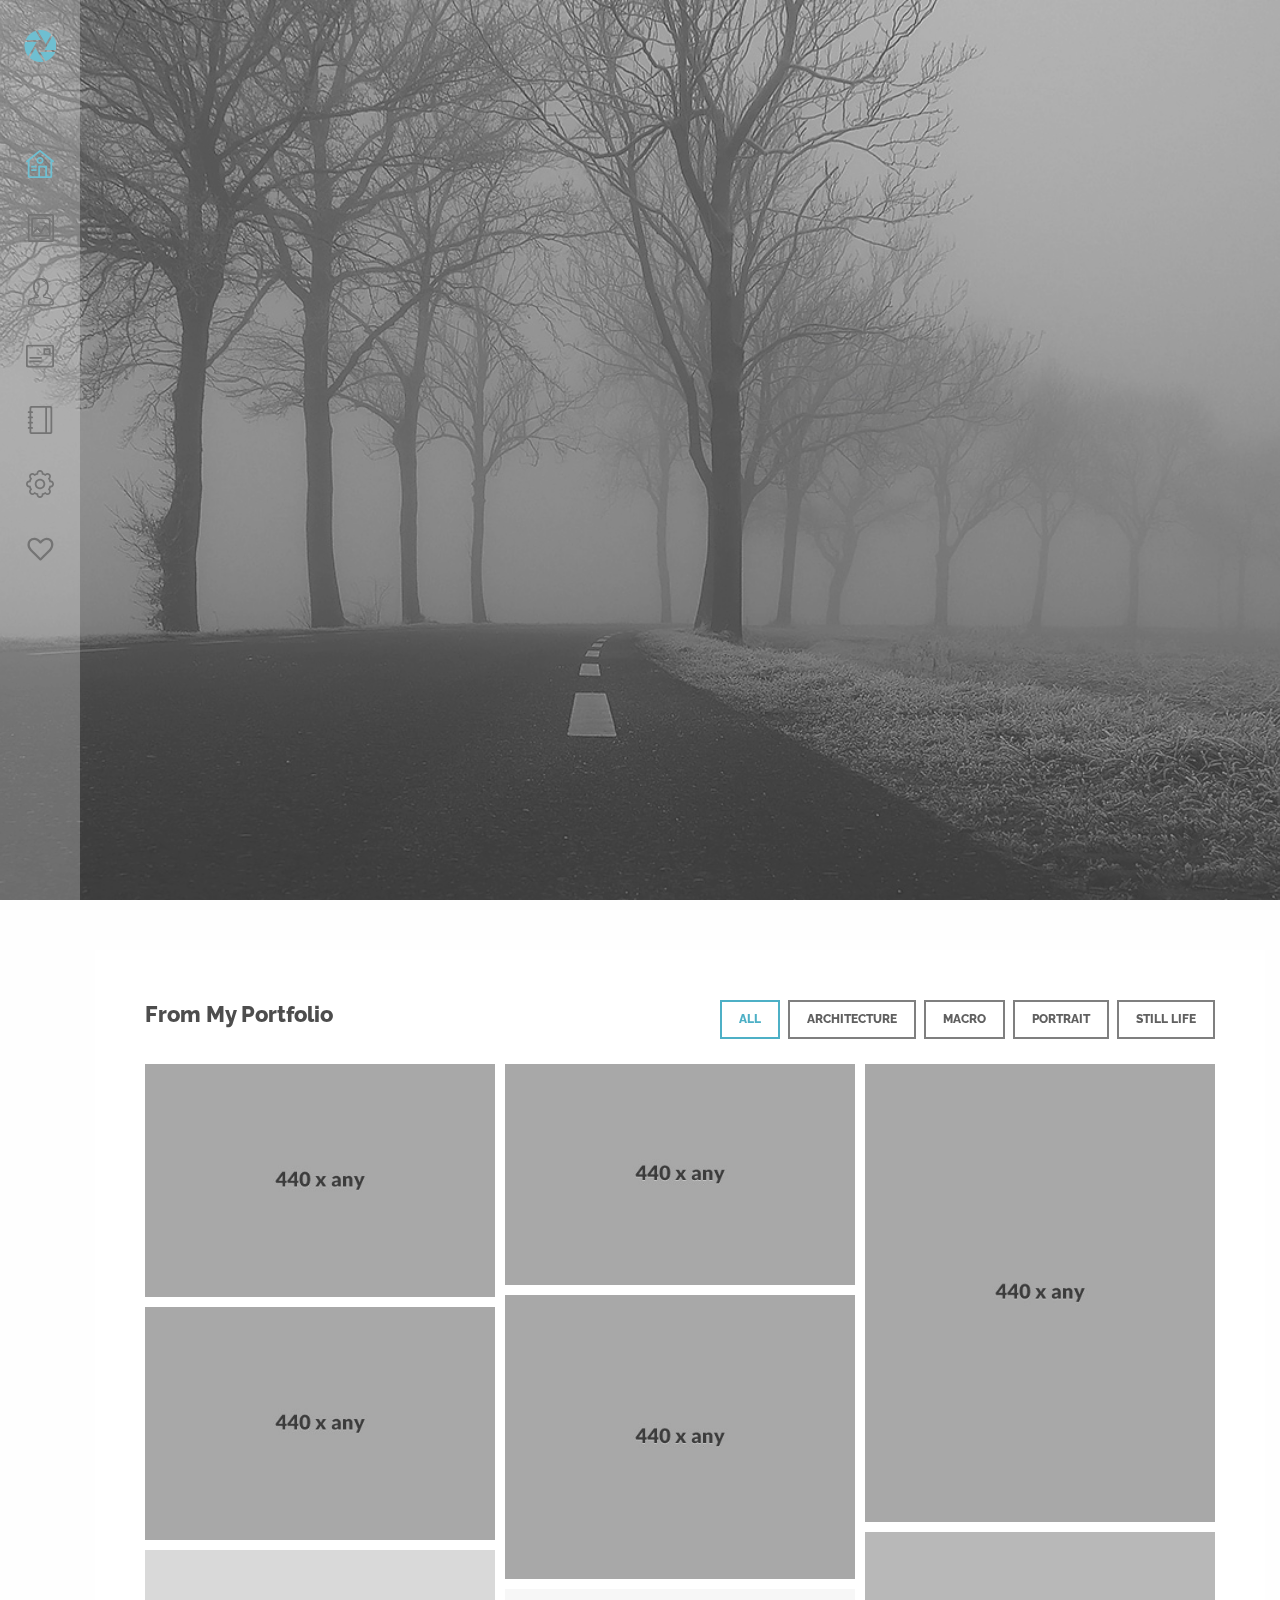
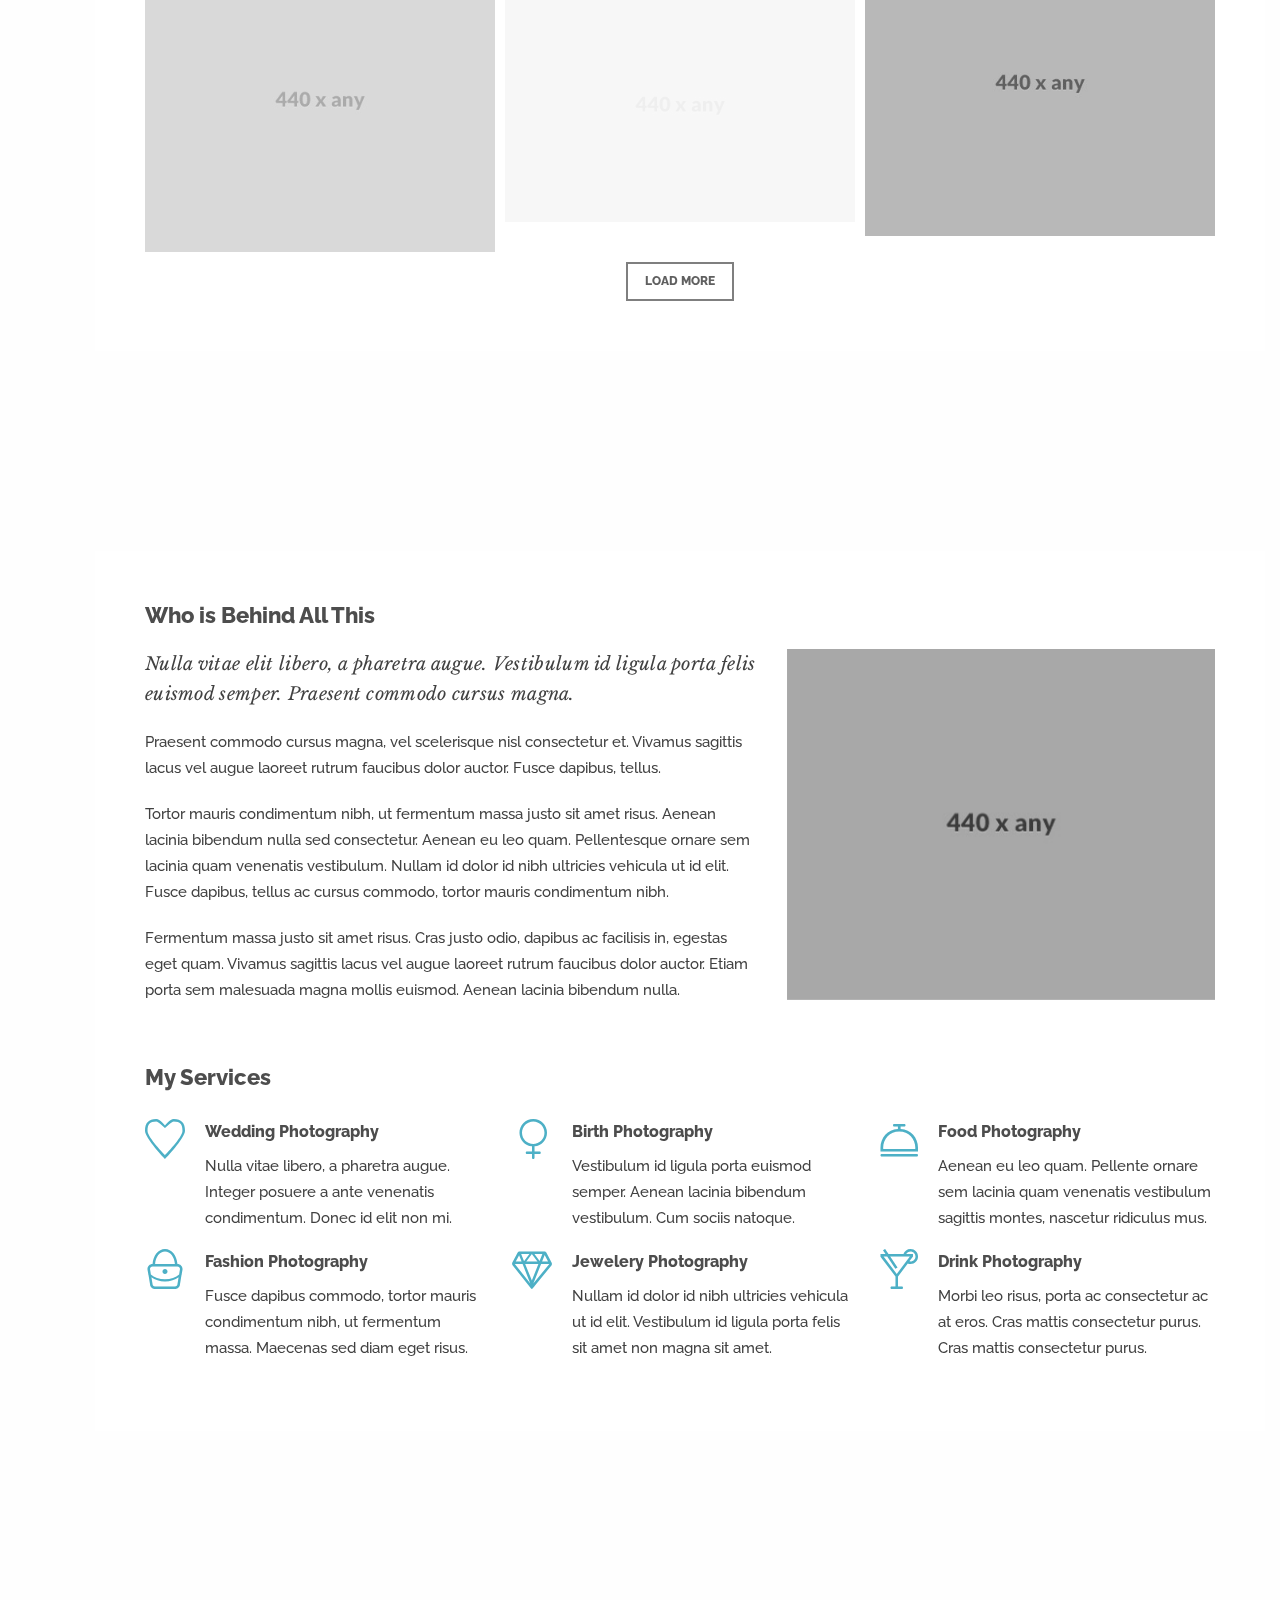
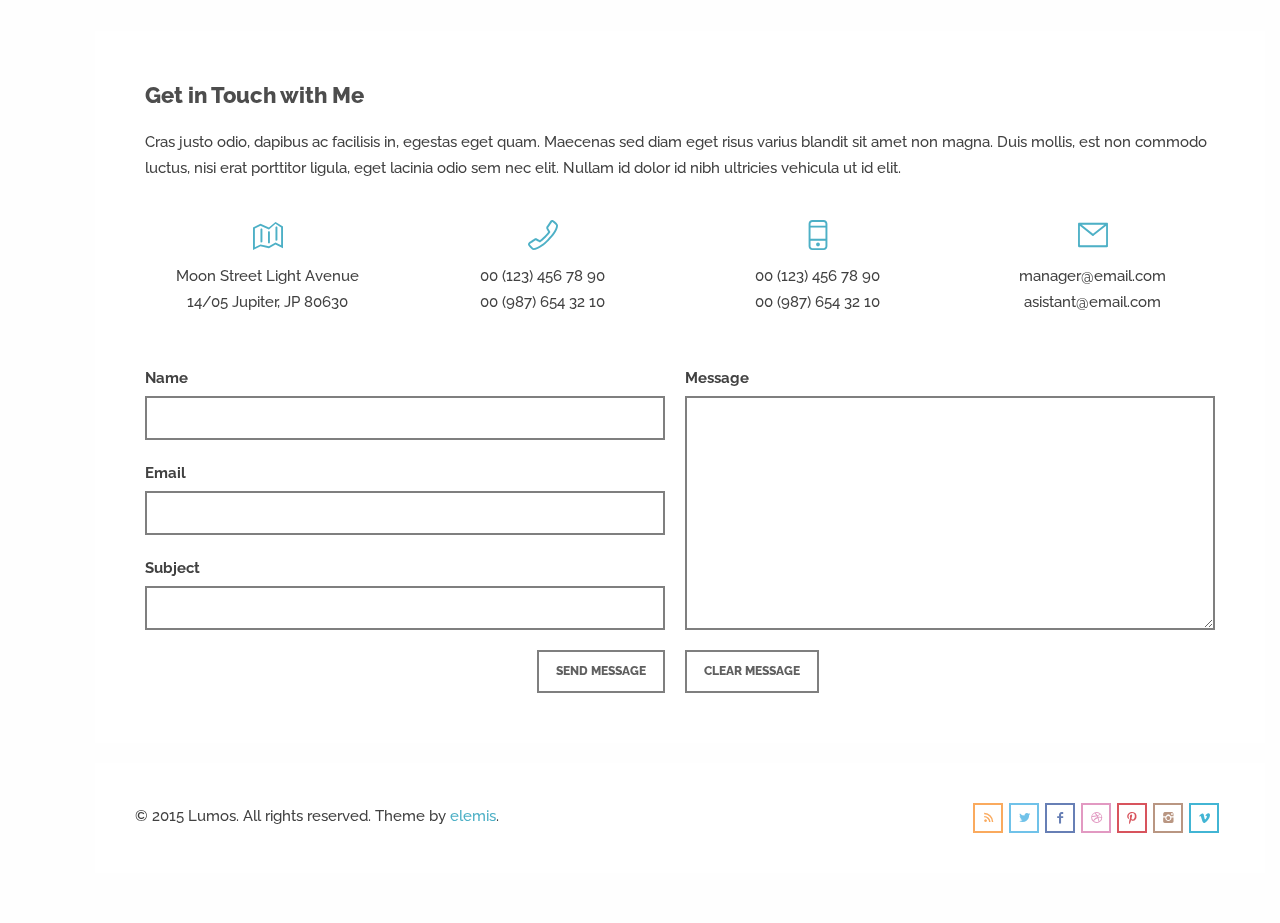
<file: index2.html>
<!DOCTYPE html>
<html lang="en">
<head>
<meta charset="utf-8">
<meta name="viewport" content="width=device-width, initial-scale=1.0">
<meta name="description" content="">
<meta name="author" content="">
<link rel="shortcut icon" href="style/images/favicon.png">
<title>Lumos</title>
<!-- Bootstrap core CSS -->
<link href="style/css/bootstrap.min.css" rel="stylesheet">
<link href="style/css/plugins.css" rel="stylesheet">
<link href="style/css/prettify.css" rel="stylesheet">
<link href="style.css" rel="stylesheet">
<link href="style/css/color/aqua.css" rel="stylesheet">
<link href='http://fonts.googleapis.com/css?family=Raleway:400,800,700,600,500,300' rel='stylesheet' type='text/css'>
<link href='http://fonts.googleapis.com/css?family=Libre+Baskerville:400,400italic' rel='stylesheet' type='text/css'>
<link href="style/type/fontello.css" rel="stylesheet">
<link href="style/type/budicons.css" rel="stylesheet">
<!-- HTML5 shim and Respond.js IE8 support of HTML5 elements and media queries -->
<!--[if lt IE 9]>
      <script src="style/js/html5shiv.js"></script>
      <script src="https://oss.maxcdn.com/libs/respond.js/1.3.0/respond.min.js"></script>
      <![endif]-->
</head>
<body class="full-layout">
<div id="preloader"><div id="status"><div class="spinner"></div></div></div>
<div class="body-wrapper">
  <nav class="navbar navbar-default" role="navigation">
    <div class="navbar-header"> <a class="btn responsive-menu" data-toggle="collapse" data-target=".navbar-collapse"><i></i></a>
      <div class="navbar-brand text-center"> <a href="index.html"><img src="style/images/logo.png" alt="" data-src="style/images/logo.png" data-ret="style/images/logo@2x.png" class="retina" /></a> </div>
      <!-- /.navbar-brand --> 
    </div>
    <!-- /.navbar-header -->
    <div class="collapse navbar-collapse">
      <ul class="nav navbar-nav">
        <li class="current"><a href="#home" class="hint--right" data-hint="Home"><i class="budicon-home-1"></i><span>Home</span></a></li>
        <li><a href="#portfolio" class="hint--right" data-hint="Portfolio"><i class="budicon-image"></i><span>Portfolio</span></a></li>
        <li><a href="#about" class="hint--right" data-hint="About"><i class="budicon-author"></i><span>About</span></a></li>
        <li><a href="#contact" class="hint--right" data-hint="Contact"><i class="budicon-profile"></i><span>Contact</span></a></li>
        <li><a href="blog.html" class="hint--right" data-hint="Blog"><i class="budicon-book-1"></i><span>Blog</span></a></li>
        <li><a href="elements.html" class="hint--right" data-hint="Elements"><i class="budicon-setting"></i><span>Elements</span></a></li>
        <li><a href="#elsewhere" class="hint--right fancybox-inline" data-hint="Elsewhere" data-fancybox-width="325" data-fancybox-height="220"><i class="icon-heart-empty-1"></i><span>Elsewhere</span></a></li>
      </ul>
      <!-- /.navbar-nav --> 
    </div>
    <!-- /.navbar-collapse -->
    <div id="elsewhere" style="display:none;">
      <h1>Me, Elsewhere</h1>
      <div class="divide20"></div>
      <ul class="social">
        <li><a href="#"><i class="icon-s-twitter"></i></a></li>
        <li><a href="#"><i class="icon-s-facebook"></i></a></li>
        <li><a href="#"><i class="icon-s-instagram"></i></a></li>
        <li><a href="#"><i class="icon-s-flickr"></i></a></li>
        <li><a href="#"><i class="icon-s-pinterest"></i></a></li>
        <li><a href="#"><i class="icon-s-linkedin"></i></a></li>
      </ul>
    </div>
    <!-- /#elsewhere --> 
  </nav>
  <!-- /.navbar -->
  
  <section id="home" class="naked">
    <div class="fullscreenbanner-container revolution">
      <div class="fullscreenbanner">
        <ul>
          <li data-transition="fade"> <img src="style/images/dummy.png"  alt="slidebg1" data-bgposition="center top" data-bgfit="cover" data-bgrepeat="repeat">
            <h1 class="tp-caption caption large sfb" data-x="center" data-y="center" data-voffset="-25" data-speed="900" data-start="1000" data-endspeed="100" data-easing="Sine.easeOut">Hello! This is Lumos Studio</h1>
            <div class="tp-caption small tp-fade fadeout tp-resizeme" data-x="center" data-y="center" data-voffset="25" data-speed="100"
			data-start="1500"
			data-easing="Power4.easeOut"
			data-splitin="chars"
			data-splitout="chars"
			data-elementdelay="0.03"
			data-endelementdelay="0"
			data-endspeed="100"
			data-endeasing="Power1.easeOut"
			style="z-index: 3; max-width: auto; max-height: auto; white-space: nowrap;">specializing in landscape, advertorial and conceptual photography</div>
            <div class="arrow smooth"><a href="#portfolio"><i class="icon-down-open-big"></i></a></div>
          </li>
        </ul>
        <div class="tp-bannertimer"></div>
      </div>
      <!-- /.fullscreenbanner --> 
    </div>
    <!-- /.revolution --> 
  </section>
  <!-- /#home -->
  
  <div class="container">
    <section id="portfolio" class="portfolio">
      <div class="box">
        <h2 class="section-title pull-left">From My Portfolio</h2>
        <div id="filters-container" class="cbp-l-filters-alignRight pull-right">
          <div data-filter="*" class="cbp-filter-item-custom-active cbp-filter-item-custom btn">All</div>
          <div data-filter=".architecture" class="cbp-filter-item-custom btn">Architecture</div>
          <div data-filter=".macro" class="cbp-filter-item-custom btn">Macro</div>
          <div data-filter=".portrait" class="cbp-filter-item-custom btn">Portrait</div>
          <div data-filter=".still-life" class="cbp-filter-item-custom btn">Still Life</div>
        </div>
        <!-- /#filters-container -->
        <div class="clearfix"></div>
        <div id="grid-container" class="cbp-l-grid-masonry">
          <ul>
            <li class="cbp-item frame architecture"> <a class="cbp-caption fancybox-media" data-rel="portfolio" href="style/images/art/pa1-full.jpg">
              <div class="cbp-caption-defaultWrap"> <img src="style/images/art/pa1.jpg" alt="" /> </div>
              <div class="cbp-caption-activeWrap">
                <div class="cbp-l-caption-alignCenter">
                  <div class="cbp-l-caption-body">
                    <div class="cbp-l-caption-title">This is a caption</div>
                  </div>
                </div>
              </div>
              </a> 
            </li>
            <li class="cbp-item frame macro"> <a class="cbp-caption fancybox-media" data-rel="portfolio" href="style/images/art/pm1-full.jpg">
              <div class="cbp-caption-defaultWrap"> <img src="style/images/art/pm1.jpg" alt="" /> </div>
              <div class="cbp-caption-activeWrap">
                <div class="cbp-l-caption-alignCenter">
                  <div class="cbp-l-caption-body">
                    <div class="cbp-l-caption-title">This is a caption</div>
                  </div>
                </div>
              </div>
              </a> 
            </li>
            <li class="cbp-item frame portrait"> <a class="cbp-caption fancybox-media" data-rel="portfolio" href="style/images/art/pp1-full.jpg">
              <div class="cbp-caption-defaultWrap"> <img src="style/images/art/pp1.jpg" alt="" /> </div>
              <div class="cbp-caption-activeWrap">
                <div class="cbp-l-caption-alignCenter">
                  <div class="cbp-l-caption-body">
                    <div class="cbp-l-caption-title">This is a caption</div>
                  </div>
                </div>
              </div>
              </a> 
            </li>
            <li class="cbp-item frame still-life"> <a class="cbp-caption fancybox-media" data-rel="portfolio" href="https://vimeo.com/25518056">
              <div class="cbp-caption-defaultWrap"> <img src="style/images/art/ps1.jpg" alt="" /> </div>
              <div class="cbp-caption-activeWrap">
                <div class="cbp-l-caption-alignCenter">
                  <div class="cbp-l-caption-body">
                    <div class="cbp-l-caption-title">This is a caption</div>
                  </div>
                </div>
              </div>
              </a> 
            </li>
            <li class="cbp-item frame architecture"> <a class="cbp-caption fancybox-media" data-rel="portfolio" href="style/images/art/pa2-full.jpg">
              <div class="cbp-caption-defaultWrap"> <img src="style/images/art/pa2.jpg" alt="" /> </div>
              <div class="cbp-caption-activeWrap">
                <div class="cbp-l-caption-alignCenter">
                  <div class="cbp-l-caption-body">
                    <div class="cbp-l-caption-title">This is a caption</div>
                  </div>
                </div>
              </div>
              </a> 
            </li>
            <li class="cbp-item frame macro"> <a class="cbp-caption fancybox-media" data-rel="portfolio" href="style/images/art/pm2-full.jpg">
              <div class="cbp-caption-defaultWrap"> <img src="style/images/art/pm2.jpg" alt="" /> </div>
              <div class="cbp-caption-activeWrap">
                <div class="cbp-l-caption-alignCenter">
                  <div class="cbp-l-caption-body">
                    <div class="cbp-l-caption-title">This is a caption</div>
                  </div>
                </div>
              </div>
              </a> 
            </li>
            <li class="cbp-item frame portrait"> <a class="cbp-caption fancybox-media" data-rel="portfolio" href="style/images/art/pp2-full.jpg">
              <div class="cbp-caption-defaultWrap"> <img src="style/images/art/pp2.jpg" alt="" /> </div>
              <div class="cbp-caption-activeWrap">
                <div class="cbp-l-caption-alignCenter">
                  <div class="cbp-l-caption-body">
                    <div class="cbp-l-caption-title">This is a caption</div>
                  </div>
                </div>
              </div>
              </a> 
            </li>
            <li class="cbp-item frame still-life"> <a class="cbp-caption fancybox-media" data-rel="portfolio" href="style/images/art/ps2-full.jpg">
              <div class="cbp-caption-defaultWrap"> <img src="style/images/art/ps2.jpg" alt="" /> </div>
              <div class="cbp-caption-activeWrap">
                <div class="cbp-l-caption-alignCenter">
                  <div class="cbp-l-caption-body">
                    <div class="cbp-l-caption-title">This is a caption</div>
                  </div>
                </div>
              </div>
              </a> 
            </li>
          </ul>
        </div>
        <!-- /.cbp-l-grid-masonry -->
        <div class="cbp-l-loadMore-button"> <a href="ajax/port2-more.html" class="cbp-l-loadMore-button-link btn">LOAD MORE</a> </div>
      </div>
      <!-- /.box --> 
    </section>
    <!-- /#portfolio -->
    
    <section id="about">
      <div class="box">
        <h2 class="section-title">Who is Behind All This</h2>
        <div class="row">
	      <div class="col-md-5 col-md-push-7 col-sm-12">
            <figure class="frame"><img src="style/images/art/about.jpg" alt="" /></figure>
          </div>
          <!-- /column -->
          <div class="col-md-7 col-md-pull-5 col-sm-12">
            <p class="lead">Nulla vitae elit libero, a pharetra augue. Vestibulum id ligula porta felis euismod semper. Praesent commodo cursus magna. </p>
            <p>Praesent commodo cursus magna, vel scelerisque nisl consectetur et. Vivamus sagittis lacus vel augue laoreet rutrum faucibus dolor auctor. Fusce dapibus, tellus. </p>
            <p>Tortor mauris condimentum nibh, ut fermentum massa justo sit amet risus. Aenean lacinia bibendum nulla sed consectetur. Aenean eu leo quam. Pellentesque ornare sem lacinia quam venenatis vestibulum. Nullam id dolor id nibh ultricies vehicula ut id elit. Fusce dapibus, tellus ac cursus commodo, tortor mauris condimentum nibh.</p>
            <p>Fermentum massa justo sit amet risus. Cras justo odio, dapibus ac facilisis in, egestas eget quam. Vivamus sagittis lacus vel augue laoreet rutrum faucibus dolor auctor. Etiam porta sem malesuada magna mollis euismod. Aenean lacinia bibendum nulla.</p>
          </div>
          <!-- /column -->
        </div>
        <!-- /.row -->
        <div class="clearfix"></div>
        <div class="divide40"></div>
        <h2 class="section-title">My Services</h2>
        <div class="divide10"></div>
        <div class="services-1">
          <div class="row">
            <div class="col-md-4 col-sm-6">
              <div class="icon"> <i class="budicon-heart icn"></i> </div>
              <!-- /.icon -->
              <div class="text">
                <h5>Wedding Photography</h5>
                <p>Nulla vitae libero, a pharetra augue. Integer posuere a ante venenatis condimentum. Donec id elit non mi.</p>
              </div>
              <!-- /.text --> 
            </div>
            <!-- /column -->
            <div class="col-md-4 col-sm-6">
              <div class="icon"> <i class="budicon-gender-female icn"></i> </div>
              <!-- /.icon -->
              <div class="text">
                <h5>Birth Photography</h5>
                <p>Vestibulum id ligula porta euismod semper. Aenean lacinia bibendum vestibulum. Cum sociis natoque.</p>
              </div>
              <!-- /.text --> 
            </div>
            <!-- /column -->
            <div class="col-md-4 col-sm-6">
              <div class="icon"> <i class="budicon-meal icn"></i> </div>
              <!-- /.icon -->
              <div class="text">
                <h5>Food Photography</h5>
                <p>Aenean eu leo quam. Pellente ornare sem lacinia quam venenatis vestibulum sagittis montes, nascetur ridiculus mus.</p>
              </div>
              <!-- /.text --> 
            </div>
            <!-- /column --> 
			<div class="divide30"></div>
            <div class="col-md-4 col-sm-6">
              <div class="icon"> <i class="budicon-bag icn"></i> </div>
              <!-- /.icon -->
              <div class="text">
                <h5>Fashion Photography</h5>
                <p>Fusce dapibus commodo, tortor mauris condimentum nibh, ut fermentum massa. Maecenas sed diam eget risus.</p>
              </div>
              <!-- /.text --> 
            </div>
            <!-- /column -->
            <div class="col-md-4 col-sm-6">
              <div class="icon"> <i class="budicon-diamond icn"></i> </div>
              <!-- /.icon -->
              <div class="text">
                <h5>Jewelery Photography</h5>
                <p>Nullam id dolor id nibh ultricies vehicula ut id elit. Vestibulum id ligula porta felis sit amet non magna sit amet.</p>
              </div>
              <!-- /.text --> 
            </div>
            <!-- /column -->
            <div class="col-md-4 col-sm-6">
              <div class="icon"> <i class="budicon-cocktail icn"></i> </div>
              <!-- /.icon -->
              <div class="text">
                <h5>Drink Photography</h5>
                <p>Morbi leo risus, porta ac consectetur ac at eros. Cras mattis consectetur purus. Cras mattis consectetur purus.</p>
              </div>
              <!-- /.text --> 
            </div>
            <!-- /column --> 
          </div>
          <!-- /.row --> 
        </div>
        <!-- /.services --> 
        
      </div>
      <!-- /.box --> 
    </section>
    <!-- /#about -->
    
    <section id="contact">
      <div class="box">
        <h2 class="section-title">Get in Touch with Me</h2>
        <p>Cras justo odio, dapibus ac facilisis in, egestas eget quam. Maecenas sed diam eget risus varius blandit sit amet non magna. Duis mollis, est non commodo luctus, nisi erat porttitor ligula, eget lacinia odio sem nec elit. Nullam id dolor id nibh ultricies vehicula ut id elit.</p>
        <div class="divide20"></div>
        <div class="row text-center services-2">
          <div class="col-md-3 col-sm-6"> <i class="budicon-map"></i>
            <p>Moon Street Light Avenue <br />
              14/05 Jupiter, JP 80630</p>
          </div>
          <div class="col-md-3 col-sm-6"> <i class="budicon-telephone"></i>
            <p>00 (123) 456 78 90 <br />
              00 (987) 654 32 10 </p>
          </div>
          <div class="col-md-3 col-sm-6"> <i class="budicon-mobile"></i>
            <p>00 (123) 456 78 90 <br />
              00 (987) 654 32 10 </p>
          </div>
          <div class="col-md-3 col-sm-6"> <i class="budicon-mail"></i>
            <p> <a class="nocolor" href="mailto:#">manager@email.com</a> <br />
              <a class="nocolor" href="mailto:#">asistant@email.com</a> </p>
          </div>
        </div>
        <!-- /.services-2 -->
        <div class="divide30"></div>
        <div class="form-container">
          <div class="response alert alert-success"></div>
          <form class="forms" action="contact/form-handler.php" method="post">
            <fieldset>
              <div class="row">
                <div class="col-sm-6">
                  <div class="form-row text-input-row name-field">
                    <label>Name</label>
                    <input type="text" name="name" class="text-input defaultText required"/>
                  </div>
                  <div class="form-row text-input-row email-field">
                    <label>Email</label>
                    <input type="text" name="email" class="text-input defaultText required email"/>
                  </div>
                  <div class="form-row text-input-row subject-field">
                    <label>Subject</label>
                    <input type="text" name="subject" class="text-input defaultText"/>
                  </div>
                </div>
                <div class="col-sm-6 lp5">
                  <div class="form-row text-area-row">
                    <label>Message</label>
                    <textarea name="message" class="text-area required"></textarea>
                  </div>
                  <div class="form-row hidden-row">
                    <input type="hidden" name="hidden" value="" />
                  </div>
                  <div class="nocomment">
                    <label for="nocomment">Leave This Field Empty</label>
                    <input id="nocomment" value="" name="nocomment" />
                  </div>
                </div>
                <div class="col-sm-6">
                  <div class="button-row pull-right">
                    <input type="submit" value="Send Message" name="submit" class="btn btn-submit bm0" />
                  </div>
                </div>
                <div class="col-sm-6 lp5">
                  <div class="button-row pull-left">
                    <input type="reset" value="Clear Message" name="reset" class="btn btn-submit bm0" />
                  </div>
                </div>
                <input type="hidden" name="v_error" id="v-error" value="Required" />
                <input type="hidden" name="v_email" id="v-email" value="Enter a valid email" />
              </div>
            </fieldset>
          </form>
        </div>
        <!-- /.form-container --> 
        
      </div>
      <!-- /.box --> 
    </section>
    <!-- /#contact -->
    
    <footer class="footer box">
      <p class="pull-left">© 2015 Lumos. All rights reserved. Theme by <a href="http://elemisfreebies.com">elemis</a>.</p>
      <ul class="social pull-right">
        <li><a href="#"><i class="icon-s-rss"></i></a></li>
        <li><a href="#"><i class="icon-s-twitter"></i></a></li>
        <li><a href="#"><i class="icon-s-facebook"></i></a></li>
        <li><a href="#"><i class="icon-s-dribbble"></i></a></li>
        <li><a href="#"><i class="icon-s-pinterest"></i></a></li>
        <li><a href="#"><i class="icon-s-instagram"></i></a></li>
        <li><a href="#"><i class="icon-s-vimeo"></i></a></li>
      </ul>
      <div class="clearfix"></div>
    </footer>
    <!-- /footer --> 
    
  </div>
  <!-- /.container --> 
</div>
<!-- /.body-wrapper --> 
<script src="style/js/jquery.min.js"></script> 
<script src="style/js/bootstrap.min.js"></script> 
<script src="style/js/jquery.themepunch.tools.min.js"></script> 
<script src="style/js/classie.js"></script> 
<script src="style/js/plugins.js"></script> 
<script src="style/js/scripts.js"></script>  
<script>
	$.backstretch(["style/images/art/bg3.jpg"]);
</script>
</body>
</html>
</file>
<file: style/css/prettify.css>
.com { color: #93a1a1; }
.lit { color: #195f91; }
.pun, .opn, .clo { color: #93a1a1; }
.fun { color: #dc322f; }
.str, .atv { color: #D14; }
.kwd, .prettyprint .tag { color: #1e347b; }
.typ, .atn, .dec, .var { color: teal; }
.pln { color: #48484c; }

.prettyprint {
  padding: 8px;
  background-color: #f7f7f9;
  border: 1px solid #e1e1e8;
}
.prettyprint.linenums {
  -webkit-box-shadow: inset 40px 0 0 #fbfbfc, inset 41px 0 0 #ececf0;
     -moz-box-shadow: inset 40px 0 0 #fbfbfc, inset 41px 0 0 #ececf0;
          box-shadow: inset 40px 0 0 #fbfbfc, inset 41px 0 0 #ececf0;
}

/* Specify class=linenums on a pre to get line numbering */
ol.linenums {
  margin: 0 0 0 33px; /* IE indents via margin-left */
  padding: 0 0 0 2px;
}
ol.linenums li {
  padding-left: 12px;
  color: #bebec5;
  line-height: 20px;
  text-shadow: 0 1px 0 #fff;
}
</file>
<file: style.css>
/*-------------------------------------------------------------------------------------
Theme Name:	Lumos
Theme URI: 	http://themes.iki-bir.com/lumos/vertical/light
Version:	1.0.4
Author:		elemis
-------------------------------------------------------------------------------------*/
/*-------------------------------------------------------------------------------------
[TABLE OF CONTENTS]

	00. RESET
	01. GENERAL
	02. BUTTON
	03. NAVBAR
	04. CONTENT
	05. SERVICES ICONS
	06. OVERLAY
	07. PROGRESS BAR
	08. TABS
	09. ACCORDION / TOGGLE
	10. TOOLTIP
	11. HINT / MENU & SWITCHER TOOLTIP
	12. CUBE PORTFOLIO
	13. REVOLUTION SLIDER
	14. SLIDER PRO
	15. SWIPER
	16. BLOG
	17. COMMENTS
	18. BASIC GALLERY
	19. SOCIAL ICONS
	20. FORMS
	21. PRICING TABLE
	22. FANCYBOX
	23. DIVIDERS
	24. FONT ICON PAGES	
	25. RESPONSIVE	
	
	font-family: 'Libre Baskerville', serif;
	font-family: 'Raleway', sans-serif;
	
-------------------------------------------------------------------------------------*/
/*-----------------------------------------------------------------------------------*/
/*	00. RESET
/*-----------------------------------------------------------------------------------*/
*,
*:before,
*:after {
    -webkit-box-sizing: border-box;
    -moz-box-sizing: border-box;
    box-sizing: border-box;
}
:focus {
    outline: 0 !important
}
.fit-vids-style {
    display: none
}
figure {
    margin: 0;
    padding: 0;
}
figure img {
    height: auto;
    width: 100%;
    max-width: 100%;
}
iframe {
    border: none
}
::selection {
    background: #fefac7; /* Safari */
    color: #2f2f2f;
}
::-moz-selection {
    background: #fefac7; /* Firefox */
    color: #2f2f2f;
}
@-webkit-keyframes rotation { 
	from {
	    -webkit-transform: rotate(0deg)
	}
	to {
	    -webkit-transform: rotate(359deg)
	}
}
@-moz-keyframes rotation { 
	from {
	    -moz-transform: rotate(0deg)
	}
	to {
	    -moz-transform: rotate(359deg)
	}
}
@-o-keyframes rotation { 
	from {
	    -o-transform: rotate(0deg)
	}
	to {
	    -o-transform: rotate(359deg)
	}
}
@keyframes rotation { 
	from {
	    transform: rotate(0deg)
	}
	to {
	    transform: rotate(359deg)
	}
}
body {
    overflow-x: hidden !important
}
#preloader {
    position: fixed;
    top: 0;
    left: 0;
    right: 0;
    bottom: 0;
    background-color: #fefefe;
    z-index: 9999999;
}
#status {
    width: 40px;
    height: 40px;
    position: absolute;
    left: 50%;
    top: 50%;
    margin: -20px 0 0 -20px;
}
.spinner {
    height: 40px;
    width: 40px;
    position: relative;
    -webkit-animation: rotation .8s infinite linear;
    -moz-animation: rotation .8s infinite linear;
    -o-animation: rotation .8s infinite linear;
    animation: rotation .8s infinite linear;
    border-left: 3px solid rgba(156,188,104,.15);
    border-right: 3px solid rgba(156,188,104,.15);
    border-bottom: 3px solid rgba(156,188,104,.15);
    border-top: 3px solid rgba(156,188,104,.8);
    border-radius: 100%;
}
/*-----------------------------------------------------------------------------------*/
/*	01. GENERAL
/*-----------------------------------------------------------------------------------*/
body {
    font-family: 'Raleway', sans-serif;
    overflow-x: hidden;
    background: #fefefe;
    color: #414141;
    font-size: 15px;
    font-weight: 500;
    -webkit-font-smoothing: antialiased;
    -moz-osx-font-smoothing: grayscale;
    -webkit-text-size-adjust: 100%;
}
.container {
    padding-right: 0;
    padding-left: 0;
}
body,
li,
address {
    line-height: 26px
}
input,
button,
select,
textarea {
    font-family: 'Raleway', sans-serif;
    font-size: 15px;
    font-weight: normal;
}
p {
    margin: 0 0 20px
}
a {
    color: #9cbc68;
    -webkit-transition: all 200ms ease-in;
    -o-transition: all 200ms ease-in;
    -moz-transition: all 200ms ease-in;
}
a:hover,
a:focus {
    color: #161616;
    text-decoration: none;
}
h1,
h2,
h3,
h4,
h5,
h6 {
    font-family: 'Raleway', sans-serif;
    margin-top: 0;
    color: #4d4d4d;
    margin-bottom: 10px;
    font-weight: 800;
}
h1 {
    font-size: 28px;
    line-height: 34px;
}
h2 {
    font-size: 22px;
    line-height: 28px;
}
h3 {
    font-size: 20px;
    line-height: 24px;
}
h4 {
    font-size: 18px;
    line-height: 24px;
    margin-bottom: 15px;
}
h5 {
    font-size: 16px;
    line-height: 22px;
}
h6 {
    font-size: 14px;
    line-height: 20px;
}
.section-title,
h1.post-title {
    margin-bottom: 20px;
    font-size: 22px;
    line-height: 28px;
}
.lead {
    font-size: 18px;
    line-height: 30px;
    letter-spacing: 0.3px;
    font-family: 'Libre Baskerville', serif;
    font-style: italic;
}
.intro h1 {
    font-size: 44px;
    font-weight: 700;
    margin-bottom: 30px;
}
.intro .lead {
    font-size: 22px;
    letter-spacing: 0.3px;
    font-family: 'Libre Baskerville', serif;
    font-style: italic;
}
.post-title {
    margin-bottom: 25px
}
.post-title a {
    color: #4d4d4d
}
.post-title a:hover {
    color: #9cbc68
}
.grid-view .post-title {
    font-size: 20px;
    line-height: 26px;
}
.inner {
    padding-top: 70px;
    padding-bottom: 70px;
}
ul {
    padding: 0 0 0 18px
}
ol {
    padding: 0 0 0 20px
}
ul,
ol {
    margin-bottom: 15px
}
ul.circled {
    padding: 0;
    list-style: none;
}
ul.circled li:before {
    content: '●';
    margin-right: 10px;
    font-weight: normal;
    vertical-align: top;
    display: inline-block;
    color: #9cbc68;
    font-size: 11px;
}
.thin {
    width: 80%;
    margin: 0 auto;
}
.dropcap {
    font-weight: 800;
    display: block;
    float: left;
    font-size: 49px;
    padding: 0;
    margin: 0;
    margin: 12px 8px 0 0;
    text-transform: uppercase;
}
hr {
    border: none;
    border-bottom: 2px solid rgba(0,0,0,0.2);
    padding-bottom: 40px;
    margin-bottom: 70px;
}
.alert {
    padding: 15px;
    padding-bottom: 13px;
    margin-bottom: 20px;
    border-width: 2px;
    border-radius: 0;
    background: none;
}
.alert-success {
    border-color: #3c763d;
    color: #3c763d;
}
.alert-info {
    border-color: #31708f;
    color: #31708f;
}
.alert-warning {
    border-color: #8a6d3b;
    color: #8a6d3b;
}
.alert-danger {
    border-color: #a94442;
    color: #a94442;
}
.alert .close {
    float: right;
    font-size: 21px;
    font-weight: bold;
    line-height: 1;
    color: rgba(255,255,255,0.4);
    text-shadow: none;
    opacity: 1;
    filter: alpha(opacity=100);
    -webkit-transition: all 200ms ease-in;
    -o-transition: all 200ms ease-in;
    -moz-transition: all 200ms ease-in;
}
.alert .close:hover,
.alert .close:focus {
    color: rgba(255,255,255,0.7);
    opacity: 1;
    filter: alpha(opacity=100);
}
blockquote {
    padding: 0;
    margin: 0 0 15px;
    font-size: 18px;
    line-height: 30px;
    letter-spacing: 0.3px;
    font-family: 'Libre Baskerville', serif;
    font-style: italic;
    border: none;
}
blockquote:before {
    font-family: 'fontello';
    content: '\275e';
    -webkit-transform: rotate(180deg);
    -moz-transform: rotate(180deg);
    -o-transform: rotate(180deg);
    font-size: 25px;
    margin-right: 10px;
    float: left;
    display: block;
    color: #787878;
}
blockquote small {
    display: block;
    font-family: 'Raleway', sans-serif;
    font-size: 12px;
    line-height: 26px;
    font-style: normal;
    color: #787878;
    font-weight: 800;
    text-transform: uppercase;
}
.footer {
    margin-top: -130px
}
.footer p {
    margin: 0
}
.footer {
    margin-bottom: 50px;
    position: relative;
    z-index: 9999;
}
video {
    position: fixed;
    right: 0;
    bottom: 0;
    min-width: 100%;
    min-height: 100%;
    width: auto;
    height: auto;
    z-index: -100;
    background: url('style/video/seattleferryride.jpg') no-repeat;
    background-size: cover;
    transition: 1s opacity;
}
.stopfade {
    opacity: .5
}
.video-overlay {
    position: fixed;
    right: 0;
    bottom: 0;
    min-width: 100%;
    min-height: 100%;
    width: auto;
    height: auto;
    z-index: -99;
    background: rgba(30,30,31,0.7);
}
/*-----------------------------------------------------------------------------------*/
/*	02. BUTTON
/*-----------------------------------------------------------------------------------*/
.btn,
.btn-submit {
    color: #606060 !important;
    background: none;
    border: 2px solid rgba(0,0,0,0.5);
    margin-bottom: 10px;
    margin-right: 4px;
    font-size: 12px;
    padding: 9px 17px;
    font-weight: 800;
    text-shadow: none;
    text-transform: uppercase;
    -webkit-border-radius: 0;
    border-radius: 0;
    -webkit-transition: all 200ms ease-in;
    -o-transition: all 200ms ease-in;
    -moz-transition: all 200ms ease-in;
    -webkit-box-shadow: none;
    -moz-box-shadow: none;
    box-shadow: none;
    display: inline-block;
}
.text-center .btn {
    margin: 0 4px
}
.btn.btn-green {
    border: none !important;
    padding: 11px 19px;
    color: #252525 !important;
    background: #9cbc68;
}
.btn.btn-blue {
    border: none !important;
    padding: 11px 19px;
    color: #252525 !important;
    background: #7498bc;
}
.btn.btn-red {
    border: none !important;
    padding: 11px 19px;
    color: #252525 !important;
    background: #d85b5b;
}
.btn.btn-yellow {
    border: none !important;
    padding: 11px 19px;
    color: #252525 !important;
    background: #d1cd56;
}
.btn.btn-pink {
    border: none !important;
    padding: 11px 19px;
    color: #252525 !important;
    background: #b0688c;
}
.btn.btn-gray {
    border: none !important;
    padding: 11px 19px;
    color: #252525 !important;
    background: #c2c2c2;
}
.btn.btn-aqua {
    border: none !important;
    padding: 11px 19px;
    color: #252525 !important;
    background: #4db0c6;
}
.btn.btn-orange {
    border: none !important;
    padding: 11px 19px;
    color: #252525 !important;
    background: #e18e4a;
}
.btn:hover,
.btn:focus,
.btn:active,
.btn.active,
.pagination ul > li > a:hover,
.pagination ul > li > a:focus,
.pagination ul > .active > a,
.pagination ul > .active > span,
.open >.dropdown-toggle.btn-default,
.btn.cbp-filter-item-custom-active {
    border: 2px solid #9cbc68;
    color: #9cbc68 !important;
    -webkit-transition: all 200ms ease-in;
    -o-transition: all 200ms ease-in;
    -moz-transition: all 200ms ease-in;
    -webkit-box-shadow: none;
    -moz-box-shadow: none;
    box-shadow: none;
}
.btn-green:hover,
.btn-green:focus,
.btn-green:active,
.btn-green.active {
    border: 0;
    padding: 11px 19px;
    color: #252525 !important;
    background: #85a257 !important;
}
.btn-blue:hover,
.btn-blue:focus,
.btn-blue:active,
.btn-blue.active {
    border: 0;
    padding: 11px 19px;
    color: #252525 !important;
    background: #5c83a6 !important;
}
.btn-red:hover,
.btn-red:focus,
.btn-red:active,
.btn-red.active {
    border: 0;
    padding: 11px 19px;
    color: #252525 !important;
    background: #c25252 !important;
}
.btn-yellow:hover,
.btn-yellow:focus,
.btn-yellow:active,
.btn-yellow.active {
    border: 0;
    padding: 11px 19px;
    color: #252525 !important;
    background: #bcb23e !important;
}
.btn-pink:hover,
.btn-pink:focus,
.btn-pink:active,
.btn-pink.active {
    border: 0;
    padding: 11px 19px;
    color: #252525 !important;
    background: #9c5779 !important;
}
.btn-gray:hover,
.btn-gray:focus,
.btn-gray:active,
.btn-gray.active {
    border: 0;
    padding: 11px 19px;
    color: #252525 !important;
    background: #a6a6a6 !important;
}
.btn-aqua:hover,
.btn-aqua:focus,
.btn-aqua:active,
.btn-aqua.active {
    border: 0;
    padding: 11px 19px;
    color: #252525 !important;
    background: #439baf !important;
}
.btn-orange:hover,
.btn-orange:focus,
.btn-orange:active,
.btn-orange.active {
    border: 0;
    padding: 11px 19px;
    color: #252525 !important;
    background: #cc7a37 !important;
}
.share .share-facebook {
    border-color: #677fb5 !important;
    color: #677fb5 !important;
}
.share .share-twitter {
    border-color: #70c2e9 !important;
    color: #70c2e9 !important;
}
.share .share-pinterest {
    border-color: #d8545d !important;
    color: #d8545d !important;
}
.share .share-googleplus {
    border-color: #bc7067 !important;
    color: #bc7067 !important;
}
.share .share-facebook:hover {
    background: #677fb5 !important;
    color: #FFF !important;
}
.share .share-twitter:hover {
    background: #70c2e9 !important;
    color: #FFF !important;
}
.share .share-pinterest:hover {
    background: #d8545d !important;
    color: #FFF !important;
}
.share .share-googleplus:hover {
    background: #bc7067 !important;
    color: #FFF !important;
}
/*-----------------------------------------------------------------------------------*/
/*	03. NAVBAR
/*-----------------------------------------------------------------------------------*/
.navbar {
    z-index: 10000;
    background: rgba(255,255,255,0.25);
    border: 0;
    border-radius: 0;
}
.navbar-brand {
    padding: 0;
    float: left;
    height: auto;
}
.navbar-brand a {
    -webkit-transition: none;
    -o-transition: none;
    -moz-transition: none;
}
.navbar-brand {
    -webkit-transition: all 200ms ease-in;
    -o-transition: all 200ms ease-in;
    -moz-transition: all 200ms ease-in;
}
.navbar-nav li span {
    display: none
}
.navbar-nav > li > a {
    color: #535353 !important
}
.navbar-nav > li > a:focus,
.nav > li > a:hover,
.nav > li.current > a {
    background: none;
    color: #9cbc68 !important;
}
.navbar-nav > li > a > i {
    font-size: 28px
}
.btn.responsive-menu {
    padding: 5px 0 0 0;
    width: 36px;
    height: 36px;
    margin: 0;
    display: none;
    text-align: center;
    font-size: 15px;
}
.btn.responsive-menu i {
    margin: 0
}
.btn.responsive-menu i:before {
    content: '\f0c9';
    font-family: 'fontello';
    display: inline-block;
    font-style: normal;
    font-weight: normal;
    margin-right: 0;
    text-align: center;
}
.btn.responsive-menu.opn i:before {
    content: '\e819'
}
/*-----------------------------------------------------------------------------------*/
/*	04. CONTENT
/*-----------------------------------------------------------------------------------*/
section {
    padding-top: 50px;
    margin-bottom: 150px;
}
.box {
    padding: 40px;
    background: rgba(255,255,255,0.85);
}
section .box {
    padding: 50px
}
section.naked {
    background: none;
    margin: 0;
    padding: 0 !important;
    position: relative;
}
/* background setup */
.background {
    background-repeat: no-repeat;
    /* custom background-position */
    background-position: 50% 50%;
    /* ie8- graceful degradation */
    background-position: 50% 50%\9 !important;
}
/*-----------------------------------------------------------------------------------*/
/*	05. SERVICES ICONS
/*-----------------------------------------------------------------------------------*/
.services-1 .row {
    text-align: left
}
.services-1 .icon {
    display: table
}
.services-1 .row  .icon {
    float: left;
    margin-right: 20px;
}
.services-1 .row .text {
    overflow: hidden
}
.services-1 .icon i.icn {
    color: #9cbc68;
    line-height: 1;
    font-size: 40px;
    text-transform: uppercase;
    -webkit-transition: all 200ms ease-in;
    -o-transition: all 200ms ease-in;
    -moz-transition: all 200ms ease-in;
}
.facts h4 {
    font-size: 40px;
    margin-bottom: 20px;
}
.facts p {
    font-size: 16px;
    text-transform: uppercase;
    font-weight: 600;
}
.services-2 i {
    font-size: 30px;
    padding-bottom: 10px;
    display: inline-block;
    color: #9cbc68;
    -webkit-transition: all 200ms ease-in;
    -o-transition: all 200ms ease-in;
    -moz-transition: all 200ms ease-in;
}
.services-2 a {
    color: #414141
}
.services-2 a:hover {
    color: #9cbc68 !important
}
.services-3 i {
    font-size: 50px;
    color: #9cbc68;
    display: inline-block;
    margin-bottom: 15px;
}
/*-----------------------------------------------------------------------------------*/
/*	06. OVERLAY
/*-----------------------------------------------------------------------------------*/
figure {
    display: block;
    overflow: hidden;
    position: relative;
}
.items li figure img {
    display: block;
    width: 100%;
}
figure li a,
figure li a img {
    display: block;
    overflow: hidden;
    position: relative;
}
figure img {
    display: inline;
    max-width: 100%;
    -webkit-backface-visibility: hidden;
}
figure a .text-overlay {
    opacity: 0;
    filter: progid:DXImageTransform.Microsoft.Alpha(Opacity=0);
    -MS-filter: "progid:DXImageTransform.Microsoft.Alpha(Opacity=0)";
    height: 100%;
    position: absolute;
    text-decoration: none;
    width: 100%;
    z-index: 2;
    padding: 50px;
    background: #222;
    background: rgba(30,30,31,0.85);
    -webkit-transition: all 0.4s;
    -moz-transition: all 0.4s;
    -o-transition: all 0.4s;
    transition: all 0.4s;
}
figure a:hover .text-overlay {
    opacity: 1;
    filter: progid:DXImageTransform.Microsoft.Alpha(Opacity=100);
    -MS-filter: "progid:DXImageTransform.Microsoft.Alpha(Opacity=100)";
}
figure a .text-overlay .info {
    text-align: center;
    top: 50%;
    width: 100%;
    left: 0;
    position: absolute;
    margin-top: -12px;
    font-weight: 600;
    font-size: 14px;
    color: #e0e0e0;
    text-transform: uppercase;
}
figure a .text-overlay .info span {
    padding: 12px 21px;
    font-weight: 600;
    font-size: 14px;
    color: #e0e0e0;
    text-transform: uppercase;
}
.icon-overlay {
    display: block;
    overflow: hidden;
    position: relative;
}
.icon-overlay img {
    display: block;
    max-width: 100%;
    -webkit-backface-visibility: hidden;
}
.icon-overlay a .icn-more {
    opacity: 0;
    filter: progid:DXImageTransform.Microsoft.Alpha(Opacity=0);
    -MS-filter: "progid:DXImageTransform.Microsoft.Alpha(Opacity=0)";
    height: 100%;
    position: absolute;
    text-decoration: none;
    width: 100%;
    max-width: 100%;
    z-index: 2;
    background: #222;
    background: rgba(30,30,31,0.85);
    overflow: hidden;
    -webkit-transition: all 0.4s;
    -moz-transition: all 0.4s;
    -o-transition: all 0.4s;
    transition: all 0.4s;
}
.icon-overlay a:hover .icn-more {
    opacity: 1;
    filter: progid:DXImageTransform.Microsoft.Alpha(Opacity=100);
    -MS-filter: "progid:DXImageTransform.Microsoft.Alpha(Opacity=100)";
}
.icon-overlay a .icn-more:before {
    font-family: 'fontello';
    font-style: normal;
    font-weight: normal;
    speak: none;
    display: inline-block;
    text-decoration: inherit;
    position: absolute;
    text-align: center;
    content: '\f517';
    line-height: 1;
    color: #e0e0e0;
    top: 50%;
    left: 50%;
    z-index: 2;
    padding: 8px 10px;
    font-size: 16px;
    top: 50%;
    margin: -17px 0 0 -17px;
}
.icon-overlay.icn-enlarge a .icn-more:before {
    content: '\f50d'
}
/*-----------------------------------------------------------------------------------*/
/*	07. PROGRESS BAR
/*-----------------------------------------------------------------------------------*/
.progress-list {
    margin: 0;
    padding: 0;
    list-style: none;
}
.progress-list p {
    margin-bottom: 5px
}
.progress-list li {
    margin-bottom: 20px
}
.progress-list li em {
    padding-left: 8px;
    color: #9cbc68;
    font-style: normal;
}
.progress-list li em:before {
    content: "-";
    padding-right: 10px;
    display: inline-block;
}
.progress.plain {
    height: 15px;
    margin-bottom: 0;
    filter: progid:DXImageTransform.Microsoft.gradient(enabled = false);
    background: none;
    border: 1px solid #9cbc68;
    -webkit-border-radius: 0;
    border-radius: 0;
    -webkit-box-shadow: none;
    -moz-box-shadow: none;
    box-shadow: none;
}
.progress.plain .bar {
    float: left;
    filter: progid:DXImageTransform.Microsoft.gradient(enabled = false);
    width: 0;
    height: 100%;
    font-size: 12px;
    color: #ffffff;
    text-align: center;
    text-shadow: none;
    background: #9cbc68;
    -webkit-border-radius: 0;
    border-radius: 0;
    -webkit-box-shadow: none;
    -moz-box-shadow: none;
    box-shadow: none;
}
/*-----------------------------------------------------------------------------------*/
/*	08. TABS
/*-----------------------------------------------------------------------------------*/
.tabs-top .etabs {
    margin: 0;
    padding: 0;
    overflow: inherit;
    margin-bottom: -6px;
}
.tabs-top.center .etabs {
    text-align: center
}
.tabs-top .tab {
    margin: 0;
    padding: 0;
    display: inline-block;
    zoom: 1;
    *display: inline;
    margin-right: 3px;
    margin-bottom: 6px;
}
.tabs-top .tab a {
    padding: 12px 20px;
    display: block;
    color: #606060;
    font-size: 12px;
    line-height: 1;
    font-weight: 800;
    text-transform: uppercase;
    border: 2px solid rgba(0,0,0,0.5);
}
.tabs-top .tab a:hover,
.tabs-top .tab.active a {
    color: #9cbc68;
    border-color: #9cbc68;
}
.tabs-top .tab.active a {

}
.tabs-top.tab-container .panel-container {
    position: relative;
    z-index: 1;
    display: block;
}
.tabs-top.tab-container .panel-container p {
    margin: 0;
    padding-bottom: 10px;
}
.tabs-top.tab-container .panel-container .tab-block {
    padding-top: 10px;
    padding-bottom: 0;
}
/*-----------------------------------------------------------------------------------*/
/*	09. ACCORDION / TOGGLE
/*-----------------------------------------------------------------------------------*/
.panel-group .panel {
    margin-bottom: 10px;
    background: none;
    border: none;
    border-radius: 0;
    -webkit-box-shadow: none;
    box-shadow: none;
}
.panel-heading {
    padding: 0;
    background: none !important;
    border: 0 !important;
}
.panel-heading .panel-title {
    color: #606060;
    font-size: 12px;
    font-weight: 800;
    line-height: 1;
    border: 2px solid rgba(0,0,0,0.5);
    text-transform: uppercase;
}
.panel-title > a {
    display: block;
    color: #606060;
    padding: 12px 20px;
}
.panel-title {
    -webkit-transition: all 200ms ease-in;
    -o-transition: all 200ms ease-in;
    -moz-transition: all 200ms ease-in;
}
.panel-title:hover,
.panel-active .panel-heading .panel-title {
    border: 2px solid #9cbc68
}
.panel-title > a:hover,
.panel-active a {
    color: #9cbc68
}
.panel-default > .panel-heading + .panel-collapse .panel-body {
    border: 0;
    padding: 10px 0 5px 0;
}
.panel-default > .panel-heading + .panel-collapse {

}
/*-----------------------------------------------------------------------------------*/
/*	 10. TOOLTIP
/*-----------------------------------------------------------------------------------*/
.tooltip {
    font-size: 12px;
    font-weight: 800;
    text-transform: uppercase;
}
.tooltip.in {
    filter: alpha(opacity=100);
    opacity: 1;
}
.tooltip-inner {
    background-color: #9cbc68;
    border-radius: 0;
    padding: 13px 17px;
    color: #252525;
}
.tooltip.top .tooltip-arrow,
.tooltip.top-left .tooltip-arrow,
.tooltip.top-right .tooltip-arrow {
    border-top-color: #9cbc68
}
.tooltip.right .tooltip-arrow {
    border-right-color: #9cbc68
}
.tooltip.left .tooltip-arrow {
    border-left-color: #9cbc68
}
.tooltip.bottom .tooltip-arrow,
.tooltip.bottom-left .tooltip-arrow,
.tooltip.bottom-right .tooltip-arrow {
    border-bottom-color: #9cbc68
}
/*-----------------------------------------------------------------------------------*/
/*	11. HINT / MENU & SWITCHER TOOLTIP
/*-----------------------------------------------------------------------------------*/
.hint:before,
[data-hint]:before {
    border: 5px solid transparent
}
.hint:after,
[data-hint]:after {
    background: #9cbc68;
    font-size: 12px;
    padding: 13px 17px;
    font-weight: 800;
    text-transform: uppercase;
    color: #252525;
}
.navbar-nav [data-hint]:after {
    margin-left: 10px
}
.hint--right:before {
    margin-left: 0px;
    margin-bottom: -4px;
}
.hint--right:after {
    margin-bottom: -19px
}
.hint--top:before {
    margin-bottom: -5px;
    margin-left: -4px;
}
.hint--top:after {
    margin-left: -20px;
    margin-bottom: 5px;
}
.layout-switcher [data-hint]:after {
    margin-top: 10px
}
.hint--top:before {
    border-top-color: #9cbc68
}
.hint--bottom:before {
    border-bottom-color: #9cbc68
}
.hint--left:before {
    border-left-color: #9cbc68
}
.hint--right:before {
    border-right-color: #9cbc68
}
/*-----------------------------------------------------------------------------------*/
/*	12. CUBE PORTFOLIO
/*-----------------------------------------------------------------------------------*/
#filters-container {
    margin-bottom: 15px
}
#filters-container .btn {
    margin: 0 0 10px 4px
}
.cbp-popup-singlePage .cbp-popup-content {
    max-width: 100%;
    width: 100%;
    margin-top: 154px;
}
.cbp-popup-singlePage {
    background: #fefefe
}
.cbp-popup-singlePage .cbp-popup-content .inner {
    padding: 50px 0
}
.cbp-popup-singlePage .cbp-popup-content .container .box {
    background: none;
    padding: 0 50px;
}
.cbp-popup-singlePage .cbp-popup-navigation-wrap {
    height: 104px;
    background: #f3f3f3;
    z-index: 99990;
}
.cbp-popup-wrap {
    z-index: 10001
}
.cbp-popup-singlePage .cbp-popup-prev,
.cbp-popup-singlePage .cbp-popup-prev:hover,
.cbp-popup-singlePage .cbp-popup-next,
.cbp-popup-singlePage .cbp-popup-next:hover,
.cbp-popup-singlePage .cbp-popup-close,
.cbp-popup-singlePage .cbp-popup-close:hover,
.cbp-popup-singlePageInline .cbp-popup-close,
.cbp-popup-singlePageInline .cbp-popup-close:hover {
    background: none
}
.cbp-popup-singlePage .cbp-popup-prev {
    right: 100px
}
.cbp-popup-singlePage .cbp-popup-next {
    left: 100px
}
.cbp-popup-singlePage .cbp-popup-prev:before,
.cbp-popup-singlePage .cbp-popup-next:before,
.cbp-popup-singlePage .cbp-popup-close:before,
.cbp-popup-singlePageInline .cbp-popup-close:before {
    font-family: 'fontello';
    display: inline-block;
    text-align: center;
    font-size: 20px;
    line-height: 1;
    border: 2px solid rgba(0,0,0,0.5);
    padding: 9px 15px;
    width: 44px;
    font-weight: normal;
    color: #606060;
    -webkit-transition: all 200ms ease-in;
    -o-transition: all 200ms ease-in;
}
.cbp-popup-singlePage .cbp-popup-prev:hover:before,
.cbp-popup-singlePage .cbp-popup-next:hover:before,
.cbp-popup-singlePage .cbp-popup-close:hover:before,
.cbp-popup-singlePageInline .cbp-popup-close:hover:before {
    border: 2px solid #9cbc68 !important;
    color: #9cbc68 !important;
}
.cbp-popup-singlePage .cbp-popup-prev:before {
    content: '\e75d'
}
.cbp-popup-singlePage .cbp-popup-next:before {
    content: '\e75e'
}
.cbp-popup-singlePage .cbp-popup-close:before,
.cbp-popup-singlePageInline .cbp-popup-close:before {
    content: '\2715'
}
.cbp-popup-singlePageInline .cbp-popup-navigation {
    top: 0;
    left: 50%;
    margin-left: -22px;
    right: auto;
}
.cbp-popup-singlePageInline .cbp-popup-close {
    top: 0px;
    left: auto;
    right: auto;
}
.cbp-l-loadMore-button .cbp-l-loadMore-button-link {
    margin: 10px 0 0 0
}
.cbp-caption-fadeIn .cbp-caption-activeWrap {
    background: rgba(30,30,31,0.85);
}
.cbp-l-caption-title {
    font: inherit;
    color: #e0e0e0;
    text-transform: uppercase;
    font-size: 14px;
    font-weight: 600;
}
.cbp-popup-loadingBox {
    position: absolute;
    top: 0;
    left: 0;
    right: 0;
    bottom: 0;
    margin: auto;
    z-index: 2;
    background: none;
    opacity: 1;
    -ms-filter: "progid:DXImageTransform.Microsoft.Alpha(Opacity=100)";
    height: 40px;
    width: 40px;
    -webkit-animation: rotation .8s infinite linear;
    -moz-animation: rotation .8s infinite linear;
    -o-animation: rotation .8s infinite linear;
    animation: rotation .8s infinite linear;
    border-left: 3px solid rgba(156,188,104,.15);
    border-right: 3px solid rgba(156,188,104,.15);
    border-bottom: 3px solid rgba(156,188,104,.15);
    border-top: 3px solid rgba(156,188,104,.8);
    border-radius: 100%;
}
/*-----------------------------------------------------------------------------------*/
/*	13. REVOLUTION SLIDER
/*-----------------------------------------------------------------------------------*/
.fullscreenbanner-container,
.tp-banner-container {
    width: 100% !important;
    position: relative;
    padding: 0;
}
.revolution {
    z-index: 998
}
.revolution ul {
    visibility: hidden;
    margin: 0;
    list-style: none;
}
.revolution ul li {
    position: relative
}
.revolution .large {
    font-size: 44px;
    font-weight: 700;
    margin-bottom: 30px;
    color: #FFF;
}
.revolution .small {
    font-size: 22px;
    letter-spacing: 0.3px;
    font-family: 'Libre Baskerville', serif;
    font-style: italic;
    color: #FFF;
}
.tp-leftarrow.default,
.tp-rightarrow.default {
    z-index: 100;
    cursor: pointer;
    position: relative;
    top: 50% !important;
    -webkit-transition: all 200ms ease-in;
    -o-transition: all 200ms ease-in;
    -moz-transition: all 200ms ease-in;
    color: #f7f7f7;
    padding: 0;
    width: 40px;
    height: 40px;
    line-height: 40px;
    text-align: center;
    font-size: 16px;
    background: rgba(30,30,31,0.7);
}
.tparrows:before {
    font-family: 'fontello';
    font-style: normal;
    font-weight: normal;
    speak: none;
    display: inline-block;
    text-decoration: inherit;
    text-align: center;
}
.tp-leftarrow.default:before {
    content: '\e75d'
}
.tp-rightarrow.default:before {
    content: '\e75e'
}
.tparrows:hover {
    background: rgba(30,30,31,1)
}
.tp-bullets {
    bottom: 30px !important
}
.tp-bullets.simplebullets.round .bullet {
    width: 12px;
    height: 12px;
    margin-left: 4px;
    -webkit-transition: all 200ms ease-in;
    -o-transition: all 200ms ease-in;
    -moz-transition: all 200ms ease-in;
    background: rgba(30,30,31,0.7);
}
.tp-bullets.simplebullets.round .bullet.selected,
.tp-bullets.simplebullets.round .bullet:hover {
    background: rgba(30,30,31,1)
}
.tp-bullets.hidebullets {
    -ms-filter: "progid:DXImageTransform.Microsoft.Alpha(Opacity=0)";
    -moz-opacity: 0;
    -khtml-opacity: 0;
    opacity: 0;
}
.tp-loader.spinner0 {
    background: none !important;
    height: 40px;
    width: 40px;
    -webkit-animation: rotation .8s infinite linear;
    -moz-animation: rotation .8s infinite linear;
    -o-animation: rotation .8s infinite linear;
    animation: rotation .8s infinite linear;
    border-left: 3px solid rgba(156,188,104,.15);
    border-right: 3px solid rgba(156,188,104,.15);
    border-bottom: 3px solid rgba(156,188,104,.15);
    border-top: 3px solid rgba(156,188,104,.8);
    border-radius: 100%;
    margin: -20px -20px;
    top: 50%;
    left: 50%;
    z-index: 1000;
    position: absolute;
    box-shadow: none;
    -webkit-box-shadow: none;
}
.cbp-popup-content .tp-loader.spinner0 {
    display: none
}
.tp-bannertimer {
    width: 100%;
    height: 10px;
    background: url(style/images/timer.png);
    position: absolute;
    z-index: 200;
}
.revolution ul li .arrow a {
    position: absolute;
    visibility: visible;
    z-index: 10000;
    left: 50%;
    font-size: 30px;
    margin-left: -15px;
    -webkit-animation: floating 2s infinite linear;
    -moz-animation: floating 2s infinite linear;
    -ms-animation: floating 2s infinite linear;
    -o-animation: floating 2s infinite linear;
    color: #FFF;
}
@-webkit-keyframes floating { 
	0% {
	    bottom: 30px
	}
	50% {
	    bottom: 45px
	}
	100% {
	    bottom: 30px
	}
}
@-moz-keyframes floating { 
	0% {
	    bottom: 30px
	}
	50% {
	    bottom: 45px
	}
	100% {
	    bottom: 30px
	}
}
@-ms-keyframes floating { 
	0% {
	    bottom: 30px
	}
	50% {
	    bottom: 45px
	}
	100% {
	    bottom: 30px
	}
}
@-o-keyframes floating { 
	0% {
	    bottom: 30px
	}
	50% {
	    bottom: 45px
	}
	100% {
	    bottom: 30px
	}
}
@keyframes floating { 
	0% {
	    bottom: 30px
	}
	50% {
	    bottom: 45px
	}
	100% {
	    bottom: 30px
	}
}
/*-----------------------------------------------------------------------------------*/
/*	14. SLIDER PRO
/*-----------------------------------------------------------------------------------*/
.sp-arrow {
    font-family: 'fontello' !important;
    text-shadow: none;
    color: #f7f7f7;
    padding: 0;
    width: 40px;
    height: 40px;
    line-height: 40px;
    text-align: center;
    font-size: 20px;
    background: rgba(30,30,31,0.7);
    -webkit-transition: all 200ms ease-in;
    -o-transition: all 200ms ease-in;
    -moz-transition: all 200ms ease-in;
}
.sp-arrow:hover {
    background: rgba(30,30,31,1)
}
.sp-previous-arrow:before {
    content: '\e75d' !important
}
.sp-next-arrow:before {
    content: '\e75e' !important
}
.sp-buttons {
    position: absolute;
    bottom: 20px;
}
.sp-button {
    width: 12px;
    height: 12px;
    background: rgba(30,30,31,0.7);
    border: none;
    margin: 2px;
    border-radius: 0;
    -webkit-transition: all 200ms ease-in;
    -o-transition: all 200ms ease-in;
    -moz-transition: all 200ms ease-in;
}
.sp-button:hover,
.sp-selected-button {
    background: rgba(30,30,31,1)
}
.sp-selected-thumbnail {
    border-bottom: 3px solid #9cbc68
}
.sp-grab {
    cursor: url(style/images/openhand.cur), move
}
.sp-grabbing {
    cursor: url(style/images/closedhand.cur), move
}
.sp-thumbnails {
    margin-top: 6px
}
.sp-top-thumbnails .sp-thumbnail-container,
.sp-bottom-thumbnails .sp-thumbnail-container {
    margin-left: 5px;
    margin-right: 5px;
}
.sp-overlay {
    background: rgba(30,30,31,0.7)
}
.slider-pro h4 {
    color: #fff
}
.slider-pro p {
    color: #fff !important;
    font: inherit !important;
}
/*-----------------------------------------------------------------------------------*/
/*	15. SWIPER
/*-----------------------------------------------------------------------------------*/
.swiper-container,
.swiper-wrapper,
.swiper-slide {
    box-sizing: content-box
}
.swiper-container {
    margin: 0 auto;
    position: relative;
    overflow: hidden;
    -webkit-backface-visibility: hidden;
    -moz-backface-visibility: hidden;
    -ms-backface-visibility: hidden;
    -o-backface-visibility: hidden;
    backface-visibility: hidden;
    z-index: 1;
}
.swiper {
    position: relative;
    width: 100%;
    -webkit-transition-property: -webkit-transform, left, top;
    -webkit-transition-duration: 0s;
    -webkit-transform: translate3d(0px,0,0);
    -webkit-transition-timing-function: ease;
    -moz-transition-property: -moz-transform, left, top;
    -moz-transition-duration: 0s;
    -moz-transform: translate3d(0px,0,0);
    -moz-transition-timing-function: ease;
    -o-transition-property: -o-transform, left, top;
    -o-transition-duration: 0s;
    -o-transform: translate3d(0px,0,0);
    -o-transition-timing-function: ease;
    -o-transform: translate(0px,0px);
    -ms-transition-property: -ms-transform, left, top;
    -ms-transition-duration: 0s;
    -ms-transform: translate3d(0px,0,0);
    -ms-transition-timing-function: ease;
    transition-property: transform, left, top;
    transition-duration: 0s;
    transform: translate3d(0px,0,0);
    transition-timing-function: ease;
}
.swiper-free-mode > .swiper {
    -webkit-transition-timing-function: ease-out;
    -moz-transition-timing-function: ease-out;
    -ms-transition-timing-function: ease-out;
    -o-transition-timing-function: ease-out;
    transition-timing-function: ease-out;
    margin: 0 auto;
}
.swiper .item {
    float: left
}
.swiper-wp8-horizontal {
    -ms-touch-action: pan-y
}
.swiper-wp8-vertical {
    -ms-touch-action: pan-x
}
.swiper-container {
    width: 100%;
    height: 550px;
    color: #4d4d4d;
}
.swiper-container.gallery {
	height: 552px;
	width: auto;
}
.swiper-container.gallery img {
	height: 550px;
	width: auto;
}
.swiper-container.instagram {
    height: 172px
}
.swiper-container.instagram img {
    height: 170px;
    width: 170px;
}
.swiper .item {
    height: 100%;
    padding-right: 10px;
}
.swiper .item:last-child {
    padding: 0
}
.swiper-wrapper {
    position: relative
}
.swiper-wrapper .arrow-left,
.swiper-wrapper .arrow-right {
    z-index: 100;
    cursor: pointer;
    position: absolute;
    top: 50% !important;
    -webkit-transition: all 200ms ease-in;
    -o-transition: all 200ms ease-in;
    -moz-transition: all 200ms ease-in;
    background: rgba(30,30,31,0.7);
    color: #f7f7f7;
    font-size: 20px;
    width: 40px;
    height: 40px;
    line-height: 40px;
    margin-top: -20px;
    text-align: center;
    opacity: 0;
}
.swiper-wrapper:hover .arrow-left,
.swiper-wrapper:hover .arrow-right {
    opacity: 1
}
.swiper-wrapper .arrow-left:before,
.swiper-wrapper .arrow-right:before {
    font-family: 'fontello';
    font-style: normal;
    font-weight: normal;
    speak: none;
    display: inline-block;
    text-decoration: inherit;
    text-align: center;
}
.swiper-wrapper .arrow-left {
    left: 15px
}
.swiper-wrapper .arrow-right {
    right: 15px
}
.swiper-wrapper .arrow-left:before {
    content: '\e75d'
}
.swiper-wrapper .arrow-right:before {
    content: '\e75e'
}
.swiper-wrapper .arrow-left:hover,
.swiper-wrapper .arrow-right:hover {
    background: rgba(30,30,31,1)
}
.swiper-wrapper.ins .arrow-left,
.swiper-wrapper.ins .arrow-right {
    z-index: 100;
    cursor: pointer;
    position: absolute;
    top: -50px !important;
    opacity: 1;
    padding: 0;
    font-size: 15px;
    line-height: 30px;
    height: 34px;
    width: 34px;
    margin: 0;
    background: none !important;
}
.swiper-wrapper.ins .arrow-left {
    right: 40px !important;
    left: auto;
}
.swiper-wrapper.ins .arrow-right {
    right: 0 !important
}
figure .ins-link {
    position: absolute;
    right: 10px;
    bottom: 10px;
    background: rgba(30,30,31,0.7);
    color: #f7f7f7;
    line-height: 1;
    padding: 10px;
    font-weight: 300;
    opacity: 0;
}
figure:hover .ins-link {
    opacity: 1
}
figure .ins-link:hover {
    background: rgba(30,30,31,1);
    color: #f7f7f7;
}
/*-----------------------------------------------------------------------------------*/
/*	16. BLOG
/*-----------------------------------------------------------------------------------*/
.post.box {
    padding-bottom: 25px
}
.post {
    margin-bottom: 20px
}
.single .post {
    margin-bottom: 0
}
.list-view .post .post-content {
    padding-left: 25px !important
}
.grid-view .content [class*="col-"] {
    padding: 0 10px
}
.grid-view .content .row {
    margin-left: -10px;
    margin-right: -10px;
}
.sidebar {
    padding-left: 25px
}
.blog .sidebar {
    padding-left: 5px
}
.post:after {
    content: '';
    display: block;
    height: 0;
    clear: both;
    visibility: hidden;
}
.grid-view figure.main,
.classic-view figure.main {
    margin: -40px -40px 40px -40px
}
.post figure {
    margin-bottom: 20px
}
figure.main img {
    width: 100%
}
.single .post figure {
    margin-bottom: 20px
}
.meta {
    text-transform: uppercase;
    margin-bottom: 5px;
    font-size: 12px;
    font-weight: 800;
    color: #787878;
}
.meta a {
    color: #787878
}
.meta a:hover {
    color: #9cbc68
}
.meta span {
    position: relative;
    margin: 0 7px 0 0;
}
.meta span:before {
    display: inline-block;
    content: "|";
    padding-left: 4px;
    padding-right: 10px;
}
.meta span:first-child:before {
    display: none
}
.meta.tags {
    margin-bottom: 15px
}
.meta.tags a:before {
    content: "#";
    display: inline-block;
}
.format-chat ul {
    list-style: none;
    padding: 0;
    margin: 0 0 15px 0;
}
.format-chat ul li {
    margin-bottom: 5px
}
.format-chat ul li strong {

}
.format-link .post-title a:after {
    display: inline-block;
    content: "→";
    padding-left: 10px;
}
.sidebox {
    margin-top: 20px;
    display: block;
}
.sidebox:first-child {
    margin: 0
}
.sidebox .section-title {
    font-size: 18px;
    margin-bottom: 15px;
}
.sidebox .post-list {
    padding: 0;
    margin: 0;
}
.sidebox .post-list:after {
    content: '';
    display: block;
    height: 0;
    clear: both;
    visibility: hidden;
}
.sidebox .post-list li {
    clear: both;
    margin-top: 15px;
    display: block;
    overflow: hidden;
}
.sidebox .post-list li:first-child {
    margin-top: 0
}
.sidebox .post-list h5 {
    margin: 0;
    font-size: 15px;
    text-transform: none;
}
.sidebox .post-list h5 a {
    color: #4d4d4d
}
.sidebox a {
    color: #414141
}
.sidebox a:hover {
    color: #9cbc68 !important
}
.sidebox .post-list .icon-overlay a .icn-more:before {
    border: 0
}
.sidebox .post-list .meta {
    margin-left: 85px;
    margin-bottom: 0;
}
.sidebox .post-list .meta em {
    font-style: normal;
    text-transform: uppercase;
    margin-bottom: 0;
    font-size: 12px;
    font-weight: 800;
    color: #787878;
}
.sidebox .post-list .meta em a {
    color: #787878
}
.sidebox .post-list .meta em:before {
    display: none
}
.sidebox.widget form {
    margin: 0
}
.sidebox.widget .searchform input {
    margin: 0
}
.widget .list {
    list-style: none;
    margin: 0;
}
ul.tag-list,
ul.layout-switcher {
    padding: 0;
    margin: 0;
    list-style: none;
}
ul.tag-list li,
ul.layout-switcher li {
    padding: 0;
    margin: 0;
    display: inline-block;
    margin-right: 3px;
    margin-bottom: 7px;
    background: none;
}
ul.tag-list li a,
ul.layout-switcher li a {
    margin: 0;
    padding: 9px 12px;
}
ul.layout-switcher li a.active {
    color: #9cbc68;
    border-color: #9cbc68;
}
.pagination {
    display: block;
    margin: 0;
    -webkit-border-radius: 0;
    border-radius: 0;
}
.pagination ul {
    -webkit-box-shadow: none;
    -moz-box-shadow: none;
    box-shadow: none;
    list-style: none;
    padding: 0;
    margin: 0;
}
.pagination ul > li {
    display: inline-block
}
.pagination ul > li > a,
.pagination ul > li > span {
    float: none;
    margin: 0;
    margin-right: 3px;
}
.about-author .author-image {
    float: left;
    margin-right: 40px;
    display: block;
}
.about-author .author-details {
    overflow: hidden
}
.about-author .author-details .social {
    margin: 0;
    padding: 0;
    overflow: hidden;
}
/*-----------------------------------------------------------------------------------*/
/*	17. COMMENTS
/*-----------------------------------------------------------------------------------*/
#comments {
    margin: 0;
    position: relative;
}
#comments ol.commentlist {
    list-style: none;
    margin: -20px 0 0 0;
    padding: 0;
}
#comments ol.commentlist li {
    padding: 40px 0 0 0;
    margin-top: 10px;
    border-top: 2px solid rgba(0,0,0,0.2);
}
#comments ol.commentlist li:first-child {
    border: none;
    margin: 0;
    padding-top: 30px;
}
#comments .user {
    float: left;
    width: 70px;
    height: 70px;
    margin-right: 20px;
    position: relative;
}
#comments .message {
    overflow: hidden
}
#comments .message .box {
    padding-bottom: 25px
}
#comments ul.children {
    margin: 0;
    overflow: inherit;
    padding: 0 0 0 55px;
    list-style: none;
}
#comments ol.commentlist ul.children li {
    padding-right: 0;
    border: none;
}
#comments .info h2 {
    font-size: 16px;
    margin: 0;
    display: inline;
    margin-right: 5px;
}
#comments .info {
    margin-bottom: 12px
}
#comments .info h2 a {
    color: #4d4d4d
}
# .info h2 a:hover {
    color: #9cbc68
}
#comments .info .meta {
    display: block;
    margin: -3px 0 -4px 0;
}
#comments .info .meta .date {
    display: inline
}
#comments a.reply-link {
    display: inline;
    color: #787878;
}
#comments a.reply-link:hover {
    color: #9cbc68
}
#comments a.reply-link:before {
    display: inline-block;
    content: "|";
    padding: 0 10px 0 7px;
    color: #787878;
}
.comment-form-wrapper p {
    padding-bottom: 20px
}
/*-----------------------------------------------------------------------------------*/
/*	18. BASIC GALLERY
/*-----------------------------------------------------------------------------------*/
.basic-gallery {
    display: block;
    padding: 0;
    margin: 0;
    width: 100%;
}
.basic-gallery li {
    display: block;
    margin-top: 50px;
}
.basic-gallery li figure {
    display: inline-block
}
.basic-gallery li:first-child {
    margin-top: 0
}
.basic-gallery li img {
    display: inline;
    max-width: 100%;
}
/*-----------------------------------------------------------------------------------*/
/*	19. SOCIAL ICONS
/*-----------------------------------------------------------------------------------*/
.social {
    padding: 0;
    margin-bottom: -6px !important;
    font-size: 0;
    line-height: 0;
}
.social li {
    display: inline-block;
    font-family: 'fontello-social';
    margin-right: 6px;
    margin-bottom: 6px;
}
.text-center .social li {
    margin: 0 3px
}
.social li a {
    display: table
}
.social li a i {
    text-align: center;
    display: table-cell;
    vertical-align: middle;
    color: #aaa;
    background: none;
    border: 2px solid #aaa;
    width: 30px;
    height: 30px !important;
    line-height: 1;
    font-size: 12px;
    -webkit-transition: all 200ms ease-in;
    -o-transition: all 200ms ease-in;
    -moz-transition: all 200ms ease-in;
}
.fancybox-type-inline .social li a i {
    width: 40px;
    height: 40px !important;
    font-size: 16px;
}
.social .icon-s-pinterest {
    border-color: #d8545d;
    color: #d8545d;
}
.social .icon-s-rss {
    border-color: #faaa5e;
    color: #faaa5e;
}
.social .icon-s-facebook {
    border-color: #677fb5;
    color: #677fb5;
}
.social .icon-s-twitter {
    border-color: #70c2e9;
    color: #70c2e9;
}
.social .icon-s-flickr {
    border-color: #ff3ba4;
    color: #ff3ba4;
}
.social .icon-s-dribbble {
    border-color: #e299c2;
    color: #e299c2;
}
.social .icon-s-behance {
    border-color: #42a9fb;
    color: #42a9fb;
}
.social .icon-s-linkedin {
    border-color: #3daccf;
    color: #3daccf;
}
.social .icon-s-vimeo {
    border-color: #42b5d4;
    color: #42b5d4;
}
.social .icon-s-youtube {
    border-color: #d5615c;
    color: #d5615c;
}
.social .icon-s-skype {
    border-color: #5ecbf3;
    color: #5ecbf3;
}
.social .icon-s-tumblr {
    border-color: #829fb9;
    color: #829fb9;
}
.social .icon-s-delicious {
    border-color: #6194dc;
    color: #6194dc;
}
.social .icon-s-500px {
    border-color: #3bbbe6;
    color: #3bbbe6;
}
.social .icon-s-grooveshark {
    border-color: #f88e3b;
    color: #f88e3b;
}
.social .icon-s-forrst {
    border-color: #5f9864;
    color: #5f9864;
}
.social .icon-s-digg {
    border-color: #507faa;
    color: #507faa;
}
.social .icon-s-blogger {
    border-color: #fd893f;
    color: #fd893f;
}
.social .icon-s-klout {
    border-color: #e16747;
    color: #e16747;
}
.social .icon-s-dropbox {
    border-color: #6ba3c5;
    color: #6ba3c5;
}
.social .icon-s-github {
    border-color: #6c93bb;
    color: #6c93bb;
}
.social .icon-s-songkick {
    border-color: #ff3b60;
    color: #ff3b60;
}
.social .icon-s-posterous {
    border-color: #efd57c;
    color: #efd57c;
}
.social .icon-s-appnet {
    border-color: #3daad5;
    color: #3daad5;
}
.social .icon-s-gplus {
    border-color: #bc7067;
    color: #bc7067;
}
.social .icon-s-stumbleupon {
    border-color: #f07356;
    color: #f07356;
}
.social .icon-s-lastfm {
    border-color: #cd443d;
    color: #cd443d;
}
.social .icon-s-spotify {
    border-color: #9acf48;
    color: #9acf48;
}
.social .icon-s-instagram {
    border-color: #b99682;
    color: #b99682;
}
.social .icon-s-evernote {
    border-color: #9fdc82;
    color: #9fdc82;
}
.social .icon-s-paypal {
    border-color: #5b85a8;
    color: #5b85a8;
}
.social .icon-s-picasa {
    border-color: #b088c1;
    color: #b088c1;
}
.social .icon-s-soundcloud {
    border-color: #ff8b45;
    color: #ff8b45;
}
.social a:hover .icon-s-pinterest {
    background-color: #d8545d
}
.social a:hover .icon-s-rss {
    background-color: #faaa5e
}
.social a:hover .icon-s-facebook {
    background-color: #677fb5
}
.social a:hover .icon-s-twitter {
    background-color: #70c2e9
}
.social a:hover .icon-s-flickr {
    background-color: #ff3ba4
}
.social a:hover .icon-s-dribbble {
    background-color: #e299c2
}
.social a:hover .icon-s-behance {
    background-color: #42a9fb
}
.social a:hover .icon-s-linkedin {
    background-color: #3daccf
}
.social a:hover .icon-s-vimeo {
    background-color: #42b5d4
}
.social a:hover .icon-s-youtube {
    background-color: #d5615c
}
.social a:hover .icon-s-skype {
    background-color: #5ecbf3
}
.social a:hover .icon-s-tumblr {
    background-color: #829fb9
}
.social a:hover .icon-s-delicious {
    background-color: #6194dc
}
.social a:hover .icon-s-500px {
    background-color: #3bbbe6
}
.social a:hover .icon-s-grooveshark {
    background-color: #f88e3b
}
.social a:hover .icon-s-forrst {
    background-color: #5f9864
}
.social a:hover .icon-s-digg {
    background-color: #507faa
}
.social a:hover .icon-s-blogger {
    background-color: #fd893f
}
.social a:hover .icon-s-klout {
    background-color: #e16747
}
.social a:hover .icon-s-dropbox {
    background-color: #6ba3c5
}
.social a:hover .icon-s-github {
    background-color: #6c93bb
}
.social a:hover .icon-s-songkick {
    background-color: #ff3b60
}
.social a:hover .icon-s-posterous {
    background-color: #efd57c
}
.social a:hover .icon-s-appnet {
    background-color: #3daad5
}
.social a:hover .icon-s-gplus {
    background-color: #bc7067
}
.social a:hover .icon-s-stumbleupon {
    background-color: #f07356
}
.social a:hover .icon-s-lastfm {
    background-color: #cd443d
}
.social a:hover .icon-s-spotify {
    background-color: #9acf48
}
.social a:hover .icon-s-instagram {
    background-color: #b99682
}
.social a:hover .icon-s-evernote {
    background-color: #9fdc82
}
.social a:hover .icon-s-paypal {
    background-color: #5b85a8
}
.social a:hover .icon-s-picasa {
    background-color: #b088c1
}
.social a:hover .icon-s-soundcloud {
    background-color: #ff8b45
}
.social a:hover i {
    color: #FFF
}
/*-----------------------------------------------------------------------------------*/
/*	20. FORMS
/*-----------------------------------------------------------------------------------*/
.forms {
    position: relative;
    padding: 0;
    width: 100%;
}
.form-container .response {
    display: none
}
.forms .hidden-row {
    display: none
}
input,
textarea,
.uneditable-input {
    width: 100%
}
select,
textarea,
input[type="text"],
input[type="password"],
input[type="datetime"],
input[type="datetime-local"],
input[type="date"],
input[type="month"],
input[type="time"],
input[type="week"],
input[type="number"],
input[type="email"],
input[type="url"],
input[type="search"],
input[type="tel"],
input[type="color"],
.uneditable-input {
    display: inline-block;
    -webkit-font-smoothing: antialiased;
    -webkit-text-size-adjust: 100%;
    height: 44px;
    padding: 0 10px;
    margin-bottom: 20px;
    font-size: 15px;
    line-height: 26px;
    font-weight: 500;
    border: 0;
    color: #848484;
    border: 2px solid rgba(0,0,0,0.5);
    background: none;
    resize: none;
    vertical-align: middle;
    -webkit-box-shadow: none;
    -moz-box-shadow: none;
    box-shadow: none;
    -webkit-border-radius: 0;
    border-radius: 0;
    -webkit-transition: all 200ms ease-in;
    -o-transition: all 200ms ease-in;
    -moz-transition: all 200ms ease-in;
}
textarea:focus,
input[type="text"]:focus,
input[type="password"]:focus,
input[type="datetime"]:focus,
input[type="datetime-local"]:focus,
input[type="date"]:focus,
input[type="month"]:focus,
input[type="time"]:focus,
input[type="week"]:focus,
input[type="number"]:focus,
input[type="email"]:focus,
input[type="url"]:focus,
input[type="search"]:focus,
input[type="tel"]:focus,
input[type="color"]:focus,
.uneditable-input:focus {
    border: 2px solid rgba(0,0,0,0.8);
    color: #414141;
}
textarea {
    height: 100%;
    padding: 5px 10px;
    margin-bottom: 20px;
    min-height: 234px;
    resize: vertical;
}
.btn-submit {
    -webkit-font-smoothing: antialiased;
    -webkit-text-size-adjust: 100%;
    border: 2px solid rgba(0,0,0,0.5);
    padding: 11px 17px;
    width: auto;
    margin: 0;
}
.forms .error input,
.forms .error textarea {
    border: 2px solid #b54d4d
}
.forms span.error {
    display: none
}
.forms .button-row span.error {
    padding: 0;
    display: none;
}
.forms .button-row p.forgot {
    padding: 6px 0 0 10px;
    overflow: hidden;
    display: inline-block;
}
.comment-form div label {
    position: absolute;
    top: 0;
    left: 0;
}
.form-container:after {
    content: '';
    display: block;
    height: 0;
    clear: both;
    visibility: hidden;
}
.searchform {
    position: relative
}
.searchform .btn {
    position: absolute;
    top: 0;
    right: -5px;
    height: 40px !important;
    padding: 0 15px !important;
    font-weight: normal;
}
.contact-info {
    list-style: none;
    padding: 0;
}
.contact-info li {
    display: inline-block;
    margin: 0 10px;
}
.contact-info li a {
    color: #414141
}
.contact-info li a:hover {
    color: #9cbc68
}
.contact-info i {
    color: #4d4d4d;
    padding-right: 5px;
}
/*-----------------------------------------------------------------------------------*/
/*	21. PRICING TABLE
/*-----------------------------------------------------------------------------------*/
.pricing {
    overflow: hidden;
    text-align: center;
    padding-bottom: 10px;
    display: block;
}
.pricing ul {
    padding: 0
}
.pricing .btn {
    margin: 0
}
.pricing .plan {
    border: 2px solid rgba(0,0,0,0.5);
    background: none;
}
.pricing .plan h3 {
    font-size: 16px;
    line-height: 40px;
    margin: 0;
    padding: 20px 0 0 0;
    color: #4d4d4d;
}
.pricing .plan h4 {
    padding: 0 0 30px 0;
    border-bottom: 2px solid rgba(0,0,0,0.5);
}
.pricing .plan h4 span {
    color: #9cbc68
}
.pricing .plan h4 .amount {
    display: block;
    text-align: center;
}
.pricing .plan h4 .amount {
    font-size: 45px;
    padding-bottom: 10px;
}
.pricing .plan h4 .amount span {
    vertical-align: super;
    font-size: 20px;
    font-weight: 400;
}
.pricing .plan ul {
    margin: 0;
    padding: 0 25px 20px;
    list-style: none;
}
.pricing .plan ul li {
    padding: 10px 0
}
.pricing .plan h3 {
    text-transform: uppercase
}
.pricing .select {
    padding: 30px 0;
    border-top: 2px solid rgba(0,0,0,0.5);
}
/*-----------------------------------------------------------------------------------*/
/*	22. FANCYBOX
/*-----------------------------------------------------------------------------------*/
#fancybox-thumbs ul li img {
    max-width: none
}
.info.hidden {
    display: none
}
.fancybox-wrap {
    background: #FFF !important
}
.fancybox-inner h1 {
	color: #FFF;
}
.fancybox-skin {
    color: #FFF !important
}
.fancybox-title-over-wrap {
    bottom: 0;
    left: 0;
    background: rgba(30,30,31,0.7) !important;
    color: #f7f7f7 !important;
}
.fancybox-nav {
    top: 10% !important;
    height: 80% !important;
}
.fancybox-nav span {
    width: 36px !important;
    height: 36px !important;
    margin-top: -18px !important;
}
.fancybox-close {
    top: 10px !important;
    right: 10px !important;
    width: 36px !important;
    height: 36px !important;
}
.fancybox-close:before,
.fancybox-prev span:before,
.fancybox-next span:before {
    font-family: 'fontello';
    font-style: normal;
    font-weight: normal;
    speak: none;
    display: inline-block;
    text-decoration: inherit;
    margin-right: 0 !important;
    margin-top: 6px !important;
    text-align: center;
    width: 36px !important;
    font-size: 20px !important;
}
/* Firefox Fix */
@-moz-document url-prefix() { 
	.fancybox-close:before,
	.fancybox-prev span:before,
	.fancybox-next span:before {
	    margin-top: 4px !important
	}
}
.fancybox-close,
.fancybox-prev span,
.fancybox-next span {
    background: rgba(30,30,31,0.7) !important;
    color: #f7f7f7 !important;
    text-align: center !important;
    -webkit-transition: all 200ms ease-in !important;
    -o-transition: all 200ms ease-in !important;
    -moz-transition: all 200ms ease-in !important;
    opacity: 0;
}
.fancybox-close:hover,
.fancybox-prev span:hover,
.fancybox-next span:hover {
    background: rgba(30,30,31,1) !important
}
.fancybox-wrap:hover .fancybox-close,
.fancybox-wrap:hover .fancybox-prev span,
.fancybox-wrap:hover .fancybox-next span {
    opacity: 1
}
.fancybox-prev span:before {
    content: '\e75d'
}
.fancybox-next span:before {
    content: '\e75e'
}
.fancybox-close:before {
    content: '\2715'
}
#fancybox-loading {
    margin-top: -20px !important;
    margin-left: -20px !important;
    opacity: 1 !important;
}
#fancybox-loading div {
    height: 40px !important;
    width: 40px !important;
    position: relative !important;
    -webkit-animation: rotation .8s infinite linear !important;
    -moz-animation: rotation .8s infinite linear !important;
    -o-animation: rotation .8s infinite linear !important;
    animation: rotation .8s infinite linear !important;
    border-left: 3px solid rgba(156,188,104,.15) !important;
    border-right: 3px solid rgba(156,188,104,.15) !important;
    border-bottom: 3px solid rgba(156,188,104,.15) !important;
    border-top: 3px solid rgba(156,188,104,.8) !important;
    border-radius: 100% !important;
}
.fancybox-overlay {
    background: rgba(30,30,31,0.95) !important
}
.fancybox-opened .fancybox-skin {
    -webkit-box-shadow: 0 0 5px rgba(0,0,0,0.33);
    -moz-box-shadow: 0 0 5px rgba(0,0,0,0.33);
    box-shadow: 0 0 5px rgba(0,0,0,0.33);
}
#fancybox-thumbs.bottom {
    bottom: 10px !important
}
#fancybox-thumbs ul li {
    padding: 5px !important
}
#fancybox-thumbs ul li.active {
    border: none !important;
    opacity: 1 !important;
    padding: 5px !important;
}
#fancybox-thumbs ul li a {
    border: 1px solid rgba(0, 0, 0, 0.3)  !important
}
.fancybox-wrap:before,
#fancybox-thumbs ul li a:before {
    pointer-events: none;
    content: '';
    position: absolute;
    width: 100%;
    height: 100%;
    z-index: 1;
    -moz-box-shadow: inset 0 0 1px 0 rgba(255,255,255,0.3);
    -webkit-box-shadow: inset 0 0 1px 0 rgba(255,255,255,0.3);
    box-shadow: inset 0 0 1px 0 rgba(255,255,255,0.3);
}
#fancybox-thumbs ul li.active a:before {
    -moz-box-shadow: inset 0 0 1px 0 rgba(255,255,255,1);
    -webkit-box-shadow: inset 0 0 1px 0 rgba(255,255,255,1);
    box-shadow: inset 0 0 1px 0 rgba(255,255,255,1);
}
.fancybox-type-inline .fancybox-skin,
.fancybox-type-inline.fancybox-wrap {
    background: none !important;
    -moz-box-shadow: none !important;
    -webkit-box-shadow: none !important;
    box-shadow: none !important;
    border: 0 !important;
}
.fancybox-type-inline.fancybox-wrap:before {
    -moz-box-shadow: none !important;
    -webkit-box-shadow: none !important;
    box-shadow: none !important;
    border: 0 !important;
}
.fancybox-type-inline h2 {
    font-size: 28px;
    line-height: 34px;
}
/*-----------------------------------------------------------------------------------*/
/*	23. DIVIDERS
/*-----------------------------------------------------------------------------------*/
.divide0 {
    width: 100%;
    height: 0px;
}
.divide2 {
    width: 100%;
    height: 2px;
}
.divide3 {
    width: 100%;
    height: 3px;
}
.divide5 {
    width: 100%;
    height: 5px;
}
.divide10 {
    width: 100%;
    height: 10px;
}
.divide15 {
    width: 100%;
    height: 15px;
}
.divide20 {
    width: 100%;
    height: 20px;
}
.divide25 {
    width: 100%;
    height: 25px;
}
.divide30 {
    width: 100%;
    height: 30px;
}
.divide35 {
    width: 100%;
    height: 35px;
}
.divide40 {
    width: 100%;
    height: 40px;
}
.divide45 {
    width: 100%;
    height: 40px;
}
.divide50 {
    width: 100%;
    height: 50px;
}
.divide55 {
    width: 100%;
    height: 55px;
}
.divide60 {
    width: 100%;
    height: 60px;
}
.divide65 {
    width: 100%;
    height: 65px;
}
.divide70 {
    width: 100%;
    height: 70px;
}
.divide75 {
    width: 100%;
    height: 75px;
}
.divide80 {
    width: 100%;
    height: 80px;
}
.divide85 {
    width: 100%;
    height: 85px;
}
.divide100 {
    width: 100%;
    height: 100px;
}
.rm0 {
    margin-right: 0px
}
.rm1 {
    margin-right: 1px
}
.rm2 {
    margin-right: 2px
}
.rm5 {
    margin-right: 5px
}
.rm6 {
    margin-right: 6px
}
.rm10 {
    margin-right: 10px
}
.rm15 {
    margin-right: 15px
}
.rm20 {
    margin-right: 20px
}
.rm25 {
    margin-right: 25px
}
.rm30 {
    margin-right: 30px
}
.rm40 {
    margin-right: 40px
}
.rm50 {
    margin-right: 50px
}
.lm0 {
    margin-left: 0px
}
.lm1 {
    margin-left: 1px
}
.lm5 {
    margin-left: 5px
}
.lm7 {
    margin-left: 7px
}
.lm10 {
    margin-left: 10px
}
.lm15 {
    margin-left: 15px
}
.lm20 {
    margin-left: 20px
}
.lm25 {
    margin-left: 25px
}
.lm30 {
    margin-left: 25px
}
.lm40 {
    margin-left: 40px
}
.rp5 {
    padding-right: 5px
}
.rp10 {
    padding-right: 10px
}
.rp15 {
    padding-right: 15px
}
.rp20 {
    padding-right: 20px
}
.rp30 {
    padding-right: 30px
}
.rp50 {
    padding-right: 50px
}
.lp0 {
    padding-left: 0px
}
.lp5 {
    padding-left: 5px
}
.lp10 {
    padding-left: 10px
}
.lp20 {
    padding-left: 20px
}
.lp30 {
    padding-left: 30px
}
.tp0 {
    padding-top: 0 !important
}
.tp3 {
    padding-top: 3px
}
.tp5 {
    padding-top: 5px
}
.tp10 {
    padding-top: 10px
}
.tp20 {
    padding-top: 20px
}
.tp25 {
    padding-top: 25px
}
.tp30 {
    padding-top: 30px
}
.tp40 {
    padding-top: 40px
}
.tm4 {
    margin-top: 4px
}
.tm5 {
    margin-top: 5px
}
.tm7 {
    margin-top: 7px
}
.tm10 {
    margin-top: 10px
}
.tm15 {
    margin-top: 15px
}
.tm20 {
    margin-top: 20px
}
.tm40 {
    margin-top: 40px
}
.mbm1 {
    margin-bottom: -1px
}
.bp0 {
    padding-bottom: 0 !important
}
.bp10 {
    padding-bottom: 10px !important
}
.bp20 {
    padding-bottom: 20px !important
}
.bm0 {
    margin-bottom: 0 !important
}
.bm5 {
    margin-bottom: 5px !important
}
.bm6 {
    margin-bottom: 6px !important
}
.bm10 {
    margin-bottom: 10px !important
}
.bm15 {
    margin-bottom: 15px !important
}
.bm20 {
    margin-bottom: 20px !important
}
.bm25 {
    margin-bottom: 25px !important
}
.bm30 {
    margin-bottom: 30px !important
}
.bm50 {
    margin-bottom: 50px !important
}
.bp50 {
    padding-bottom: 50px !important
}
/*-----------------------------------------------------------------------------------*/
/*	24. FONT ICON PAGES
/*-----------------------------------------------------------------------------------*/
.font-icons {
    list-style: none;
    margin: 0;
    padding: 0;
}
.font-icons li {
    display: inline-block;
    font-size: 25px;
    margin-bottom: 10px;
    padding: 0 10px;
}
.alert .close {
    line-height: 28px
}
.retina-icons-code i {
    font-size: 18px
}
.retina-icons-code tr td:first-child,
.retina-icons-code tr th:first-child {
    text-align: center
}
.retina-icons-code code {
    background: none;
    white-space: normal;
}
.table-striped>tbody>tr:nth-of-type(odd) {
    background: none !important
}
.table-bordered {
    border-bottom: 1px solid rgba(0,0,0,0.2) !important;
    border-left: none;
    background: none;
}
.table-bordered th,
.table-bordered td {
    border-bottom: 1px solid rgba(0,0,0,0.2) !important;
}
.retina-icons-code td {
    vertical-align: middle !important
}
.table th,
.table td {
    border-bottom: 1px solid rgba(0,0,0,0.2) !important;
}
.retina-icons-code .table-bordered>thead>tr>th, 
.retina-icons-code .table-bordered>tbody>tr>th, 
.retina-icons-code .table-bordered>tfoot>tr>th,
.retina-icons-code .table-bordered>thead>tr>td, 
.retina-icons-code .table-bordered>tbody>tr>td, 
.retina-icons-code .table-bordered>tfoot>tr>td {
    border: 1px solid rgba(0,0,0,0.2) !important
}
.retina-icons-code code {
	color: inherit;
}
.budicons-list .font-icons li {
    font-size: 40px;
    margin-bottom: 40px;
    padding: 0 20px;
}
.budicons-list .retina-icons-code i {
    font-size: 30px;
    line-height: 1;
    margin-top: 5px;
    display: block;
}
/*-----------------------------------------------------------------------------------*/
/*	25. RESPONSIVE
/*-----------------------------------------------------------------------------------*/
@media (max-width: 1600px) { 
	.swiper-container.gallery,
	.swiper-container.gallery img {
	    height: 500px;
	    width: auto;
	}
}
@media (max-width: 1300px) { 
	.swiper-container.gallery,
	.swiper-container.gallery img {
	    height: 450px;
	    width: auto;
	}
}
@media (min-width: 1271px) { 
	.body-wrapper {
	    padding-left: 80px
	}
	.navbar-collapse {
	    height: auto;
	    border-top: 0;
	    box-shadow: none;
	    max-height: none;
	    padding-left: 0;
	    padding-right: 0;
	}
	.navbar-collapse.collapse {
	    display: block !important;
	    width: auto !important;
	    padding-bottom: 0;
	    overflow: visible !important;
	}
	.navbar-collapse.in {
	    overflow-x: visible
	}
	.navbar-brand {
	    float: none;
	    margin: 30px 0 70px 0;
	}
	.navbar {
	    width: 80px;
	    max-width: 80px;
	    position: fixed;
	    top: 0;
	    left: 0;
	    height: 100%;
	    border: 0;
	    border-radius: 0;
	    text-align: center;
	}
	.navbar-nav > li > a {
	    padding: 19px 0 13px 0
	}
	.navbar-nav,
	.navbar-nav > li,
	.navbar-left,
	.navbar-right,
	.navbar-header {
	    float: none !important
	}
}
@media (max-width: 1270px) { 
	.navbar-header {
	    padding: 0 40px
	}
	.navbar-brand {
	    position: relative;
	    -webkit-box-shadow: none;
	    -moz-box-shadow: none;
	    box-shadow: none;
	    margin: 24px 0;
	}
	.navbar {
	    min-height: inherit;
	    width: 100%;
	    position: fixed;
	    top: 0;
	    left: 0;
	    -webkit-transition: all 0.3s;
	    -moz-transition: all 0.3s;
	    -ms-transition: all 0.3s;
	    -o-transition: all 0.3s;
	    transition: all 0.3s;
	}
	.navbar.fixed {
	    background: rgba(255,255,255,0.96)
	}
	.navbar.fixed .navbar-brand {
	    margin: 16px 0
	}
	.navbar.fixed .btn.responsive-menu {
	    margin: 14px 0
	}
	.offset {
	    display: none
	}
	.navbar .nav,
	.navbar .dropup,
	.navbar .dropdown,
	.navbar .collapse {
	    position: relative
	}
	.navbar .btn.responsive-menu {
	    display: inline-block;
	    float: right;
	    margin: 22px 0;
	}
	.navbar-header {
	    float: left;
	    width: 100%;
	}
	.navbar-header:after {
	    content: '';
	    display: block;
	    height: 0;
	    clear: both;
	    visibility: hidden;
	}
	.navbar .container {
	    width: 100%;
	    padding: 0;
	}
	.navbar .navbar-collapse {
	    width: 100%;
	    clear: both;
	    float: none !important;
	    margin: 0;
	    max-height: none;
	    text-align: left;
	    overflow: hidden;
	    background: none;
	    border: 0;
	    padding: 0 40px;
	    -webkit-box-shadow: none;
	    box-shadow: none;
	}
	.navbar .hint:before,
	.navbar .hint:after,
	.navbar [data-hint]:before,
	.navbar [data-hint]:after {
	    display: none
	}
	.navbar-nav {
	    margin: 0
	}
	.navbar-nav > li {
	    border-top: 1px solid rgba(0,0,0,0.2)
	}
	.navbar-nav > li:first-child {
	    border: 0
	}
	.navbar-nav li span {
	    display: inline-block
	}
	.navbar-nav > li > a > i {
	    display: none
	}
	.navbar-nav > li > a {
	    font-size: 13px;
	    font-weight: 800;
	    text-transform: uppercase;
	    color: #606060 !important;
	}
	.nav > li > a {
	    padding: 15px 0
	}
	section {
	    padding-top: 104px;
	    margin-bottom: 106px;
	}
	.blog {
	    padding-top: 50px
	}
	.page {
	    padding-top: 16px
	}
	.footer {
	    margin-top: -86px
	}
}
@media (max-device-width : 1024px) {
	.video-overlay {
		position: fixed;
	    right: 0;
	    bottom: 0;
	    min-width: 100%;
	    min-height: 100%;
	    width: auto;
	    height: auto;
	    z-index: -100;
	    background: url('style/video/seattleferryride.jpg') center center no-repeat;
	    background-size: cover;
	}
	#bgvid { 
		display: none; 
	}
}
@media (max-width: 991px) { 
	[class*="col-"] {
	    margin-bottom: 20px
	}
	.grid-view [class*="col-"] .post {
	    margin-bottom: 0
	}
	.services-1 .divide30 {
	    display: none
	}
	.blog .sidebar {
	    padding-left: 15px
	}
	.container {
	    padding-left: 30px;
	    padding-right: 30px;
	}
	.footer p.pull-left,
	.footer .social.pull-right {
	    float: none !important;
	    text-align: center;
	}
	.footer p {
	    margin-bottom: 20px
	}
}
@media (max-width: 767px) { 
	.container {
	    padding-left: 20px;
	    padding-right: 20px;
	}
	.swiper-container.gallery,
	.swiper-container.gallery img {
	    height: 250px;
	    width: auto;
	}
	.portfolio .section-title.pull-left {
	    float: none !important
	}
	.portfolio #filters-container.pull-right {
	    float: none !important;
	    text-align: left;
	}
	#filters-container .btn {
	    margin: 0 4px 10px 0
	}
	.forms [class*="col-"] {
	    margin-bottom: 0px
	}
	.forms [class*="col-"].lp5 {
	    padding-left: 15px
	}
	.forms .button-row {
	    float: none !important
	}
	.forms {
	    margin-bottom: -20px
	}
	.forms .btn {
	    width: 100% !important;
	    margin-bottom: 20px !important;
	}
	#comments .user {
	    display: none
	}
	#comments ul.children {
	    padding: 0 0 0 20px
	}
	#comments .arrow-box {
	    margin-left: 0
	}
	.about-author .author-image {
	    display: none
	}
	.box {
	    padding: 25px
	}
	section .box {
	    padding: 25px
	}
	.post.box {
	    padding-bottom: 10px
	}
	.grid-view figure.main,
	.classic-view figure.main {
	    margin: -25px -25px 25px -25px
	}
}
</file>
<file: style/type/fontello.css>
@charset "UTF-8";

@font-face {
  font-family: 'fontello';
  src: url("fontello/fontello.eot");
  src: url("fontello/fontello.eot?#iefix") format('embedded-opentype'), url("fontello/fontello.woff") format('woff'), url("fontello/fontello.ttf") format('truetype'), url("fontello/fontello.svg#fontello") format('svg');
  font-weight: normal;
  font-style: normal;
}

@font-face {
  font-family: 'fontello-social';
  src: url("fontello/fontello-social.eot");
  src: url("fontello/fontello-social.eot?#iefix") format('embedded-opentype'), url("fontello/fontello-social.woff") format('woff'), url("fontello/fontello-social.ttf") format('truetype'), url("fontello/fontello-social.svg#fontello") format('svg');
  font-weight: normal;
  font-style: normal;
}
@font-face {
  font-family: 'fontello-circle';
  src: url('fontello/fontello-circle.eot?49961091');
  src: url('fontello/fontello-circle.eot?49961091#iefix') format('embedded-opentype'),
       url('fontello/fontello-circle.woff?49961091') format('woff'),
       url('fontello/fontello-circle.ttf?49961091') format('truetype'),
       url('fontello/fontello-circle.svg?49961091#fontello') format('svg');
  font-weight: normal;
  font-style: normal;
}

[class^="icon-"]:before,
[class*=" icon-"]:before {
  font-family: 'fontello';
  font-style: normal;
  font-weight: normal;
  speak: none;
  display: inline-block;
  text-decoration: inherit;
  width: 1em;
  margin-right: 0;
  text-align: center;
  line-height: 1em;
}

[class^="icon-s-"]:before,
[class*=" icon-s-"]:before {
  font-family: 'fontello-social';
  font-style: normal;
  font-weight: normal;
  speak: none;
  display: inline-block;
  text-decoration: inherit;
  width: 1em;
  margin-right: 0;
  text-align: center;
  line-height: 1em;
}

.icon-plus:before { content: '\2b'; } /* '+' */
.icon-plus-1:before { content: '\e817'; } /* '' */
.icon-minus:before { content: '\2d'; } /* '-' */
.icon-minus-1:before { content: '\e816'; } /* '' */
.icon-info:before { content: '\2139'; } /* 'ℹ' */
.icon-left-thin:before { content: '\2190'; } /* '←' */
.icon-left-1:before { content: '\e847'; } /* '' */
.icon-up-thin:before { content: '\2191'; } /* '↑' */
.icon-up-1:before { content: '\e845'; } /* '' */
.icon-right-thin:before { content: '\2192'; } /* '→' */
.icon-right-1:before { content: '\e846'; } /* '' */
.icon-down-thin:before { content: '\2193'; } /* '↓' */
.icon-down-1:before { content: '\e848'; } /* '' */
.icon-level-up:before { content: '\21b0'; } /* '↰' */
.icon-level-down:before { content: '\21b3'; } /* '↳' */
.icon-switch:before { content: '\21c6'; } /* '⇆' */
.icon-infinity:before { content: '\221e'; } /* '∞' */
.icon-plus-squared:before { content: '\229e'; } /* '⊞' */
.icon-minus-squared:before { content: '\229f'; } /* '⊟' */
.icon-home:before { content: '\2302'; } /* '⌂' */
.icon-home-1:before { content: '\e811'; } /* '' */
.icon-keyboard:before { content: '\2328'; } /* '⌨' */
.icon-erase:before { content: '\232b'; } /* '⌫' */
.icon-pause:before { content: '\2389'; } /* '⎉' */
.icon-pause-1:before { content: '\e851'; } /* '' */
.icon-fast-forward:before { content: '\23e9'; } /* '⏩' */
.icon-fast-fw:before { content: '\e856'; } /* '' */
.icon-fast-backward:before { content: '\23ea'; } /* '⏪' */
.icon-fast-bw:before { content: '\e857'; } /* '' */
.icon-to-end:before { content: '\23ed'; } /* '⏭' */
.icon-to-end-1:before { content: '\e852'; } /* '' */
.icon-to-start:before { content: '\23ee'; } /* '⏮' */
.icon-to-start-1:before { content: '\e854'; } /* '' */
.icon-hourglass:before { content: '\23f3'; } /* '⏳' */
.icon-stop:before { content: '\25a0'; } /* '■' */
.icon-stop-1:before { content: '\25aa'; } /* '▪' */
.icon-up-dir:before { content: '\25b4'; } /* '▴' */
.icon-up-dir-1:before { content: '\e841'; } /* '' */
.icon-play:before { content: '\25b6'; } /* '▶' */
.icon-play-1:before { content: '\e84f'; } /* '' */
.icon-right-dir:before { content: '\25b8'; } /* '▸' */
.icon-right-dir-1:before { content: '\e84d'; } /* '' */
.icon-down-dir:before { content: '\25be'; } /* '▾' */
.icon-down-dir-1:before { content: '\e840'; } /* '' */
.icon-left-dir:before { content: '\25c2'; } /* '◂' */
.icon-left-dir-1:before { content: '\e842'; } /* '' */
.icon-adjust:before { content: '\25d1'; } /* '◑' */
.icon-cloud:before { content: '\2601'; } /* '☁' */
.icon-cloud-1:before { content: '\e85c'; } /* '' */
.icon-umbrella:before { content: '\2602'; } /* '☂' */
.icon-star:before { content: '\2605'; } /* '★' */
.icon-star-1:before { content: '\e805'; } /* '' */
.icon-star-empty:before { content: '\2606'; } /* '☆' */
.icon-star-empty-1:before { content: '\e806'; } /* '' */
.icon-check-1:before { content: '\2611'; } /* '☑' */
.icon-cup:before { content: '\2615'; } /* '☕' */
.icon-left-hand:before { content: '\261c'; } /* '☜' */
.icon-up-hand:before { content: '\261d'; } /* '☝' */
.icon-right-hand:before { content: '\261e'; } /* '☞' */
.icon-down-hand:before { content: '\261f'; } /* '☟' */
.icon-menu:before { content: '\2630'; } /* '☰' */
.icon-th-list:before { content: '\e81b'; } /* '' */
.icon-moon:before { content: '\263d'; } /* '☽' */
.icon-heart-empty:before { content: '\2661'; } /* '♡' */
.icon-heart-empty-1:before { content: '\e804'; } /* '' */
.icon-heart:before { content: '\2665'; } /* '♥' */
.icon-heart-1:before { content: '\e803'; } /* '' */
.icon-note:before { content: '\266a'; } /* '♪' */
.icon-note-beamed:before { content: '\266b'; } /* '♫' */
.icon-music-1:before { content: '\e800'; } /* '' */
.icon-th:before { content: '\268f'; } /* '⚏' */
.icon-layout:before { content: '\e80c'; } /* '' */
.icon-flag:before { content: '\2691'; } /* '⚑' */
.icon-flag-1:before { content: '\e81f'; } /* '' */
.icon-tools:before { content: '\2692'; } /* '⚒' */
.icon-cog:before { content: '\2699'; } /* '⚙' */
.icon-cog-1:before { content: '\e82e'; } /* '' */
.icon-attention:before { content: '\26a0'; } /* '⚠' */
.icon-attention-1:before { content: '\e834'; } /* '' */
.icon-flash:before { content: '\26a1'; } /* '⚡' */
.icon-flash-1:before { content: '\e85d'; } /* '' */
.icon-record:before { content: '\26ab'; } /* '⚫' */
.icon-cloud-thunder:before { content: '\26c8'; } /* '⛈' */
.icon-cog-alt:before { content: '\26ef'; } /* '⛯' */
.icon-scissors:before { content: '\2702'; } /* '✂' */
.icon-tape:before { content: '\2707'; } /* '✇' */
.icon-flight:before { content: '\2708'; } /* '✈' */
.icon-flight-1:before { content: '\e86f'; } /* '' */
.icon-mail:before { content: '\2709'; } /* '✉' */
.icon-mail-1:before { content: '\e802'; } /* '' */
.icon-edit:before { content: '\270d'; } /* '✍' */
.icon-pencil:before { content: '\270e'; } /* '✎' */
.icon-pencil-1:before { content: '\e826'; } /* '' */
.icon-feather:before { content: '\2712'; } /* '✒' */
.icon-check:before { content: '\2713'; } /* '✓' */
.icon-ok:before { content: '\e81a'; } /* '' */
.icon-ok-circle:before { content: '\2714'; } /* '✔' */
.icon-cancel:before { content: '\2715'; } /* '✕' */
.icon-cancel-1:before { content: '\e819'; } /* '' */
.icon-cancel-circled:before { content: '\2716'; } /* '✖' */
.icon-cancel-circle:before { content: '\e818'; } /* '' */
.icon-asterisk:before { content: '\2731'; } /* '✱' */
.icon-cancel-squared:before { content: '\274e'; } /* '❎' */
.icon-help:before { content: '\2753'; } /* '❓' */
.icon-attention-circle:before { content: '\2757'; } /* '❗' */
.icon-quote:before { content: '\275e'; } /* '❞' */
.icon-plus-circled:before { content: '\2795'; } /* '➕' */
.icon-plus-circle:before { content: '\e815'; } /* '' */
.icon-minus-circled:before { content: '\2796'; } /* '➖' */
.icon-minus-circle:before { content: '\e814'; } /* '' */
.icon-right:before { content: '\27a1'; } /* '➡' */
.icon-direction:before { content: '\27a2'; } /* '➢' */
.icon-forward:before { content: '\27a6'; } /* '➦' */
.icon-forward-1:before { content: '\e824'; } /* '' */
.icon-ccw:before { content: '\27f2'; } /* '⟲' */
.icon-cw:before { content: '\27f3'; } /* '⟳' */
.icon-cw-1:before { content: '\e844'; } /* '' */
.icon-left:before { content: '\2b05'; } /* '⬅' */
.icon-up:before { content: '\2b06'; } /* '⬆' */
.icon-down:before { content: '\2b07'; } /* '⬇' */
.icon-resize-vertical:before { content: '\2b0c'; } /* '⬌' */
.icon-resize-horizontal:before { content: '\2b0d'; } /* '⬍' */
.icon-eject:before { content: '\2ecf'; } /* '⻏' */
.icon-list-add:before { content: '\e003'; } /* '' */
.icon-list:before { content: '\e005'; } /* '' */
.icon-left-bold:before { content: '\e4ad'; } /* '' */
.icon-right-bold:before { content: '\e4ae'; } /* '' */
.icon-up-bold:before { content: '\e4af'; } /* '' */
.icon-down-bold:before { content: '\e4b0'; } /* '' */
.icon-user-add:before { content: '\e700'; } /* '' */
.icon-star-half:before { content: '\e701'; } /* '' */
.icon-ok-circle2:before { content: '\e702'; } /* '' */
.icon-cancel-circle2:before { content: '\e703'; } /* '' */
.icon-help-circled:before { content: '\e704'; } /* '' */
.icon-help-circle:before { content: '\e813'; } /* '' */
.icon-info-circled:before { content: '\e705'; } /* '' */
.icon-info-circle:before { content: '\e812'; } /* '' */
.icon-th-large:before { content: '\e708'; } /* '' */
.icon-eye:before { content: '\e70a'; } /* '' */
.icon-eye-1:before { content: '\e81c'; } /* '' */
.icon-eye-off:before { content: '\e70b'; } /* '' */
.icon-tag:before { content: '\e70c'; } /* '' */
.icon-tag-1:before { content: '\e81d'; } /* '' */
.icon-tags:before { content: '\e70d'; } /* '' */
.icon-camera-alt:before { content: '\e70f'; } /* '' */
.icon-upload-cloud:before { content: '\e711'; } /* '' */
.icon-reply:before { content: '\e712'; } /* '' */
.icon-reply-all:before { content: '\e713'; } /* '' */
.icon-code:before { content: '\e714'; } /* '' */
.icon-export:before { content: '\e715'; } /* '' */
.icon-export-1:before { content: '\e825'; } /* '' */
.icon-print:before { content: '\e716'; } /* '' */
.icon-print-1:before { content: '\e827'; } /* '' */
.icon-retweet:before { content: '\e717'; } /* '' */
.icon-retweet-1:before { content: '\e828'; } /* '' */
.icon-comment:before { content: '\e718'; } /* '' */
.icon-comment-1:before { content: '\e829'; } /* '' */
.icon-chat:before { content: '\e720'; } /* '' */
.icon-chat-1:before { content: '\e82a'; } /* '' */
.icon-vcard:before { content: '\e722'; } /* '' */
.icon-address:before { content: '\e723'; } /* '' */
.icon-location:before { content: '\e724'; } /* '' */
.icon-location-1:before { content: '\e833'; } /* '' */
.icon-map:before { content: '\e727'; } /* '' */
.icon-compass:before { content: '\e728'; } /* '' */
.icon-trash:before { content: '\e729'; } /* '' */
.icon-trash-1:before { content: '\e832'; } /* '' */
.icon-doc:before { content: '\e730'; } /* '' */
.icon-doc-text-inv:before { content: '\e731'; } /* '' */
.icon-docs:before { content: '\e736'; } /* '' */
.icon-doc-landscape:before { content: '\e737'; } /* '' */
.icon-archive:before { content: '\e738'; } /* '' */
.icon-rss:before { content: '\e73a'; } /* '' */
.icon-share:before { content: '\e73c'; } /* '' */
.icon-basket:before { content: '\e73d'; } /* '' */
.icon-basket-1:before { content: '\e82d'; } /* '' */
.icon-shareable:before { content: '\e73e'; } /* '' */
.icon-login:before { content: '\e740'; } /* '' */
.icon-login-1:before { content: '\e82b'; } /* '' */
.icon-logout:before { content: '\e741'; } /* '' */
.icon-logout-1:before { content: '\e836'; } /* '' */
.icon-volume:before { content: '\e742'; } /* '' */
.icon-resize-full:before { content: '\e744'; } /* '' */
.icon-resize-full-1:before { content: '\e83b'; } /* '' */
.icon-resize-small:before { content: '\e746'; } /* '' */
.icon-resize-small-1:before { content: '\e83c'; } /* '' */
.icon-popup:before { content: '\e74c'; } /* '' */
.icon-publish:before { content: '\e74d'; } /* '' */
.icon-window:before { content: '\e74e'; } /* '' */
.icon-arrow-combo:before { content: '\e74f'; } /* '' */
.icon-zoom-in:before { content: '\e750'; } /* '' */
.icon-chart-pie:before { content: '\e751'; } /* '' */
.icon-zoom-out:before { content: '\e83d'; } /* '' */
.icon-language:before { content: '\e752'; } /* '' */
.icon-air:before { content: '\e753'; } /* '' */
.icon-database:before { content: '\e754'; } /* '' */
.icon-drive:before { content: '\e755'; } /* '' */
.icon-bucket:before { content: '\e756'; } /* '' */
.icon-thermometer:before { content: '\e757'; } /* '' */
.icon-down-circled:before { content: '\e758'; } /* '' */
.icon-down-circle2:before { content: '\e83e'; } /* '' */
.icon-left-circled:before { content: '\e759'; } /* '' */
.icon-right-circled:before { content: '\e75a'; } /* '' */
.icon-up-circled:before { content: '\e75b'; } /* '' */
.icon-up-circle2:before { content: '\e83f'; } /* '' */
.icon-down-open:before { content: '\e75c'; } /* '' */
.icon-down-open-1:before { content: '\e84c'; } /* '' */
.icon-left-open:before { content: '\e75d'; } /* '' */
.icon-left-open-1:before { content: '\e84b'; } /* '' */
.icon-right-open:before { content: '\e75e'; } /* '' */
.icon-right-open-1:before { content: '\e84a'; } /* '' */
.icon-up-open:before { content: '\e75f'; } /* '' */
.icon-up-open-1:before { content: '\e849'; } /* '' */
.icon-down-open-mini:before { content: '\e760'; } /* '' */
.icon-arrows-cw:before { content: '\e843'; } /* '' */
.icon-left-open-mini:before { content: '\e761'; } /* '' */
.icon-play-circle2:before { content: '\e850'; } /* '' */
.icon-right-open-mini:before { content: '\e762'; } /* '' */
.icon-to-end-alt:before { content: '\e853'; } /* '' */
.icon-up-open-mini:before { content: '\e763'; } /* '' */
.icon-to-start-alt:before { content: '\e855'; } /* '' */
.icon-down-open-big:before { content: '\e764'; } /* '' */
.icon-left-open-big:before { content: '\e765'; } /* '' */
.icon-right-open-big:before { content: '\e766'; } /* '' */
.icon-up-open-big:before { content: '\e767'; } /* '' */
.icon-progress-0:before { content: '\e768'; } /* '' */
.icon-progress-1:before { content: '\e769'; } /* '' */
.icon-progress-2:before { content: '\e76a'; } /* '' */
.icon-progress-3:before { content: '\e76b'; } /* '' */
.icon-back-in-time:before { content: '\e771'; } /* '' */
.icon-network:before { content: '\e776'; } /* '' */
.icon-inbox:before { content: '\e777'; } /* '' */
.icon-inbox-1:before { content: '\e85a'; } /* '' */
.icon-install:before { content: '\e778'; } /* '' */
.icon-font:before { content: '\e779'; } /* '' */
.icon-bold:before { content: '\e77a'; } /* '' */
.icon-italic:before { content: '\e77b'; } /* '' */
.icon-text-height:before { content: '\e77c'; } /* '' */
.icon-text-width:before { content: '\e77d'; } /* '' */
.icon-align-left:before { content: '\e77e'; } /* '' */
.icon-align-center:before { content: '\e77f'; } /* '' */
.icon-align-right:before { content: '\e780'; } /* '' */
.icon-align-justify:before { content: '\e781'; } /* '' */
.icon-list-1:before { content: '\e782'; } /* '' */
.icon-indent-left:before { content: '\e783'; } /* '' */
.icon-indent-right:before { content: '\e784'; } /* '' */
.icon-lifebuoy:before { content: '\e788'; } /* '' */
.icon-mouse:before { content: '\e789'; } /* '' */
.icon-dot:before { content: '\e78b'; } /* '' */
.icon-dot-2:before { content: '\e78c'; } /* '' */
.icon-dot-3:before { content: '\e78d'; } /* '' */
.icon-suitcase:before { content: '\e78e'; } /* '' */
.icon-off:before { content: '\e86a'; } /* '' */
.icon-road:before { content: '\e78f'; } /* '' */
.icon-flow-cascade:before { content: '\e790'; } /* '' */
.icon-list-alt:before { content: '\e869'; } /* '' */
.icon-flow-branch:before { content: '\e791'; } /* '' */
.icon-qrcode:before { content: '\e868'; } /* '' */
.icon-flow-tree:before { content: '\e792'; } /* '' */
.icon-barcode:before { content: '\e867'; } /* '' */
.icon-flow-line:before { content: '\e793'; } /* '' */
.icon-ajust:before { content: '\e865'; } /* '' */
.icon-flow-parallel:before { content: '\e794'; } /* '' */
.icon-tint:before { content: '\e864'; } /* '' */
.icon-brush:before { content: '\e79a'; } /* '' */
.icon-paper-plane:before { content: '\e79b'; } /* '' */
.icon-magnet:before { content: '\e7a1'; } /* '' */
.icon-magnet-1:before { content: '\e863'; } /* '' */
.icon-gauge:before { content: '\e7a2'; } /* '' */
.icon-traffic-cone:before { content: '\e7a3'; } /* '' */
.icon-cc:before { content: '\e7a5'; } /* '' */
.icon-cc-by:before { content: '\e7a6'; } /* '' */
.icon-cc-nc:before { content: '\e7a7'; } /* '' */
.icon-cc-nc-eu:before { content: '\e7a8'; } /* '' */
.icon-cc-nc-jp:before { content: '\e7a9'; } /* '' */
.icon-cc-sa:before { content: '\e7aa'; } /* '' */
.icon-cc-nd:before { content: '\e7ab'; } /* '' */
.icon-cc-pd:before { content: '\e7ac'; } /* '' */
.icon-cc-zero:before { content: '\e7ad'; } /* '' */
.icon-cc-share:before { content: '\e7ae'; } /* '' */
.icon-cc-remix:before { content: '\e7af'; } /* '' */
.icon-move:before { content: '\f047'; } /* '' */
.icon-link-ext:before { content: '\f08e'; } /* '' */
.icon-check-empty:before { content: '\f096'; } /* '' */
.icon-bookmark-empty:before { content: '\f097'; } /* '' */
.icon-phone-squared:before { content: '\f098'; } /* '' */
.icon-twitter:before { content: '\f099'; } /* '' */
.icon-facebook:before { content: '\f09a'; } /* '' */
.icon-github:before { content: '\f09b'; } /* '' */
.icon-rss-1:before { content: '\f09e'; } /* '' */
.icon-hdd:before { content: '\f0a0'; } /* '' */
.icon-certificate:before { content: '\f0a3'; } /* '' */
.icon-left-circled-1:before { content: '\f0a8'; } /* '' */
.icon-right-circled-1:before { content: '\f0a9'; } /* '' */
.icon-up-circled-1:before { content: '\f0aa'; } /* '' */
.icon-down-circled-1:before { content: '\f0ab'; } /* '' */
.icon-tasks:before { content: '\f0ae'; } /* '' */
.icon-filter:before { content: '\f0b0'; } /* '' */
.icon-resize-full-alt:before { content: '\f0b2'; } /* '' */
.icon-beaker:before { content: '\f0c3'; } /* '' */
.icon-docs-1:before { content: '\f0c5'; } /* '' */
.icon-blank:before { content: '\f0c8'; } /* '' */
.icon-menu-1:before { content: '\f0c9'; } /* '' */
.icon-list-bullet:before { content: '\f0ca'; } /* '' */
.icon-list-numbered:before { content: '\f0cb'; } /* '' */
.icon-strike:before { content: '\f0cc'; } /* '' */
.icon-underline:before { content: '\f0cd'; } /* '' */
.icon-table:before { content: '\f0ce'; } /* '' */
.icon-magic:before { content: '\f0d0'; } /* '' */
.icon-pinterest-circled-1:before { content: '\f0d2'; } /* '' */
.icon-pinterest-squared:before { content: '\f0d3'; } /* '' */
.icon-gplus-squared:before { content: '\f0d4'; } /* '' */
.icon-gplus:before { content: '\f0d5'; } /* '' */
.icon-money:before { content: '\f0d6'; } /* '' */
.icon-columns:before { content: '\f0db'; } /* '' */
.icon-sort:before { content: '\f0dc'; } /* '' */
.icon-sort-down:before { content: '\f0dd'; } /* '' */
.icon-sort-up:before { content: '\f0de'; } /* '' */
.icon-mail-alt:before { content: '\f0e0'; } /* '' */
.icon-linkedin:before { content: '\f0e1'; } /* '' */
.icon-gauge-1:before { content: '\f0e4'; } /* '' */
.icon-comment-empty:before { content: '\f0e5'; } /* '' */
.icon-chat-empty:before { content: '\f0e6'; } /* '' */
.icon-sitemap:before { content: '\f0e8'; } /* '' */
.icon-paste:before { content: '\f0ea'; } /* '' */
.icon-user-md:before { content: '\f200'; } /* '' */
.icon-s-github:before { content: '\f300'; } /* '' */
.icon-github-squared:before { content: '\e862'; } /* '' */
.icon-github-circled:before { content: '\f301'; } /* '' */
.icon-s-flickr:before { content: '\f303'; } /* '' */
.icon-twitter-squared:before { content: '\e85f'; } /* '' */
.icon-s-vimeo:before { content: '\f306'; } /* '' */
.icon-vimeo-circled:before { content: '\f307'; } /* '' */
.icon-facebook-squared-1:before { content: '\f308'; } /* '' */
.icon-s-twitter:before { content: '\f309'; } /* '' */
.icon-twitter-circled:before { content: '\f30a'; } /* '' */
.icon-s-facebook:before { content: '\f30c'; } /* '' */
.icon-linkedin-squared:before { content: '\e870'; } /* '' */
.icon-facebook-circled:before { content: '\f30d'; } /* '' */
.icon-s-gplus:before { content: '\f30f'; } /* '' */
.icon-gplus-circled:before { content: '\f310'; } /* '' */
.icon-s-pinterest:before { content: '\f312'; } /* '' */
.icon-pinterest-circled:before { content: '\f313'; } /* '' */
.icon-s-tumblr:before { content: '\f315'; } /* '' */
.icon-tumblr-circled:before { content: '\f316'; } /* '' */
.icon-s-linkedin:before { content: '\f318'; } /* '' */
.icon-linkedin-circled:before { content: '\f319'; } /* '' */
.icon-s-dribbble:before { content: '\f31b'; } /* '' */
.icon-dribbble-circled:before { content: '\f31c'; } /* '' */
.icon-s-stumbleupon:before { content: '\f31e'; } /* '' */
.icon-stumbleupon-circled:before { content: '\f31f'; } /* '' */
.icon-s-lastfm:before { content: '\f321'; } /* '' */
.icon-lastfm-circled:before { content: '\f322'; } /* '' */
.icon-rdio:before { content: '\f324'; } /* '' */
.icon-rdio-circled:before { content: '\f325'; } /* '' */
.icon-spotify:before { content: '\f327'; } /* '' */
.icon-s-spotify-circled:before { content: '\f328'; } /* '' */
.icon-qq:before { content: '\f32a'; } /* '' */
.icon-s-instagrem:before { content: '\f32d'; } /* '' */
.icon-dropbox:before { content: '\f330'; } /* '' */
.icon-s-evernote:before { content: '\f333'; } /* '' */
.icon-flattr:before { content: '\f336'; } /* '' */
.icon-s-skype:before { content: '\f339'; } /* '' */
.icon-skype-circled:before { content: '\f33a'; } /* '' */
.icon-renren:before { content: '\f33c'; } /* '' */
.icon-sina-weibo:before { content: '\f33f'; } /* '' */
.icon-s-paypal:before { content: '\f342'; } /* '' */
.icon-s-picasa:before { content: '\f345'; } /* '' */
.icon-s-soundcloud:before { content: '\f348'; } /* '' */
.icon-s-behance:before { content: '\f34e'; } /* '' */
.icon-google-circles:before { content: '\f351'; } /* '' */
.icon-vkontakte:before { content: '\f354'; } /* '' */
.icon-smashing:before { content: '\f357'; } /* '' */
.icon-db-shape:before { content: '\f600'; } /* '' */
.icon-sweden:before { content: '\f601'; } /* '' */
.icon-logo-db:before { content: '\f603'; } /* '' */
.icon-picture:before { content: '\f304'; } /* '' */
.icon-picture-1:before { content: '\e80a'; } /* '' */
.icon-globe:before { content: '\f30e'; } /* '' */
.icon-globe-1:before { content: '\e85b'; } /* '' */
.icon-leaf-1:before { content: '\e86d'; } /* '' */
.icon-lemon:before { content: '\f34b'; } /* '' */
.icon-glass:before { content: '\f378'; } /* '' */
.icon-gift:before { content: '\f381'; } /* '' */
.icon-graduation-cap:before { content: '\f393'; } /* '' */
.icon-mic:before { content: '\f3a4'; } /* '' */
.icon-videocam:before { content: '\f3a5'; } /* '' */
.icon-headphones:before { content: '\f3a7'; } /* '' */
.icon-palette:before { content: '\f3a8'; } /* '' */
.icon-ticket:before { content: '\f3ab'; } /* '' */
.icon-video:before { content: '\f3ac'; } /* '' */
.icon-video-1:before { content: '\e809'; } /* '' */
.icon-target:before { content: '\f3af'; } /* '' */
.icon-target-1:before { content: '\e858'; } /* '' */
.icon-music:before { content: '\f3b5'; } /* '' */
.icon-trophy:before { content: '\f3c6'; } /* '' */
.icon-award:before { content: '\f3c9'; } /* '' */
.icon-thumbs-up:before { content: '\f44d'; } /* '' */
.icon-thumbs-up-1:before { content: '\e820'; } /* '' */
.icon-thumbs-down:before { content: '\f44e'; } /* '' */
.icon-thumbs-down-1:before { content: '\e821'; } /* '' */
.icon-bag:before { content: '\f45c'; } /* '' */
.icon-user:before { content: '\f464'; } /* '' */
.icon-user-1:before { content: '\e807'; } /* '' */
.icon-users:before { content: '\f465'; } /* '' */
.icon-users-1:before { content: '\e808'; } /* '' */
.icon-lamp:before { content: '\f4a1'; } /* '' */
.icon-alert:before { content: '\f4a5'; } /* '' */
.icon-water:before { content: '\f4a6'; } /* '' */
.icon-droplet:before { content: '\f4a7'; } /* '' */
.icon-credit-card:before { content: '\f4b3'; } /* '' */
.icon-credit-card-1:before { content: '\e860'; } /* '' */
.icon-monitor:before { content: '\f4bb'; } /* '' */
.icon-briefcase:before { content: '\f4bc'; } /* '' */
.icon-briefcase-1:before { content: '\e86c'; } /* '' */
.icon-floppy:before { content: '\f4be'; } /* '' */
.icon-floppy-1:before { content: '\e85e'; } /* '' */
.icon-cd:before { content: '\f4bf'; } /* '' */
.icon-folder:before { content: '\f4c1'; } /* '' */
.icon-folder-1:before { content: '\e830'; } /* '' */
.icon-folder-open:before { content: '\f4c2'; } /* '' */
.icon-doc-text:before { content: '\f4c4'; } /* '' */
.icon-doc-1:before { content: '\e831'; } /* '' */
.icon-calendar:before { content: '\f4c5'; } /* '' */
.icon-calendar-1:before { content: '\e82c'; } /* '' */
.icon-chart-line:before { content: '\f4c8'; } /* '' */
.icon-chart-bar:before { content: '\f4ca'; } /* '' */
.icon-chart-bar-1:before { content: '\e861'; } /* '' */
.icon-clipboard:before { content: '\f4cb'; } /* '' */
.icon-pin:before { content: '\f4cc'; } /* '' */
.icon-attach:before { content: '\f4ce'; } /* '' */
.icon-attach-1:before { content: '\e80f'; } /* '' */
.icon-bookmarks:before { content: '\f4d1'; } /* '' */
.icon-book:before { content: '\f4d5'; } /* '' */
.icon-book-1:before { content: '\e866'; } /* '' */
.icon-book-open:before { content: '\f4d6'; } /* '' */
.icon-phone:before { content: '\f4de'; } /* '' */
.icon-phone-1:before { content: '\e82f'; } /* '' */
.icon-megaphone:before { content: '\f4e3'; } /* '' */
.icon-megaphone-1:before { content: '\e86e'; } /* '' */
.icon-upload:before { content: '\f4e4'; } /* '' */
.icon-upload-1:before { content: '\e823'; } /* '' */
.icon-download:before { content: '\f4e5'; } /* '' */
.icon-download-1:before { content: '\e822'; } /* '' */
.icon-box:before { content: '\f4e6'; } /* '' */
.icon-newspaper:before { content: '\f4f0'; } /* '' */
.icon-mobile:before { content: '\f4f1'; } /* '' */
.icon-signal:before { content: '\f4f6'; } /* '' */
.icon-signal-1:before { content: '\e859'; } /* '' */
.icon-camera:before { content: '\f4f7'; } /* '' */
.icon-camera-1:before { content: '\e80b'; } /* '' */
.icon-shuffle:before { content: '\f500'; } /* '' */
.icon-shuffle-1:before { content: '\e84e'; } /* '' */
.icon-loop:before { content: '\f501'; } /* '' */
.icon-arrows-ccw:before { content: '\f504'; } /* '' */
.icon-light-down:before { content: '\f505'; } /* '' */
.icon-light-up:before { content: '\f506'; } /* '' */
.icon-mute:before { content: '\f507'; } /* '' */
.icon-volume-off:before { content: '\e837'; } /* '' */
.icon-volume-down:before { content: '\f509'; } /* '' */
.icon-sound:before { content: '\f50a'; } /* '' */
.icon-volume-up:before { content: '\e838'; } /* '' */
.icon-battery:before { content: '\f50b'; } /* '' */
.icon-search:before { content: '\f50d'; } /* '' */
.icon-search-1:before { content: '\e801'; } /* '' */
.icon-key:before { content: '\f511'; } /* '' */
.icon-key-1:before { content: '\e86b'; } /* '' */
.icon-lock:before { content: '\f512'; } /* '' */
.icon-lock-1:before { content: '\e80e'; } /* '' */
.icon-lock-open:before { content: '\f513'; } /* '' */
.icon-lock-open-1:before { content: '\e80d'; } /* '' */
.icon-bell:before { content: '\f514'; } /* '' */
.icon-bell-1:before { content: '\e835'; } /* '' */
.icon-bookmark:before { content: '\f516'; } /* '' */
.icon-bookmark-1:before { content: '\e81e'; } /* '' */
.icon-link:before { content: '\f517'; } /* '' */
.icon-link-1:before { content: '\e810'; } /* '' */
.icon-back:before { content: '\f519'; } /* '' */
.icon-fire:before { content: '\f525'; } /* '' */
.icon-flashlight:before { content: '\f526'; } /* '' */
.icon-wrench:before { content: '\f527'; } /* '' */
.icon-hammer:before { content: '\f528'; } /* '' */
.icon-chart-area:before { content: '\f53e'; } /* '' */
.icon-clock:before { content: '\f554'; } /* '' */
.icon-clock-1:before { content: '\e839'; } /* '' */
.icon-rocket:before { content: '\f680'; } /* '' */
.icon-truck:before { content: '\f69a'; } /* '' */
.icon-block:before { content: '\f6ab'; } /* '' */
.icon-block-1:before { content: '\e83a'; } /* '' */

.icon-s-rss:before { font-family: 'fontello'; content: '\e73a'; } /* '' */
.icon-s-delicious:before { content: '\23'; } /* '#' */
.icon-s-500px:before { content: '\30'; } /* '0' */
.icon-s-grooveshark:before { content: '\38'; } /* '8' */
.icon-s-forrst:before { content: '\3a'; } /* ':' */
.icon-s-digg:before { content: '\3b'; } /* ';' */
.icon-s-blogger:before { content: '\42'; } /* 'B' */
.icon-s-klout:before { content: '\4b'; } /* 'K' */
.icon-s-dropbox:before { content: '\64'; } /* 'd' */
.icon-s-ebay:before { content: '\65'; } /* 'e' */
.icon-s-github-1:before { content: '\67'; } /* 'g' */
.icon-s-songkick:before { content: '\6b'; } /* 'k' */
.icon-s-posterous:before { content: '\7e'; } /* '~' */
.icon-s-appnet:before { content: '\e1'; } /* 'á' */
.icon-s-github:before { content: '\f300'; } /* '' */
.icon-s-flickr:before { content: '\f303'; } /* '' */
.icon-s-vimeo:before { content: '\f306'; } /* '' */
.icon-s-twitter:before { content: '\f309'; } /* '' */
.icon-s-facebook:before { content: '\f30c'; } /* '' */
.icon-s-gplus:before { content: '\f30f'; } /* '' */
.icon-s-pinterest:before { content: '\f312'; } /* '' */
.icon-s-youtube:before { content: '\f313'; } /* '' */
.icon-s-tumblr:before { content: '\f315'; } /* '' */
.icon-s-linkedin:before { content: '\f318'; } /* '' */
.icon-s-dribbble:before { content: '\f31b'; } /* '' */
.icon-s-stumbleupon:before { content: '\f31e'; } /* '' */
.icon-s-lastfm:before { content: '\f321'; } /* '' */
.icon-s-spotify:before { content: '\f328'; } /* '' */
.icon-s-instagram:before { content: '\f32d'; } /* '' */
.icon-s-evernote:before { content: '\f333'; } /* '' */
.icon-s-skype:before { content: '\f339'; } /* '' */
.icon-s-paypal:before { content: '\f342'; } /* '' */
.icon-s-picasa:before { content: '\f345'; } /* '' */
.icon-s-soundcloud:before { content: '\f348'; } /* '' */
.icon-s-behance:before { content: '\f34e'; } /* '' */

.icon-circle-empty:before { content: '\e800'; } /* '' */
</file>
<file: style/type/budicons.css>
@charset "UTF-8";

@font-face {
  font-family: "budicon";
  src:url("budicons/budicon.eot");
  src:url("budicons/budicon.eot?#iefix") format("embedded-opentype"),
    url("budicons/budicon.woff") format("woff"),
    url("budicons/budicon.ttf") format("truetype"),
    url("budicons/budicon.svg#budicon") format("svg");
  font-weight: normal;
  font-style: normal;

}

[data-icon]:before {
  font-family: "budicon" !important;
  content: attr(data-icon);
  font-style: normal !important;
  font-weight: normal !important;
  font-variant: normal !important;
  text-transform: none !important;
  speak: none;
  line-height: 1;
  -webkit-font-smoothing: antialiased;
  -moz-osx-font-smoothing: grayscale;
}

[class^="budicon-"]:before,
[class*=" budicon-"]:before {
  font-family: "budicon" !important;
  font-style: normal !important;
  font-weight: normal !important;
  font-variant: normal !important;
  text-transform: none !important;
  speak: none;
  line-height: 1;
  -webkit-font-smoothing: antialiased;
  -moz-osx-font-smoothing: grayscale;
}

.budicon-pie-chart:before {
  content: "a";
}
.budicon-coffee:before {
  content: "b";
}
.budicon-location-1:before {
  content: "c";
}
.budicon-cocktail:before {
  content: "d";
}
.budicon-noodle:before {
  content: "e";
}
.budicon-drop:before {
  content: "f";
}
.budicon-book:before {
  content: "g";
}
.budicon-leaf:before {
  content: "h";
}
.budicon-fork-knife:before {
  content: "i";
}
.budicon-fire:before {
  content: "j";
}
.budicon-meal:before {
  content: "k";
}
.budicon-fridge:before {
  content: "l";
}
.budicon-microwave:before {
  content: "m";
}
.budicon-shop:before {
  content: "n";
}
.budicon-receipt:before {
  content: "o";
}
.budicon-receipt-1:before {
  content: "p";
}
.budicon-diamond:before {
  content: "q";
}
.budicon-tie:before {
  content: "r";
}
.budicon-cash-dollar:before {
  content: "s";
}
.budicon-cash-euro:before {
  content: "t";
}
.budicon-cash-pound:before {
  content: "u";
}
.budicon-cash-yen:before {
  content: "v";
}
.budicon-pants:before {
  content: "w";
}
.budicon-tshirt:before {
  content: "x";
}
.budicon-bag:before {
  content: "y";
}
.budicon-shirt:before {
  content: "z";
}
.budicon-tag:before {
  content: "A";
}
.budicon-wallet:before {
  content: "B";
}
.budicon-coins:before {
  content: "C";
}
.budicon-cash:before {
  content: "D";
}
.budicon-pack:before {
  content: "E";
}
.budicon-gift:before {
  content: "F";
}
.budicon-shopping-bag:before {
  content: "G";
}
.budicon-shopping-cart:before {
  content: "H";
}
.budicon-shopping-cart-1:before {
  content: "I";
}
.budicon-sun:before {
  content: "J";
}
.budicon-cloud:before {
  content: "K";
}
.budicon-album:before {
  content: "L";
}
.budicon-note-1:before {
  content: "M";
}
.budicon-note:before {
  content: "N";
}
.budicon-repeat:before {
  content: "O";
}
.budicon-list:before {
  content: "P";
}
.budicon-eject:before {
  content: "Q";
}
.budicon-forward:before {
  content: "R";
}
.budicon-backward:before {
  content: "S";
}
.budicon-stop:before {
  content: "T";
}
.budicon-pause:before {
  content: "U";
}
.budicon-pause-1:before {
  content: "V";
}
.budicon-play:before {
  content: "W";
}
.budicon-equalizer:before {
  content: "X";
}
.budicon-volume:before {
  content: "Y";
}
.budicon-volume-1:before {
  content: "Z";
}
.budicon-volume-2:before {
  content: "0";
}
.budicon-speaker:before {
  content: "1";
}
.budicon-speaker-1:before {
  content: "2";
}
.budicon-mic:before {
  content: "3";
}
.budicon-radio:before {
  content: "4";
}
.budicon-calculator:before {
  content: "5";
}
.budicon-binoculars:before {
  content: "6";
}
.budicon-scissors:before {
  content: "7";
}
.budicon-hammer:before {
  content: "8";
}
.budicon-compass:before {
  content: "9";
}
.budicon-ruler:before {
  content: "!";
}
.budicon-headphones:before {
  content: "\"";
}
.budicon-umbrella:before {
  content: "#";
}
.budicon-tv-1:before {
  content: "$";
}
.budicon-video:before {
  content: "%";
}
.budicon-gameboy:before {
  content: "&";
}
.budicon-joystick:before {
  content: "'";
}
.budicon-mouse:before {
  content: "(";
}
.budicon-monitor:before {
  content: ")";
}
.budicon-mobile:before {
  content: "*";
}
.budicon-disk:before {
  content: "+";
}
.budicon-search:before {
  content: ",";
}
.budicon-camera:before {
  content: "-";
}
.budicon-camera-2:before {
  content: ".";
}
.budicon-camera-1:before {
  content: "/";
}
.budicon-magnet:before {
  content: ":";
}
.budicon-magic-wand:before {
  content: ";";
}
.budicon-redo:before {
  content: "<";
}
.budicon-undo:before {
  content: "=";
}
.budicon-brush:before {
  content: ">";
}
.budicon-bookmark:before {
  content: "?";
}
.budicon-trash:before {
  content: "@";
}
.budicon-trash-1:before {
  content: "[";
}
.budicon-pencil-1:before {
  content: "]";
}
.budicon-pencil-2:before {
  content: "^";
}
.budicon-pencil-3:before {
  content: "_";
}
.budicon-pencil-4:before {
  content: "`";
}
.budicon-book-1:before {
  content: "{";
}
.budicon-lock:before {
  content: "|";
}
.budicon-authors:before {
  content: "}";
}
.budicon-author:before {
  content: "~";
}
.budicon-setting-1:before {
  content: "\";
}
.budicon-setting:before {
  content: "\e000";
}
.budicon-wrench:before {
  content: "\e001";
}
.budicon-share:before {
  content: "\e002";
}
.budicon-code:before {
  content: "\e003";
}
.budicon-link:before {
  content: "\e004";
}
.budicon-link-1:before {
  content: "\e005";
}
.budicon-alert:before {
  content: "\e006";
}
.budicon-download:before {
  content: "\e007";
}
.budicon-upload:before {
  content: "\e008";
}
.budicon-server:before {
  content: "\e009";
}
.budicon-webcam:before {
  content: "\e00a";
}
.budicon-graph:before {
  content: "\e00b";
}
.budicon-rss:before {
  content: "\e00c";
}
.budicon-statistic:before {
  content: "\e00d";
}
.budicon-browser-2:before {
  content: "\e00e";
}
.budicon-browser-3:before {
  content: "\e00f";
}
.budicon-browser-4:before {
  content: "\e010";
}
.budicon-browser-5:before {
  content: "\e011";
}
.budicon-browser:before {
  content: "\e012";
}
.budicon-network:before {
  content: "\e013";
}
.budicon-cone:before {
  content: "\e014";
}
.budicon-location:before {
  content: "\e015";
}
.budicon-grid:before {
  content: "\e016";
}
.budicon-cancel-2:before {
  content: "\e017";
}
.budicon-check-2:before {
  content: "\e018";
}
.budicon-minus-2:before {
  content: "\e019";
}
.budicon-plus-2:before {
  content: "\e01a";
}
.budicon-layout:before {
  content: "\e01b";
}
.budicon-grid-1:before {
  content: "\e01c";
}
.budicon-layout-1:before {
  content: "\e01d";
}
.budicon-layout-2:before {
  content: "\e01e";
}
.budicon-layout-3:before {
  content: "\e01f";
}
.budicon-layout-4:before {
  content: "\e020";
}
.budicon-layout-5:before {
  content: "\e021";
}
.budicon-layout-6:before {
  content: "\e022";
}
.budicon-layout-7:before {
  content: "\e023";
}
.budicon-layout-8:before {
  content: "\e024";
}
.budicon-layout-9:before {
  content: "\e025";
}
.budicon-layout-10:before {
  content: "\e026";
}
.budicon-cancel:before {
  content: "\e027";
}
.budicon-check-1:before {
  content: "\e028";
}
.budicon-plus-1:before {
  content: "\e029";
}
.budicon-minus-1:before {
  content: "\e02a";
}
.budicon-enlarge:before {
  content: "\e02b";
}
.budicon-fullscreen:before {
  content: "\e02c";
}
.budicon-fullscreen-2:before {
  content: "\e02d";
}
.budicon-fullscreen-1:before {
  content: "\e02e";
}
.budicon-enlarge-1:before {
  content: "\e02f";
}
.budicon-list-1:before {
  content: "\e030";
}
.budicon-arrow-diagonal:before {
  content: "\e031";
}
.budicon-arrow-diagonal-1:before {
  content: "\e032";
}
.budicon-arrow-vertical:before {
  content: "\e033";
}
.budicon-arrow-horizontal:before {
  content: "\e034";
}
.budicon-date:before {
  content: "\e035";
}
.budicon-power:before {
  content: "\e036";
}
.budicon-cloud-upload:before {
  content: "\e037";
}
.budicon-cloud-download:before {
  content: "\e038";
}
.budicon-glass:before {
  content: "\e039";
}
.budicon-home:before {
  content: "\e03a";
}
.budicon-download-1:before {
  content: "\e03b";
}
.budicon-upload-1:before {
  content: "\e03c";
}
.budicon-window:before {
  content: "\e03d";
}
.budicon-fullscreen-3:before {
  content: "\e03e";
}
.budicon-arrow:before {
  content: "\e03f";
}
.budicon-arrow-1:before {
  content: "\e040";
}
.budicon-arrow-2:before {
  content: "\e041";
}
.budicon-arrow-3:before {
  content: "\e042";
}
.budicon-arrow-down:before {
  content: "\e043";
}
.budicon-arrow-right:before {
  content: "\e044";
}
.budicon-arrow-up:before {
  content: "\e045";
}
.budicon-arrow-left:before {
  content: "\e046";
}
.budicon-target:before {
  content: "\e047";
}
.budicon-target-1:before {
  content: "\e048";
}
.budicon-star:before {
  content: "\e049";
}
.budicon-heart:before {
  content: "\e04a";
}
.budicon-check:before {
  content: "\e04b";
}
.budicon-cancel-1:before {
  content: "\e04c";
}
.budicon-minus:before {
  content: "\e04d";
}
.budicon-plus:before {
  content: "\e04e";
}
.budicon-crop:before {
  content: "\e04f";
}
.budicon-bell:before {
  content: "\e050";
}
.budicon-search-1:before {
  content: "\e051";
}
.budicon-search-2:before {
  content: "\e052";
}
.budicon-search-5:before {
  content: "\e053";
}
.budicon-search-4:before {
  content: "\e054";
}
.budicon-search-3:before {
  content: "\e055";
}
.budicon-clock:before {
  content: "\e056";
}
.budicon-dashboard:before {
  content: "\e057";
}
.budicon-check-3:before {
  content: "\e058";
}
.budicon-cancel-3:before {
  content: "\e059";
}
.budicon-minus-3:before {
  content: "\e05a";
}
.budicon-plus-3:before {
  content: "\e05b";
}
.budicon-support:before {
  content: "\e05c";
}
.budicon-arrow-left-bottom:before {
  content: "\e05d";
}
.budicon-arrow-right-bottom:before {
  content: "\e05e";
}
.budicon-arrow-right-top:before {
  content: "\e05f";
}
.budicon-arrow-left-top:before {
  content: "\e060";
}
.budicon-arrow-down-1:before {
  content: "\e061";
}
.budicon-arrow-right-1:before {
  content: "\e062";
}
.budicon-arrow-up-1:before {
  content: "\e063";
}
.budicon-arrow-left-1:before {
  content: "\e064";
}
.budicon-link-external:before {
  content: "\e065";
}
.budicon-link-incoming:before {
  content: "\e066";
}
.budicon-aid-kit:before {
  content: "\e067";
}
.budicon-lab:before {
  content: "\e068";
}
.budicon-flag:before {
  content: "\e069";
}
.budicon-award:before {
  content: "\e06a";
}
.budicon-award-1:before {
  content: "\e06b";
}
.budicon-award-2:before {
  content: "\e06c";
}
.budicon-timer:before {
  content: "\e06d";
}
.budicon-tv:before {
  content: "\e06e";
}
.budicon-mic-1:before {
  content: "\e06f";
}
.budicon-bicycle:before {
  content: "\e070";
}
.budicon-bus:before {
  content: "\e071";
}
.budicon-car:before {
  content: "\e072";
}
.budicon-direction:before {
  content: "\e073";
}
.budicon-leaf-1:before {
  content: "\e074";
}
.budicon-bulb:before {
  content: "\e075";
}
.budicon-tree:before {
  content: "\e076";
}
.budicon-home-1:before {
  content: "\e077";
}
.budicon-pin:before {
  content: "\e078";
}
.budicon-clock-1:before {
  content: "\e079";
}
.budicon-date-2:before {
  content: "\e07a";
}
.budicon-timer-1:before {
  content: "\e07b";
}
.budicon-clock-2:before {
  content: "\e07c";
}
.budicon-time:before {
  content: "\e07d";
}
.budicon-clock-3:before {
  content: "\e07e";
}
.budicon-date-1:before {
  content: "\e07f";
}
.budicon-map:before {
  content: "\e080";
}
.budicon-pin-1:before {
  content: "\e081";
}
.budicon-compass-1:before {
  content: "\e082";
}
.budicon-crown:before {
  content: "\e083";
}
.budicon-pointer:before {
  content: "\e084";
}
.budicon-pointer-1:before {
  content: "\e085";
}
.budicon-pointer-2:before {
  content: "\e086";
}
.budicon-puzzle:before {
  content: "\e087";
}
.budicon-gender-female:before {
  content: "\e088";
}
.budicon-gender-male:before {
  content: "\e089";
}
.budicon-globe:before {
  content: "\e08a";
}
.budicon-cube:before {
  content: "\e08b";
}
.budicon-book-2:before {
  content: "\e08c";
}
.budicon-notebook:before {
  content: "\e08d";
}
.budicon-image:before {
  content: "\e08e";
}
.budicon-image-1:before {
  content: "\e08f";
}
.budicon-image-2:before {
  content: "\e090";
}
.budicon-image-3:before {
  content: "\e091";
}
.budicon-camera-3:before {
  content: "\e092";
}
.budicon-camera-4:before {
  content: "\e093";
}
.budicon-video-1:before {
  content: "\e094";
}
.budicon-briefcase:before {
  content: "\e095";
}
.budicon-briefcase-1:before {
  content: "\e096";
}
.budicon-document:before {
  content: "\e097";
}
.budicon-document-1:before {
  content: "\e098";
}
.budicon-document-2:before {
  content: "\e099";
}
.budicon-document-3:before {
  content: "\e09a";
}
.budicon-paper:before {
  content: "\e09b";
}
.budicon-note-2:before {
  content: "\e09c";
}
.budicon-note-3:before {
  content: "\e09d";
}
.budicon-note-5:before {
  content: "\e09e";
}
.budicon-attachment:before {
  content: "\e09f";
}
.budicon-note-4:before {
  content: "\e0a0";
}
.budicon-note-6:before {
  content: "\e0a1";
}
.budicon-note-7:before {
  content: "\e0a2";
}
.budicon-note-8:before {
  content: "\e0a3";
}
.budicon-list-2:before {
  content: "\e0a4";
}
.budicon-presentation:before {
  content: "\e0a5";
}
.budicon-presentation-1:before {
  content: "\e0a6";
}
.budicon-pie-cart:before {
  content: "\e0a7";
}
.budicon-document-4:before {
  content: "\e0a8";
}
.budicon-book-3:before {
  content: "\e0a9";
}
.budicon-note-9:before {
  content: "\e0aa";
}
.budicon-note-10:before {
  content: "\e0ab";
}
.budicon-radion:before {
  content: "\e0ac";
}
.budicon-box:before {
  content: "\e0ad";
}
.budicon-video-2:before {
  content: "\e0ae";
}
.budicon-glasses:before {
  content: "\e0af";
}
.budicon-box-1:before {
  content: "\e0b0";
}
.budicon-printer:before {
  content: "\e0b1";
}
.budicon-printer-1:before {
  content: "\e0b2";
}
.budicon-pin-2:before {
  content: "\e0b3";
}
.budicon-pin-3:before {
  content: "\e0b4";
}
.budicon-folder:before {
  content: "\e0b5";
}
.budicon-book-4:before {
  content: "\e0b6";
}
.budicon-cancel-4:before {
  content: "\e0b7";
}
.budicon-check-4:before {
  content: "\e0b8";
}
.budicon-minus-4:before {
  content: "\e0b9";
}
.budicon-plus-4:before {
  content: "\e0ba";
}
.budicon-equal:before {
  content: "\e0bb";
}
.budicon-book-5:before {
  content: "\e0bc";
}
.budicon-book-6:before {
  content: "\e0cd";
}
.budicon-newspaper:before {
  content: "\e0bd";
}
.budicon-image-4:before {
  content: "\e0be";
}
.budicon-telephone:before {
  content: "\e0bf";
}
.budicon-mic-2:before {
  content: "\e0c0";
}
.budicon-paper-plane:before {
  content: "\e0c1";
}
.budicon-pen:before {
  content: "\e0c2";
}
.budicon-profile:before {
  content: "\e0c3";
}
.budicon-mail:before {
  content: "\e0c4";
}
.budicon-mail-1:before {
  content: "\e0c5";
}
.budicon-megaphone:before {
  content: "\e0c6";
}
.budicon-comment:before {
  content: "\e0c7";
}
.budicon-comment-1:before {
  content: "\e0c8";
}
.budicon-comment-2:before {
  content: "\e0c9";
}
.budicon-comment-3:before {
  content: "\e0ca";
}
.budicon-comment-4:before {
  content: "\e0cb";
}
.budicon-comment-5:before {
  content: "\e0cc";
}
</file>
<file: style/css/color/aqua.css>
.spinner,
.cbp-popup-loadingBox,
.tp-loader.spinner0,
#fancybox-loading div {
    border-left: 3px solid rgba(77,176,198,.15) !important;
    border-right: 3px solid rgba(77,176,198,.15) !important;
    border-bottom: 3px solid rgba(77,176,198,.15) !important;
    border-top: 3px solid rgba(77,176,198,.8) !important;
}
a {
    color: #4db0c6;
}
.post-title a:hover {
    color: #4db0c6
}
ul.circled li:before {
    color: #4db0c6;
}
.btn:hover,
.btn:focus,
.btn:active,
.btn.active,
.pagination ul > li > a:hover,
.pagination ul > li > a:focus,
.pagination ul > .active > a,
.pagination ul > .active > span,
.open >.dropdown-toggle.btn-default,
.btn.cbp-filter-item-custom-active {
    border: 2px solid #4db0c6;
    color: #4db0c6 !important;
}
.btn-green:hover,
.btn-green:focus,
.btn-green:active,
.btn-green.active,
.btn-blue:hover,
.btn-blue:focus,
.btn-blue:active,
.btn-blue.active,
.btn-red:hover,
.btn-red:focus,
.btn-red:active,
.btn-red.active,
.btn-yellow:hover,
.btn-yellow:focus,
.btn-yellow:active,
.btn-yellow.active,
.btn-pink:hover,
.btn-pink:focus,
.btn-pink:active,
.btn-pink.active,
.btn-gray:hover,
.btn-gray:focus,
.btn-gray:active,
.btn-gray.active,
.btn-aqua:hover,
.btn-aqua:focus,
.btn-aqua:active,
.btn-aqua.active,
.btn-orange:hover,
.btn-orange:focus,
.btn-orange:active,
.btn-orange.active {
    color: #252525 !important;
}
.navbar-nav > li > a:focus,
.nav > li > a:hover,
.nav > li.current > a {
    background: none;
    color: #4db0c6 !important;
}
.services-1 .icon i.icn {
    color: #4db0c6;
}
.services-2 i {
    color: #4db0c6;
}
.services-2 a:hover {
    color: #4db0c6 !important
}
.services-3 i {
    color: #4db0c6;
}
.progress-list li em {
    color: #4db0c6;
}
.progress.plain {
    border: 1px solid #4db0c6;
}
.progress.plain .bar {
    background: #4db0c6;
}
.tabs-top .tab a:hover,
.tabs-top .tab.active a {
    color: #4db0c6;
    border-color: #4db0c6;
}
.panel-title:hover,
.panel-active .panel-heading .panel-title {
    border: 2px solid #4db0c6
}
.panel-title > a:hover,
.panel-active a {
    color: #4db0c6
}
.tooltip-inner {
    background-color: #4db0c6;
}
.tooltip.top .tooltip-arrow,
.tooltip.top-left .tooltip-arrow,
.tooltip.top-right .tooltip-arrow {
    border-top-color: #4db0c6
}
.tooltip.right .tooltip-arrow {
    border-right-color: #4db0c6
}
.tooltip.left .tooltip-arrow {
    border-left-color: #4db0c6
}
.tooltip.bottom .tooltip-arrow,
.tooltip.bottom-left .tooltip-arrow,
.tooltip.bottom-right .tooltip-arrow {
    border-bottom-color: #4db0c6
}
.hint:after,
[data-hint]:after {
    background: #4db0c6;
}
.hint--top:before {
    border-top-color: #4db0c6
}
.hint--bottom:before {
    border-bottom-color: #4db0c6
}
.hint--left:before {
    border-left-color: #4db0c6
}
.hint--right:before {
    border-right-color: #4db0c6
}
.cbp-popup-singlePage .cbp-popup-prev:hover:before,
.cbp-popup-singlePage .cbp-popup-next:hover:before,
.cbp-popup-singlePage .cbp-popup-close:hover:before,
.cbp-popup-singlePageInline .cbp-popup-close:hover:before {
    border: 2px solid #4db0c6 !important;
    color: #4db0c6 !important;
}
.sp-selected-thumbnail {
    border-bottom: 3px solid #4db0c6
}
.meta a:hover {
    color: #4db0c6
}
.sidebox a:hover {
    color: #4db0c6 !important
}
ul.layout-switcher li a.active {
    color: #4db0c6;
    border-color: #4db0c6;
}
#comments .info h2 a:hover {
    color: #4db0c6
}
#comments a.reply-link:hover {
    color: #4db0c6
}
.contact-info li a:hover {
    color: #4db0c6
}
.pricing .plan h4 span {
    color: #4db0c6
}
</file>
